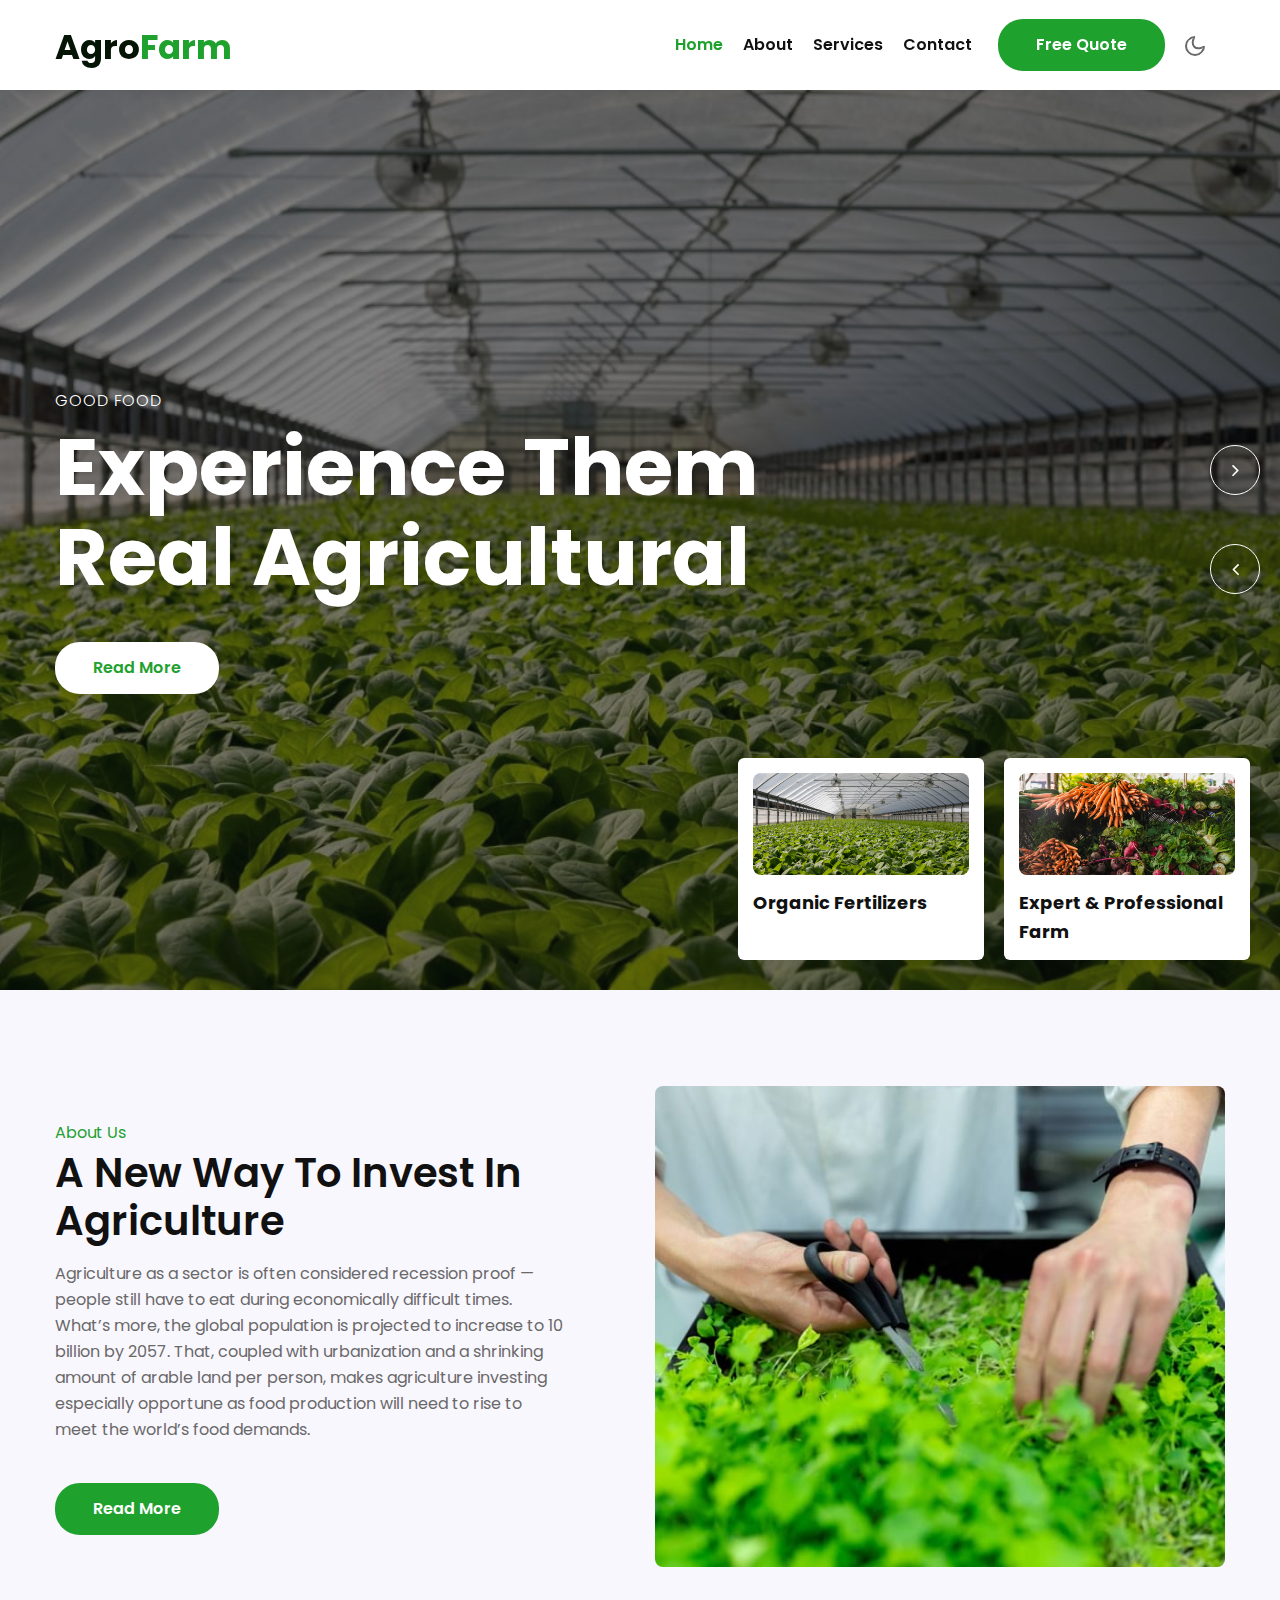
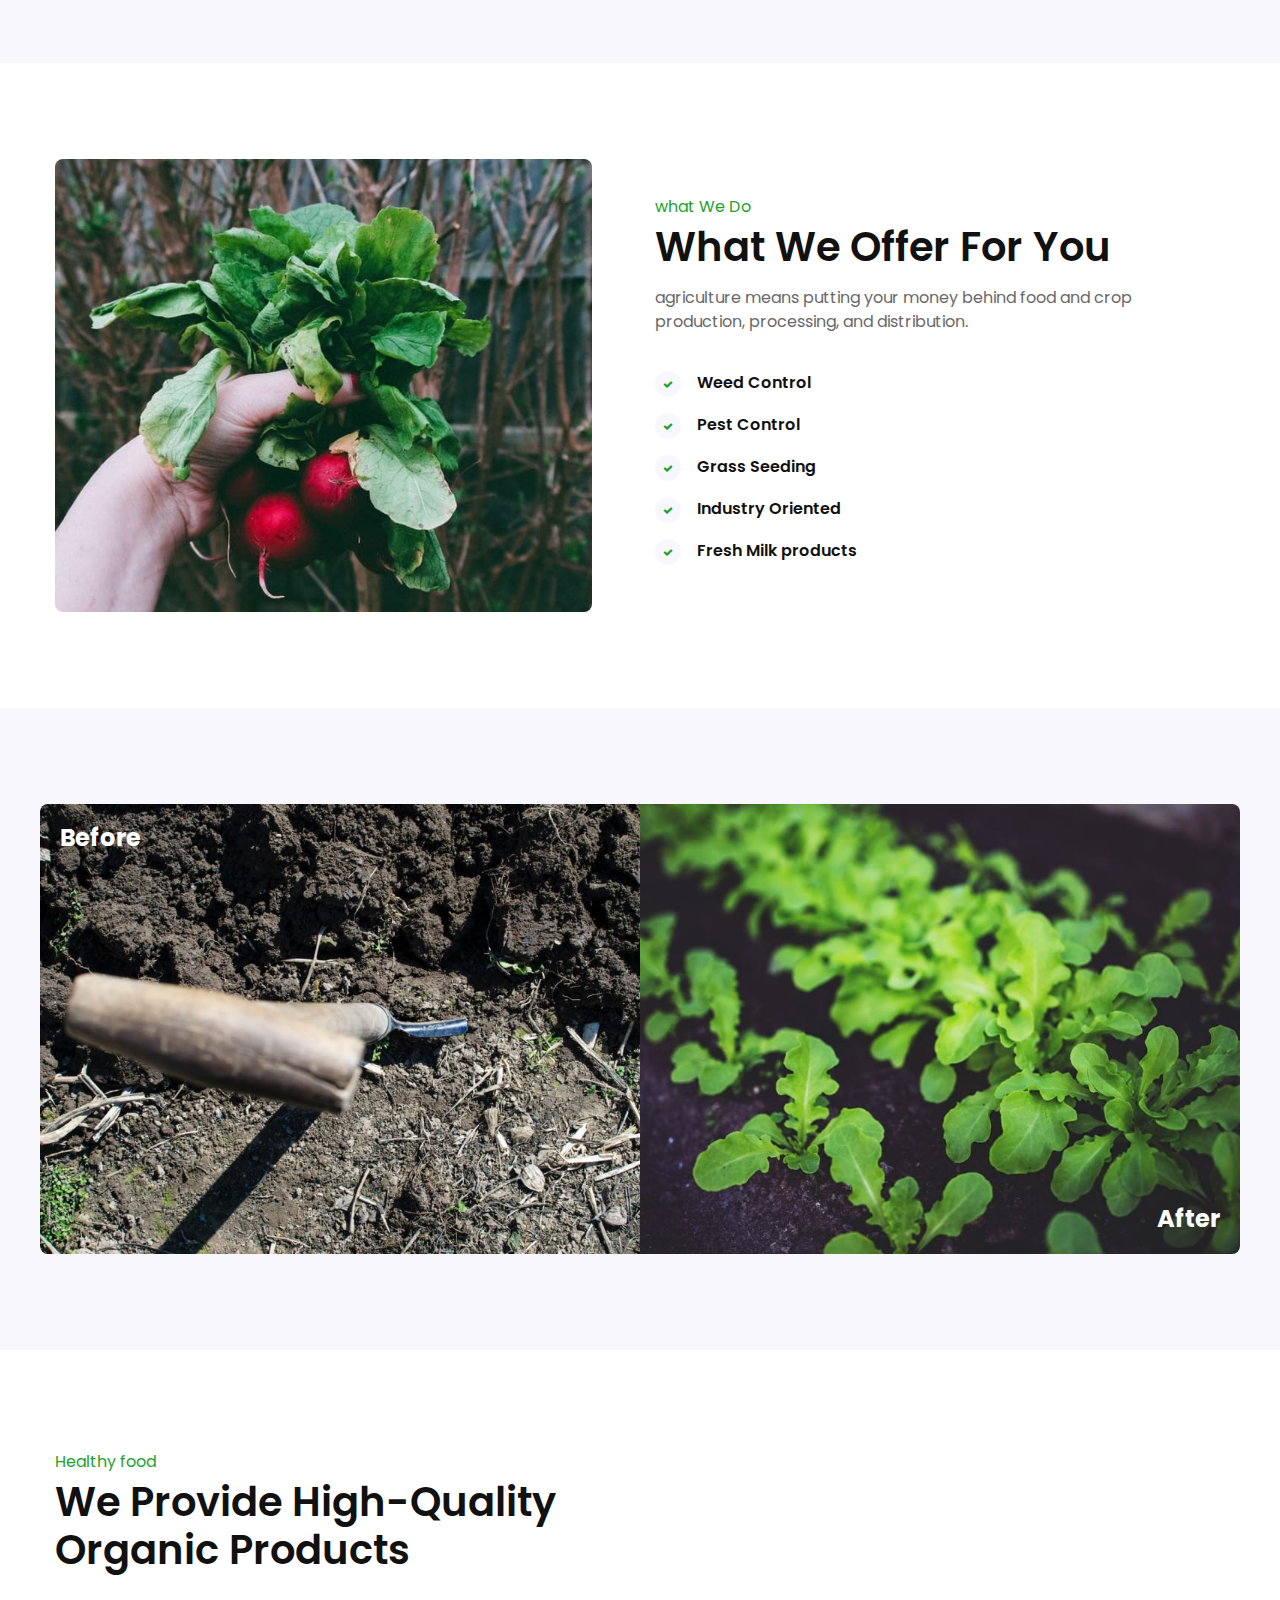
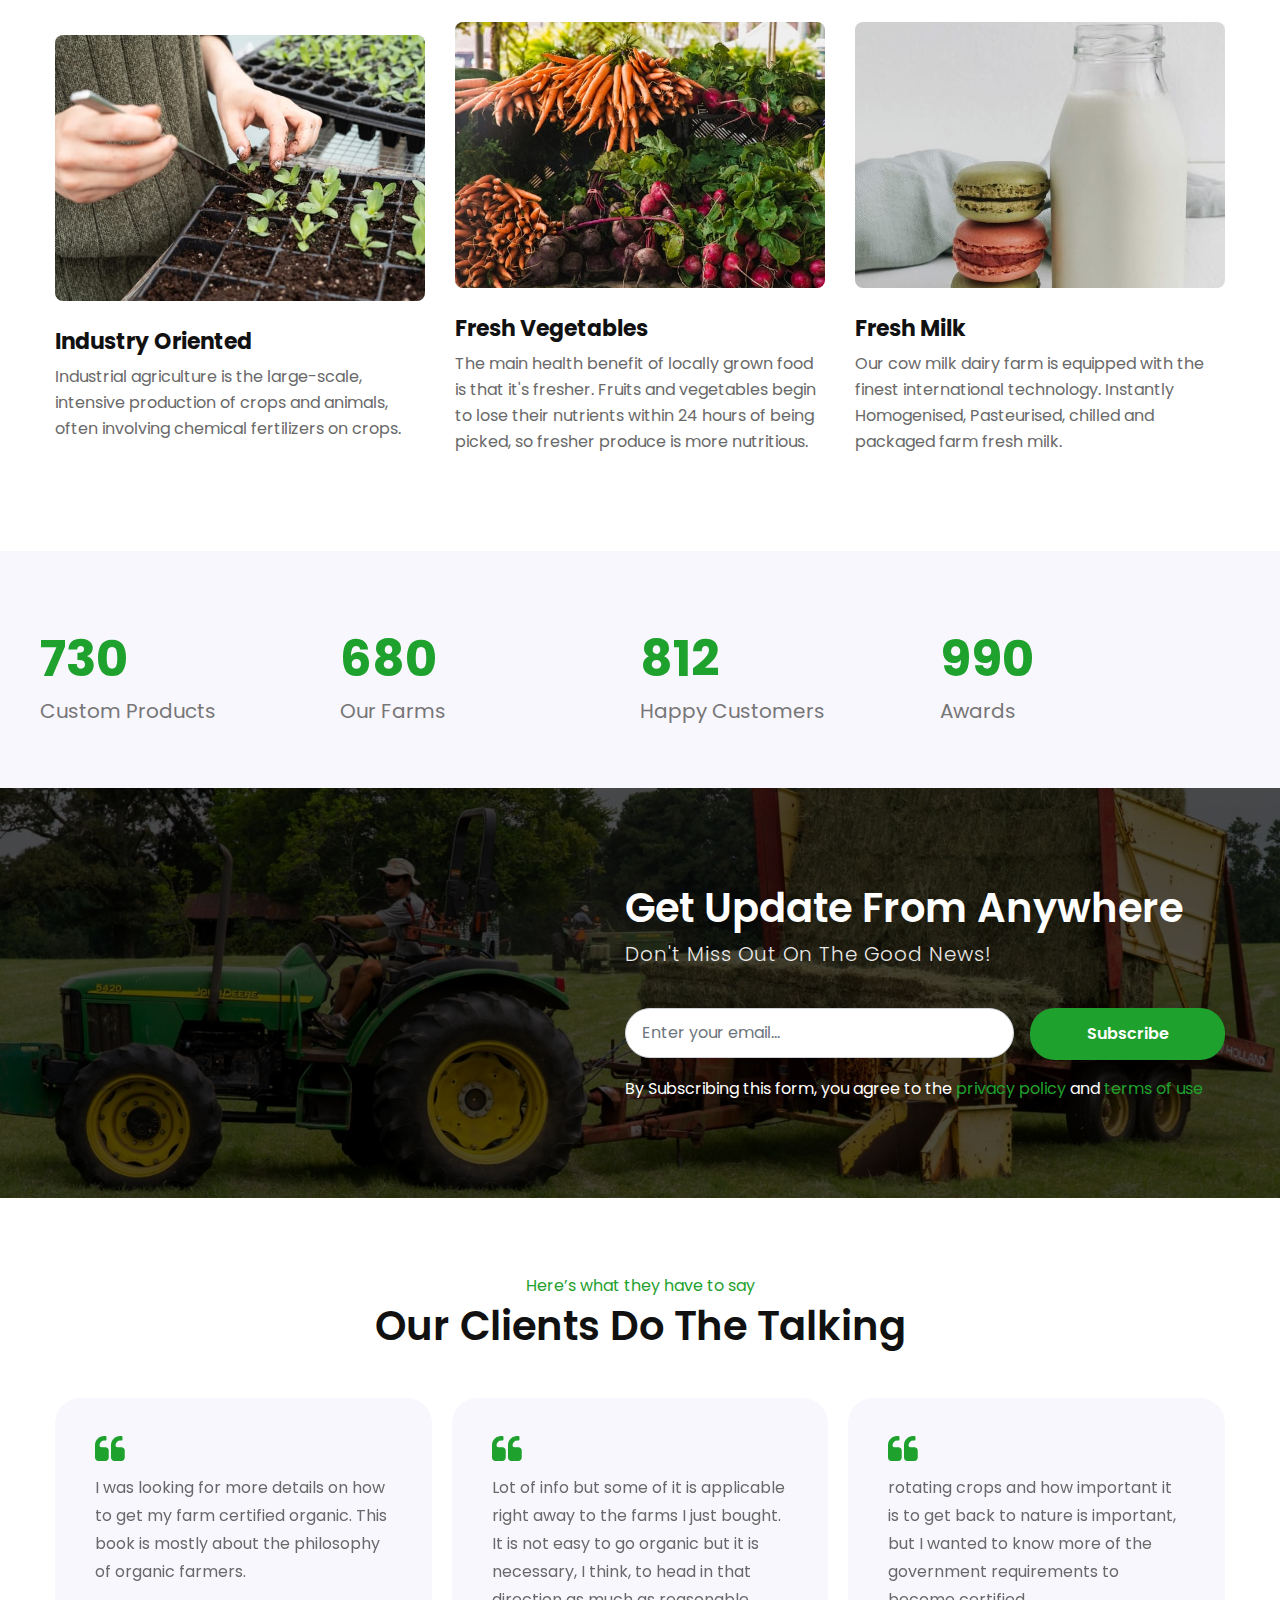
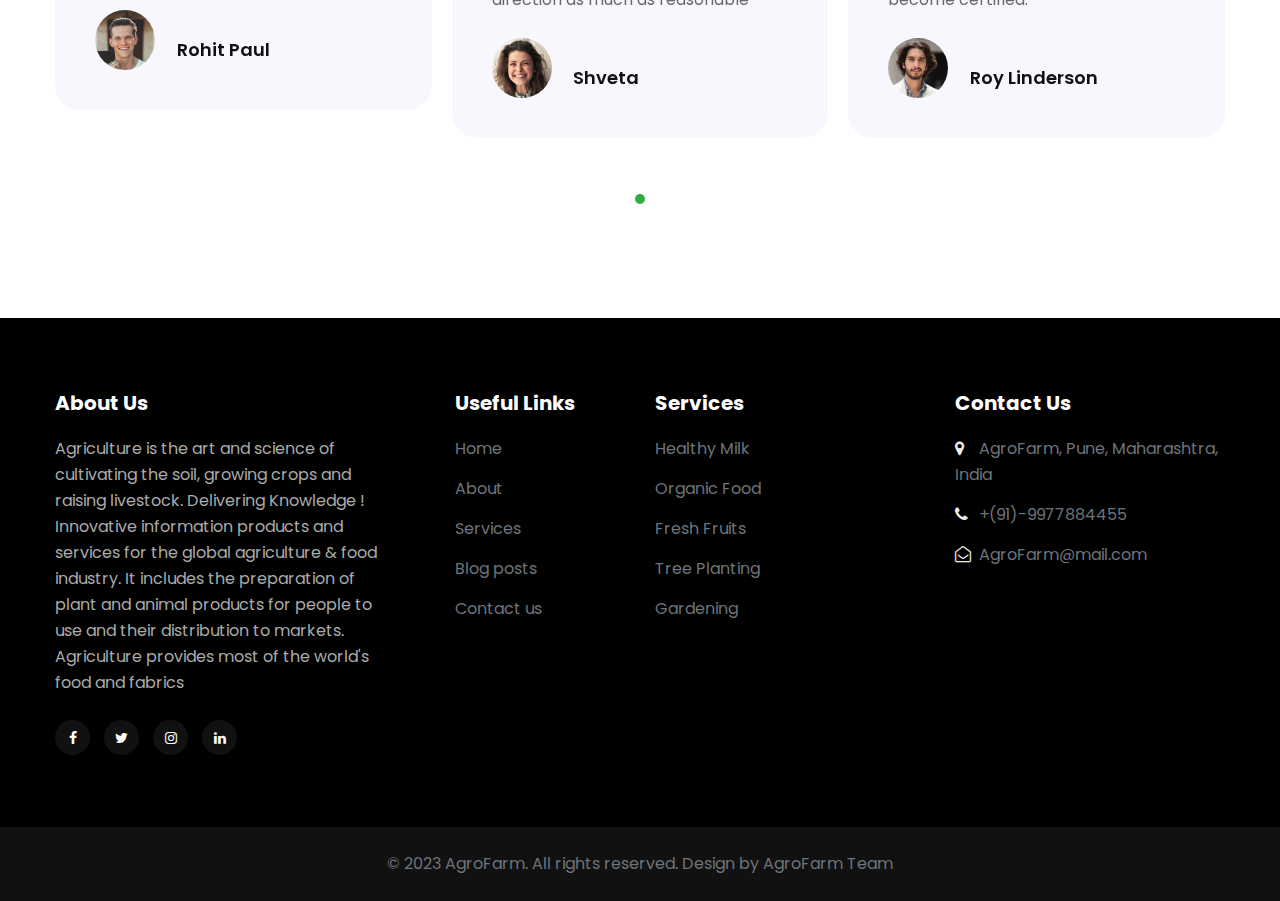
<file: index.html>
<!doctype html>
<html lang="zxx">
<head>
  <meta charset="utf-8">
  <meta name="viewport" content="width=device-width, initial-scale=1, shrink-to-fit=no">
  <title>AgroFarm an Agriculture Category Bootstrap Responsive Template | Home :: AgroFarm Team</title>
  <!-- google fonts -->
  <link href="//fonts.googleapis.com/css2?family=Poppins:wght@300;600;700&display=swap" rel="stylesheet">
  <!-- google fonts -->
  <!-- Template CSS -->
  <link rel="stylesheet" href="assets/css/style-starter.css">
  <!-- Template CSS -->
</head>

<body>
  <!--header-->
  <header id="site-header" class="fixed-top">
    <div class="container">
      <nav class="navbar navbar-expand-lg stroke">
        <h1><a class="navbar-brand mr-lg-5" href="index.html">
          Agro<span>Farm</span>
          </a></h1>
          
        <button class="navbar-toggler  collapsed bg-gradient" type="button" data-toggle="collapse"
          data-target="#navbarTogglerDemo02" aria-controls="navbarTogglerDemo02" aria-expanded="false"
          aria-label="Toggle navigation">
          <span class="navbar-toggler-icon fa icon-expand fa-bars"></span>
          <span class="navbar-toggler-icon fa icon-close fa-times"></span>
          </span>
        </button>

        <div class="collapse navbar-collapse" id="navbarTogglerDemo02">
          <ul class="navbar-nav ml-auto">
            <li class="nav-item active">
              <a class="nav-link" href="index.html">Home <span class="sr-only">(current)</span></a>
            </li>
            <li class="nav-item">
              <a class="nav-link" href="about.html">About</a>
            </li>
            <li class="nav-item">
              <a class="nav-link" href="services.html">Services</a>
            </li>
          
            <li class="nav-item">
              <a class="nav-link" href="contact.html">Contact</a>
            </li>

          </ul>
        </div>
        <div class="d-lg-block d-none">
          <a href="contact.html" class="btn btn-style btn-secondary ml-lg-3">Free Quote</a>
        </div>
        <!-- toggle switch for light and dark theme -->
        <div class="mobile-position">
          <nav class="navigation">
            <div class="theme-switch-wrapper">
              <label class="theme-switch" for="checkbox">
                <input type="checkbox" id="checkbox">
                <div class="mode-container">
                  <i class="gg-sun"></i>
                  <i class="gg-moon"></i>
                </div>
              </label>
            </div>
          </nav>
        </div>
      </nav>
    </div>
  </header>
  <!-- //header -->
  <!-- main-slider -->
  <section class="w3l-main-slider" id="home">
    <div class="companies20-content">
      <div class="owl-one owl-carousel owl-theme">
        <div class="item">
          <li>
            <div class="slider-info banner-view bg bg2">
              <div class="banner-info">
                <div class="container">
                  <div class="banner-info-bg text-left">
                    <p>Good Food</p>
                    <h5>Experience Them Real Agricultural</h5>
                    <a href="about.html" class="btn btn-white">Read More</a>
                  </div>
                </div>
              </div>
              <div class="banhny-w3grids">
                <div class="banhny-w3grids-1">
                  <img src="assets/images/banner1.jpg" class="img-curve img-fluid" alt="" />
                  <h4><a href="#" class="hnys-title">Organic Fertilizers</a></h4>
                </div>
                <div class="banhny-w3grids-1">
                  <img src="assets/images/banner2.jpg" class="img-curve img-fluid" alt="" />
                  <h4><a href="#" class="hnys-title">Expert & Professional Farm</a></h4>
                </div>
              </div>
            </div>
          </li>
        </div>
        <div class="item">
          <li>
            <div class="slider-info  banner-view banner-top1 bg bg2">
              <div class="banner-info">
                <div class="container">
                  <div class="banner-info-bg text-left">
                    <p>Good Food</p>
                    <h5>Healthy Food for Good Health</h5>
                    <a href="about.html" class="btn btn-white">Read More</a>
                  </div>
                </div>
              </div>
              <div class="banhny-w3grids">
                <div class="banhny-w3grids-1">
                  <img src="assets/images/banner3.jpg" class="img-curve img-fluid" alt="" />
                  <h4><a href="#" class="hnys-title">Agricultural Products</a></h4>
                </div>
                <div class="banhny-w3grids-1">
                  <img src="assets/images/banner4.jpg" class="img-curve img-fluid" alt="" />
                  <h4><a href="#" class="hnys-title">Fresh Dairy Products</a></h4>
                </div>
              </div>
            </div>
          </li>
        </div>
        <div class="item">
          <li>
            <div class="slider-info banner-view banner-top2 bg bg2">
              <div class="banner-info">
                <div class="container">
                  <div class="banner-info-bg text-left">
                    <p>Good Food</p>
                    <h5>Healthy Milk for Good Health</h5>
                    <a href="about.html" class="btn btn-white">Read More</a>
                  </div>
                </div>
              </div>
              <div class="banhny-w3grids">
                <div class="banhny-w3grids-1">
                  <img src="assets/images/banner1.jpg" class="img-curve img-fluid" alt="" />
                  <h4><a href="#" class="hnys-title">Organic Fertilizers</a></h4>
                </div>
                <div class="banhny-w3grids-1">
                  <img src="assets/images/banner2.jpg" class="img-curve img-fluid" alt="" />
                  <h4><a href="#" class="hnys-title">Expert & Professional Farm</a></h4>
                </div>
              </div>
            </div>
          </li>
        </div>
        <div class="item">
          <li>
            <div class="slider-info banner-view banner-top3 bg bg2">
              <div class="banner-info">
                <div class="container">
                  <div class="banner-info-bg text-left">
                    <p>Good Food</p>
                    <h5>Experience Them Real Agricultural</h5>
                    <a href="about.html" class="btn btn-white">Read More</a>
                  </div>
                </div>
              </div>
              <div class="banhny-w3grids">
                <div class="banhny-w3grids-1">
                  <img src="assets/images/banner3.jpg" class="img-curve img-fluid" alt="" />
                  <h4><a href="#" class="hnys-title">Organic Fertilizers</a></h4>
                </div>
                <div class="banhny-w3grids-1">
                  <img src="assets/images/banner4.jpg" class="img-curve img-fluid" alt="" />
                  <h4><a href="#" class="hnys-title">Expert & Professional Farm</a></h4>
                </div>
              </div>
            </div>
          </li>
        </div>
      </div>
    </div>
  </section>
  <!-- /main-slider -->
  <!--/grids-->
  <section class="w3l-grids-3 py-5" id="about">
    <div class="container py-md-5">
      <div class="row bottom-ab-grids align-items-center">
        <div class="col-lg-6 bottom-ab-left pr-lg-5">
          <h6 class="sub-title">About Us</h6>
          <h3 class="hny-title">
            A New Way To Invest In Agriculture</h3>
          <p class="my-3 pr-lg-4">Agriculture as a sector is often considered recession proof — people still have to eat during economically difficult times. 
                                  What’s more, the global population is projected to increase to 10 billion by 2057. 
                                  That, coupled with urbanization and a shrinking amount of arable land per person, makes agriculture investing especially 
                                  opportune as food production will need to rise to meet the world’s food demands.</p>
          <a href="about.html" class="btn btn-style btn-secondary mt-4">Read More</a>
        </div>
        <div class="col-lg-6 bottom-ab-right mt-lg-0 mt-5">
          <img src="assets/images/ab3.jpg" class="img-curve img-fluid" alt="" />
        </div>

      </div>
    </div>
  </section>
  <!--//grids-->
  <!--/services-->
  <section class="w3l-services1">
    <div id="content-with-photo4-block" class="py-5">
      <div class="container py-md-5">
        <div class="cwp4-two row">
          <div class="cwp4-image col-lg-6 pr-lg-5 mb-lg-0 mb-5">
            <img src="assets/images/ab4.jpg" class="img-fluid" alt="" />
          </div>
          <div class="cwp4-text col-lg-6">
            <h6 class="sub-title">what We Do</h6>
            <h3 class="hny-title">What We Offer for You</h3>
            <p>agriculture means putting your money behind food and crop production, processing, and distribution.
            </p>
            <ul class="cont-4">
              <li><span class="fa fa-check"></span> Weed Control</li>
              <li><span class="fa fa-check"></span> Pest Control</li>
              <li><span class="fa fa-check"></span> Grass Seeding</li>
              <li><span class="fa fa-check"></span> Industry Oriented</li>
              <li><span class="fa fa-check"></span> Fresh Milk products</li>

            </ul>
          </div>

        </div>
      </div>
    </div>
  </section>
  <!--//services-->
  <!--/grids-->
  <section class="w3l-grids-3 py-5" id="flipbg">
    <div class="container py-md-5">
      <div class="AFflip-content">
        <div class="row">
          <div class="col-md-6 bg-left px-lg-0">
            <div class="bg-left-img position-relative">
              <img src="assets/images/ab1.jpg" class="img-fluid" alt="">
              <h4 class="tex1-p">Before</h4>
            </div>

          </div>
          <div class="col-md-6 mt-md-0 mt-4 bg-right px-lg-0">
            <div class="bg-right-img position-relative">
              <img src="assets/images/ab2.jpg" class="img-fluid" alt="">
              <h4 class="tex1-p">After</h4>
            </div>
          </div>
        </div>
      </div>
    </div>
  </section>
  <!--//grids-->
  <!--/grids2-->
  <section class="w3l-how-grids-3 py-5" id="how">
    <div class="container py-md-5">
      <div class="w3l-header mb-md-5 mb-4">
        <h6 class="sub-title">Healthy food</h6>
        <h3 class="hny-title">We Provide
          High-Quality <br> Organic Products</h3>
      </div>
      <div class="row bottom-ab-grids align-items-center">
        <div class="col-lg-4 bottom-ab-left">
          <div class="grdhny-info">
            <img src="assets/images/g1.jpg" class="img-curve img-fluid" alt="" />
            <h4><a href="#" class="hnys-title">Industry Oriented</a></h4>
            <p class="mt-2"> Industrial agriculture is the large-scale, intensive production of crops and animals, often involving chemical fertilizers on crops.</p>
          </div>
        </div>
        <div class="col-lg-4 bottom-ab-right my-lg-0 my-5">
          <div class="grdhny-info">
            <img src="assets/images/g2.jpg" class="img-curve img-fluid" alt="" />
            <h4><a href="#" class="hnys-title">Fresh Vegetables</a></h4>
            <p class="mt-2">The main health benefit of locally grown food is that it's fresher. 
              Fruits and vegetables begin to lose their nutrients within 24 hours of being picked, so fresher produce is more nutritious.</p>
          </div>
        </div>
        <div class="col-lg-4 bottom-ab-right">
          <div class="grdhny-info">
            <img src="assets/images/g3.jpg" class="img-curve img-fluid" alt="" />
            <h4><a href="#" class="hnys-title">Fresh Milk</a></h4>
            <p class="mt-2">Our cow milk dairy farm is equipped with the finest international technology.
              Instantly Homogenised, Pasteurised, chilled and packaged farm fresh milk.</p>
          </div>
        </div>
      </div>
    </div>
  </section>
  <!--//grids2-->
  <!-- stats -->
  <section class="w3l-stats py-5" id="stats">
    <div class="gallery-inner container py-lg-0 py-3">
      <div class="row stats-con pb-lg-3">
        <div class="col-lg-3 col-6 stats_info counter_grid">
          <p class="counter">730</p>
          <h4>Custom Products</h4>
        </div>
        <div class="col-lg-3 col-6 stats_info counter_grid1">
          <p class="counter">680</p>
          <h4>Our Farms</h4>
        </div>
        <div class="col-lg-3 col-6 stats_info counter_grid mt-lg-0 mt-5">
          <p class="counter">812</p>
          <h4>Happy Customers</h4>
        </div>
        <div class="col-lg-3 col-6 stats_info counter_grid2 mt-lg-0 mt-5">
          <p class="counter">990</p>
          <h4>Awards</h4>
        </div>
      </div>
    </div>
  </section>
  <!-- //stats -->
  <!--/w3l-bottom-->
  <section class="w3l-bottom py-5">
    <div class="container py-md-4 py-3 text-center">
      <div class="row my-lg-4 mt-4">
        <div class="col-lg-9 col-md-10 ml-auto">
          <div class="subscribe ml-auto">
            <div class="header-section text-left">
              <h3 class="hny-title two">Get Update From
                Anywhere</h3>
              <h4 class="my-2"> Don't Miss Out On The Good News!</h4>
            </div>
            <form action="#" method="post" class="subscribe-wthree pt-lg-3 mt-4">
              <div class="flex-wrap subscribe-wthree-field">
                <input class="form-control" type="email" placeholder="Enter your email..." name="email" required="">
                <button class="btn btn-style btn-primary" type="submit">Subscribe</button>
              </div>
              <p class="mt-3">By Subscribing this form, you agree to the <a href="#">privacy policy</a> and <a
                  href="#">terms of use</a></p>
            </form>

          </div>
        </div>
      </div>
    </div>
  </section>
  <!--//w3l-bottom-->
  <!-- testimonials -->
  <section class="w3l-clients" id="clients">
    <!-- /grids -->
    <div class="cusrtomer-layout py-5">
      <div class="container py-lg-4 py-md-3 pb-lg-0">
        <div class="heading text-center mx-auto">
          <h6 class="sub-title text-center">Here’s what they have to say</h6>
          <h3 class="hny-title mb-md-5 mb-4">our clients do the talking</h3>
        </div>
        <!-- /grids -->
        <div class="testimonial-width mt-5">
          <div id="owl-demo1" class="owl-two owl-carousel owl-theme">
            <div class="item">
              <div class="testimonial-content">
                <div class="testimonial">
                  <blockquote>
                    <span class="fa fa-quote-left" aria-hidden="true"></span>
                    I was looking for more details on how to get my farm certified organic. This book is mostly about the philosophy of organic farmers.
                  </blockquote>
                  <div class="testi-des">
                    <div class="test-img"><img src="assets/images/c1.jpg" class="img-fluid" alt="client-img">
                    </div>
                    <div class="peopl align-self">
                      <h3>Rohit Paul</h3>
                      <p class="indentity">Example City</p>
                    </div>
                  </div>
                </div>
              </div>
            </div>
            <div class="item">
              <div class="testimonial-content">
                <div class="testimonial">
                  <blockquote>
                    <span class="fa fa-quote-left" aria-hidden="true"></span>
                    Lot of info but some of it is applicable right away to the farms I just bought. It is not easy to go 
                    organic but it is necessary, I think, to head in that direction as much as reasonable
                  </blockquote>
                  <div class="testi-des">
                    <div class="test-img"><img src="assets/images/c2.jpg" class="img-fluid" alt="client-img">
                    </div>
                    <div class="peopl align-self">
                      <h3>Shveta</h3>
                      <p class="indentity">Example City</p>
                    </div>
                  </div>
                </div>
              </div>
            </div>
            <div class="item">
              <div class="testimonial-content">
                <div class="testimonial">
                  <blockquote>
                    <span class="fa fa-quote-left" aria-hidden="true"></span>
                    rotating crops and how important it is to get back to nature is important, but I wanted to know more of the government requirements to become certified.
                  </blockquote>
                  <div class="testi-des">
                    <div class="test-img"><img src="assets/images/c3.jpg" class="img-fluid" alt="client-img">
                    </div>
                    <div class="peopl align-self">
                      <h3>Roy Linderson</h3>
                      <p class="indentity">Example City</p>
                    </div>
                  </div>
                </div>
              </div>
            </div>
          </div>
        </div>
      </div>
      <!-- /grids -->
    </div>
    <!-- //grids -->
  </section>
  <!-- //testimonials -->

  <!---footer-29-main-->
  <section class="w3l-footer-29-main">
    <div class="footer-29 py-5">
      <div class="container py-lg-4">
        <div class="row footer-top-29">
          <div class="footer-list-29 col-lg-4">
            <h6 class="footer-title-29">About Us</h6>
            <p class="pr-lg-5">Agriculture is the art and science of cultivating the soil, growing crops and raising livestock.
              Delivering Knowledge ! Innovative information products and services for the global agriculture & food industry.
              It includes the preparation of plant and animal products for people to use and their distribution to markets. 
              Agriculture provides most of the world's food and fabrics
            </p>
            <div class="main-social-footer-29 mt-4">
              <a href="#facebook" class="facebook"><span class="fa fa-facebook"></span></a>
              <a href="#twitter" class="twitter"><span class="fa fa-twitter"></span></a>
              <a href="#instagram" class="instagram"><span class="fa fa-instagram"></span></a>
              <a href="#linkedin" class="linkedin"><span class="fa fa-linkedin"></span></a>
            </div>
          </div>

          <div class="col-lg-2 col-md-6 col-sm-4 footer-list-29 footer-2 mt-lg-0 mt-5">

            <ul>
              <h6 class="footer-title-29">Useful Links</h6>
              <li><a href="index.html">Home</a></li>
              <li><a href="about.html">About</a></li>
              <li><a href="services.html">Services</a></li>
              <li><a href="#"> Blog posts</a></li>
              <li><a href="contact.html">Contact us</a></li>
            </ul>
          </div>
          <div class="col-lg-3 col-md-6 footer-list-29 footer-3 mt-lg-0 mt-5">
            <ul>
              <h6 class="footer-title-29">Services</h6>
              <li>
                <a href="#url">
                  Healthy Milk
                </a>
              </li>
              <li>
                <a href="#url">
                  Organic Food
                </a>
              </li>
              <li>
                <a href="#url">
                  Fresh Fruits
                </a>
              </li>
              <li>
                <a href="#url">
                  Tree Planting
                </a>
              </li>
              <li>
                <a href="#url">
                  Gardening
                </a>
              </li>
            </ul>


          </div>
          <div class="col-lg-3 col-md-6 col-sm-8 footer-list-29 footer-1 mt-lg-0 mt-5">
            <h6 class="footer-title-29">Contact Us</h6>
            <ul>
              <li>
                <p><span class="fa fa-map-marker"></span> AgroFarm,  Pune, Maharashtra, India</p>
              </li>
              <li><a href="tel:+(91)-9977884455"><span class="fa fa-phone"></span> +(91)-9977884455</a></li>
              <li><a href="mailto:AgroFarm@mail.com" class="mail"><span class="fa fa-envelope-open-o"></span>
                  AgroFarm@mail.com</a></li>
            </ul>
          </div>

        </div>
      </div>
    </div>
  </section>

  <section class="w3l-footer-29-main w3l-copyright">
    <div class="container">
      <div class="bottom-copies">
        <p class="copy-footer-29 text-center">© 2023 AgroFarm. All rights reserved. Design by 
            AgroFarm Team</p>
      </div>
    </div>

    <!-- move top -->
    <button onclick="topFunction()" id="movetop" title="Go to top">
      <span class="fa fa-angle-up"></span>
    </button>
    <script>
      // When the user scrolls down 20px from the top of the document, show the button
      window.onscroll = function () {
        scrollFunction()
      };

      function scrollFunction() {
        if (document.body.scrollTop > 20 || document.documentElement.scrollTop > 20) {
          document.getElementById("movetop").style.display = "block";
        } else {
          document.getElementById("movetop").style.display = "none";
        }
      }

      // When the user clicks on the button, scroll to the top of the document
      function topFunction() {
        document.body.scrollTop = 0;
        document.documentElement.scrollTop = 0;
      }
    </script>
    <!-- /move top -->
  </section>
  <!-- //footer-29 block -->
  <!-- disable body scroll which navbar is in active -->
  <script>
    $(function () {
      $('.navbar-toggler').click(function () {
        $('body').toggleClass('noscroll');
      })
    });
  </script>
  <!-- disable body scroll which navbar is in active -->

  <!-- Template JavaScript -->
  <script src="assets/js/jquery-3.3.1.min.js"></script>
  <script src="assets/js/theme-change.js"></script>
  <script src="assets/js/owl.carousel.js"></script>
  <!-- script for banner slider-->
  <script>
    $(document).ready(function () {
      $('.owl-one').owlCarousel({
        loop: true,
        margin: 0,
        nav: false,
        responsiveClass: true,
        autoplay: true,
        autoplayTimeout: 5000,
        autoplaySpeed: 1000,
        autoplayHoverPause: false,
        responsive: {
          0: {
            items: 1,
            nav: false
          },
          480: {
            items: 1,
            nav: false
          },
          667: {
            items: 1,
            nav: true
          },
          1000: {
            items: 1,
            nav: true
          }
        }
      })
    })
  </script>
  <!-- //script -->
  <!-- script for tesimonials carousel slider -->
  <script>
    $(document).ready(function () {
      $("#owl-demo1").owlCarousel({
        loop: true,
        margin: 20,
        nav: false,
        responsiveClass: true,
        responsive: {
          0: {
            items: 1,
            nav: false
          },
          736: {
            items: 2,
            nav: false
          },
          1000: {
            items: 3,
            nav: false,
            loop: true
          }
        }
      })
    })
  </script>
  <!-- //script for tesimonials carousel slider -->
  <!-- stats number counter-->
  <script src="assets/js/jquery.waypoints.min.js"></script>
  <script src="assets/js/jquery.countup.js"></script>
  <script>
    $('.counter').countUp();
  </script>
  <!-- //stats number counter -->
  <!--/MENU-JS-->
  <script>
    $(window).on("scroll", function () {
      var scroll = $(window).scrollTop();

      if (scroll >= 80) {
        $("#site-header").addClass("nav-fixed");
      } else {
        $("#site-header").removeClass("nav-fixed");
      }
    });

    //Main navigation Active Class Add Remove
    $(".navbar-toggler").on("click", function () {
      $("header").toggleClass("active");
    });
    $(document).on("ready", function () {
      if ($(window).width() > 991) {
        $("header").removeClass("active");
      }
      $(window).on("resize", function () {
        if ($(window).width() > 991) {
          $("header").removeClass("active");
        }
      });
    });
  </script>
  <!--//MENU-JS-->

  <script src="assets/js/bootstrap.min.js"></script>

</body>

</html>
</file>
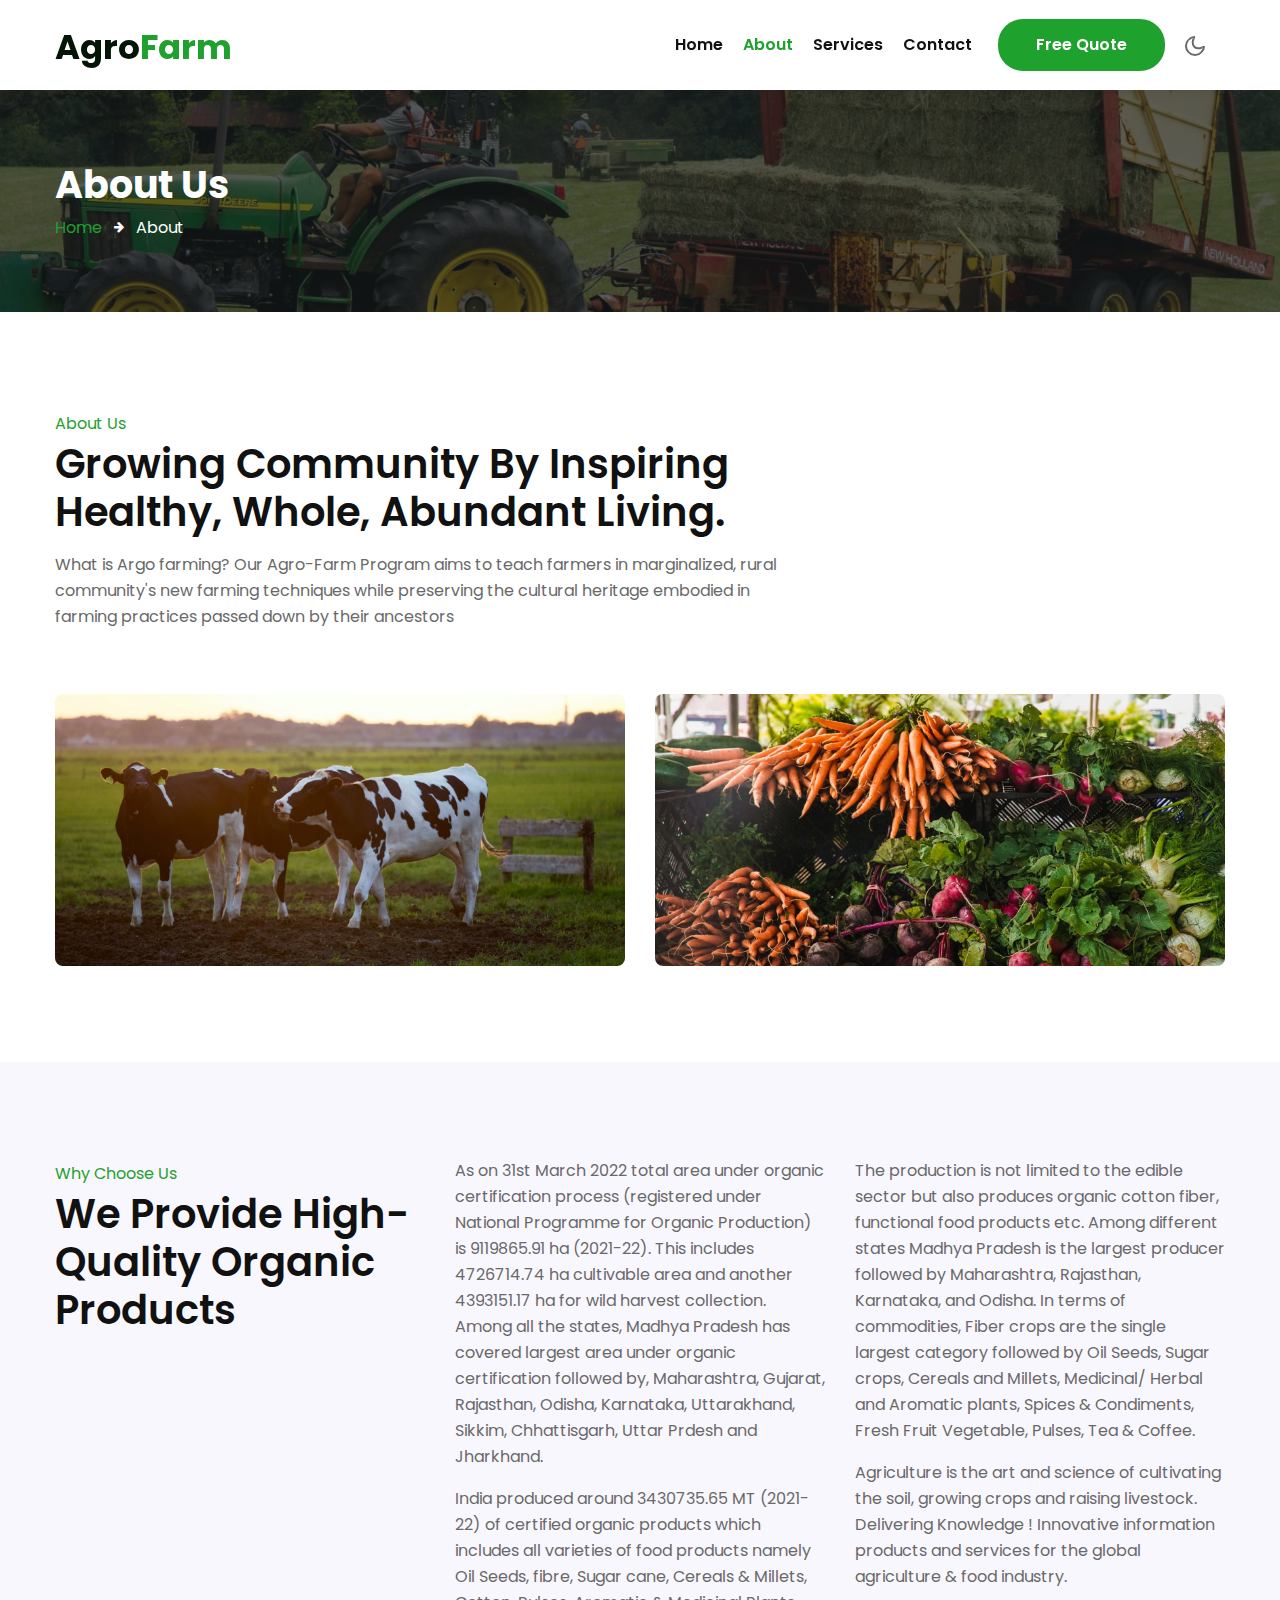
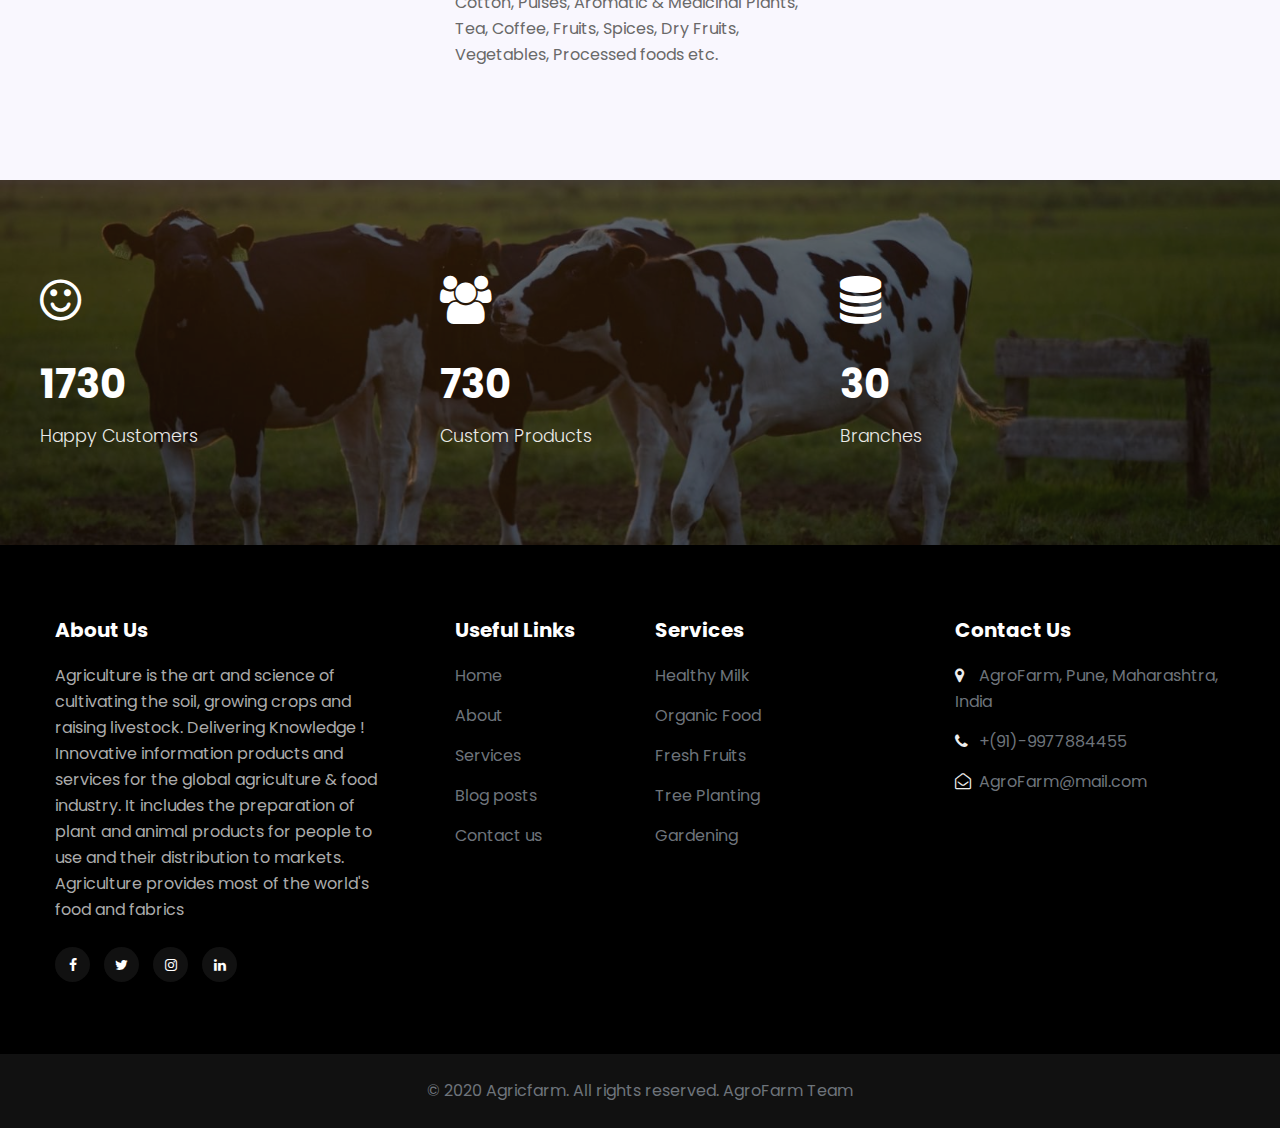
<file: about.html>
<!--
Author: w3layouts
Author URL: http://w3layouts.com
-->
<!doctype html>
<html lang="zxx">

<head>
  <!-- Required meta tags -->
  <meta charset="utf-8">
  <meta name="viewport" content="width=device-width, initial-scale=1, shrink-to-fit=no">
  <title>AgroFarm an Agriculture Category Bootstrap Responsive Template | About :: AgroFarm Team</title>
  <!-- google fonts -->
  <link href="//fonts.googleapis.com/css2?family=Poppins:wght@300;600;700&display=swap" rel="stylesheet">
  <!-- google fonts -->
  <!-- Template CSS -->
  <link rel="stylesheet" href="assets/css/style-starter.css">
  <!-- Template CSS -->
</head>

<body>
  <!--header-->
  <header id="site-header" class="fixed-top">
    <div class="container">
      <nav class="navbar navbar-expand-lg stroke">
        <h1><a class="navbar-brand mr-lg-5" href="index.html">
          Agro<span>Farm</span>
          </a></h1>
        <!-- if logo is image enable this   
      <a class="navbar-brand" href="#index.html">
          <img src="image-path" alt="Your logo" title="Your logo" style="height:35px;" />
      </a> -->
        <button class="navbar-toggler  collapsed bg-gradient" type="button" data-toggle="collapse"
          data-target="#navbarTogglerDemo02" aria-controls="navbarTogglerDemo02" aria-expanded="false"
          aria-label="Toggle navigation">
          <span class="navbar-toggler-icon fa icon-expand fa-bars"></span>
          <span class="navbar-toggler-icon fa icon-close fa-times"></span>
          </span>
        </button>

        <div class="collapse navbar-collapse" id="navbarTogglerDemo02">
          <ul class="navbar-nav ml-auto">
            <li class="nav-item">
              <a class="nav-link" href="index.html">Home <span class="sr-only">(current)</span></a>
            </li>
            <li class="nav-item active">
              <a class="nav-link" href="about.html">About</a>
            </li>
            <li class="nav-item">
              <a class="nav-link" href="services.html">Services</a>
            </li>
            <li class="nav-item">
              <a class="nav-link" href="contact.html">Contact</a>
            </li>

          </ul>
        </div>
        <div class="d-lg-block d-none">
          <a href="contact.html" class="btn btn-style btn-secondary ml-lg-3">Free Quote</a>
        </div>
        <!-- toggle switch for light and dark theme -->
        <div class="mobile-position">
          <nav class="navigation">
            <div class="theme-switch-wrapper">
              <label class="theme-switch" for="checkbox">
                <input type="checkbox" id="checkbox">
                <div class="mode-container">
                  <i class="gg-sun"></i>
                  <i class="gg-moon"></i>
                </div>
              </label>
            </div>
          </nav>
        </div>
        <!-- //toggle switch for light and dark theme -->
      </nav>
    </div>
  </header>
  <!-- //header -->
  <!-- about breadcrumb -->
  <section class="w3l-about-breadcrumb text-left">
    <div class="breadcrumb-bg breadcrumb-bg-about py-sm-5 py-4">
      <div class="container py-2">
        <h2 class="title">About Us</h2>
        <ul class="breadcrumbs-custom-path mt-2">
          <li><a href="#url">Home</a></li>
          <li class="active"><span class="fa fa-arrow-right mx-2" aria-hidden="true"></span> About </li>
        </ul>
      </div>
    </div>
  </section>
  <!-- //about breadcrumb -->
  <!-- /about-6-->
  <section class="w3l-cta4 py-5">
      <div class="container py-lg-5">
        <div class="ab-section">
          <h6 class="sub-title">About Us</h6>
          <h3 class="hny-title">Growing community by inspiring healthy, whole, abundant living.</h3>
          <p class="py-3">What is Argo farming?
            Our Agro-Farm Program aims to teach farmers in marginalized, rural community's new farming techniques while preserving 
            the cultural heritage embodied in farming practices passed down by their ancestors</p>
           
        </div>
        <div class="row mt-5">
          <div class="col-md-6">
            <img src="assets/images/banner3.jpg" class="img-fluid" alt="">
          </div>
          <div class="col-md-6 mt-md-0 mt-4">
            <img src="assets/images/banner2.jpg" class="img-fluid" alt="">
          </div>
        </div>
      </div>
  </section>
  <!-- //about-6-->
   <!-- /content-6-->
   <section class="w3l-content-6 py-5" id="why">
    <div class="container py-lg-5">
      <div class="row">
        <div class="col-lg-4 content-6-left">
          <h6 class="sub-title">Why Choose Us</h6>
          <h3 class="hny-title">We Provide
            High-Quality Organic Products</h3>
        </div>
        <div class="col-lg-4 content-6-right mt-lg-0 mt-4">
          <p class="mb-3">As on 31st March 2022 total area under organic certification process (registered under National Programme for Organic Production) 
            is 9119865.91 ha (2021-22). This includes 4726714.74 ha cultivable area and another 4393151.17 ha for wild harvest collection.
            Among all the states, Madhya Pradesh has covered largest area under organic certification followed by, Maharashtra, Gujarat,
             Rajasthan, Odisha, Karnataka, Uttarakhand, Sikkim, Chhattisgarh, Uttar Prdesh and Jharkhand.</p>
            <p class="mb-3">India produced around 3430735.65 MT (2021-22) of certified organic products which includes 
              all varieties of food products namely Oil Seeds, fibre, Sugar cane, Cereals & Millets, Cotton, Pulses, Aromatic & Medicinal Plants, Tea, Coffee, Fruits, Spices, Dry Fruits, Vegetables, Processed foods etc.</p>
            
        </div>
        <div class="col-lg-4 content-6-right mt-lg-0 mt-4">
          <p class="mb-3">The production is not limited to the edible sector but also produces organic cotton fiber, functional food products etc. 
            Among different states Madhya Pradesh is the largest producer followed by Maharashtra, Rajasthan, Karnataka, and Odisha. In terms of commodities, Fiber crops are the single largest category followed by Oil Seeds, 
            Sugar crops, Cereals and Millets, Medicinal/ Herbal and Aromatic plants, Spices & Condiments, Fresh Fruit Vegetable, Pulses, Tea & Coffee.
          </p>
            <p class="mb-3">Agriculture is the art and science of cultivating the soil, growing crops and raising livestock.
              Delivering Knowledge ! Innovative information products and services for the global agriculture & food industry.</p>
            
        </div>
      </div>
    </div>
</section>
<!-- //content-6-->
  <!-- stats -->
  <section class="w3l-statshny py-5" id="stats">
    <div class="container py-lg-5 py-md-4">
      <div class="AF-stats-inner-info">
        <div class="row">
          <div class="col-lg-4 col-6 stats_info counter_grid text-left">
            <span class="fa fa-smile-o"></span>
            <p class="counter">1730</p>
            <h4>Happy Customers</h4>
          </div>
          <div class="col-lg-4 col-6 stats_info counter_grid1 text-left">
            <span class="fa fa-users"></span>
            <p class="counter">730</p>
            <h4>Custom Products</h4>
          </div>
          <div class="col-lg-4 col-6 stats_info counter_grid mt-lg-0 mt-5 text-left">
            <span class="fa fa-database"></span>
            <p class="counter">30</p>
            <h4>branches</h4>
          </div>
        </div>
      </div>
    </div>
  </section>
  <!-- //stats -->
  <!-- team -->
 
  <!-- //team -->

  <!---footer-29-main-->
  <section class="w3l-footer-29-main">
    <div class="footer-29 py-5">
      <div class="container py-lg-4">
        <div class="row footer-top-29">
          <div class="footer-list-29 col-lg-4">
            <h6 class="footer-title-29">About Us</h6>
            <p class="pr-lg-5">Agriculture is the art and science of cultivating the soil, growing crops and raising livestock.
              Delivering Knowledge ! Innovative information products and services for the global agriculture & food industry.
              It includes the preparation of plant and animal products for people to use and their distribution to markets. 
              Agriculture provides most of the world's food and fabrics
            </p>
            <div class="main-social-footer-29 mt-4">
              <a href="#facebook" class="facebook"><span class="fa fa-facebook"></span></a>
              <a href="#twitter" class="twitter"><span class="fa fa-twitter"></span></a>
              <a href="#instagram" class="instagram"><span class="fa fa-instagram"></span></a>
              <a href="#linkedin" class="linkedin"><span class="fa fa-linkedin"></span></a>
            </div>
          </div>

          <div class="col-lg-2 col-md-6 col-sm-4 footer-list-29 footer-2 mt-lg-0 mt-5">

            <ul>
              <h6 class="footer-title-29">Useful Links</h6>
              <li><a href="index.html">Home</a></li>
              <li><a href="about.html">About</a></li>
              <li><a href="services.html">Services</a></li>
              <li><a href="#"> Blog posts</a></li>
              <li><a href="contact.html">Contact us</a></li>
            </ul>
          </div>
          <div class="col-lg-3 col-md-6 footer-list-29 footer-3 mt-lg-0 mt-5">
            <ul>
              <h6 class="footer-title-29">Services</h6>
              <li>
                <a href="#url">
                  Healthy Milk
                </a>
              </li>
              <li>
                <a href="#url">
                  Organic Food
                </a>
              </li>
              <li>
                <a href="#url">
                  Fresh Fruits
                </a>
              </li>
              <li>
                <a href="#url">
                  Tree Planting
                </a>
              </li>
              <li>
                <a href="#url">
                  Gardening
                </a>
              </li>
            </ul>


          </div>
          <div class="col-lg-3 col-md-6 col-sm-8 footer-list-29 footer-1 mt-lg-0 mt-5">
            <h6 class="footer-title-29">Contact Us</h6>
            <ul>
              <li>
                <p><span class="fa fa-map-marker"></span> AgroFarm,  Pune, Maharashtra, India</p>
              </li>
              <li><a href="tel:+(91)-9977884455"><span class="fa fa-phone"></span> +(91)-9977884455</a></li>
              <li><a href="mailto:AgroFarm@mail.com" class="mail"><span class="fa fa-envelope-open-o"></span>
                  AgroFarm@mail.com</a></li>
            </ul>
          </div>

        </div>
      </div>
    </div>
  </section>
  <section class="w3l-footer-29-main w3l-copyright">
    <div class="container">
      <div class="bottom-copies">
        <p class="copy-footer-29 text-center">© 2020 Agricfarm. All rights reserved. AgroFarm Team </p>
      </div>
    </div>

    <!-- move top -->
    <button onclick="topFunction()" id="movetop" title="Go to top">
      <span class="fa fa-angle-up"></span>
    </button>
    <script>
      // When the user scrolls down 20px from the top of the document, show the button
      window.onscroll = function () {
        scrollFunction()
      };

      function scrollFunction() {
        if (document.body.scrollTop > 20 || document.documentElement.scrollTop > 20) {
          document.getElementById("movetop").style.display = "block";
        } else {
          document.getElementById("movetop").style.display = "none";
        }
      }

      // When the user clicks on the button, scroll to the top of the document
      function topFunction() {
        document.body.scrollTop = 0;
        document.documentElement.scrollTop = 0;
      }
    </script>
    <!-- /move top -->
  </section>
  <!-- //footer-29 block -->
  <!-- disable body scroll which navbar is in active -->
  <script>
    $(function () {
      $('.navbar-toggler').click(function () {
        $('body').toggleClass('noscroll');
      })
    });
  </script>
  <!-- disable body scroll which navbar is in active -->

  <!-- Template JavaScript -->
  <script src="assets/js/jquery-3.3.1.min.js"></script>
  <script src="assets/js/theme-change.js"></script>
  <!-- stats number counter-->
  <script src="assets/js/jquery.waypoints.min.js"></script>
  <script src="assets/js/jquery.countup.js"></script>
  <script>
    $('.counter').countUp();
  </script>
  <!-- //stats number counter -->
  <!--/MENU-JS-->
  <script>
    $(window).on("scroll", function () {
      var scroll = $(window).scrollTop();

      if (scroll >= 80) {
        $("#site-header").addClass("nav-fixed");
      } else {
        $("#site-header").removeClass("nav-fixed");
      }
    });

    //Main navigation Active Class Add Remove
    $(".navbar-toggler").on("click", function () {
      $("header").toggleClass("active");
    });
    $(document).on("ready", function () {
      if ($(window).width() > 991) {
        $("header").removeClass("active");
      }
      $(window).on("resize", function () {
        if ($(window).width() > 991) {
          $("header").removeClass("active");
        }
      });
    });
  </script>
  <!--//MENU-JS-->

  <script src="assets/js/bootstrap.min.js"></script>

</body>

</html>
</file>
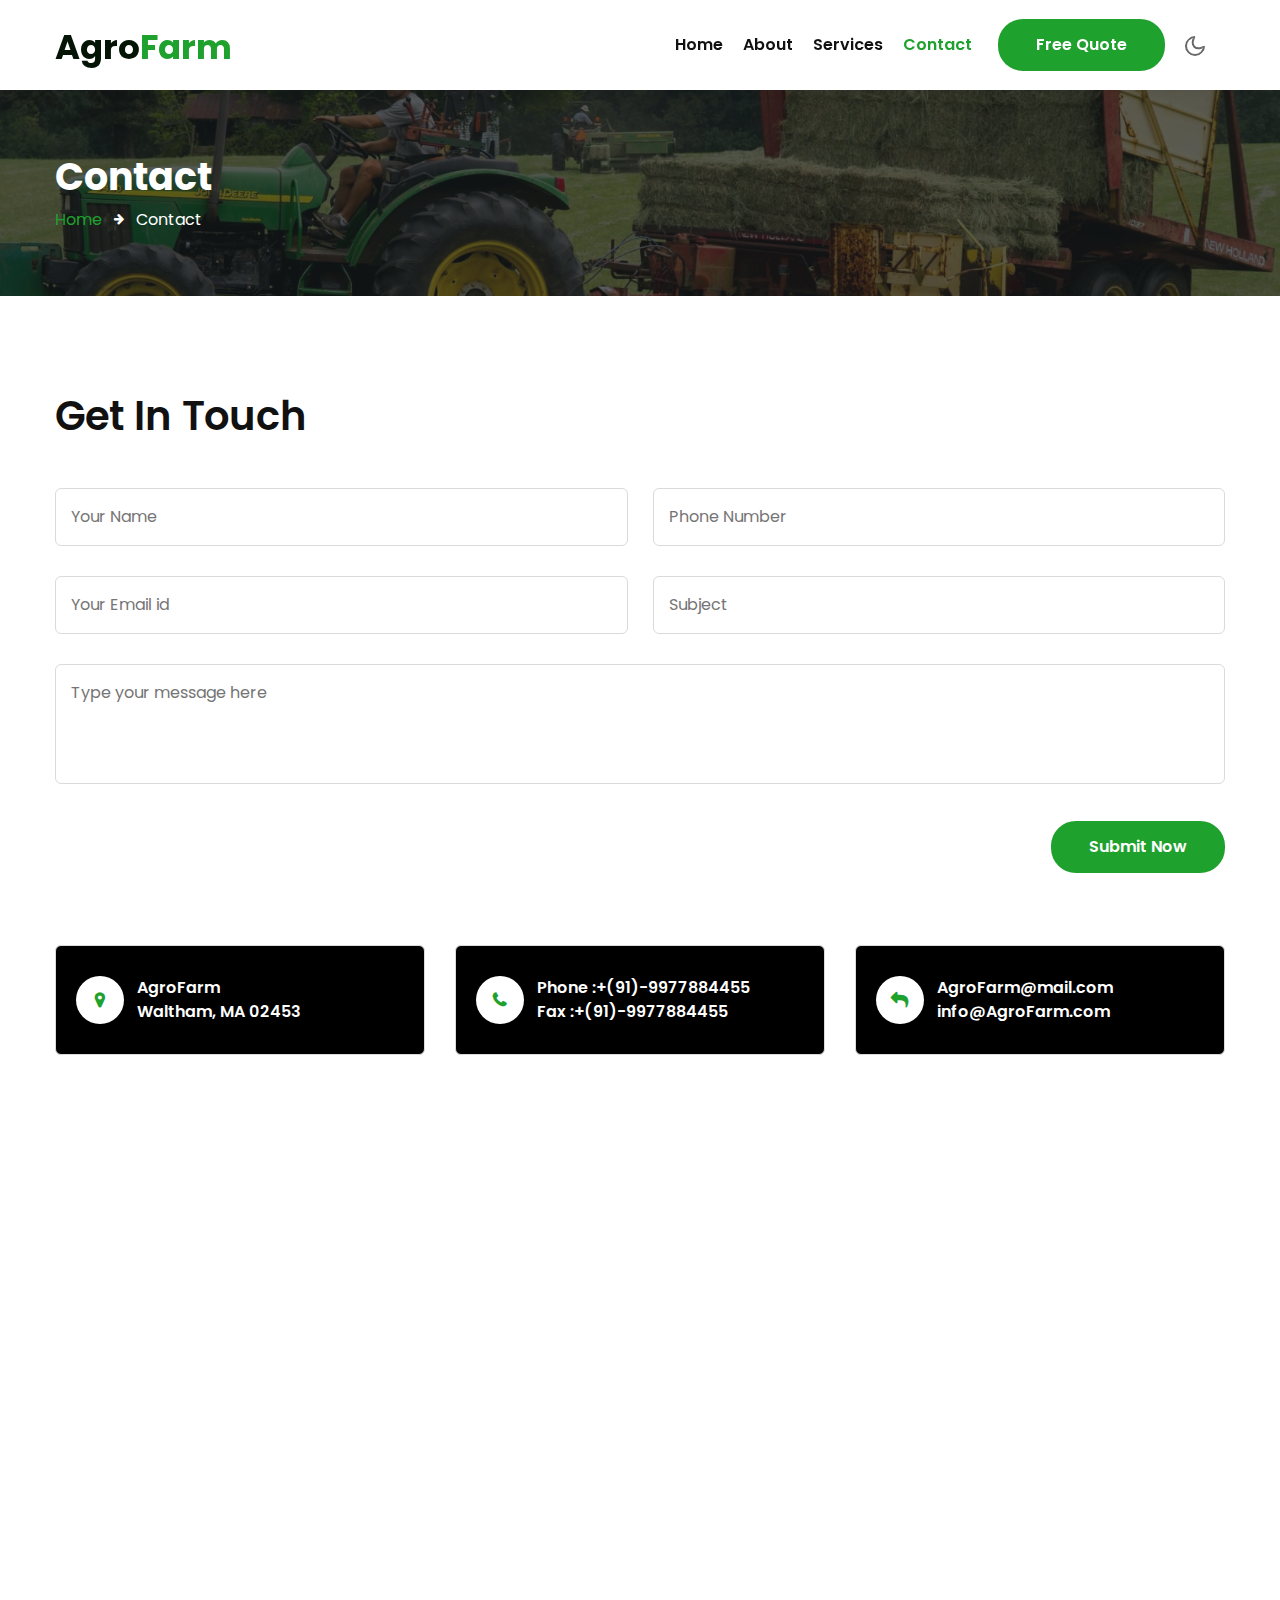
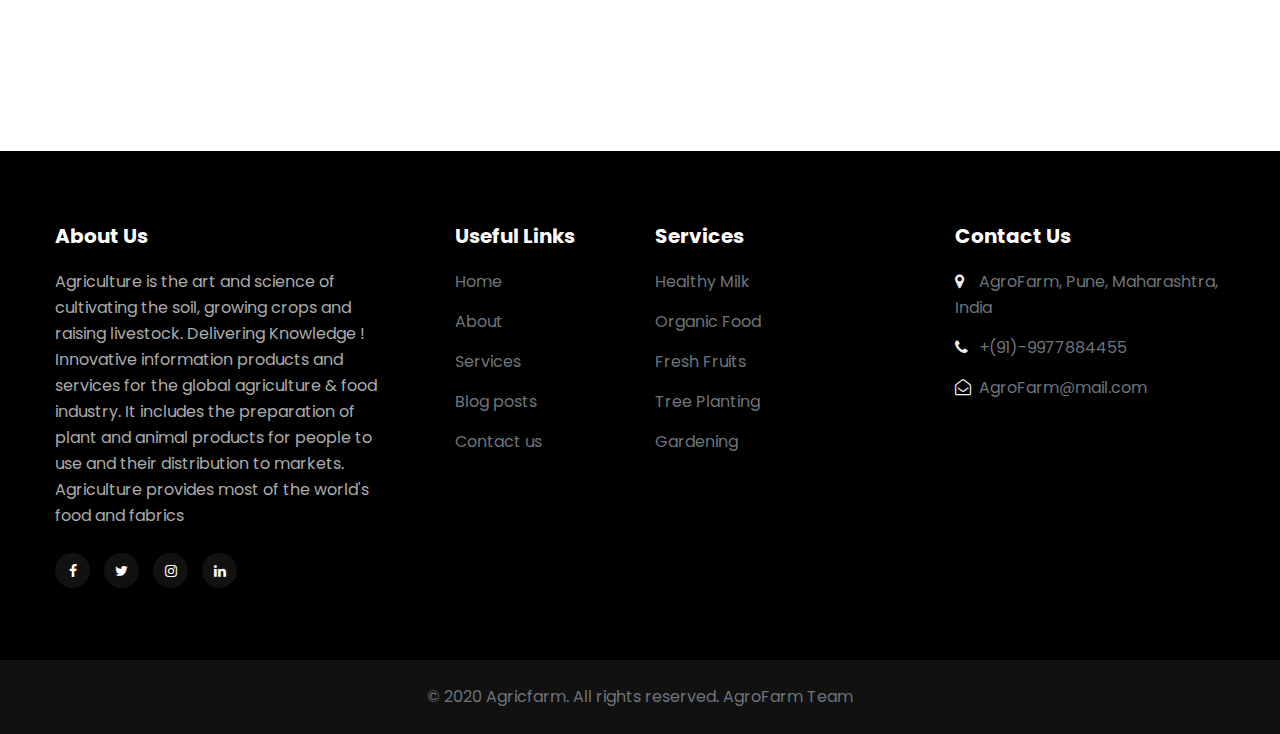
<file: contact.html>
<!doctype html>
<html lang="zxx">
<head>
  <!-- Required meta tags -->
  <meta charset="utf-8">
  <meta name="viewport" content="width=device-width, initial-scale=1, shrink-to-fit=no">
  <title>AgroFarm an Agriculture Category Bootstrap Responsive Template | Services :: AgroFarm Team</title>
  <!-- google fonts -->
  <link href="//fonts.googleapis.com/css2?family=Poppins:wght@300;600;700&display=swap" rel="stylesheet">
  <!-- google fonts -->
  <!-- Template CSS -->
  <link rel="stylesheet" href="assets/css/style-starter.css">
  <!-- Template CSS -->
</head>

<body>
  <!--header-->
  <header id="site-header" class="fixed-top">
    <div class="container">
      <nav class="navbar navbar-expand-lg stroke">
        <h1><a class="navbar-brand mr-lg-5" href="index.html">
          Agro<span>Farm</span>
          </a></h1>
        <!-- if logo is image enable this   
      <a class="navbar-brand" href="#index.html">
          <img src="image-path" alt="Your logo" title="Your logo" style="height:35px;" />
      </a> -->
        <button class="navbar-toggler  collapsed bg-gradient" type="button" data-toggle="collapse"
          data-target="#navbarTogglerDemo02" aria-controls="navbarTogglerDemo02" aria-expanded="false"
          aria-label="Toggle navigation">
          <span class="navbar-toggler-icon fa icon-expand fa-bars"></span>
          <span class="navbar-toggler-icon fa icon-close fa-times"></span>
          </span>
        </button>

        <div class="collapse navbar-collapse" id="navbarTogglerDemo02">
          <ul class="navbar-nav ml-auto">
            <li class="nav-item">
              <a class="nav-link" href="index.html">Home <span class="sr-only">(current)</span></a>
            </li>
            <li class="nav-item">
              <a class="nav-link" href="about.html">About</a>
            </li>
            <li class="nav-item">
              <a class="nav-link" href="services.html">Services</a>
            </li>
            <li class="nav-item active">
              <a class="nav-link" href="contact.html">Contact</a>
            </li>

          </ul>
        </div>
        <div class="d-lg-block d-none">
          <a href="contact.html" class="btn btn-style btn-secondary ml-lg-3">Free Quote</a>
        </div>
        <!-- toggle switch for light and dark theme -->
        <div class="mobile-position">
          <nav class="navigation">
            <div class="theme-switch-wrapper">
              <label class="theme-switch" for="checkbox">
                <input type="checkbox" id="checkbox">
                <div class="mode-container">
                  <i class="gg-sun"></i>
                  <i class="gg-moon"></i>
                </div>
              </label>
            </div>
          </nav>
        </div>
        <!-- //toggle switch for light and dark theme -->
      </nav>
    </div>
  </header>
  <!-- //header -->
  <!-- about breadcrumb -->
  <section class="w3l-about-breadcrumb text-left">
    <div class="breadcrumb-bg breadcrumb-bg-about py-sm-5 py-4">
      <div class="container">
        <h2 class="title">Contact</h2>
        <ul class="breadcrumbs-custom-path mt-2">
          <li><a href="#url">Home</a></li>
          <li class="active"><span class="fa fa-arrow-right mx-2" aria-hidden="true"></span> Contact </li>
        </ul>
      </div>
    </div>
  </section>
  <!-- //about breadcrumb -->
   <!-- /contact-->
  <div class="contact-form py-5" id="contact">
    <div class="container py-lg-5 py-md-4">
      <h3 class="hny-title mb-lg-5 mb-4">Get in touch</h3>
        <div class="contacts12-main mb-5">
            <form action="https://sendmail.w3layouts.com/submitForm" method="post">
                <div class="main-input">
                    <div class="d-grid">
                        <input type="text" name="w3lName" id="w3lName" placeholder="Your Name" class="contact-input" />
                        <input type="text" name="w3lPhone" id="w3lPhone" placeholder="Phone Number"
                            class="contact-input" />
                    </div>
                    <div class="d-grid">
                        <input type="email" name="w3lSender" id="w3lSender" placeholder="Your Email id"
                            class="contact-input" required />
                        <input type="text" name="w3lSubject" id="w3lSubject" placeholder="Subject"
                            class="contact-input" />
                    </div>
                </div>
                <textarea class="contact-textarea" name="w3lMessage" id="w3lMessage"
                    placeholder="Type your message here" required></textarea>
                <div class="text-right">
                    <button class="btn btn-style btn-secondary btn-contact">Submit Now</button>
                </div>
            </form>
        </div>
            
        <div class="row pt-lg-4">
          <div class="col-md-12">
              <div class="row">
                  <div class="col-lg-4 col-md-6">
                      <div class="contact-address">
                          <ul>
                              <li class="icon-color"><span class="fa fa-map-marker"></span> <span>AgroFarm
                                      <br>Waltham, MA 02453</span> </li>
                          </ul>
                      </div>
                  </div>
                  <div class="col-lg-4 col-md-6 mt-md-0 mt-4">
                      <div class="contact-address">
                          <ul>
                              <li class="icon-color"><span class="fa fa-phone"></span> <span><a class="" href="tel:++(91)-9977884455">Phone :+(91)-9977884455</a>
                                 <a class="" href="tel:+(91)-9977884455">Fax :+(91)-9977884455</a></span></li>
                          </ul>
                      </div>
                  </div>
                  <div class="col-lg-4 col-md-6 mt-lg-0 mt-4">
                      <div class="contact-address">
                          <ul>
                              <li class="icon-color"><span class="fa fa-mail-reply"></span><span>
                                  <a href="mailto:AgroFarm@mail.com"> AgroFarm@mail.com</a>
                                  <a href="mailto:info@agrofarm.com"> info@AgroFarm.com</a>
                              </li>
                          </ul>
                      </div>
                  </div>
              </div>
          </div>
      </div>
    </div>
  </div>
    <div class="maphny">
        
            <iframe src="https://www.google.com/maps/embed?pb=!1m18!1m12!1m3!1d121059.04360433725!2d73.79292685256988!3d18.52460355342981!2m3!1f0!2f0!3f0!3m2!1i1024!2i768!4f13.1!3m3!1m2!1s0x3bc2bf2e67461101%3A0x828d43bf9d9ee343!2sPune%2C%20Maharashtra!5e0!3m2!1sen!2sin!4v1676697596486!5m2!1sen!2sin" width="800" height="600" style="border:0;" allowfullscreen="" loading="lazy" referrerpolicy="no-referrer-when-downgrade"></iframe>
    </div>

<!--//contact-->
 
  <!---footer-29-main-->
  <section class="w3l-footer-29-main">
    <div class="footer-29 py-5">
      <div class="container py-lg-4">
        <div class="row footer-top-29">
          <div class="footer-list-29 col-lg-4">
            <h6 class="footer-title-29">About Us</h6>
            <p class="pr-lg-5">Agriculture is the art and science of cultivating the soil, growing crops and raising livestock.
              Delivering Knowledge ! Innovative information products and services for the global agriculture & food industry.
              It includes the preparation of plant and animal products for people to use and their distribution to markets. 
              Agriculture provides most of the world's food and fabrics
            </p>
            <div class="main-social-footer-29 mt-4">
              <a href="#facebook" class="facebook"><span class="fa fa-facebook"></span></a>
              <a href="#twitter" class="twitter"><span class="fa fa-twitter"></span></a>
              <a href="#instagram" class="instagram"><span class="fa fa-instagram"></span></a>
              <a href="#linkedin" class="linkedin"><span class="fa fa-linkedin"></span></a>
            </div>
          </div>

          <div class="col-lg-2 col-md-6 col-sm-4 footer-list-29 footer-2 mt-lg-0 mt-5">

            <ul>
              <h6 class="footer-title-29">Useful Links</h6>
              <li><a href="index.html">Home</a></li>
              <li><a href="about.html">About</a></li>
              <li><a href="services.html">Services</a></li>
              <li><a href="#"> Blog posts</a></li>
              <li><a href="contact.html">Contact us</a></li>
            </ul>
          </div>
          <div class="col-lg-3 col-md-6 footer-list-29 footer-3 mt-lg-0 mt-5">
            <ul>
              <h6 class="footer-title-29">Services</h6>
              <li>
                <a href="#url">
                  Healthy Milk
                </a>
              </li>
              <li>
                <a href="#url">
                  Organic Food
                </a>
              </li>
              <li>
                <a href="#url">
                  Fresh Fruits
                </a>
              </li>
              <li>
                <a href="#url">
                  Tree Planting
                </a>
              </li>
              <li>
                <a href="#url">
                  Gardening
                </a>
              </li>
            </ul>


          </div>
          <div class="col-lg-3 col-md-6 col-sm-8 footer-list-29 footer-1 mt-lg-0 mt-5">
            <h6 class="footer-title-29">Contact Us</h6>
            <ul>
              <li>
                <p><span class="fa fa-map-marker"></span> AgroFarm,  Pune, Maharashtra, India</p>
              </li>
              <li><a href="tel:+7-800-999-800"><span class="fa fa-phone"></span> +(91)-9977884455</a></li>
              <li><a href="mailto:AgroFarm@mail.com" class="mail"><span class="fa fa-envelope-open-o"></span>
                  AgroFarm@mail.com</a></li>
            </ul>
          </div>

        </div>
      </div>
    </div>
  </section>
  <section class="w3l-footer-29-main w3l-copyright">
    <div class="container">
      <div class="bottom-copies">
        <p class="copy-footer-29 text-center">© 2020 Agricfarm. All rights reserved. AgroFarm Team </p>
      </div>
    </div>
    <!-- move top -->
    <button onclick="topFunction()" id="movetop" title="Go to top">
      <span class="fa fa-angle-up"></span>
    </button>
    <script>
      // When the user scrolls down 20px from the top of the document, show the button
      window.onscroll = function () {
        scrollFunction()
      };

      function scrollFunction() {
        if (document.body.scrollTop > 20 || document.documentElement.scrollTop > 20) {
          document.getElementById("movetop").style.display = "block";
        } else {
          document.getElementById("movetop").style.display = "none";
        }
      }

      // When the user clicks on the button, scroll to the top of the document
      function topFunction() {
        document.body.scrollTop = 0;
        document.documentElement.scrollTop = 0;
      }
    </script>
    <!-- /move top -->
  </section>
  <!-- //footer-29 block -->
  <!-- disable body scroll which navbar is in active -->
  <script>
    $(function () {
      $('.navbar-toggler').click(function () {
        $('body').toggleClass('noscroll');
      })
    });
  </script>
  <!-- disable body scroll which navbar is in active -->

  <!-- Template JavaScript -->
  <script src="assets/js/jquery-3.3.1.min.js"></script>
  <script src="assets/js/theme-change.js"></script>
  <!--/MENU-JS-->
  <script>
    $(window).on("scroll", function () {
      var scroll = $(window).scrollTop();

      if (scroll >= 80) {
        $("#site-header").addClass("nav-fixed");
      } else {
        $("#site-header").removeClass("nav-fixed");
      }
    });

    //Main navigation Active Class Add Remove
    $(".navbar-toggler").on("click", function () {
      $("header").toggleClass("active");
    });
    $(document).on("ready", function () {
      if ($(window).width() > 991) {
        $("header").removeClass("active");
      }
      $(window).on("resize", function () {
        if ($(window).width() > 991) {
          $("header").removeClass("active");
        }
      });
    });
  </script>
  <!--//MENU-JS-->

  <script src="assets/js/bootstrap.min.js"></script>

</body>

</html>
</file>
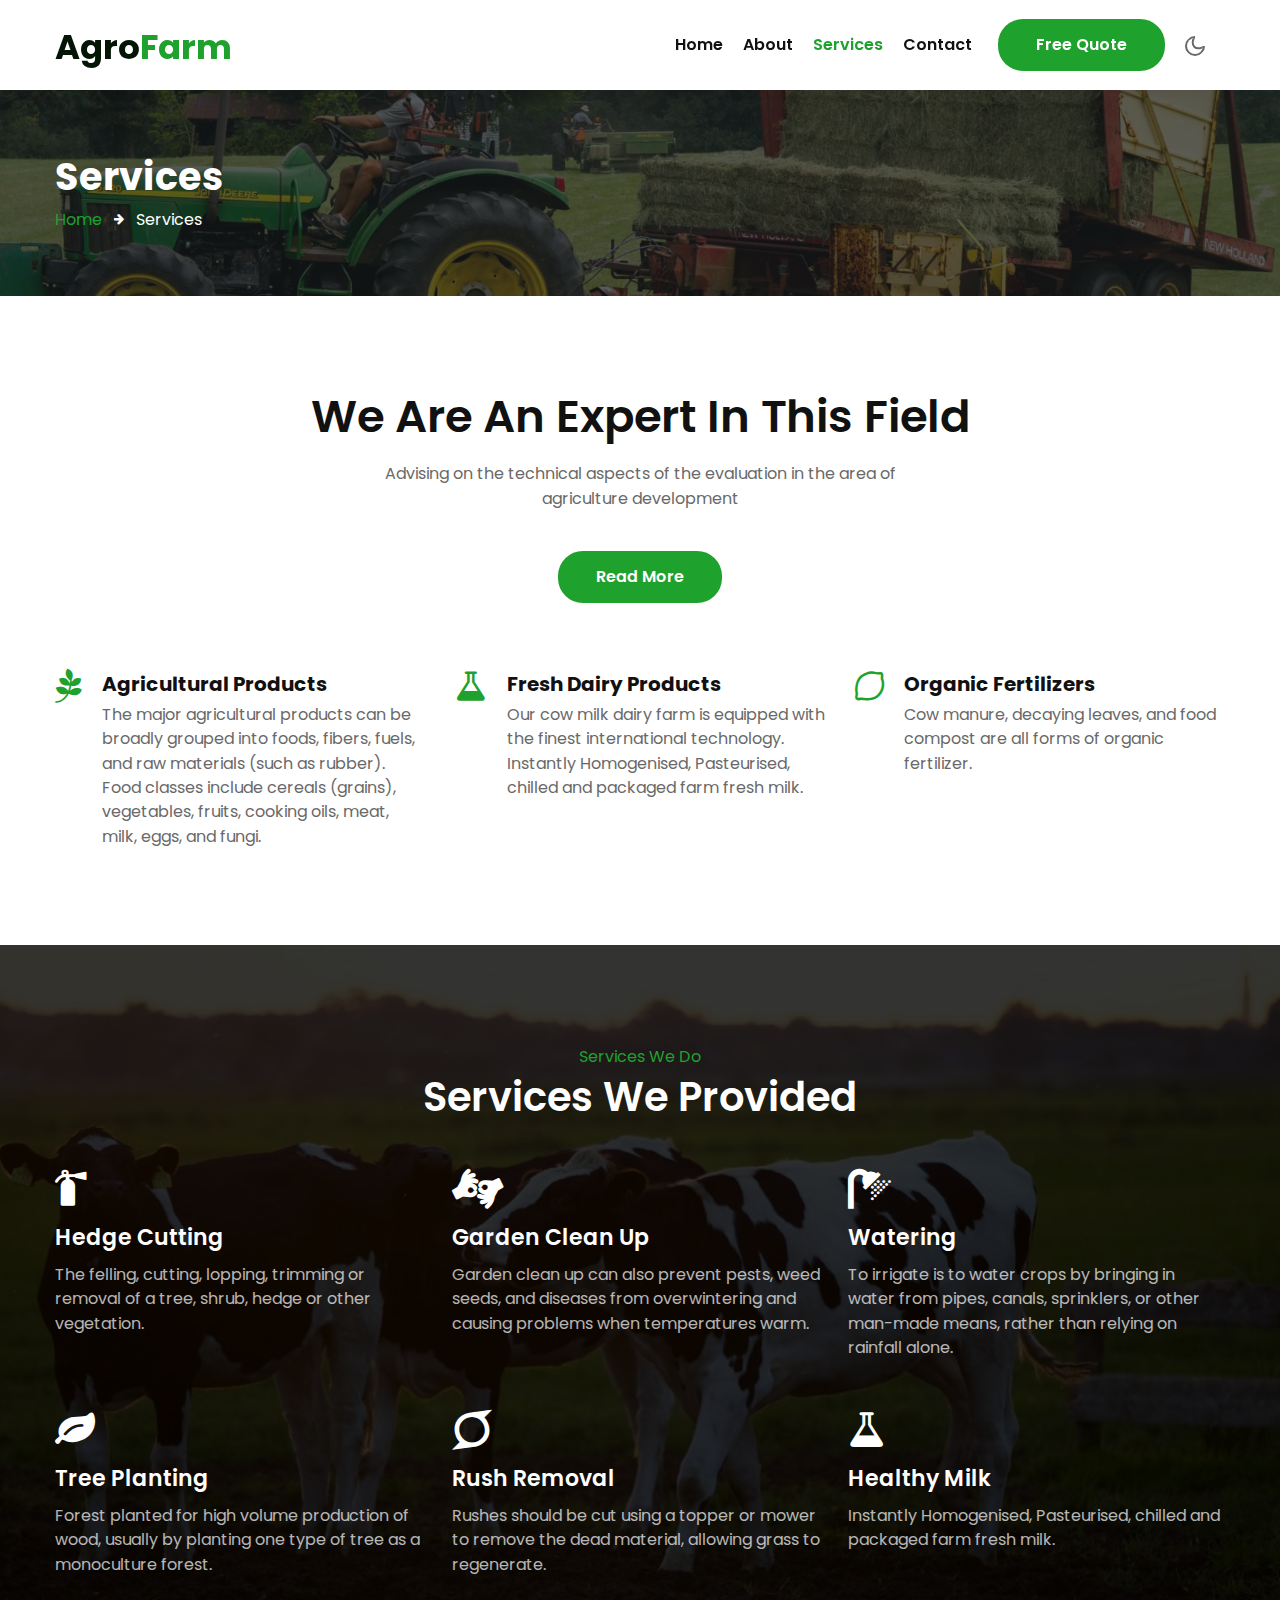
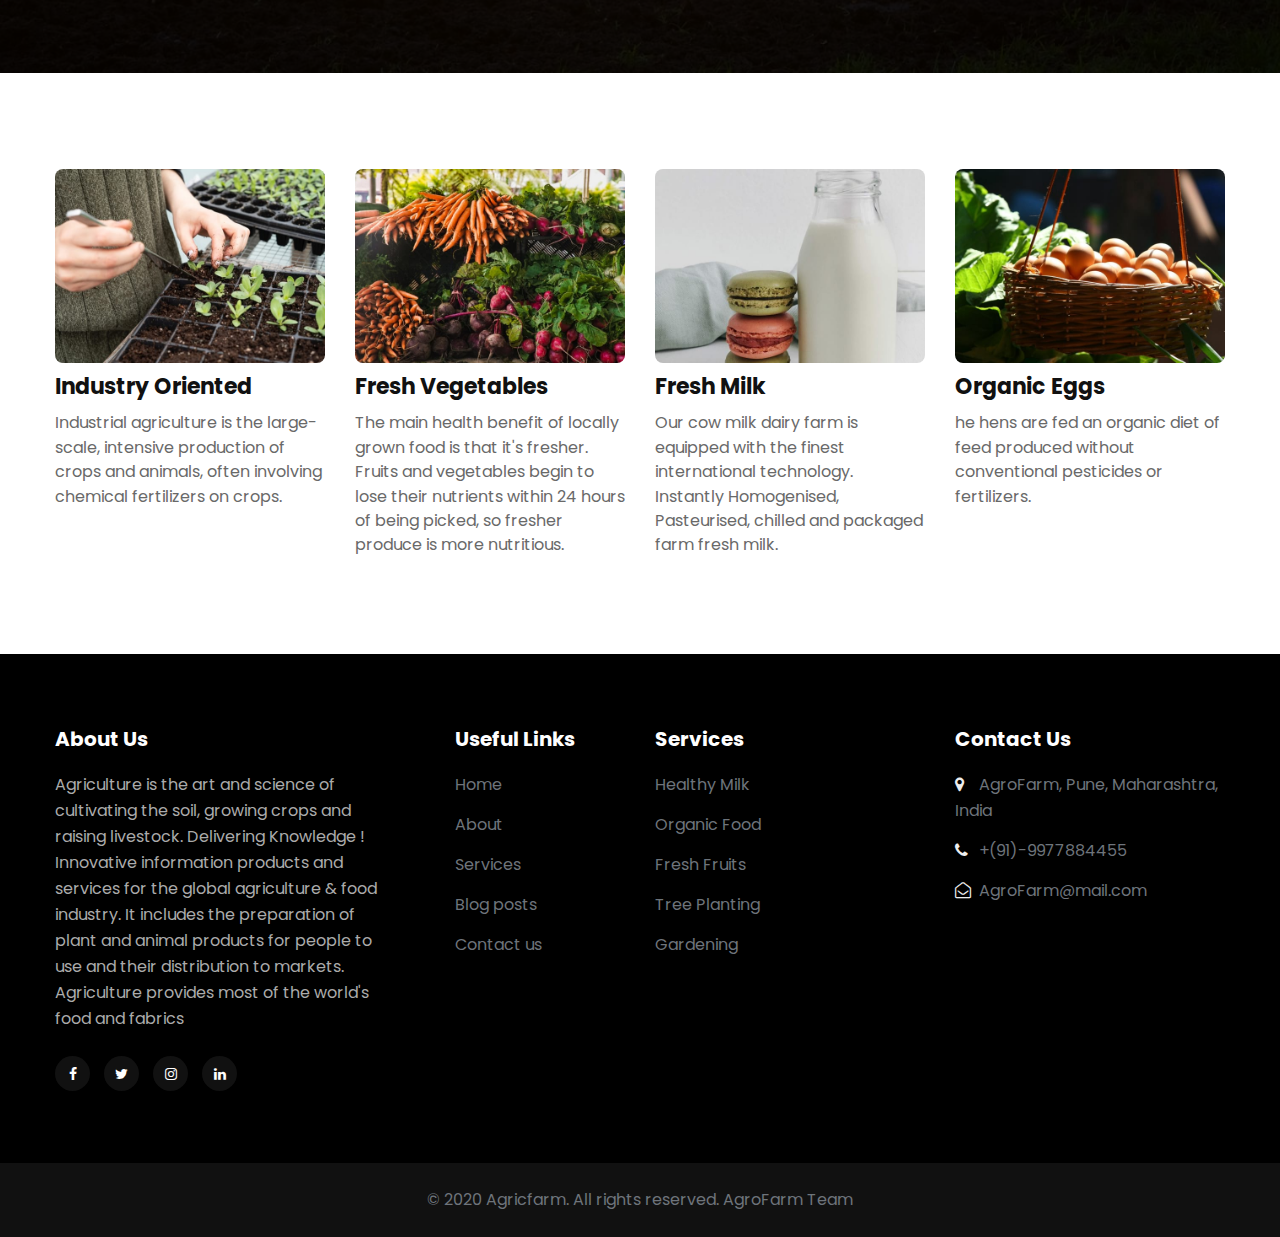
<file: services.html>
<!doctype html>
<html lang="zxx">

<head>
  <!-- Required meta tags -->
  <meta charset="utf-8">
  <meta name="viewport" content="width=device-width, initial-scale=1, shrink-to-fit=no">
  <title>AgroFarm an Agriculture Category Bootstrap Responsive Template | Services :: AgroFarm Team</title>
  <!-- google fonts -->
  <link href="//fonts.googleapis.com/css2?family=Poppins:wght@300;600;700&display=swap" rel="stylesheet">
  <!-- google fonts -->
  <!-- Template CSS -->
  <link rel="stylesheet" href="assets/css/style-starter.css">
  <!-- Template CSS -->
</head>

<body>
  <!--header-->
  <header id="site-header" class="fixed-top">
    <div class="container">
      <nav class="navbar navbar-expand-lg stroke">
        <h1><a class="navbar-brand mr-lg-5" href="index.html">
          Agro<span>Farm</span>
          </a></h1>
        <!-- if logo is image enable this   
      <a class="navbar-brand" href="#index.html">
          <img src="image-path" alt="Your logo" title="Your logo" style="height:35px;" />
      </a> -->
        <button class="navbar-toggler  collapsed bg-gradient" type="button" data-toggle="collapse"
          data-target="#navbarTogglerDemo02" aria-controls="navbarTogglerDemo02" aria-expanded="false"
          aria-label="Toggle navigation">
          <span class="navbar-toggler-icon fa icon-expand fa-bars"></span>
          <span class="navbar-toggler-icon fa icon-close fa-times"></span>
          </span>
        </button>

        <div class="collapse navbar-collapse" id="navbarTogglerDemo02">
          <ul class="navbar-nav ml-auto">
            <li class="nav-item">
              <a class="nav-link" href="index.html">Home <span class="sr-only">(current)</span></a>
            </li>
            <li class="nav-item">
              <a class="nav-link" href="about.html">About</a>
            </li>
            <li class="nav-item active">
              <a class="nav-link" href="services.html">Services</a>
            </li>
            <li class="nav-item">
              <a class="nav-link" href="contact.html">Contact</a>
            </li>

          </ul>
        </div>
        <div class="d-lg-block d-none">
          <a href="contact.html" class="btn btn-style btn-secondary ml-lg-3">Free Quote</a>
        </div>
        <!-- toggle switch for light and dark theme -->
        <div class="mobile-position">
          <nav class="navigation">
            <div class="theme-switch-wrapper">
              <label class="theme-switch" for="checkbox">
                <input type="checkbox" id="checkbox">
                <div class="mode-container">
                  <i class="gg-sun"></i>
                  <i class="gg-moon"></i>
                </div>
              </label>
            </div>
          </nav>
        </div>
        <!-- //toggle switch for light and dark theme -->
      </nav>
    </div>
  </header>
  <!-- //header -->
  <!-- about breadcrumb -->
  <section class="w3l-about-breadcrumb text-left">
    <div class="breadcrumb-bg breadcrumb-bg-about py-sm-5 py-4">
      <div class="container">
        <h2 class="title">Services</h2>
        <ul class="breadcrumbs-custom-path mt-2">
          <li><a href="#url">Home</a></li>
          <li class="active"><span class="fa fa-arrow-right mx-2" aria-hidden="true"></span> Services </li>
        </ul>
      </div>
    </div>
  </section>
  <!-- //about breadcrumb -->
 <!-- call to action 5 -->
<section class="w3l-cta5">
  <div class="call-to-action-5 py-5">
    <div class="container py-lg-5">
      <div class="call-to-action-5-content text-center">
        <h3 class="hny-title">We Are An Expert In This Field</h3>
        <p>Advising on the technical aspects of the evaluation in the area of agriculture development</p>
        <a href="#url" class="btn btn-style btn-primary mb-4">Read More</a>
        <div class="three-grids row">
          <div class="col-lg-4 col-md-6 grid mt-md-0 mt-4">
            <div class="icon">
              <span class="fa fa-pagelines" aria-hidden="true"></span>
            </div>
            <div class="icon-info">
              <h4><a href="#">Agricultural Products</a></h4>
              <p>The major agricultural products can be broadly grouped into foods, fibers, fuels, and raw materials (such as rubber). 
                Food classes include cereals (grains), vegetables, fruits, cooking oils, meat, milk, eggs, and fungi.</p>
            </div>
          </div>
          <div class="col-lg-4 col-md-6 grid mt-md-0 mt-4">
            <div class="icon">
              <span class="fa fa-flask" aria-hidden="true"></span>
            </div>
            <div class="icon-info">
              <h4><a href="#">Fresh Dairy Products</a></h4>
              <p>Our cow milk dairy farm is equipped with the finest international technology.
                Instantly Homogenised, Pasteurised, chilled and packaged farm fresh milk.</p>
            </div>
          </div>
          <div class="col-lg-4 col-md-6 mt-lg-0 mt-4 grid">
            <div class="icon">
              <span class="fa fa-lemon-o" aria-hidden="true"></span>
            </div>
            <div class="icon-info">
              <h4><a href="#">Organic Fertilizers</a></h4>
              <p>Cow manure, decaying leaves, and food compost are all forms of organic fertilizer.</p>
            </div>
          </div>
        </div>
      </div>
    </div>
  </div>
</section>
<!-- /call to action 5 -->
<section class="w3l-features14">
  <div class="w3l-feature-6-main py-5">
    <div class="container py-lg-5">
      <div class="wrapper-max">
        <div class="header-section text-center mb-5">
          <h6 class="sub-title">Services We Do</h6>
          <h3 class="hny-title two">
            Services We Provided
          </h3>
        </div>
        <div class="grid mt-lg-4">
          <div class="w3l-feature-6-gd">
            <div class="icon"><span class="fa fa-fire-extinguisher"></span></div>
            <div class="w3l-feature-6-gd-info">
              <h3><a href="#url">Hedge Cutting</a></h3>
              <p>The felling, cutting, lopping, trimming or removal of a tree, shrub, hedge or other vegetation.</p>
            </div>
          </div>
          <div class="w3l-feature-6-gd">
            <div class="icon"><span class="fa fa-american-sign-language-interpreting"></span></div>
            <div class="w3l-feature-6-gd-info">
              <h3><a href="#url">Garden Clean Up</a></h3>
              <p>Garden clean up can also prevent pests, weed seeds, and diseases from overwintering and causing problems when temperatures warm.</p>
            </div>
          </div>
          <div class="w3l-feature-6-gd">
            <div class="icon"><span class="fa fa-shower"></span></div>
            <div class="w3l-feature-6-gd-info">
              <h3><a href="#url">Watering</a></h3>
              <p>To irrigate is to water crops by bringing in water from pipes, canals, sprinklers, or other man-made means, rather than relying on rainfall alone.</p>
            </div>
          </div>
        </div>

        <div class="grid">
          <div class="w3l-feature-6-gd">
            <div class="icon"><span class="fa fa-leaf"></span></div>
            <div class="w3l-feature-6-gd-info">
              <h3><a href="#url">Tree Planting</a></h3>
              <p>Forest planted for high volume production of wood, usually by planting one type of tree as a monoculture forest.</p>
            </div>
          </div>
          <div class="w3l-feature-6-gd">
            <div class="icon"><span class="fa fa-superpowers"></span></div>
            <div class="w3l-feature-6-gd-info">
              <h3><a href="#url">Rush Removal</a></h3>
              <p>Rushes should be cut using a topper or mower to remove the dead material, allowing grass to regenerate.</p>
            </div>
          </div>
          <div class="w3l-feature-6-gd">
            <div class="icon"><span class="fa fa-flask"></span></div>
            <div class="w3l-feature-6-gd-info">
              <h3><a href="#url">Healthy Milk</a></h3>
              <p>Instantly Homogenised, Pasteurised, chilled and packaged farm fresh milk.</p>
            </div>
          </div>
        </div>

      </div>
    </div>
  </div>
</section>
<!--/-->
<section class="w3l-grids1">
  <div class="hny-three-grids py-5">
    <div class="container py-lg-5">
      <div class="row">
        <div class="col-lg-3 col-sm-6 mt-0 grids5-info">
          <a href="#url"><img src="assets/images/g1.jpg" class="img-fluid" alt=""></a>
          <h5></h5>
          <h4><a href="#url">Industry Oriented </a></h4>
          <p>Industrial agriculture is the large-scale, intensive production of crops and animals, often involving chemical fertilizers on crops.</p>
        </div>
        <div class="col-lg-3 col-sm-6 mt-lg-0 mt-5 grids5-info">
          <a href="#url"><img src="assets/images/g2.jpg" class="img-fluid" alt=""></a>
          <h5></h5>
          <h4><a href="#url">Fresh Vegetables</a></h4>
          <p>The main health benefit of locally grown food is that it's fresher. 
            Fruits and vegetables begin to lose their nutrients within 24 hours of being picked, so fresher produce is more nutritious.</p>
        </div>
        <div class="col-lg-3 col-sm-6 mt-lg-0 mt-5 grids5-info">
          <a href="#url"><img src="assets/images/g3.jpg" class="img-fluid" alt=""></a>
          <h5></h5>
          <h4><a href="#url">Fresh Milk</a></h4>
          <p>Our cow milk dairy farm is equipped with the finest international technology.
            Instantly Homogenised, Pasteurised, chilled and packaged farm fresh milk.</p>
        </div>
        <div class="col-lg-3 col-sm-6 mt-lg-0 mt-5 grids5-info">
          <a href="#url"><img src="assets/images/g4.jpg" class="img-fluid" alt=""></a>
          <h5></h5>
          <h4><a href="#url">Organic Eggs</a></h4>
          <p>he hens are fed an organic diet of feed produced without conventional pesticides or fertilizers.</p>
        </div>
      </div>
    </div>
  </div>
</section>
<!--//-->
 
  <!---footer-29-main-->
  <section class="w3l-footer-29-main">
    <div class="footer-29 py-5">
      <div class="container py-lg-4">
        <div class="row footer-top-29">
          <div class="footer-list-29 col-lg-4">
            <h6 class="footer-title-29">About Us</h6>
            <p class="pr-lg-5">Agriculture is the art and science of cultivating the soil, growing crops and raising livestock.
              Delivering Knowledge ! Innovative information products and services for the global agriculture & food industry.
              It includes the preparation of plant and animal products for people to use and their distribution to markets. 
              Agriculture provides most of the world's food and fabrics
            </p>
            <div class="main-social-footer-29 mt-4">
              <a href="#facebook" class="facebook"><span class="fa fa-facebook"></span></a>
              <a href="#twitter" class="twitter"><span class="fa fa-twitter"></span></a>
              <a href="#instagram" class="instagram"><span class="fa fa-instagram"></span></a>
              <a href="#linkedin" class="linkedin"><span class="fa fa-linkedin"></span></a>
            </div>
          </div>

          <div class="col-lg-2 col-md-6 col-sm-4 footer-list-29 footer-2 mt-lg-0 mt-5">

            <ul>
              <h6 class="footer-title-29">Useful Links</h6>
              <li><a href="index.html">Home</a></li>
              <li><a href="about.html">About</a></li>
              <li><a href="services.html">Services</a></li>
              <li><a href="#"> Blog posts</a></li>
              <li><a href="contact.html">Contact us</a></li>
            </ul>
          </div>
          <div class="col-lg-3 col-md-6 footer-list-29 footer-3 mt-lg-0 mt-5">
            <ul>
              <h6 class="footer-title-29">Services</h6>
              <li>
                <a href="#url">
                  Healthy Milk
                </a>
              </li>
              <li>
                <a href="#url">
                  Organic Food
                </a>
              </li>
              <li>
                <a href="#url">
                  Fresh Fruits
                </a>
              </li>
              <li>
                <a href="#url">
                  Tree Planting
                </a>
              </li>
              <li>
                <a href="#url">
                  Gardening
                </a>
              </li>
            </ul>


          </div>
          <div class="col-lg-3 col-md-6 col-sm-8 footer-list-29 footer-1 mt-lg-0 mt-5">
            <h6 class="footer-title-29">Contact Us</h6>
            <ul>
              <li>
                <p><span class="fa fa-map-marker"></span> AgroFarm,  Pune, Maharashtra, India</p>
              </li>
              <li><a href="tel:+(91)-9977884455"><span class="fa fa-phone"></span> +(91)-9977884455</a></li>
              <li><a href="mailto:AgroFarm@mail.com" class="mail"><span class="fa fa-envelope-open-o"></span>
                  AgroFarm@mail.com</a></li>
            </ul>
          </div>

        </div>
      </div>
    </div>
  </section>
  <section class="w3l-footer-29-main w3l-copyright">
    <div class="container">
      <div class="bottom-copies">
        <p class="copy-footer-29 text-center">© 2020 Agricfarm. All rights reserved. AgroFarm Team </p>
      </div>
    </div>

    <!-- move top -->
    <button onclick="topFunction()" id="movetop" title="Go to top">
      <span class="fa fa-angle-up"></span>
    </button>
    <script>
      // When the user scrolls down 20px from the top of the document, show the button
      window.onscroll = function () {
        scrollFunction()
      };

      function scrollFunction() {
        if (document.body.scrollTop > 20 || document.documentElement.scrollTop > 20) {
          document.getElementById("movetop").style.display = "block";
        } else {
          document.getElementById("movetop").style.display = "none";
        }
      }

      // When the user clicks on the button, scroll to the top of the document
      function topFunction() {
        document.body.scrollTop = 0;
        document.documentElement.scrollTop = 0;
      }
    </script>
    <!-- /move top -->
  </section>
  <!-- //footer-29 block -->
  <!-- disable body scroll which navbar is in active -->
  <script>
    $(function () {
      $('.navbar-toggler').click(function () {
        $('body').toggleClass('noscroll');
      })
    });
  </script>
  <!-- disable body scroll which navbar is in active -->

  <!-- Template JavaScript -->
  <script src="assets/js/jquery-3.3.1.min.js"></script>
  <script src="assets/js/theme-change.js"></script>
  <!--/MENU-JS-->
  <script>
    $(window).on("scroll", function () {
      var scroll = $(window).scrollTop();

      if (scroll >= 80) {
        $("#site-header").addClass("nav-fixed");
      } else {
        $("#site-header").removeClass("nav-fixed");
      }
    });

    //Main navigation Active Class Add Remove
    $(".navbar-toggler").on("click", function () {
      $("header").toggleClass("active");
    });
    $(document).on("ready", function () {
      if ($(window).width() > 991) {
        $("header").removeClass("active");
      }
      $(window).on("resize", function () {
        if ($(window).width() > 991) {
          $("header").removeClass("active");
        }
      });
    });
  </script>
  <!--//MENU-JS-->

  <script src="assets/js/bootstrap.min.js"></script>

</body>

</html>
</file>
<file: assets/css/style-starter.css>
@charset "UTF-8";

/*--
Author: w3layouts
Author URL: http://w3layouts.com
--*/
/*!
 * Bootstrap v4.4.1 (https://getbootstrap.com/)
 * Copyright 2011-2019 The Bootstrap Authors
 * Copyright 2011-2019 Twitter, Inc.
 * Licensed under MIT (https://github.com/twbs/bootstrap/blob/master/LICENSE)
 */
:root {
  --blue: #007bff;
  --indigo: #6610f2;
  --purple: #6f42c1;
  --pink: #e83e8c;
  --red: #dc3545;
  --orange: #fd7e14;
  --yellow: #ffc107;
  --green: #28a745;
  --teal: #20c997;
  --cyan: #17a2b8;
  --white: #fff;
  --gray: #6c757d;
  --gray-dark: #343a40;
  --primary: #011627;
  --secondary: #1fa12e;
  --success: #28a745;
  --info: #17a2b8;
  --warning: #ffc107;
  --danger: #dc3545;
  --light: #f8f9fa;
  --dark: #343a40;
  --breakpoint-xs: 0;
  --breakpoint-sm: 576px;
  --breakpoint-md: 768px;
  --breakpoint-lg: 992px;
  --breakpoint-xl: 1200px;
  --font-family-sans-serif: -apple-system, BlinkMacSystemFont, "Segoe UI", Roboto, "Helvetica Neue", Arial, "Noto Sans", sans-serif, "Apple Color Emoji", "Segoe UI Emoji", "Segoe UI Symbol", "Noto Color Emoji";
  --font-family-monospace: SFMono-Regular, Menlo, Monaco, Consolas, "Liberation Mono", "Courier New", monospace;
}

*,
*::before,
*::after {
  box-sizing: border-box;
}

html {
  font-family: 'Poppins', sans-serif;
  line-height: 1.15;
  -webkit-text-size-adjust: 100%;
  -webkit-tap-highlight-color: rgba(0, 0, 0, 0);
}

article,
aside,
figcaption,
figure,
footer,
header,
hgroup,
main,
nav,
section {
  display: block;
}

body {
  margin: 0;
  font-family: -apple-system, BlinkMacSystemFont, "Segoe UI", Roboto, "Helvetica Neue", Arial, "Noto Sans", sans-serif, "Apple Color Emoji", "Segoe UI Emoji", "Segoe UI Symbol", "Noto Color Emoji";
  font-size: 1rem;
  font-weight: 400;
  line-height: 1.5;
  color: #212529;
  text-align: left;
  background-color: #fff;
}

[tabindex="-1"]:focus:not(:focus-visible) {
  outline: 0 !important;
}

hr {
  box-sizing: content-box;
  height: 0;
  overflow: visible;
}

h1,
h2,
h3,
h4,
h5,
h6 {
  margin-top: 0;
  margin-bottom: 0.5rem;
}

p {
  margin-top: 0;
  margin-bottom: 1rem;
}

abbr[title],
abbr[data-original-title] {
  text-decoration: underline;
  -webkit-text-decoration: underline dotted;
  text-decoration: underline dotted;
  cursor: help;
  border-bottom: 0;
  -webkit-text-decoration-skip-ink: none;
  text-decoration-skip-ink: none;
}

address {
  margin-bottom: 1rem;
  font-style: normal;
  line-height: inherit;
}

ol,
ul,
dl {
  margin-top: 0;
  margin-bottom: 1rem;
}

ol ol,
ul ul,
ol ul,
ul ol {
  margin-bottom: 0;
}

dt {
  font-weight: 700;
}

dd {
  margin-bottom: .5rem;
  margin-left: 0;
}

blockquote {
  margin: 0 0 1rem;
}

b,
strong {
  font-weight: bolder;
}

small {
  font-size: 80%;
}

sub,
sup {
  position: relative;
  font-size: 75%;
  line-height: 0;
  vertical-align: baseline;
}

sub {
  bottom: -.25em;
}

sup {
  top: -.5em;
}

a {
  color: #011627;
  text-decoration: none;
  background-color: transparent;
}

a:hover {
  color: #011627;
  text-decoration: underline;
}

a:not([href]) {
  color: inherit;
  text-decoration: none;
}

a:not([href]):hover {
  color: inherit;
  text-decoration: none;
}

pre,
code,
kbd,
samp {
  font-family: SFMono-Regular, Menlo, Monaco, Consolas, "Liberation Mono", "Courier New", monospace;
  font-size: 1em;
}

pre {
  margin-top: 0;
  margin-bottom: 1rem;
  overflow: auto;
}

figure {
  margin: 0 0 1rem;
}

img {
  vertical-align: middle;
  border-style: none;
}

svg {
  overflow: hidden;
  vertical-align: middle;
}

table {
  border-collapse: collapse;
}

caption {
  padding-top: 0.75rem;
  padding-bottom: 0.75rem;
  color: #6c757d;
  text-align: left;
  caption-side: bottom;
}

th {
  text-align: inherit;
}

label {
  display: inline-block;
  margin-bottom: 0.5rem;
}

button {
  border-radius: 0;
}

button:focus {
  outline: 1px dotted;
  outline: 5px auto -webkit-focus-ring-color;
}

input,
button,
select,
optgroup,
textarea {
  margin: 0;
  font-family: 'Poppins', sans-serif;
  font-size: inherit;
  line-height: inherit;
}

button,
input {
  overflow: visible;
}

button,
select {
  text-transform: none;
}

select {
  word-wrap: normal;
}

button,
[type="button"],
[type="reset"],
[type="submit"] {
  -webkit-appearance: button;
}

button:not(:disabled),
[type="button"]:not(:disabled),
[type="reset"]:not(:disabled),
[type="submit"]:not(:disabled) {
  cursor: pointer;
}

button::-moz-focus-inner,
[type="button"]::-moz-focus-inner,
[type="reset"]::-moz-focus-inner,
[type="submit"]::-moz-focus-inner {
  padding: 0;
  border-style: none;
}

input[type="radio"],
input[type="checkbox"] {
  box-sizing: border-box;
  padding: 0;
}

input[type="date"],
input[type="time"],
input[type="datetime-local"],
input[type="month"] {
  -webkit-appearance: listbox;
}

textarea {
  overflow: auto;
  resize: vertical;
}

fieldset {
  min-width: 0;
  padding: 0;
  margin: 0;
  border: 0;
}

legend {
  display: block;
  width: 100%;
  max-width: 100%;
  padding: 0;
  margin-bottom: .5rem;
  font-size: 1.5rem;
  line-height: inherit;
  color: inherit;
  white-space: normal;
}

@media (max-width: 1200px) {
  legend {
    font-size: calc(1.275rem + 0.3vw);
  }
}

progress {
  vertical-align: baseline;
}

[type="number"]::-webkit-inner-spin-button,
[type="number"]::-webkit-outer-spin-button {
  height: auto;
}

[type="search"] {
  outline-offset: -2px;
  -webkit-appearance: none;
}

[type="search"]::-webkit-search-decoration {
  -webkit-appearance: none;
}

::-webkit-file-upload-button {
  font: inherit;
  -webkit-appearance: button;
}

output {
  display: inline-block;
}

summary {
  display: list-item;
  cursor: pointer;
}

template {
  display: none;
}

[hidden] {
  display: none !important;
}

h1,
h2,
h3,
h4,
h5,
h6,
.h1,
.h2,
.h3,
.h4,
.h5,
.h6 {
  margin-bottom: 0.5rem;
  font-weight: 500;
  line-height: 1.2;
}

h1,
.h1 {
  font-size: 2.5rem;
}

@media (max-width: 1200px) {

  h1,
  .h1 {
    font-size: calc(1.375rem + 1.5vw);
  }
}

h2,
.h2 {
  font-size: 2rem;
}

@media (max-width: 1200px) {

  h2,
  .h2 {
    font-size: calc(1.325rem + 0.9vw);
  }
}

h3,
.h3 {
  font-size: 1.75rem;
}

@media (max-width: 1200px) {

  h3,
  .h3 {
    font-size: calc(1.3rem + 0.6vw);
  }
}

h4,
.h4 {
  font-size: 1.5rem;
}

@media (max-width: 1200px) {

  h4,
  .h4 {
    font-size: calc(1.275rem + 0.3vw);
  }
}

h5,
.h5 {
  font-size: 1.25rem;
}

h6,
.h6 {
  font-size: 1rem;
}

.lead {
  font-size: 1.25rem;
  font-weight: 300;
}

.display-1 {
  font-size: 6rem;
  font-weight: 300;
  line-height: 1.2;
}

@media (max-width: 1200px) {
  .display-1 {
    font-size: calc(1.725rem + 5.7vw);
  }
}

.display-2 {
  font-size: 5.5rem;
  font-weight: 300;
  line-height: 1.2;
}

@media (max-width: 1200px) {
  .display-2 {
    font-size: calc(1.675rem + 5.1vw);
  }
}

.display-3 {
  font-size: 4.5rem;
  font-weight: 300;
  line-height: 1.2;
}

@media (max-width: 1200px) {
  .display-3 {
    font-size: calc(1.575rem + 3.9vw);
  }
}

.display-4 {
  font-size: 3.5rem;
  font-weight: 300;
  line-height: 1.2;
}

@media (max-width: 1200px) {
  .display-4 {
    font-size: calc(1.475rem + 2.7vw);
  }
}

hr {
  margin-top: 1rem;
  margin-bottom: 1rem;
  border: 0;
  border-top: 1px solid rgba(0, 0, 0, 0.1);
}

small,
.small {
  font-size: 80%;
  font-weight: 400;
}

mark,
.mark {
  padding: 0.2em;
  background-color: #fcf8e3;
}

.list-unstyled {
  padding-left: 0;
  list-style: none;
}

.list-inline {
  padding-left: 0;
  list-style: none;
}

.list-inline-item {
  display: inline-block;
}

.list-inline-item:not(:last-child) {
  margin-right: 0.5rem;
}

.initialism {
  font-size: 90%;
  text-transform: uppercase;
}

.blockquote {
  margin-bottom: 1rem;
  font-size: 1.25rem;
}

.blockquote-footer {
  display: block;
  font-size: 80%;
  color: var(--font-color);
  font-weight: 500;
}

.blockquote-footer::before {
  content: "\2014\00A0";
}

.img-fluid {
  max-width: 100%;
  height: auto;
}

.img-thumbnail {
  padding: 0.25rem;
  background-color: #fff;
  border: 1px solid #dee2e6;
  border-radius: 0.25rem;
  max-width: 100%;
  height: auto;
}

.figure {
  display: inline-block;
}

.figure-img {
  margin-bottom: 0.5rem;
  line-height: 1;
}

.figure-caption {
  font-size: 90%;
  color: #6c757d;
}

code {
  font-size: 87.5%;
  color: #e83e8c;
  word-wrap: break-word;
}

a>code {
  color: inherit;
}

kbd {
  padding: 0.2rem 0.4rem;
  font-size: 87.5%;
  color: #fff;
  background-color: #212529;
  border-radius: 0.2rem;
}

kbd kbd {
  padding: 0;
  font-size: 100%;
  font-weight: 700;
}

pre {
  display: block;
  font-size: 87.5%;
  color: #212529;
}

pre code {
  font-size: inherit;
  color: inherit;
  word-break: normal;
}

.pre-scrollable {
  max-height: 340px;
  overflow-y: scroll;
}

.container {
  width: 100%;
  padding-right: 15px;
  padding-left: 15px;
  margin-right: auto;
  margin-left: auto;
}

@media (min-width: 576px) {
  .container {
    max-width: 540px;
  }
}

@media (min-width: 768px) {
  .container {
    max-width: 720px;
  }
}

@media (min-width: 992px) {
  .container {
    max-width: 960px;
  }
}

@media (min-width: 1200px) {
  .container {
    max-width: 1140px;
  }
}

.container-fluid,
.container-sm,
.container-md,
.container-lg,
.container-xl {
  width: 100%;
  padding-right: 15px;
  padding-left: 15px;
  margin-right: auto;
  margin-left: auto;
}

@media (min-width: 576px) {

  .container,
  .container-sm {
    max-width: 540px;
  }
}

@media (min-width: 768px) {

  .container,
  .container-sm,
  .container-md {
    max-width: 720px;
  }
}

@media (min-width: 992px) {

  .container,
  .container-sm,
  .container-md,
  .container-lg {
    max-width: 960px;
  }
}

@media (min-width: 1200px) {

  .container,
  .container-sm,
  .container-md,
  .container-lg,
  .container-xl {
    max-width: 1140px;
  }
}

.row {
  display: flex;
  flex-wrap: wrap;
  margin-right: -15px;
  margin-left: -15px;
}

.no-gutters {
  margin-right: 0;
  margin-left: 0;
}

.no-gutters>.col,
.no-gutters>[class*="col-"] {
  padding-right: 0;
  padding-left: 0;
}

.col-1,
.col-2,
.col-3,
.col-4,
.col-5,
.col-6,
.col-7,
.col-8,
.col-9,
.col-10,
.col-11,
.col-12,
.col,
.col-auto,
.col-sm-1,
.col-sm-2,
.col-sm-3,
.col-sm-4,
.col-sm-5,
.col-sm-6,
.col-sm-7,
.col-sm-8,
.col-sm-9,
.col-sm-10,
.col-sm-11,
.col-sm-12,
.col-sm,
.col-sm-auto,
.col-md-1,
.col-md-2,
.col-md-3,
.col-md-4,
.col-md-5,
.col-md-6,
.col-md-7,
.col-md-8,
.col-md-9,
.col-md-10,
.col-md-11,
.col-md-12,
.col-md,
.col-md-auto,
.col-lg-1,
.col-lg-2,
.col-lg-3,
.col-lg-4,
.col-lg-5,
.col-lg-6,
.col-lg-7,
.col-lg-8,
.col-lg-9,
.col-lg-10,
.col-lg-11,
.col-lg-12,
.col-lg,
.col-lg-auto,
.col-xl-1,
.col-xl-2,
.col-xl-3,
.col-xl-4,
.col-xl-5,
.col-xl-6,
.col-xl-7,
.col-xl-8,
.col-xl-9,
.col-xl-10,
.col-xl-11,
.col-xl-12,
.col-xl,
.col-xl-auto {
  position: relative;
  width: 100%;
  padding-right: 15px;
  padding-left: 15px;
}

.col {
  flex-basis: 0;
  flex-grow: 1;
  max-width: 100%;
}

.row-cols-1>* {
  flex: 0 0 100%;
  max-width: 100%;
}

.row-cols-2>* {
  flex: 0 0 50%;
  max-width: 50%;
}

.row-cols-3>* {
  flex: 0 0 33.33333%;
  max-width: 33.33333%;
}

.row-cols-4>* {
  flex: 0 0 25%;
  max-width: 25%;
}

.row-cols-5>* {
  flex: 0 0 20%;
  max-width: 20%;
}

.row-cols-6>* {
  flex: 0 0 16.66667%;
  max-width: 16.66667%;
}

.col-auto {
  flex: 0 0 auto;
  width: auto;
  max-width: 100%;
}

.col-1 {
  flex: 0 0 8.33333%;
  max-width: 8.33333%;
}

.col-2 {
  flex: 0 0 16.66667%;
  max-width: 16.66667%;
}

.col-3 {
  flex: 0 0 25%;
  max-width: 25%;
}

.col-4 {
  flex: 0 0 33.33333%;
  max-width: 33.33333%;
}

.col-5 {
  flex: 0 0 41.66667%;
  max-width: 41.66667%;
}

.col-6 {
  flex: 0 0 50%;
  max-width: 50%;
}

.col-7 {
  flex: 0 0 58.33333%;
  max-width: 58.33333%;
}

.col-8 {
  flex: 0 0 66.66667%;
  max-width: 66.66667%;
}

.col-9 {
  flex: 0 0 75%;
  max-width: 75%;
}

.col-10 {
  flex: 0 0 83.33333%;
  max-width: 83.33333%;
}

.col-11 {
  flex: 0 0 91.66667%;
  max-width: 91.66667%;
}

.col-12 {
  flex: 0 0 100%;
  max-width: 100%;
}

.order-first {
  order: -1;
}

.order-last {
  order: 13;
}

.order-0 {
  order: 0;
}

.order-1 {
  order: 1;
}

.order-2 {
  order: 2;
}

.order-3 {
  order: 3;
}

.order-4 {
  order: 4;
}

.order-5 {
  order: 5;
}

.order-6 {
  order: 6;
}

.order-7 {
  order: 7;
}

.order-8 {
  order: 8;
}

.order-9 {
  order: 9;
}

.order-10 {
  order: 10;
}

.order-11 {
  order: 11;
}

.order-12 {
  order: 12;
}

.offset-1 {
  margin-left: 8.33333%;
}

.offset-2 {
  margin-left: 16.66667%;
}

.offset-3 {
  margin-left: 25%;
}

.offset-4 {
  margin-left: 33.33333%;
}

.offset-5 {
  margin-left: 41.66667%;
}

.offset-6 {
  margin-left: 50%;
}

.offset-7 {
  margin-left: 58.33333%;
}

.offset-8 {
  margin-left: 66.66667%;
}

.offset-9 {
  margin-left: 75%;
}

.offset-10 {
  margin-left: 83.33333%;
}

.offset-11 {
  margin-left: 91.66667%;
}

@media (min-width: 576px) {
  .col-sm {
    flex-basis: 0;
    flex-grow: 1;
    max-width: 100%;
  }

  .row-cols-sm-1>* {
    flex: 0 0 100%;
    max-width: 100%;
  }

  .row-cols-sm-2>* {
    flex: 0 0 50%;
    max-width: 50%;
  }

  .row-cols-sm-3>* {
    flex: 0 0 33.33333%;
    max-width: 33.33333%;
  }

  .row-cols-sm-4>* {
    flex: 0 0 25%;
    max-width: 25%;
  }

  .row-cols-sm-5>* {
    flex: 0 0 20%;
    max-width: 20%;
  }

  .row-cols-sm-6>* {
    flex: 0 0 16.66667%;
    max-width: 16.66667%;
  }

  .col-sm-auto {
    flex: 0 0 auto;
    width: auto;
    max-width: 100%;
  }

  .col-sm-1 {
    flex: 0 0 8.33333%;
    max-width: 8.33333%;
  }

  .col-sm-2 {
    flex: 0 0 16.66667%;
    max-width: 16.66667%;
  }

  .col-sm-3 {
    flex: 0 0 25%;
    max-width: 25%;
  }

  .col-sm-4 {
    flex: 0 0 33.33333%;
    max-width: 33.33333%;
  }

  .col-sm-5 {
    flex: 0 0 41.66667%;
    max-width: 41.66667%;
  }

  .col-sm-6 {
    flex: 0 0 50%;
    max-width: 50%;
  }

  .col-sm-7 {
    flex: 0 0 58.33333%;
    max-width: 58.33333%;
  }

  .col-sm-8 {
    flex: 0 0 66.66667%;
    max-width: 66.66667%;
  }

  .col-sm-9 {
    flex: 0 0 75%;
    max-width: 75%;
  }

  .col-sm-10 {
    flex: 0 0 83.33333%;
    max-width: 83.33333%;
  }

  .col-sm-11 {
    flex: 0 0 91.66667%;
    max-width: 91.66667%;
  }

  .col-sm-12 {
    flex: 0 0 100%;
    max-width: 100%;
  }

  .order-sm-first {
    order: -1;
  }

  .order-sm-last {
    order: 13;
  }

  .order-sm-0 {
    order: 0;
  }

  .order-sm-1 {
    order: 1;
  }

  .order-sm-2 {
    order: 2;
  }

  .order-sm-3 {
    order: 3;
  }

  .order-sm-4 {
    order: 4;
  }

  .order-sm-5 {
    order: 5;
  }

  .order-sm-6 {
    order: 6;
  }

  .order-sm-7 {
    order: 7;
  }

  .order-sm-8 {
    order: 8;
  }

  .order-sm-9 {
    order: 9;
  }

  .order-sm-10 {
    order: 10;
  }

  .order-sm-11 {
    order: 11;
  }

  .order-sm-12 {
    order: 12;
  }

  .offset-sm-0 {
    margin-left: 0;
  }

  .offset-sm-1 {
    margin-left: 8.33333%;
  }

  .offset-sm-2 {
    margin-left: 16.66667%;
  }

  .offset-sm-3 {
    margin-left: 25%;
  }

  .offset-sm-4 {
    margin-left: 33.33333%;
  }

  .offset-sm-5 {
    margin-left: 41.66667%;
  }

  .offset-sm-6 {
    margin-left: 50%;
  }

  .offset-sm-7 {
    margin-left: 58.33333%;
  }

  .offset-sm-8 {
    margin-left: 66.66667%;
  }

  .offset-sm-9 {
    margin-left: 75%;
  }

  .offset-sm-10 {
    margin-left: 83.33333%;
  }

  .offset-sm-11 {
    margin-left: 91.66667%;
  }
}

@media (min-width: 768px) {
  .col-md {
    flex-basis: 0;
    flex-grow: 1;
    max-width: 100%;
  }

  .row-cols-md-1>* {
    flex: 0 0 100%;
    max-width: 100%;
  }

  .row-cols-md-2>* {
    flex: 0 0 50%;
    max-width: 50%;
  }

  .row-cols-md-3>* {
    flex: 0 0 33.33333%;
    max-width: 33.33333%;
  }

  .row-cols-md-4>* {
    flex: 0 0 25%;
    max-width: 25%;
  }

  .row-cols-md-5>* {
    flex: 0 0 20%;
    max-width: 20%;
  }

  .row-cols-md-6>* {
    flex: 0 0 16.66667%;
    max-width: 16.66667%;
  }

  .col-md-auto {
    flex: 0 0 auto;
    width: auto;
    max-width: 100%;
  }

  .col-md-1 {
    flex: 0 0 8.33333%;
    max-width: 8.33333%;
  }

  .col-md-2 {
    flex: 0 0 16.66667%;
    max-width: 16.66667%;
  }

  .col-md-3 {
    flex: 0 0 25%;
    max-width: 25%;
  }

  .col-md-4 {
    flex: 0 0 33.33333%;
    max-width: 33.33333%;
  }

  .col-md-5 {
    flex: 0 0 41.66667%;
    max-width: 41.66667%;
  }

  .col-md-6 {
    flex: 0 0 50%;
    max-width: 50%;
  }

  .col-md-7 {
    flex: 0 0 58.33333%;
    max-width: 58.33333%;
  }

  .col-md-8 {
    flex: 0 0 66.66667%;
    max-width: 66.66667%;
  }

  .col-md-9 {
    flex: 0 0 75%;
    max-width: 75%;
  }

  .col-md-10 {
    flex: 0 0 83.33333%;
    max-width: 83.33333%;
  }

  .col-md-11 {
    flex: 0 0 91.66667%;
    max-width: 91.66667%;
  }

  .col-md-12 {
    flex: 0 0 100%;
    max-width: 100%;
  }

  .order-md-first {
    order: -1;
  }

  .order-md-last {
    order: 13;
  }

  .order-md-0 {
    order: 0;
  }

  .order-md-1 {
    order: 1;
  }

  .order-md-2 {
    order: 2;
  }

  .order-md-3 {
    order: 3;
  }

  .order-md-4 {
    order: 4;
  }

  .order-md-5 {
    order: 5;
  }

  .order-md-6 {
    order: 6;
  }

  .order-md-7 {
    order: 7;
  }

  .order-md-8 {
    order: 8;
  }

  .order-md-9 {
    order: 9;
  }

  .order-md-10 {
    order: 10;
  }

  .order-md-11 {
    order: 11;
  }

  .order-md-12 {
    order: 12;
  }

  .offset-md-0 {
    margin-left: 0;
  }

  .offset-md-1 {
    margin-left: 8.33333%;
  }

  .offset-md-2 {
    margin-left: 16.66667%;
  }

  .offset-md-3 {
    margin-left: 25%;
  }

  .offset-md-4 {
    margin-left: 33.33333%;
  }

  .offset-md-5 {
    margin-left: 41.66667%;
  }

  .offset-md-6 {
    margin-left: 50%;
  }

  .offset-md-7 {
    margin-left: 58.33333%;
  }

  .offset-md-8 {
    margin-left: 66.66667%;
  }

  .offset-md-9 {
    margin-left: 75%;
  }

  .offset-md-10 {
    margin-left: 83.33333%;
  }

  .offset-md-11 {
    margin-left: 91.66667%;
  }
}

@media (min-width: 992px) {
  .col-lg {
    flex-basis: 0;
    flex-grow: 1;
    max-width: 100%;
  }

  .row-cols-lg-1>* {
    flex: 0 0 100%;
    max-width: 100%;
  }

  .row-cols-lg-2>* {
    flex: 0 0 50%;
    max-width: 50%;
  }

  .row-cols-lg-3>* {
    flex: 0 0 33.33333%;
    max-width: 33.33333%;
  }

  .row-cols-lg-4>* {
    flex: 0 0 25%;
    max-width: 25%;
  }

  .row-cols-lg-5>* {
    flex: 0 0 20%;
    max-width: 20%;
  }

  .row-cols-lg-6>* {
    flex: 0 0 16.66667%;
    max-width: 16.66667%;
  }

  .col-lg-auto {
    flex: 0 0 auto;
    width: auto;
    max-width: 100%;
  }

  .col-lg-1 {
    flex: 0 0 8.33333%;
    max-width: 8.33333%;
  }

  .col-lg-2 {
    flex: 0 0 16.66667%;
    max-width: 16.66667%;
  }

  .col-lg-3 {
    flex: 0 0 25%;
    max-width: 25%;
  }

  .col-lg-4 {
    flex: 0 0 33.33333%;
    max-width: 33.33333%;
  }

  .col-lg-5 {
    flex: 0 0 41.66667%;
    max-width: 41.66667%;
  }

  .col-lg-6 {
    flex: 0 0 50%;
    max-width: 50%;
  }

  .col-lg-7 {
    flex: 0 0 58.33333%;
    max-width: 58.33333%;
  }

  .col-lg-8 {
    flex: 0 0 66.66667%;
    max-width: 66.66667%;
  }

  .col-lg-9 {
    flex: 0 0 75%;
    max-width: 75%;
  }

  .col-lg-10 {
    flex: 0 0 83.33333%;
    max-width: 83.33333%;
  }

  .col-lg-11 {
    flex: 0 0 91.66667%;
    max-width: 91.66667%;
  }

  .col-lg-12 {
    flex: 0 0 100%;
    max-width: 100%;
  }

  .order-lg-first {
    order: -1;
  }

  .order-lg-last {
    order: 13;
  }

  .order-lg-0 {
    order: 0;
  }

  .order-lg-1 {
    order: 1;
  }

  .order-lg-2 {
    order: 2;
  }

  .order-lg-3 {
    order: 3;
  }

  .order-lg-4 {
    order: 4;
  }

  .order-lg-5 {
    order: 5;
  }

  .order-lg-6 {
    order: 6;
  }

  .order-lg-7 {
    order: 7;
  }

  .order-lg-8 {
    order: 8;
  }

  .order-lg-9 {
    order: 9;
  }

  .order-lg-10 {
    order: 10;
  }

  .order-lg-11 {
    order: 11;
  }

  .order-lg-12 {
    order: 12;
  }

  .offset-lg-0 {
    margin-left: 0;
  }

  .offset-lg-1 {
    margin-left: 8.33333%;
  }

  .offset-lg-2 {
    margin-left: 16.66667%;
  }

  .offset-lg-3 {
    margin-left: 25%;
  }

  .offset-lg-4 {
    margin-left: 33.33333%;
  }

  .offset-lg-5 {
    margin-left: 41.66667%;
  }

  .offset-lg-6 {
    margin-left: 50%;
  }

  .offset-lg-7 {
    margin-left: 58.33333%;
  }

  .offset-lg-8 {
    margin-left: 66.66667%;
  }

  .offset-lg-9 {
    margin-left: 75%;
  }

  .offset-lg-10 {
    margin-left: 83.33333%;
  }

  .offset-lg-11 {
    margin-left: 91.66667%;
  }
}

@media (min-width: 1200px) {
  .col-xl {
    flex-basis: 0;
    flex-grow: 1;
    max-width: 100%;
  }

  .row-cols-xl-1>* {
    flex: 0 0 100%;
    max-width: 100%;
  }

  .row-cols-xl-2>* {
    flex: 0 0 50%;
    max-width: 50%;
  }

  .row-cols-xl-3>* {
    flex: 0 0 33.33333%;
    max-width: 33.33333%;
  }

  .row-cols-xl-4>* {
    flex: 0 0 25%;
    max-width: 25%;
  }

  .row-cols-xl-5>* {
    flex: 0 0 20%;
    max-width: 20%;
  }

  .row-cols-xl-6>* {
    flex: 0 0 16.66667%;
    max-width: 16.66667%;
  }

  .col-xl-auto {
    flex: 0 0 auto;
    width: auto;
    max-width: 100%;
  }

  .col-xl-1 {
    flex: 0 0 8.33333%;
    max-width: 8.33333%;
  }

  .col-xl-2 {
    flex: 0 0 16.66667%;
    max-width: 16.66667%;
  }

  .col-xl-3 {
    flex: 0 0 25%;
    max-width: 25%;
  }

  .col-xl-4 {
    flex: 0 0 33.33333%;
    max-width: 33.33333%;
  }

  .col-xl-5 {
    flex: 0 0 41.66667%;
    max-width: 41.66667%;
  }

  .col-xl-6 {
    flex: 0 0 50%;
    max-width: 50%;
  }

  .col-xl-7 {
    flex: 0 0 58.33333%;
    max-width: 58.33333%;
  }

  .col-xl-8 {
    flex: 0 0 66.66667%;
    max-width: 66.66667%;
  }

  .col-xl-9 {
    flex: 0 0 75%;
    max-width: 75%;
  }

  .col-xl-10 {
    flex: 0 0 83.33333%;
    max-width: 83.33333%;
  }

  .col-xl-11 {
    flex: 0 0 91.66667%;
    max-width: 91.66667%;
  }

  .col-xl-12 {
    flex: 0 0 100%;
    max-width: 100%;
  }

  .order-xl-first {
    order: -1;
  }

  .order-xl-last {
    order: 13;
  }

  .order-xl-0 {
    order: 0;
  }

  .order-xl-1 {
    order: 1;
  }

  .order-xl-2 {
    order: 2;
  }

  .order-xl-3 {
    order: 3;
  }

  .order-xl-4 {
    order: 4;
  }

  .order-xl-5 {
    order: 5;
  }

  .order-xl-6 {
    order: 6;
  }

  .order-xl-7 {
    order: 7;
  }

  .order-xl-8 {
    order: 8;
  }

  .order-xl-9 {
    order: 9;
  }

  .order-xl-10 {
    order: 10;
  }

  .order-xl-11 {
    order: 11;
  }

  .order-xl-12 {
    order: 12;
  }

  .offset-xl-0 {
    margin-left: 0;
  }

  .offset-xl-1 {
    margin-left: 8.33333%;
  }

  .offset-xl-2 {
    margin-left: 16.66667%;
  }

  .offset-xl-3 {
    margin-left: 25%;
  }

  .offset-xl-4 {
    margin-left: 33.33333%;
  }

  .offset-xl-5 {
    margin-left: 41.66667%;
  }

  .offset-xl-6 {
    margin-left: 50%;
  }

  .offset-xl-7 {
    margin-left: 58.33333%;
  }

  .offset-xl-8 {
    margin-left: 66.66667%;
  }

  .offset-xl-9 {
    margin-left: 75%;
  }

  .offset-xl-10 {
    margin-left: 83.33333%;
  }

  .offset-xl-11 {
    margin-left: 91.66667%;
  }
}

.table {
  width: 100%;
  margin-bottom: 1rem;
  color: #212529;
}

.table th,
.table td {
  padding: 0.75rem;
  vertical-align: top;
  border-top: 1px solid #dee2e6;
}

.table thead th {
  vertical-align: bottom;
  border-bottom: 2px solid #dee2e6;
}

.table tbody+tbody {
  border-top: 2px solid #dee2e6;
}

.table-sm th,
.table-sm td {
  padding: 0.3rem;
}

.table-bordered {
  border: 1px solid #dee2e6;
}

.table-bordered th,
.table-bordered td {
  border: 1px solid #dee2e6;
}

.table-bordered thead th,
.table-bordered thead td {
  border-bottom-width: 2px;
}

.table-borderless th,
.table-borderless td,
.table-borderless thead th,
.table-borderless tbody+tbody {
  border: 0;
}

.table-striped tbody tr:nth-of-type(odd) {
  background-color: rgba(0, 0, 0, 0.05);
}

.table-hover tbody tr:hover {
  color: #212529;
  background-color: rgba(0, 0, 0, 0.075);
}

.table-primary,
.table-primary>th,
.table-primary>td {
  background-color: #dfcaf8;
}

.table-primary th,
.table-primary td,
.table-primary thead th,
.table-primary tbody+tbody {
  border-color: #c49df3;
}

.table-hover .table-primary:hover {
  background-color: #d1b3f5;
}

.table-hover .table-primary:hover>td,
.table-hover .table-primary:hover>th {
  background-color: #d1b3f5;
}

.table-secondary,
.table-secondary>th,
.table-secondary>td {
  background-color: #c3c8d4;
}

.table-secondary th,
.table-secondary td,
.table-secondary thead th,
.table-secondary tbody+tbody {
  border-color: #8f9aaf;
}

.table-hover .table-secondary:hover {
  background-color: #b4bac9;
}

.table-hover .table-secondary:hover>td,
.table-hover .table-secondary:hover>th {
  background-color: #b4bac9;
}

.table-success,
.table-success>th,
.table-success>td {
  background-color: #c3e6cb;
}

.table-success th,
.table-success td,
.table-success thead th,
.table-success tbody+tbody {
  border-color: #8fd19e;
}

.table-hover .table-success:hover {
  background-color: #b1dfbb;
}

.table-hover .table-success:hover>td,
.table-hover .table-success:hover>th {
  background-color: #b1dfbb;
}

.table-info,
.table-info>th,
.table-info>td {
  background-color: #bee5eb;
}

.table-info th,
.table-info td,
.table-info thead th,
.table-info tbody+tbody {
  border-color: #86cfda;
}

.table-hover .table-info:hover {
  background-color: #abdde5;
}

.table-hover .table-info:hover>td,
.table-hover .table-info:hover>th {
  background-color: #abdde5;
}

.table-warning,
.table-warning>th,
.table-warning>td {
  background-color: #ffeeba;
}

.table-warning th,
.table-warning td,
.table-warning thead th,
.table-warning tbody+tbody {
  border-color: #ffdf7e;
}

.table-hover .table-warning:hover {
  background-color: #ffe8a1;
}

.table-hover .table-warning:hover>td,
.table-hover .table-warning:hover>th {
  background-color: #ffe8a1;
}

.table-danger,
.table-danger>th,
.table-danger>td {
  background-color: #f5c6cb;
}

.table-danger th,
.table-danger td,
.table-danger thead th,
.table-danger tbody+tbody {
  border-color: #ed969e;
}

.table-hover .table-danger:hover {
  background-color: #f1b0b7;
}

.table-hover .table-danger:hover>td,
.table-hover .table-danger:hover>th {
  background-color: #f1b0b7;
}

.table-light,
.table-light>th,
.table-light>td {
  background-color: #fdfdfe;
}

.table-light th,
.table-light td,
.table-light thead th,
.table-light tbody+tbody {
  border-color: #fbfcfc;
}

.table-hover .table-light:hover {
  background-color: #ececf6;
}

.table-hover .table-light:hover>td,
.table-hover .table-light:hover>th {
  background-color: #ececf6;
}

.table-dark,
.table-dark>th,
.table-dark>td {
  background-color: #c6c8ca;
}

.table-dark th,
.table-dark td,
.table-dark thead th,
.table-dark tbody+tbody {
  border-color: #95999c;
}

.table-hover .table-dark:hover {
  background-color: #b9bbbe;
}

.table-hover .table-dark:hover>td,
.table-hover .table-dark:hover>th {
  background-color: #b9bbbe;
}

.table-active,
.table-active>th,
.table-active>td {
  background-color: rgba(0, 0, 0, 0.075);
}

.table-hover .table-active:hover {
  background-color: rgba(0, 0, 0, 0.075);
}

.table-hover .table-active:hover>td,
.table-hover .table-active:hover>th {
  background-color: rgba(0, 0, 0, 0.075);
}

.table .thead-dark th {
  color: #fff;
  background-color: #343a40;
  border-color: #454d55;
}

.table .thead-light th {
  color: #495057;
  background-color: #e9ecef;
  border-color: #dee2e6;
}

.table-dark {
  color: #fff;
  background-color: #343a40;
}

.table-dark th,
.table-dark td,
.table-dark thead th {
  border-color: #454d55;
}

.table-dark.table-bordered {
  border: 0;
}

.table-dark.table-striped tbody tr:nth-of-type(odd) {
  background-color: rgba(255, 255, 255, 0.05);
}

.table-dark.table-hover tbody tr:hover {
  color: #fff;
  background-color: rgba(255, 255, 255, 0.075);
}

@media (max-width: 575.98px) {
  .table-responsive-sm {
    display: block;
    width: 100%;
    overflow-x: auto;
    -webkit-overflow-scrolling: touch;
  }

  .table-responsive-sm>.table-bordered {
    border: 0;
  }
}

@media (max-width: 767.98px) {
  .table-responsive-md {
    display: block;
    width: 100%;
    overflow-x: auto;
    -webkit-overflow-scrolling: touch;
  }

  .table-responsive-md>.table-bordered {
    border: 0;
  }
}

@media (max-width: 991.98px) {
  .table-responsive-lg {
    display: block;
    width: 100%;
    overflow-x: auto;
    -webkit-overflow-scrolling: touch;
  }

  .table-responsive-lg>.table-bordered {
    border: 0;
  }
}

@media (max-width: 1199.98px) {
  .table-responsive-xl {
    display: block;
    width: 100%;
    overflow-x: auto;
    -webkit-overflow-scrolling: touch;
  }

  .table-responsive-xl>.table-bordered {
    border: 0;
  }
}

.table-responsive {
  display: block;
  width: 100%;
  overflow-x: auto;
  -webkit-overflow-scrolling: touch;
}

.table-responsive>.table-bordered {
  border: 0;
}

.form-control {
  display: block;
  width: 100%;
  height: calc(1.5em + 0.75rem + 2px);
  padding: 0.375rem 0.75rem;
  font-size: 1rem;
  font-weight: 400;
  line-height: 1.5;
  color: #495057;
  background-color: #fff;
  background-clip: padding-box;
  border: 1px solid #ced4da;
  border-radius: 0.25rem;
  transition: border-color 0.15s ease-in-out, box-shadow 0.15s ease-in-out;
}

@media (prefers-reduced-motion: reduce) {
  .form-control {
    transition: none;
  }
}

.form-control::-ms-expand {
  background-color: transparent;
  border: 0;
}

.form-control:-moz-focusring {
  color: transparent;
  text-shadow: 0 0 0 #495057;
}

.form-control:focus {
  color: #495057;
  background-color: transparent;
  border-color: #d2b4f5;
  outline: 0;
  box-shadow: 0 0 0 0.2rem rgba(142, 67, 231, 0.25);
}

.form-control::-webkit-input-placeholder {
  color: #6c757d;
  opacity: 1;
}

.form-control::-moz-placeholder {
  color: #6c757d;
  opacity: 1;
}

.form-control:-ms-input-placeholder {
  color: #6c757d;
  opacity: 1;
}

.form-control::-ms-input-placeholder {
  color: #6c757d;
  opacity: 1;
}

.form-control::placeholder {
  color: #6c757d;
  opacity: 1;
}

.form-control:disabled,
.form-control[readonly] {
  background-color: #e9ecef;
  opacity: 1;
}

select.form-control:focus::-ms-value {
  color: #495057;
  background-color: #fff;
}

.form-control-file,
.form-control-range {
  display: block;
  width: 100%;
}

.col-form-label {
  padding-top: calc(0.375rem + 1px);
  padding-bottom: calc(0.375rem + 1px);
  margin-bottom: 0;
  font-size: inherit;
  line-height: 1.5;
}

.col-form-label-lg {
  padding-top: calc(0.5rem + 1px);
  padding-bottom: calc(0.5rem + 1px);
  font-size: 1.25rem;
  line-height: 1.5;
}

.col-form-label-sm {
  padding-top: calc(0.25rem + 1px);
  padding-bottom: calc(0.25rem + 1px);
  font-size: 0.875rem;
  line-height: 1.5;
}

.form-control-plaintext {
  display: block;
  width: 100%;
  padding: 0.375rem 0;
  margin-bottom: 0;
  font-size: 1rem;
  line-height: 1.5;
  color: #212529;
  background-color: transparent;
  border: solid transparent;
  border-width: 1px 0;
}

.form-control-plaintext.form-control-sm,
.form-control-plaintext.form-control-lg {
  padding-right: 0;
  padding-left: 0;
}

.form-control-sm {
  height: calc(1.5em + 0.5rem + 2px);
  padding: 0.25rem 0.5rem;
  font-size: 0.875rem;
  line-height: 1.5;
  border-radius: 0.2rem;
}

.form-control-lg {
  height: calc(1.5em + 1rem + 2px);
  padding: 0.5rem 1rem;
  font-size: 1.25rem;
  line-height: 1.5;
  border-radius: 0.3rem;
}

select.form-control[size],
select.form-control[multiple] {
  height: auto;
}

textarea.form-control {
  height: auto;
}

.form-group {
  margin-bottom: 1rem;
}

.form-text {
  display: block;
  margin-top: 0.25rem;
}

.form-row {
  display: flex;
  flex-wrap: wrap;
  margin-right: -5px;
  margin-left: -5px;
}

.form-row>.col,
.form-row>[class*="col-"] {
  padding-right: 5px;
  padding-left: 5px;
}

.form-check {
  position: relative;
  display: block;
  padding-left: 1.25rem;
}

.form-check-input {
  position: absolute;
  margin-top: 0.3rem;
  margin-left: -1.25rem;
}

.form-check-input[disabled]~.form-check-label,
.form-check-input:disabled~.form-check-label {
  color: #6c757d;
}

.form-check-label {
  margin-bottom: 0;
}

.form-check-inline {
  display: inline-flex;
  align-items: center;
  padding-left: 0;
  margin-right: 0.75rem;
}

.form-check-inline .form-check-input {
  position: static;
  margin-top: 0;
  margin-right: 0.3125rem;
  margin-left: 0;
}

.valid-feedback {
  display: none;
  width: 100%;
  margin-top: 0.25rem;
  font-size: 80%;
  color: #28a745;
}

.valid-tooltip {
  position: absolute;
  top: 100%;
  z-index: 5;
  display: none;
  max-width: 100%;
  padding: 0.25rem 0.5rem;
  margin-top: .1rem;
  font-size: 0.875rem;
  line-height: 1.5;
  color: #fff;
  background-color: rgba(40, 167, 69, 0.9);
  border-radius: 0.25rem;
}

.was-validated :valid~.valid-feedback,
.was-validated :valid~.valid-tooltip,
.is-valid~.valid-feedback,
.is-valid~.valid-tooltip {
  display: block;
}

.was-validated .form-control:valid,
.form-control.is-valid {
  border-color: #28a745;
  padding-right: calc(1.5em + 0.75rem);
  background-image: url("data:image/svg+xml,%3csvg xmlns='http://www.w3.org/2000/svg' width='8' height='8' viewBox='0 0 8 8'%3e%3cpath fill='%2328a745' d='M2.3 6.73L.6 4.53c-.4-1.04.46-1.4 1.1-.8l1.1 1.4 3.4-3.8c.6-.63 1.6-.27 1.2.7l-4 4.6c-.43.5-.8.4-1.1.1z'/%3e%3c/svg%3e");
  background-repeat: no-repeat;
  background-position: right calc(0.375em + 0.1875rem) center;
  background-size: calc(0.75em + 0.375rem) calc(0.75em + 0.375rem);
}

.was-validated .form-control:valid:focus,
.form-control.is-valid:focus {
  border-color: #28a745;
  box-shadow: 0 0 0 0.2rem rgba(40, 167, 69, 0.25);
}

.was-validated textarea.form-control:valid,
textarea.form-control.is-valid {
  padding-right: calc(1.5em + 0.75rem);
  background-position: top calc(0.375em + 0.1875rem) right calc(0.375em + 0.1875rem);
}

.was-validated .custom-select:valid,
.custom-select.is-valid {
  border-color: #28a745;
  padding-right: calc(0.75em + 2.3125rem);
  background: url("data:image/svg+xml,%3csvg xmlns='http://www.w3.org/2000/svg' width='4' height='5' viewBox='0 0 4 5'%3e%3cpath fill='%23343a40' d='M2 0L0 2h4zm0 5L0 3h4z'/%3e%3c/svg%3e") no-repeat right 0.75rem center/8px 10px, url("data:image/svg+xml,%3csvg xmlns='http://www.w3.org/2000/svg' width='8' height='8' viewBox='0 0 8 8'%3e%3cpath fill='%2328a745' d='M2.3 6.73L.6 4.53c-.4-1.04.46-1.4 1.1-.8l1.1 1.4 3.4-3.8c.6-.63 1.6-.27 1.2.7l-4 4.6c-.43.5-.8.4-1.1.1z'/%3e%3c/svg%3e") #fff no-repeat center right 1.75rem/calc(0.75em + 0.375rem) calc(0.75em + 0.375rem);
}

.was-validated .custom-select:valid:focus,
.custom-select.is-valid:focus {
  border-color: #28a745;
  box-shadow: 0 0 0 0.2rem rgba(40, 167, 69, 0.25);
}

.was-validated .form-check-input:valid~.form-check-label,
.form-check-input.is-valid~.form-check-label {
  color: #28a745;
}

.was-validated .form-check-input:valid~.valid-feedback,
.was-validated .form-check-input:valid~.valid-tooltip,
.form-check-input.is-valid~.valid-feedback,
.form-check-input.is-valid~.valid-tooltip {
  display: block;
}

.was-validated .custom-control-input:valid~.custom-control-label,
.custom-control-input.is-valid~.custom-control-label {
  color: #28a745;
}

.was-validated .custom-control-input:valid~.custom-control-label::before,
.custom-control-input.is-valid~.custom-control-label::before {
  border-color: #28a745;
}

.was-validated .custom-control-input:valid:checked~.custom-control-label::before,
.custom-control-input.is-valid:checked~.custom-control-label::before {
  border-color: #34ce57;
  background-color: #34ce57;
}

.was-validated .custom-control-input:valid:focus~.custom-control-label::before,
.custom-control-input.is-valid:focus~.custom-control-label::before {
  box-shadow: 0 0 0 0.2rem rgba(40, 167, 69, 0.25);
}

.was-validated .custom-control-input:valid:focus:not(:checked)~.custom-control-label::before,
.custom-control-input.is-valid:focus:not(:checked)~.custom-control-label::before {
  border-color: #28a745;
}

.was-validated .custom-file-input:valid~.custom-file-label,
.custom-file-input.is-valid~.custom-file-label {
  border-color: #28a745;
}

.was-validated .custom-file-input:valid:focus~.custom-file-label,
.custom-file-input.is-valid:focus~.custom-file-label {
  border-color: #28a745;
  box-shadow: 0 0 0 0.2rem rgba(40, 167, 69, 0.25);
}

.invalid-feedback {
  display: none;
  width: 100%;
  margin-top: 0.25rem;
  font-size: 80%;
  color: #dc3545;
}

.invalid-tooltip {
  position: absolute;
  top: 100%;
  z-index: 5;
  display: none;
  max-width: 100%;
  padding: 0.25rem 0.5rem;
  margin-top: .1rem;
  font-size: 0.875rem;
  line-height: 1.5;
  color: #fff;
  background-color: rgba(220, 53, 69, 0.9);
  border-radius: 0.25rem;
}

.was-validated :invalid~.invalid-feedback,
.was-validated :invalid~.invalid-tooltip,
.is-invalid~.invalid-feedback,
.is-invalid~.invalid-tooltip {
  display: block;
}

.was-validated .form-control:invalid,
.form-control.is-invalid {
  border-color: #dc3545;
  padding-right: calc(1.5em + 0.75rem);
  background-image: url("data:image/svg+xml,%3csvg xmlns='http://www.w3.org/2000/svg' width='12' height='12' fill='none' stroke='%23dc3545' viewBox='0 0 12 12'%3e%3ccircle cx='6' cy='6' r='4.5'/%3e%3cpath stroke-linejoin='round' d='M5.8 3.6h.4L6 6.5z'/%3e%3ccircle cx='6' cy='8.2' r='.6' fill='%23dc3545' stroke='none'/%3e%3c/svg%3e");
  background-repeat: no-repeat;
  background-position: right calc(0.375em + 0.1875rem) center;
  background-size: calc(0.75em + 0.375rem) calc(0.75em + 0.375rem);
}

.was-validated .form-control:invalid:focus,
.form-control.is-invalid:focus {
  border-color: #dc3545;
  box-shadow: 0 0 0 0.2rem rgba(220, 53, 69, 0.25);
}

.was-validated textarea.form-control:invalid,
textarea.form-control.is-invalid {
  padding-right: calc(1.5em + 0.75rem);
  background-position: top calc(0.375em + 0.1875rem) right calc(0.375em + 0.1875rem);
}

.was-validated .custom-select:invalid,
.custom-select.is-invalid {
  border-color: #dc3545;
  padding-right: calc(0.75em + 2.3125rem);
  background: url("data:image/svg+xml,%3csvg xmlns='http://www.w3.org/2000/svg' width='4' height='5' viewBox='0 0 4 5'%3e%3cpath fill='%23343a40' d='M2 0L0 2h4zm0 5L0 3h4z'/%3e%3c/svg%3e") no-repeat right 0.75rem center/8px 10px, url("data:image/svg+xml,%3csvg xmlns='http://www.w3.org/2000/svg' width='12' height='12' fill='none' stroke='%23dc3545' viewBox='0 0 12 12'%3e%3ccircle cx='6' cy='6' r='4.5'/%3e%3cpath stroke-linejoin='round' d='M5.8 3.6h.4L6 6.5z'/%3e%3ccircle cx='6' cy='8.2' r='.6' fill='%23dc3545' stroke='none'/%3e%3c/svg%3e") #fff no-repeat center right 1.75rem/calc(0.75em + 0.375rem) calc(0.75em + 0.375rem);
}

.was-validated .custom-select:invalid:focus,
.custom-select.is-invalid:focus {
  border-color: #dc3545;
  box-shadow: 0 0 0 0.2rem rgba(220, 53, 69, 0.25);
}

.was-validated .form-check-input:invalid~.form-check-label,
.form-check-input.is-invalid~.form-check-label {
  color: #dc3545;
}

.was-validated .form-check-input:invalid~.invalid-feedback,
.was-validated .form-check-input:invalid~.invalid-tooltip,
.form-check-input.is-invalid~.invalid-feedback,
.form-check-input.is-invalid~.invalid-tooltip {
  display: block;
}

.was-validated .custom-control-input:invalid~.custom-control-label,
.custom-control-input.is-invalid~.custom-control-label {
  color: #dc3545;
}

.was-validated .custom-control-input:invalid~.custom-control-label::before,
.custom-control-input.is-invalid~.custom-control-label::before {
  border-color: #dc3545;
}

.was-validated .custom-control-input:invalid:checked~.custom-control-label::before,
.custom-control-input.is-invalid:checked~.custom-control-label::before {
  border-color: #e4606d;
  background-color: #e4606d;
}

.was-validated .custom-control-input:invalid:focus~.custom-control-label::before,
.custom-control-input.is-invalid:focus~.custom-control-label::before {
  box-shadow: 0 0 0 0.2rem rgba(220, 53, 69, 0.25);
}

.was-validated .custom-control-input:invalid:focus:not(:checked)~.custom-control-label::before,
.custom-control-input.is-invalid:focus:not(:checked)~.custom-control-label::before {
  border-color: #dc3545;
}

.was-validated .custom-file-input:invalid~.custom-file-label,
.custom-file-input.is-invalid~.custom-file-label {
  border-color: #dc3545;
}

.was-validated .custom-file-input:invalid:focus~.custom-file-label,
.custom-file-input.is-invalid:focus~.custom-file-label {
  border-color: #dc3545;
  box-shadow: 0 0 0 0.2rem rgba(220, 53, 69, 0.25);
}

.form-inline {
  display: flex;
  flex-flow: row wrap;
  align-items: center;
}

.form-inline .form-check {
  width: 100%;
}

@media (min-width: 576px) {
  .form-inline label {
    display: flex;
    align-items: center;
    justify-content: center;
    margin-bottom: 0;
  }

  .form-inline .form-group {
    display: flex;
    flex: 0 0 auto;
    flex-flow: row wrap;
    align-items: center;
    margin-bottom: 0;
  }

  .form-inline .form-control {
    display: inline-block;
    width: auto;
    vertical-align: middle;
  }

  .form-inline .form-control-plaintext {
    display: inline-block;
  }

  .form-inline .input-group,
  .form-inline .custom-select {
    width: auto;
  }

  .form-inline .form-check {
    display: flex;
    align-items: center;
    justify-content: center;
    width: auto;
    padding-left: 0;
  }

  .form-inline .form-check-input {
    position: relative;
    flex-shrink: 0;
    margin-top: 0;
    margin-right: 0.25rem;
    margin-left: 0;
  }

  .form-inline .custom-control {
    align-items: center;
    justify-content: center;
  }

  .form-inline .custom-control-label {
    margin-bottom: 0;
  }
}

.btn {
  display: inline-block;
  font-weight: 400;
  color: #212529;
  text-align: center;
  vertical-align: middle;
  cursor: pointer;
  -webkit-user-select: none;
  -moz-user-select: none;
  -ms-user-select: none;
  user-select: none;
  background-color: transparent;
  border: 1px solid transparent;
  padding: 0.375rem 0.75rem;
  font-size: 1rem;
  line-height: 1.5;
  border-radius: 0.25rem;
  transition: color 0.15s ease-in-out, background-color 0.15s ease-in-out, border-color 0.15s ease-in-out, box-shadow 0.15s ease-in-out;
}

@media (prefers-reduced-motion: reduce) {
  .btn {
    transition: none;
  }
}

.btn:hover {
  text-decoration: none;
}

.btn:focus,
.btn.focus {
  outline: 0;
  box-shadow: 0 0 0 0.2rem rgba(142, 67, 231, 0.25);
}

.btn.disabled,
.btn:disabled {
  opacity: 0.65;
}

a.btn.disabled,
fieldset:disabled a.btn {
  pointer-events: none;
}

.btn-primary {
  color: #fff;
  background-color: var(--primary-color);
  border-color: var(--primary-color);
}

.btn-primary:hover {
  color: #fff;
  background-color: var(--secondary-color);
  border-color: var(--secondary-color);
}

.btn-primary:focus,
.btn-primary.focus {
  color: #fff;
  background-color: var(--secondary-color);
  border-color: var(--secondary-color);
  box-shadow: 0 0 0 0.2rem rgba(30, 126, 52, 0.38);
}

.btn-primary.disabled,
.btn-primary:disabled {
  color: #fff;
  background-color: var(--secondary-color);
  border-color: var(--secondary-color);
}

.btn-primary:not(:disabled):not(.disabled):active,
.btn-primary:not(:disabled):not(.disabled).active,
.show>.btn-primary.dropdown-toggle {
  color: #fff;
  background-color: var(--secondary-color);
  border-color: var(--secondary-color);
}

.btn-primary:not(:disabled):not(.disabled):active:focus,
.btn-primary:not(:disabled):not(.disabled).active:focus,
.show>.btn-primary.dropdown-toggle:focus {
  box-shadow: 0 0 0 0.2rem rgba(30, 126, 52, 0.38);
}

.btn-secondary {
  color: #fff;
  background-color: #1fa12e;
  border-color: #1fa12e;
}

.btn-secondary:hover {
  color: #fff;
  background-color: var(--primary-color);
  border-color: var(--primary-color);
}

.btn-secondary:focus,
.btn-secondary.focus {
  color: #fff;
  background-color: var(--secondary-color);
  border-color: var(--secondary-color);
  box-shadow: 0 0 0 0.2rem rgba(51, 64, 69, 0.61);
}

.btn-secondary.disabled,
.btn-secondary:disabled {
  color: #fff;
  background-color: #1fa12e;
  border-color: #1fa12e;
}

.btn-secondary:not(:disabled):not(.disabled):active,
.btn-secondary:not(:disabled):not(.disabled).active,
.show>.btn-secondary.dropdown-toggle {
  color: #fff;
  background-color: #F41F0B;
  border-color: #F41F0B;
}

.btn-secondary:not(:disabled):not(.disabled):active:focus,
.btn-secondary:not(:disabled):not(.disabled).active:focus,
.show>.btn-secondary.dropdown-toggle:focus {
  box-shadow: 0 0 0 0.2rem rgba(71, 89, 125, 0.5);
}

.btn-success {
  color: #fff;
  background-color: #28a745;
  border-color: #28a745;
}

.btn-success:hover {
  color: #fff;
  background-color: #218838;
  border-color: #1e7e34;
}

.btn-success:focus,
.btn-success.focus {
  color: #fff;
  background-color: #218838;
  border-color: #1e7e34;
  box-shadow: 0 0 0 0.2rem rgba(72, 180, 97, 0.5);
}

.btn-success.disabled,
.btn-success:disabled {
  color: #fff;
  background-color: #28a745;
  border-color: #28a745;
}

.btn-success:not(:disabled):not(.disabled):active,
.btn-success:not(:disabled):not(.disabled).active,
.show>.btn-success.dropdown-toggle {
  color: #fff;
  background-color: #1e7e34;
  border-color: #1c7430;
}

.btn-success:not(:disabled):not(.disabled):active:focus,
.btn-success:not(:disabled):not(.disabled).active:focus,
.show>.btn-success.dropdown-toggle:focus {
  box-shadow: 0 0 0 0.2rem rgba(72, 180, 97, 0.5);
}

.btn-info {
  color: #fff;
  background-color: #17a2b8;
  border-color: #17a2b8;
}

.btn-info:hover {
  color: #fff;
  background-color: #138496;
  border-color: #117a8b;
}

.btn-info:focus,
.btn-info.focus {
  color: #fff;
  background-color: #138496;
  border-color: #117a8b;
  box-shadow: 0 0 0 0.2rem rgba(58, 176, 195, 0.5);
}

.btn-info.disabled,
.btn-info:disabled {
  color: #fff;
  background-color: #17a2b8;
  border-color: #17a2b8;
}

.btn-info:not(:disabled):not(.disabled):active,
.btn-info:not(:disabled):not(.disabled).active,
.show>.btn-info.dropdown-toggle {
  color: #fff;
  background-color: #117a8b;
  border-color: #10707f;
}

.btn-info:not(:disabled):not(.disabled):active:focus,
.btn-info:not(:disabled):not(.disabled).active:focus,
.show>.btn-info.dropdown-toggle:focus {
  box-shadow: 0 0 0 0.2rem rgba(58, 176, 195, 0.5);
}

.btn-warning {
  color: #212529;
  background-color: #ffc107;
  border-color: #ffc107;
}

.btn-warning:hover {
  color: #212529;
  background-color: #e0a800;
  border-color: #d39e00;
}

.btn-warning:focus,
.btn-warning.focus {
  color: #212529;
  background-color: #e0a800;
  border-color: #d39e00;
  box-shadow: 0 0 0 0.2rem rgba(222, 170, 12, 0.5);
}

.btn-warning.disabled,
.btn-warning:disabled {
  color: #212529;
  background-color: #ffc107;
  border-color: #ffc107;
}

.btn-warning:not(:disabled):not(.disabled):active,
.btn-warning:not(:disabled):not(.disabled).active,
.show>.btn-warning.dropdown-toggle {
  color: #212529;
  background-color: #d39e00;
  border-color: #c69500;
}

.btn-warning:not(:disabled):not(.disabled):active:focus,
.btn-warning:not(:disabled):not(.disabled).active:focus,
.show>.btn-warning.dropdown-toggle:focus {
  box-shadow: 0 0 0 0.2rem rgba(222, 170, 12, 0.5);
}

.btn-danger {
  color: #fff;
  background-color: #dc3545;
  border-color: #dc3545;
}

.btn-danger:hover {
  color: #fff;
  background-color: #c82333;
  border-color: #bd2130;
}

.btn-danger:focus,
.btn-danger.focus {
  color: #fff;
  background-color: #c82333;
  border-color: #bd2130;
  box-shadow: 0 0 0 0.2rem rgba(225, 83, 97, 0.5);
}

.btn-danger.disabled,
.btn-danger:disabled {
  color: #fff;
  background-color: #dc3545;
  border-color: #dc3545;
}

.btn-danger:not(:disabled):not(.disabled):active,
.btn-danger:not(:disabled):not(.disabled).active,
.show>.btn-danger.dropdown-toggle {
  color: #fff;
  background-color: #bd2130;
  border-color: #b21f2d;
}

.btn-danger:not(:disabled):not(.disabled):active:focus,
.btn-danger:not(:disabled):not(.disabled).active:focus,
.show>.btn-danger.dropdown-toggle:focus {
  box-shadow: 0 0 0 0.2rem rgba(225, 83, 97, 0.5);
}

.btn-light {
  color: #212529;
  background-color: #f8f9fa;
  border-color: #f8f9fa;
}

.btn-light:hover {
  color: #212529;
  background-color: #e2e6ea;
  border-color: #dae0e5;
}

.btn-light:focus,
.btn-light.focus {
  color: #212529;
  background-color: #e2e6ea;
  border-color: #dae0e5;
  box-shadow: 0 0 0 0.2rem rgba(216, 217, 219, 0.5);
}

.btn-light.disabled,
.btn-light:disabled {
  color: #212529;
  background-color: #f8f9fa;
  border-color: #f8f9fa;
}

.btn-light:not(:disabled):not(.disabled):active,
.btn-light:not(:disabled):not(.disabled).active,
.show>.btn-light.dropdown-toggle {
  color: #212529;
  background-color: #dae0e5;
  border-color: #d3d9df;
}

.btn-light:not(:disabled):not(.disabled):active:focus,
.btn-light:not(:disabled):not(.disabled).active:focus,
.show>.btn-light.dropdown-toggle:focus {
  box-shadow: 0 0 0 0.2rem rgba(216, 217, 219, 0.5);
}

.btn-dark {
  color: #fff;
  background-color: #343a40;
  border-color: #343a40;
}

.btn-dark:hover {
  color: #fff;
  background-color: #23272b;
  border-color: #1d2124;
}

.btn-dark:focus,
.btn-dark.focus {
  color: #fff;
  background-color: #23272b;
  border-color: #1d2124;
  box-shadow: 0 0 0 0.2rem rgba(82, 88, 93, 0.5);
}

.btn-dark.disabled,
.btn-dark:disabled {
  color: #fff;
  background-color: #343a40;
  border-color: #343a40;
}

.btn-dark:not(:disabled):not(.disabled):active,
.btn-dark:not(:disabled):not(.disabled).active,
.show>.btn-dark.dropdown-toggle {
  color: #fff;
  background-color: #1d2124;
  border-color: #171a1d;
}

.btn-dark:not(:disabled):not(.disabled):active:focus,
.btn-dark:not(:disabled):not(.disabled).active:focus,
.show>.btn-dark.dropdown-toggle:focus {
  box-shadow: 0 0 0 0.2rem rgba(82, 88, 93, 0.5);
}

.btn-outline-primary {
  color: #011627;
  border-color: #011627;
}

.btn-outline-primary:hover {
  color: #fff;
  background-color: #011627;
  border-color: #011627;
}

.btn-outline-primary:focus,
.btn-outline-primary.focus {
  box-shadow: 0 0 0 0.2rem rgba(142, 67, 231, 0.5);
}

.btn-outline-primary.disabled,
.btn-outline-primary:disabled {
  color: #011627;
  background-color: transparent;
}

.btn-outline-primary:not(:disabled):not(.disabled):active,
.btn-outline-primary:not(:disabled):not(.disabled).active,
.show>.btn-outline-primary.dropdown-toggle {
  color: #fff;
  background-color: #011627;
  border-color: #011627;
}

.btn-outline-primary:not(:disabled):not(.disabled):active:focus,
.btn-outline-primary:not(:disabled):not(.disabled).active:focus,
.show>.btn-outline-primary.dropdown-toggle:focus {
  box-shadow: 0 0 0 0.2rem rgba(142, 67, 231, 0.5);
}

.btn-outline-secondary {
  color: #1fa12e;
  border-color: #1fa12e;
}

.btn-outline-secondary:hover {
  color: #fff;
  background-color: #1fa12e;
  border-color: #1fa12e;
}

.btn-outline-secondary:focus,
.btn-outline-secondary.focus {
  box-shadow: 0 0 0 0.2rem rgba(39, 60, 102, 0.5);
}

.btn-outline-secondary.disabled,
.btn-outline-secondary:disabled {
  color: #1fa12e;
  background-color: transparent;
}

.btn-outline-secondary:not(:disabled):not(.disabled):active,
.btn-outline-secondary:not(:disabled):not(.disabled).active,
.show>.btn-outline-secondary.dropdown-toggle {
  color: #fff;
  background-color: #1fa12e;
  border-color: #1fa12e;
}

.btn-outline-secondary:not(:disabled):not(.disabled):active:focus,
.btn-outline-secondary:not(:disabled):not(.disabled).active:focus,
.show>.btn-outline-secondary.dropdown-toggle:focus {
  box-shadow: 0 0 0 0.2rem rgba(39, 60, 102, 0.5);
}

.btn-outline-success {
  color: #28a745;
  border-color: #28a745;
}

.btn-outline-success:hover {
  color: #fff;
  background-color: #28a745;
  border-color: #28a745;
}

.btn-outline-success:focus,
.btn-outline-success.focus {
  box-shadow: 0 0 0 0.2rem rgba(40, 167, 69, 0.5);
}

.btn-outline-success.disabled,
.btn-outline-success:disabled {
  color: #28a745;
  background-color: transparent;
}

.btn-outline-success:not(:disabled):not(.disabled):active,
.btn-outline-success:not(:disabled):not(.disabled).active,
.show>.btn-outline-success.dropdown-toggle {
  color: #fff;
  background-color: #28a745;
  border-color: #28a745;
}

.btn-outline-success:not(:disabled):not(.disabled):active:focus,
.btn-outline-success:not(:disabled):not(.disabled).active:focus,
.show>.btn-outline-success.dropdown-toggle:focus {
  box-shadow: 0 0 0 0.2rem rgba(40, 167, 69, 0.5);
}

.btn-outline-info {
  color: #17a2b8;
  border-color: #17a2b8;
}

.btn-outline-info:hover {
  color: #fff;
  background-color: #17a2b8;
  border-color: #17a2b8;
}

.btn-outline-info:focus,
.btn-outline-info.focus {
  box-shadow: 0 0 0 0.2rem rgba(23, 162, 184, 0.5);
}

.btn-outline-info.disabled,
.btn-outline-info:disabled {
  color: #17a2b8;
  background-color: transparent;
}

.btn-outline-info:not(:disabled):not(.disabled):active,
.btn-outline-info:not(:disabled):not(.disabled).active,
.show>.btn-outline-info.dropdown-toggle {
  color: #fff;
  background-color: #17a2b8;
  border-color: #17a2b8;
}

.btn-outline-info:not(:disabled):not(.disabled):active:focus,
.btn-outline-info:not(:disabled):not(.disabled).active:focus,
.show>.btn-outline-info.dropdown-toggle:focus {
  box-shadow: 0 0 0 0.2rem rgba(23, 162, 184, 0.5);
}

.btn-outline-warning {
  color: #ffc107;
  border-color: #ffc107;
}

.btn-outline-warning:hover {
  color: #212529;
  background-color: #ffc107;
  border-color: #ffc107;
}

.btn-outline-warning:focus,
.btn-outline-warning.focus {
  box-shadow: 0 0 0 0.2rem rgba(255, 193, 7, 0.5);
}

.btn-outline-warning.disabled,
.btn-outline-warning:disabled {
  color: #ffc107;
  background-color: transparent;
}

.btn-outline-warning:not(:disabled):not(.disabled):active,
.btn-outline-warning:not(:disabled):not(.disabled).active,
.show>.btn-outline-warning.dropdown-toggle {
  color: #212529;
  background-color: #ffc107;
  border-color: #ffc107;
}

.btn-outline-warning:not(:disabled):not(.disabled):active:focus,
.btn-outline-warning:not(:disabled):not(.disabled).active:focus,
.show>.btn-outline-warning.dropdown-toggle:focus {
  box-shadow: 0 0 0 0.2rem rgba(255, 193, 7, 0.5);
}

.btn-outline-danger {
  color: #dc3545;
  border-color: #dc3545;
}

.btn-outline-danger:hover {
  color: #fff;
  background-color: #dc3545;
  border-color: #dc3545;
}

.btn-outline-danger:focus,
.btn-outline-danger.focus {
  box-shadow: 0 0 0 0.2rem rgba(220, 53, 69, 0.5);
}

.btn-outline-danger.disabled,
.btn-outline-danger:disabled {
  color: #dc3545;
  background-color: transparent;
}

.btn-outline-danger:not(:disabled):not(.disabled):active,
.btn-outline-danger:not(:disabled):not(.disabled).active,
.show>.btn-outline-danger.dropdown-toggle {
  color: #fff;
  background-color: #dc3545;
  border-color: #dc3545;
}

.btn-outline-danger:not(:disabled):not(.disabled):active:focus,
.btn-outline-danger:not(:disabled):not(.disabled).active:focus,
.show>.btn-outline-danger.dropdown-toggle:focus {
  box-shadow: 0 0 0 0.2rem rgba(220, 53, 69, 0.5);
}

.btn-outline-light {
  color: #f8f9fa;
  border-color: #f8f9fa;
}

.btn-outline-light:hover {
  color: #212529;
  background-color: #f8f9fa;
  border-color: #f8f9fa;
}

.btn-outline-light:focus,
.btn-outline-light.focus {
  box-shadow: 0 0 0 0.2rem rgba(248, 249, 250, 0.5);
}

.btn-outline-light.disabled,
.btn-outline-light:disabled {
  color: #f8f9fa;
  background-color: transparent;
}

.btn-outline-light:not(:disabled):not(.disabled):active,
.btn-outline-light:not(:disabled):not(.disabled).active,
.show>.btn-outline-light.dropdown-toggle {
  color: #212529;
  background-color: #f8f9fa;
  border-color: #f8f9fa;
}

.btn-outline-light:not(:disabled):not(.disabled):active:focus,
.btn-outline-light:not(:disabled):not(.disabled).active:focus,
.show>.btn-outline-light.dropdown-toggle:focus {
  box-shadow: 0 0 0 0.2rem rgba(248, 249, 250, 0.5);
}

.btn-outline-dark {
  color: #343a40;
  border-color: #343a40;
}

.btn-outline-dark:hover {
  color: #fff;
  background-color: #343a40;
  border-color: #343a40;
}

.btn-outline-dark:focus,
.btn-outline-dark.focus {
  box-shadow: 0 0 0 0.2rem rgba(52, 58, 64, 0.5);
}

.btn-outline-dark.disabled,
.btn-outline-dark:disabled {
  color: #343a40;
  background-color: transparent;
}

.btn-outline-dark:not(:disabled):not(.disabled):active,
.btn-outline-dark:not(:disabled):not(.disabled).active,
.show>.btn-outline-dark.dropdown-toggle {
  color: #fff;
  background-color: #343a40;
  border-color: #343a40;
}

.btn-outline-dark:not(:disabled):not(.disabled):active:focus,
.btn-outline-dark:not(:disabled):not(.disabled).active:focus,
.show>.btn-outline-dark.dropdown-toggle:focus {
  box-shadow: 0 0 0 0.2rem rgba(52, 58, 64, 0.5);
}

.btn-link {
  font-weight: 400;
  color: #011627;
  text-decoration: none;
}

.btn-link:hover {
  color: #6719c4;
  text-decoration: underline;
}

.btn-link:focus,
.btn-link.focus {
  text-decoration: underline;
  box-shadow: none;
}

.btn-link:disabled,
.btn-link.disabled {
  color: #6c757d;
  pointer-events: none;
}

.btn-lg,
.btn-group-lg>.btn {
  padding: 0.5rem 1rem;
  font-size: 1.25rem;
  line-height: 1.5;
  border-radius: 0.3rem;
}

.btn-sm,
.btn-group-sm>.btn {
  padding: 0.25rem 0.5rem;
  font-size: 0.875rem;
  line-height: 1.5;
  border-radius: 0.2rem;
}

.btn-block {
  display: block;
  width: 100%;
}

.btn-block+.btn-block {
  margin-top: 0.5rem;
}

input[type="submit"].btn-block,
input[type="reset"].btn-block,
input[type="button"].btn-block {
  width: 100%;
}

.fade {
  transition: opacity 0.15s linear;
}

@media (prefers-reduced-motion: reduce) {
  .fade {
    transition: none;
  }
}

.fade:not(.show) {
  opacity: 0;
}

.collapse:not(.show) {
  display: none;
}

.collapsing {
  position: relative;
  height: 0;
  overflow: hidden;
  transition: height 0.35s ease;
}

@media (prefers-reduced-motion: reduce) {
  .collapsing {
    transition: none;
  }
}

.dropup,
.dropright,
.dropdown,
.dropleft {
  position: relative;
}

.dropdown-toggle {
  white-space: nowrap;
}

.dropdown-toggle::after {
  display: inline-block;
  margin-left: 0.255em;
  vertical-align: 0.255em;
  content: "";
  border-top: 0.3em solid;
  border-right: 0.3em solid transparent;
  border-bottom: 0;
  border-left: 0.3em solid transparent;
}

.dropdown-toggle:empty::after {
  margin-left: 0;
}

.dropdown-menu {
  position: absolute;
  top: 100%;
  left: 0;
  z-index: 1000;
  display: none;
  float: left;
  min-width: 10rem;
  padding: 0.5rem 0;
  margin: 0.125rem 0 0;
  font-size: 1rem;
  color: #212529;
  text-align: left;
  list-style: none;
  background-color: #fff;
  background-clip: padding-box;
  border: 1px solid rgba(0, 0, 0, 0.15);
  border-radius: 0.25rem;
}

.dropdown-menu-left {
  right: auto;
  left: 0;
}

.dropdown-menu-right {
  right: 0;
  left: auto;
}

@media (min-width: 576px) {
  .dropdown-menu-sm-left {
    right: auto;
    left: 0;
  }

  .dropdown-menu-sm-right {
    right: 0;
    left: auto;
  }
}

@media (min-width: 768px) {
  .dropdown-menu-md-left {
    right: auto;
    left: 0;
  }

  .dropdown-menu-md-right {
    right: 0;
    left: auto;
  }
}

@media (min-width: 992px) {
  .dropdown-menu-lg-left {
    right: auto;
    left: 0;
  }

  .dropdown-menu-lg-right {
    right: 0;
    left: auto;
  }
}

@media (min-width: 1200px) {
  .dropdown-menu-xl-left {
    right: auto;
    left: 0;
  }

  .dropdown-menu-xl-right {
    right: 0;
    left: auto;
  }
}

.dropup .dropdown-menu {
  top: auto;
  bottom: 100%;
  margin-top: 0;
  margin-bottom: 0.125rem;
}

.dropup .dropdown-toggle::after {
  display: inline-block;
  margin-left: 0.255em;
  vertical-align: 0.255em;
  content: "";
  border-top: 0;
  border-right: 0.3em solid transparent;
  border-bottom: 0.3em solid;
  border-left: 0.3em solid transparent;
}

.dropup .dropdown-toggle:empty::after {
  margin-left: 0;
}

.dropright .dropdown-menu {
  top: 0;
  right: auto;
  left: 100%;
  margin-top: 0;
  margin-left: 0.125rem;
}

.dropright .dropdown-toggle::after {
  display: inline-block;
  margin-left: 0.255em;
  vertical-align: 0.255em;
  content: "";
  border-top: 0.3em solid transparent;
  border-right: 0;
  border-bottom: 0.3em solid transparent;
  border-left: 0.3em solid;
}

.dropright .dropdown-toggle:empty::after {
  margin-left: 0;
}

.dropright .dropdown-toggle::after {
  vertical-align: 0;
}

.dropleft .dropdown-menu {
  top: 0;
  right: 100%;
  left: auto;
  margin-top: 0;
  margin-right: 0.125rem;
}

.dropleft .dropdown-toggle::after {
  display: inline-block;
  margin-left: 0.255em;
  vertical-align: 0.255em;
  content: "";
}

.dropleft .dropdown-toggle::after {
  display: none;
}

.dropleft .dropdown-toggle::before {
  display: inline-block;
  margin-right: 0.255em;
  vertical-align: 0.255em;
  content: "";
  border-top: 0.3em solid transparent;
  border-right: 0.3em solid;
  border-bottom: 0.3em solid transparent;
}

.dropleft .dropdown-toggle:empty::after {
  margin-left: 0;
}

.dropleft .dropdown-toggle::before {
  vertical-align: 0;
}

.dropdown-menu[x-placement^="top"],
.dropdown-menu[x-placement^="right"],
.dropdown-menu[x-placement^="bottom"],
.dropdown-menu[x-placement^="left"] {
  right: auto;
  bottom: auto;
}

.dropdown-divider {
  height: 0;
  margin: 0.5rem 0;
  overflow: hidden;
  border-top: 1px solid #e9ecef;
}

.dropdown-item {
  display: block;
  width: 100%;
  padding: 0.25rem 1.5rem;
  clear: both;
  font-weight: 400;
  color: #212529;
  text-align: inherit;
  white-space: nowrap;
  background-color: transparent;
  border: 0;
}

.dropdown-item:hover,
.dropdown-item:focus {
  color: #16181b;
  text-decoration: none;
  background-color: #f8f9fa;
}

.dropdown-item.active,
.dropdown-item:active {
  color: #fff;
  text-decoration: none;
  background-color: #011627;
}

.dropdown-item.disabled,
.dropdown-item:disabled {
  color: #6c757d;
  pointer-events: none;
  background-color: transparent;
}

.dropdown-menu.show {
  display: block;
}

.dropdown-header {
  display: block;
  padding: 0.5rem 1.5rem;
  margin-bottom: 0;
  font-size: 0.875rem;
  color: #6c757d;
  white-space: nowrap;
}

.dropdown-item-text {
  display: block;
  padding: 0.25rem 1.5rem;
  color: #212529;
}

.btn-group,
.btn-group-vertical {
  position: relative;
  display: inline-flex;
  vertical-align: middle;
}

.btn-group>.btn,
.btn-group-vertical>.btn {
  position: relative;
  flex: 1 1 auto;
}

.btn-group>.btn:hover,
.btn-group-vertical>.btn:hover {
  z-index: 1;
}

.btn-group>.btn:focus,
.btn-group>.btn:active,
.btn-group>.btn.active,
.btn-group-vertical>.btn:focus,
.btn-group-vertical>.btn:active,
.btn-group-vertical>.btn.active {
  z-index: 1;
}

.btn-toolbar {
  display: flex;
  flex-wrap: wrap;
  justify-content: flex-start;
}

.btn-toolbar .input-group {
  width: auto;
}

.btn-group>.btn:not(:first-child),
.btn-group>.btn-group:not(:first-child) {
  margin-left: -1px;
}

.btn-group>.btn:not(:last-child):not(.dropdown-toggle),
.btn-group>.btn-group:not(:last-child)>.btn {
  border-top-right-radius: 0;
  border-bottom-right-radius: 0;
}

.btn-group>.btn:not(:first-child),
.btn-group>.btn-group:not(:first-child)>.btn {
  border-top-left-radius: 0;
  border-bottom-left-radius: 0;
}

.dropdown-toggle-split {
  padding-right: 0.5625rem;
  padding-left: 0.5625rem;
}

.dropdown-toggle-split::after,
.dropup .dropdown-toggle-split::after,
.dropright .dropdown-toggle-split::after {
  margin-left: 0;
}

.dropleft .dropdown-toggle-split::before {
  margin-right: 0;
}

.btn-sm+.dropdown-toggle-split,
.btn-group-sm>.btn+.dropdown-toggle-split {
  padding-right: 0.375rem;
  padding-left: 0.375rem;
}

.btn-lg+.dropdown-toggle-split,
.btn-group-lg>.btn+.dropdown-toggle-split {
  padding-right: 0.75rem;
  padding-left: 0.75rem;
}

.btn-group-vertical {
  flex-direction: column;
  align-items: flex-start;
  justify-content: center;
}

.btn-group-vertical>.btn,
.btn-group-vertical>.btn-group {
  width: 100%;
}

.btn-group-vertical>.btn:not(:first-child),
.btn-group-vertical>.btn-group:not(:first-child) {
  margin-top: -1px;
}

.btn-group-vertical>.btn:not(:last-child):not(.dropdown-toggle),
.btn-group-vertical>.btn-group:not(:last-child)>.btn {
  border-bottom-right-radius: 0;
  border-bottom-left-radius: 0;
}

.btn-group-vertical>.btn:not(:first-child),
.btn-group-vertical>.btn-group:not(:first-child)>.btn {
  border-top-left-radius: 0;
  border-top-right-radius: 0;
}

.btn-group-toggle>.btn,
.btn-group-toggle>.btn-group>.btn {
  margin-bottom: 0;
}

.btn-group-toggle>.btn input[type="radio"],
.btn-group-toggle>.btn input[type="checkbox"],
.btn-group-toggle>.btn-group>.btn input[type="radio"],
.btn-group-toggle>.btn-group>.btn input[type="checkbox"] {
  position: absolute;
  clip: rect(0, 0, 0, 0);
  pointer-events: none;
}

.input-group {
  position: relative;
  display: flex;
  flex-wrap: wrap;
  align-items: stretch;
  width: 100%;
}

.input-group>.form-control,
.input-group>.form-control-plaintext,
.input-group>.custom-select,
.input-group>.custom-file {
  position: relative;
  flex: 1 1 0%;
  min-width: 0;
  margin-bottom: 0;
}

.input-group>.form-control+.form-control,
.input-group>.form-control+.custom-select,
.input-group>.form-control+.custom-file,
.input-group>.form-control-plaintext+.form-control,
.input-group>.form-control-plaintext+.custom-select,
.input-group>.form-control-plaintext+.custom-file,
.input-group>.custom-select+.form-control,
.input-group>.custom-select+.custom-select,
.input-group>.custom-select+.custom-file,
.input-group>.custom-file+.form-control,
.input-group>.custom-file+.custom-select,
.input-group>.custom-file+.custom-file {
  margin-left: -1px;
}

.input-group>.form-control:focus,
.input-group>.custom-select:focus,
.input-group>.custom-file .custom-file-input:focus~.custom-file-label {
  z-index: 3;
}

.input-group>.custom-file .custom-file-input:focus {
  z-index: 4;
}

.input-group>.form-control:not(:last-child),
.input-group>.custom-select:not(:last-child) {
  border-top-right-radius: 0;
  border-bottom-right-radius: 0;
}

.input-group>.form-control:not(:first-child),
.input-group>.custom-select:not(:first-child) {
  border-top-left-radius: 0;
  border-bottom-left-radius: 0;
}

.input-group>.custom-file {
  display: flex;
  align-items: center;
}

.input-group>.custom-file:not(:last-child) .custom-file-label,
.input-group>.custom-file:not(:last-child) .custom-file-label::after {
  border-top-right-radius: 0;
  border-bottom-right-radius: 0;
}

.input-group>.custom-file:not(:first-child) .custom-file-label {
  border-top-left-radius: 0;
  border-bottom-left-radius: 0;
}

.input-group-prepend,
.input-group-append {
  display: flex;
}

.input-group-prepend .btn,
.input-group-append .btn {
  position: relative;
  z-index: 2;
}

.input-group-prepend .btn:focus,
.input-group-append .btn:focus {
  z-index: 3;
}

.input-group-prepend .btn+.btn,
.input-group-prepend .btn+.input-group-text,
.input-group-prepend .input-group-text+.input-group-text,
.input-group-prepend .input-group-text+.btn,
.input-group-append .btn+.btn,
.input-group-append .btn+.input-group-text,
.input-group-append .input-group-text+.input-group-text,
.input-group-append .input-group-text+.btn {
  margin-left: -1px;
}

.input-group-prepend {
  margin-right: -1px;
}

.input-group-append {
  margin-left: -1px;
}

.input-group-text {
  display: flex;
  align-items: center;
  padding: 0.375rem 0.75rem;
  margin-bottom: 0;
  font-size: 1rem;
  font-weight: 400;
  line-height: 1.5;
  color: #495057;
  text-align: center;
  white-space: nowrap;
  background-color: #e9ecef;
  border: 1px solid #ced4da;
  border-radius: 0.25rem;
}

.input-group-text input[type="radio"],
.input-group-text input[type="checkbox"] {
  margin-top: 0;
}

.input-group-lg>.form-control:not(textarea),
.input-group-lg>.custom-select {
  height: calc(1.5em + 1rem + 2px);
}

.input-group-lg>.form-control,
.input-group-lg>.custom-select,
.input-group-lg>.input-group-prepend>.input-group-text,
.input-group-lg>.input-group-append>.input-group-text,
.input-group-lg>.input-group-prepend>.btn,
.input-group-lg>.input-group-append>.btn {
  padding: 0.5rem 1rem;
  font-size: 1.25rem;
  line-height: 1.5;
  border-radius: 0.3rem;
}

.input-group-sm>.form-control:not(textarea),
.input-group-sm>.custom-select {
  height: calc(1.5em + 0.5rem + 2px);
}

.input-group-sm>.form-control,
.input-group-sm>.custom-select,
.input-group-sm>.input-group-prepend>.input-group-text,
.input-group-sm>.input-group-append>.input-group-text,
.input-group-sm>.input-group-prepend>.btn,
.input-group-sm>.input-group-append>.btn {
  padding: 0.25rem 0.5rem;
  font-size: 0.875rem;
  line-height: 1.5;
  border-radius: 0.2rem;
}

.input-group-lg>.custom-select,
.input-group-sm>.custom-select {
  padding-right: 1.75rem;
}

.input-group>.input-group-prepend>.btn,
.input-group>.input-group-prepend>.input-group-text,
.input-group>.input-group-append:not(:last-child)>.btn,
.input-group>.input-group-append:not(:last-child)>.input-group-text,
.input-group>.input-group-append:last-child>.btn:not(:last-child):not(.dropdown-toggle),
.input-group>.input-group-append:last-child>.input-group-text:not(:last-child) {
  border-top-right-radius: 0;
  border-bottom-right-radius: 0;
}

.input-group>.input-group-append>.btn,
.input-group>.input-group-append>.input-group-text,
.input-group>.input-group-prepend:not(:first-child)>.btn,
.input-group>.input-group-prepend:not(:first-child)>.input-group-text,
.input-group>.input-group-prepend:first-child>.btn:not(:first-child),
.input-group>.input-group-prepend:first-child>.input-group-text:not(:first-child) {
  border-top-left-radius: 0;
  border-bottom-left-radius: 0;
}

.custom-control {
  position: relative;
  display: block;
  min-height: 1.5rem;
  padding-left: 1.5rem;
}

.custom-control-inline {
  display: inline-flex;
  margin-right: 1rem;
}

.custom-control-input {
  position: absolute;
  left: 0;
  z-index: -1;
  width: 1rem;
  height: 1.25rem;
  opacity: 0;
}

.custom-control-input:checked~.custom-control-label::before {
  color: #fff;
  border-color: #011627;
  background-color: #011627;
}

.custom-control-input:focus~.custom-control-label::before {
  box-shadow: 0 0 0 0.2rem rgba(142, 67, 231, 0.25);
}

.custom-control-input:focus:not(:checked)~.custom-control-label::before {
  border-color: #d2b4f5;
}

.custom-control-input:not(:disabled):active~.custom-control-label::before {
  color: #fff;
  background-color: #ede1fb;
  border-color: #ede1fb;
}

.custom-control-input[disabled]~.custom-control-label,
.custom-control-input:disabled~.custom-control-label {
  color: #6c757d;
}

.custom-control-input[disabled]~.custom-control-label::before,
.custom-control-input:disabled~.custom-control-label::before {
  background-color: #e9ecef;
}

.custom-control-label {
  position: relative;
  margin-bottom: 0;
  vertical-align: top;
}

.custom-control-label::before {
  position: absolute;
  top: 0.25rem;
  left: -1.5rem;
  display: block;
  width: 1rem;
  height: 1rem;
  pointer-events: none;
  content: "";
  background-color: #fff;
  border: #adb5bd solid 1px;
}

.custom-control-label::after {
  position: absolute;
  top: 0.25rem;
  left: -1.5rem;
  display: block;
  width: 1rem;
  height: 1rem;
  content: "";
  background: no-repeat 50% / 50% 50%;
}

.custom-checkbox .custom-control-label::before {
  border-radius: 0.25rem;
}

.custom-checkbox .custom-control-input:checked~.custom-control-label::after {
  background-image: url("data:image/svg+xml,%3csvg xmlns='http://www.w3.org/2000/svg' width='8' height='8' viewBox='0 0 8 8'%3e%3cpath fill='%23fff' d='M6.564.75l-3.59 3.612-1.538-1.55L0 4.26l2.974 2.99L8 2.193z'/%3e%3c/svg%3e");
}

.custom-checkbox .custom-control-input:indeterminate~.custom-control-label::before {
  border-color: #011627;
  background-color: #011627;
}

.custom-checkbox .custom-control-input:indeterminate~.custom-control-label::after {
  background-image: url("data:image/svg+xml,%3csvg xmlns='http://www.w3.org/2000/svg' width='4' height='4' viewBox='0 0 4 4'%3e%3cpath stroke='%23fff' d='M0 2h4'/%3e%3c/svg%3e");
}

.custom-checkbox .custom-control-input:disabled:checked~.custom-control-label::before {
  background-color: rgba(142, 67, 231, 0.5);
}

.custom-checkbox .custom-control-input:disabled:indeterminate~.custom-control-label::before {
  background-color: rgba(142, 67, 231, 0.5);
}

.custom-radio .custom-control-label::before {
  border-radius: 50%;
}

.custom-radio .custom-control-input:checked~.custom-control-label::after {
  background-image: url("data:image/svg+xml,%3csvg xmlns='http://www.w3.org/2000/svg' width='12' height='12' viewBox='-4 -4 8 8'%3e%3ccircle r='3' fill='%23fff'/%3e%3c/svg%3e");
}

.custom-radio .custom-control-input:disabled:checked~.custom-control-label::before {
  background-color: rgba(142, 67, 231, 0.5);
}

.custom-switch {
  padding-left: 2.25rem;
}

.custom-switch .custom-control-label::before {
  left: -2.25rem;
  width: 1.75rem;
  pointer-events: all;
  border-radius: 0.5rem;
}

.custom-switch .custom-control-label::after {
  top: calc(0.25rem + 2px);
  left: calc(-2.25rem + 2px);
  width: calc(1rem - 4px);
  height: calc(1rem - 4px);
  background-color: #adb5bd;
  border-radius: 0.5rem;
  transition: transform 0.15s ease-in-out, background-color 0.15s ease-in-out, border-color 0.15s ease-in-out, box-shadow 0.15s ease-in-out;
}

@media (prefers-reduced-motion: reduce) {
  .custom-switch .custom-control-label::after {
    transition: none;
  }
}

.custom-switch .custom-control-input:checked~.custom-control-label::after {
  background-color: #fff;
  transform: translateX(0.75rem);
}

.custom-switch .custom-control-input:disabled:checked~.custom-control-label::before {
  background-color: rgba(142, 67, 231, 0.5);
}

.custom-select {
  display: inline-block;
  width: 100%;
  height: calc(1.5em + 0.75rem + 2px);
  padding: 0.375rem 1.75rem 0.375rem 0.75rem;
  font-size: 1rem;
  font-weight: 400;
  line-height: 1.5;
  color: #495057;
  vertical-align: middle;
  background: #fff url("data:image/svg+xml,%3csvg xmlns='http://www.w3.org/2000/svg' width='4' height='5' viewBox='0 0 4 5'%3e%3cpath fill='%23343a40' d='M2 0L0 2h4zm0 5L0 3h4z'/%3e%3c/svg%3e") no-repeat right 0.75rem center/8px 10px;
  border: 1px solid #ced4da;
  border-radius: 0.25rem;
  -webkit-appearance: none;
  -moz-appearance: none;
  appearance: none;
}

.custom-select:focus {
  border-color: #d2b4f5;
  outline: 0;
  box-shadow: 0 0 0 0.2rem rgba(142, 67, 231, 0.25);
}

.custom-select:focus::-ms-value {
  color: #495057;
  background-color: #fff;
}

.custom-select[multiple],
.custom-select[size]:not([size="1"]) {
  height: auto;
  padding-right: 0.75rem;
  background-image: none;
}

.custom-select:disabled {
  color: #6c757d;
  background-color: #e9ecef;
}

.custom-select::-ms-expand {
  display: none;
}

.custom-select:-moz-focusring {
  color: transparent;
  text-shadow: 0 0 0 #495057;
}

.custom-select-sm {
  height: calc(1.5em + 0.5rem + 2px);
  padding-top: 0.25rem;
  padding-bottom: 0.25rem;
  padding-left: 0.5rem;
  font-size: 0.875rem;
}

.custom-select-lg {
  height: calc(1.5em + 1rem + 2px);
  padding-top: 0.5rem;
  padding-bottom: 0.5rem;
  padding-left: 1rem;
  font-size: 1.25rem;
}

.custom-file {
  position: relative;
  display: inline-block;
  width: 100%;
  height: calc(1.5em + 0.75rem + 2px);
  margin-bottom: 0;
}

.custom-file-input {
  position: relative;
  z-index: 2;
  width: 100%;
  height: calc(1.5em + 0.75rem + 2px);
  margin: 0;
  opacity: 0;
}

.custom-file-input:focus~.custom-file-label {
  border-color: #d2b4f5;
  box-shadow: 0 0 0 0.2rem rgba(142, 67, 231, 0.25);
}

.custom-file-input[disabled]~.custom-file-label,
.custom-file-input:disabled~.custom-file-label {
  background-color: #e9ecef;
}

.custom-file-input:lang(en)~.custom-file-label::after {
  content: "Browse";
}

.custom-file-input~.custom-file-label[data-browse]::after {
  content: attr(data-browse);
}

.custom-file-label {
  position: absolute;
  top: 0;
  right: 0;
  left: 0;
  z-index: 1;
  height: calc(1.5em + 0.75rem + 2px);
  padding: 0.375rem 0.75rem;
  font-weight: 400;
  line-height: 1.5;
  color: #495057;
  background-color: #fff;
  border: 1px solid #ced4da;
  border-radius: 0.25rem;
}

.custom-file-label::after {
  position: absolute;
  top: 0;
  right: 0;
  bottom: 0;
  z-index: 3;
  display: block;
  height: calc(1.5em + 0.75rem);
  padding: 0.375rem 0.75rem;
  line-height: 1.5;
  color: #495057;
  content: "Browse";
  background-color: #e9ecef;
  border-left: inherit;
  border-radius: 0 0.25rem 0.25rem 0;
}

.custom-range {
  width: 100%;
  height: 1.4rem;
  padding: 0;
  background-color: transparent;
  -webkit-appearance: none;
  -moz-appearance: none;
  appearance: none;
}

.custom-range:focus {
  outline: none;
}

.custom-range:focus::-webkit-slider-thumb {
  box-shadow: 0 0 0 1px #fff, 0 0 0 0.2rem rgba(142, 67, 231, 0.25);
}

.custom-range:focus::-moz-range-thumb {
  box-shadow: 0 0 0 1px #fff, 0 0 0 0.2rem rgba(142, 67, 231, 0.25);
}

.custom-range:focus::-ms-thumb {
  box-shadow: 0 0 0 1px #fff, 0 0 0 0.2rem rgba(142, 67, 231, 0.25);
}

.custom-range::-moz-focus-outer {
  border: 0;
}

.custom-range::-webkit-slider-thumb {
  width: 1rem;
  height: 1rem;
  margin-top: -0.25rem;
  background-color: #011627;
  border: 0;
  border-radius: 1rem;
  transition: background-color 0.15s ease-in-out, border-color 0.15s ease-in-out, box-shadow 0.15s ease-in-out;
  -webkit-appearance: none;
  appearance: none;
}

@media (prefers-reduced-motion: reduce) {
  .custom-range::-webkit-slider-thumb {
    transition: none;
  }
}

.custom-range::-webkit-slider-thumb:active {
  background-color: #ede1fb;
}

.custom-range::-webkit-slider-runnable-track {
  width: 100%;
  height: 0.5rem;
  color: transparent;
  cursor: pointer;
  background-color: #dee2e6;
  border-color: transparent;
  border-radius: 1rem;
}

.custom-range::-moz-range-thumb {
  width: 1rem;
  height: 1rem;
  background-color: #011627;
  border: 0;
  border-radius: 1rem;
  transition: background-color 0.15s ease-in-out, border-color 0.15s ease-in-out, box-shadow 0.15s ease-in-out;
  -moz-appearance: none;
  appearance: none;
}

@media (prefers-reduced-motion: reduce) {
  .custom-range::-moz-range-thumb {
    transition: none;
  }
}

.custom-range::-moz-range-thumb:active {
  background-color: #ede1fb;
}

.custom-range::-moz-range-track {
  width: 100%;
  height: 0.5rem;
  color: transparent;
  cursor: pointer;
  background-color: #dee2e6;
  border-color: transparent;
  border-radius: 1rem;
}

.custom-range::-ms-thumb {
  width: 1rem;
  height: 1rem;
  margin-top: 0;
  margin-right: 0.2rem;
  margin-left: 0.2rem;
  background-color: #011627;
  border: 0;
  border-radius: 1rem;
  transition: background-color 0.15s ease-in-out, border-color 0.15s ease-in-out, box-shadow 0.15s ease-in-out;
  appearance: none;
}

@media (prefers-reduced-motion: reduce) {
  .custom-range::-ms-thumb {
    transition: none;
  }
}

.custom-range::-ms-thumb:active {
  background-color: #ede1fb;
}

.custom-range::-ms-track {
  width: 100%;
  height: 0.5rem;
  color: transparent;
  cursor: pointer;
  background-color: transparent;
  border-color: transparent;
  border-width: 0.5rem;
}

.custom-range::-ms-fill-lower {
  background-color: #dee2e6;
  border-radius: 1rem;
}

.custom-range::-ms-fill-upper {
  margin-right: 15px;
  background-color: #dee2e6;
  border-radius: 1rem;
}

.custom-range:disabled::-webkit-slider-thumb {
  background-color: #adb5bd;
}

.custom-range:disabled::-webkit-slider-runnable-track {
  cursor: default;
}

.custom-range:disabled::-moz-range-thumb {
  background-color: #adb5bd;
}

.custom-range:disabled::-moz-range-track {
  cursor: default;
}

.custom-range:disabled::-ms-thumb {
  background-color: #adb5bd;
}

.custom-control-label::before,
.custom-file-label,
.custom-select {
  transition: background-color 0.15s ease-in-out, border-color 0.15s ease-in-out, box-shadow 0.15s ease-in-out;
}

@media (prefers-reduced-motion: reduce) {

  .custom-control-label::before,
  .custom-file-label,
  .custom-select {
    transition: none;
  }
}

.nav {
  display: flex;
  flex-wrap: wrap;
  padding-left: 0;
  margin-bottom: 0;
  list-style: none;
}

.nav-link {
  display: block;
  padding: 0.5rem 1rem;
}

.nav-link:hover,
.nav-link:focus {
  text-decoration: none;
}

.nav-link.disabled {
  color: #6c757d;
  pointer-events: none;
  cursor: default;
}

.nav-tabs {
  border-bottom: 1px solid #dee2e6;
}

.nav-tabs .nav-item {
  margin-bottom: -1px;
}

.nav-tabs .nav-link {
  border: 1px solid transparent;
  border-top-left-radius: 0.25rem;
  border-top-right-radius: 0.25rem;
}

.nav-tabs .nav-link:hover,
.nav-tabs .nav-link:focus {
  border-color: #e9ecef #e9ecef #dee2e6;
}

.nav-tabs .nav-link.disabled {
  color: #6c757d;
  background-color: transparent;
  border-color: transparent;
}

.nav-tabs .nav-link.active,
.nav-tabs .nav-item.show .nav-link {
  color: #495057;
  background-color: #fff;
  border-color: #dee2e6 #dee2e6 #fff;
}

.nav-tabs .dropdown-menu {
  margin-top: -1px;
  border-top-left-radius: 0;
  border-top-right-radius: 0;
}

.nav-pills .nav-link {
  border-radius: 0.25rem;
}

.nav-pills .nav-link.active,
.nav-pills .show>.nav-link {
  color: #fff;
  background-color: #011627;
}

.nav-fill .nav-item {
  flex: 1 1 auto;
  text-align: center;
}

.nav-justified .nav-item {
  flex-basis: 0;
  flex-grow: 1;
  text-align: center;
}

.tab-content>.tab-pane {
  display: none;
}

.tab-content>.active {
  display: block;
}

.navbar {
  position: relative;
  display: flex;
  flex-wrap: wrap;
  align-items: center;
  justify-content: space-between;
  padding: 0.5rem 1rem;
}

.navbar .container,
.navbar .container-fluid,
.navbar .container-sm,
.navbar .container-md,
.navbar .container-lg,
.navbar .container-xl {
  display: flex;
  flex-wrap: wrap;
  align-items: center;
  justify-content: space-between;
}

.navbar-brand {
  display: inline-block;
  padding-top: 0.3125rem;
  padding-bottom: 0.3125rem;
  margin-right: 1rem;
  font-size: 1.25rem;
  line-height: inherit;
  white-space: nowrap;
}

.navbar-brand:hover,
.navbar-brand:focus {
  text-decoration: none;
}

.navbar-nav {
  display: flex;
  flex-direction: column;
  padding-left: 0;
  margin-bottom: 0;
  list-style: none;
}

.navbar-nav .nav-link {
  padding-right: 0;
  padding-left: 0;
}

.navbar-nav .dropdown-menu {
  position: static;
  float: none;
}

.navbar-text {
  display: inline-block;
  padding-top: 0.5rem;
  padding-bottom: 0.5rem;
}

.navbar-collapse {
  flex-basis: 100%;
  flex-grow: 1;
  align-items: center;
}

.navbar-toggler {
  padding: 0.25rem 0.75rem;
  font-size: 1.25rem;
  line-height: 1;
  background-color: transparent;
  border: 1px solid transparent;
  border-radius: 0.25rem;
}

.navbar-toggler:hover,
.navbar-toggler:focus {
  text-decoration: none;
}

.navbar-toggler-icon {
  display: inline-block;
  width: 1.5em;
  height: 1.5em;
  vertical-align: middle;
  content: "";
  background: no-repeat center center;
  background-size: 100% 100%;
}

@media (max-width: 575.98px) {

  .navbar-expand-sm>.container,
  .navbar-expand-sm>.container-fluid,
  .navbar-expand-sm>.container-sm,
  .navbar-expand-sm>.container-md,
  .navbar-expand-sm>.container-lg,
  .navbar-expand-sm>.container-xl {
    padding-right: 0;
    padding-left: 0;
  }
}

@media (min-width: 576px) {
  .navbar-expand-sm {
    flex-flow: row nowrap;
    justify-content: flex-start;
  }

  .navbar-expand-sm .navbar-nav {
    flex-direction: row;
  }

  .navbar-expand-sm .navbar-nav .dropdown-menu {
    position: absolute;
  }

  .navbar-expand-sm .navbar-nav .nav-link {
    padding-right: 0.5rem;
    padding-left: 0.5rem;
  }

  .navbar-expand-sm>.container,
  .navbar-expand-sm>.container-fluid,
  .navbar-expand-sm>.container-sm,
  .navbar-expand-sm>.container-md,
  .navbar-expand-sm>.container-lg,
  .navbar-expand-sm>.container-xl {
    flex-wrap: nowrap;
  }

  .navbar-expand-sm .navbar-collapse {
    display: flex !important;
    flex-basis: auto;
  }

  .navbar-expand-sm .navbar-toggler {
    display: none;
  }
}

@media (max-width: 767.98px) {

  .navbar-expand-md>.container,
  .navbar-expand-md>.container-fluid,
  .navbar-expand-md>.container-sm,
  .navbar-expand-md>.container-md,
  .navbar-expand-md>.container-lg,
  .navbar-expand-md>.container-xl {
    padding-right: 0;
    padding-left: 0;
  }
}

@media (min-width: 768px) {
  .navbar-expand-md {
    flex-flow: row nowrap;
    justify-content: flex-start;
  }

  .navbar-expand-md .navbar-nav {
    flex-direction: row;
  }

  .navbar-expand-md .navbar-nav .dropdown-menu {
    position: absolute;
  }

  .navbar-expand-md .navbar-nav .nav-link {
    padding-right: 0.5rem;
    padding-left: 0.5rem;
  }

  .navbar-expand-md>.container,
  .navbar-expand-md>.container-fluid,
  .navbar-expand-md>.container-sm,
  .navbar-expand-md>.container-md,
  .navbar-expand-md>.container-lg,
  .navbar-expand-md>.container-xl {
    flex-wrap: nowrap;
  }

  .navbar-expand-md .navbar-collapse {
    display: flex !important;
    flex-basis: auto;
  }

  .navbar-expand-md .navbar-toggler {
    display: none;
  }
}

@media (max-width: 991.98px) {

  .navbar-expand-lg>.container,
  .navbar-expand-lg>.container-fluid,
  .navbar-expand-lg>.container-sm,
  .navbar-expand-lg>.container-md,
  .navbar-expand-lg>.container-lg,
  .navbar-expand-lg>.container-xl {
    padding-right: 0;
    padding-left: 0;
  }
}

@media (min-width: 992px) {
  .navbar-expand-lg {
    flex-flow: row nowrap;
    justify-content: flex-start;
  }

  .navbar-expand-lg .navbar-nav {
    flex-direction: row;
  }

  .navbar-expand-lg .navbar-nav .dropdown-menu {
    position: absolute;
  }

  .navbar-expand-lg .navbar-nav .nav-link {
    padding-right: 0.5rem;
    padding-left: 0.5rem;
  }

  .navbar-expand-lg>.container,
  .navbar-expand-lg>.container-fluid,
  .navbar-expand-lg>.container-sm,
  .navbar-expand-lg>.container-md,
  .navbar-expand-lg>.container-lg,
  .navbar-expand-lg>.container-xl {
    flex-wrap: nowrap;
  }

  .navbar-expand-lg .navbar-collapse {
    display: flex !important;
    flex-basis: auto;
  }

  .navbar-expand-lg .navbar-toggler {
    display: none;
  }
}

@media (max-width: 1199.98px) {

  .navbar-expand-xl>.container,
  .navbar-expand-xl>.container-fluid,
  .navbar-expand-xl>.container-sm,
  .navbar-expand-xl>.container-md,
  .navbar-expand-xl>.container-lg,
  .navbar-expand-xl>.container-xl {
    padding-right: 0;
    padding-left: 0;
  }
}

@media (min-width: 1200px) {
  .navbar-expand-xl {
    flex-flow: row nowrap;
    justify-content: flex-start;
  }

  .navbar-expand-xl .navbar-nav {
    flex-direction: row;
  }

  .navbar-expand-xl .navbar-nav .dropdown-menu {
    position: absolute;
  }

  .navbar-expand-xl .navbar-nav .nav-link {
    padding-right: 0.5rem;
    padding-left: 0.5rem;
  }

  .navbar-expand-xl>.container,
  .navbar-expand-xl>.container-fluid,
  .navbar-expand-xl>.container-sm,
  .navbar-expand-xl>.container-md,
  .navbar-expand-xl>.container-lg,
  .navbar-expand-xl>.container-xl {
    flex-wrap: nowrap;
  }

  .navbar-expand-xl .navbar-collapse {
    display: flex !important;
    flex-basis: auto;
  }

  .navbar-expand-xl .navbar-toggler {
    display: none;
  }
}

.navbar-expand {
  flex-flow: row nowrap;
  justify-content: flex-start;
}

.navbar-expand>.container,
.navbar-expand>.container-fluid,
.navbar-expand>.container-sm,
.navbar-expand>.container-md,
.navbar-expand>.container-lg,
.navbar-expand>.container-xl {
  padding-right: 0;
  padding-left: 0;
}

.navbar-expand .navbar-nav {
  flex-direction: row;
}

.navbar-expand .navbar-nav .dropdown-menu {
  position: absolute;
}

.navbar-expand .navbar-nav .nav-link {
  padding-right: 0.5rem;
  padding-left: 0.5rem;
}

.navbar-expand>.container,
.navbar-expand>.container-fluid,
.navbar-expand>.container-sm,
.navbar-expand>.container-md,
.navbar-expand>.container-lg,
.navbar-expand>.container-xl {
  flex-wrap: nowrap;
}

.navbar-expand .navbar-collapse {
  display: flex !important;
  flex-basis: auto;
}

.navbar-expand .navbar-toggler {
  display: none;
}

.navbar-light .navbar-brand {
  color: rgba(0, 0, 0, 0.9);
}

.navbar-light .navbar-brand:hover,
.navbar-light .navbar-brand:focus {
  color: rgba(0, 0, 0, 0.9);
}

.navbar-light .navbar-nav .nav-link {
  color: rgba(0, 0, 0, 0.5);
}

.navbar-light .navbar-nav .nav-link:hover,
.navbar-light .navbar-nav .nav-link:focus {
  color: rgba(0, 0, 0, 0.7);
}

.navbar-light .navbar-nav .nav-link.disabled {
  color: rgba(0, 0, 0, 0.3);
}

.navbar-light .navbar-nav .show>.nav-link,
.navbar-light .navbar-nav .active>.nav-link,
.navbar-light .navbar-nav .nav-link.show,
.navbar-light .navbar-nav .nav-link.active {
  color: rgba(0, 0, 0, 0.9);
}

.navbar-light .navbar-toggler {
  color: rgba(0, 0, 0, 0.5);
  border-color: rgba(0, 0, 0, 0.1);
}

.navbar-light .navbar-toggler-icon {
  background-image: url("data:image/svg+xml,%3csvg xmlns='http://www.w3.org/2000/svg' width='30' height='30' viewBox='0 0 30 30'%3e%3cpath stroke='rgba(0, 0, 0, 0.5)' stroke-linecap='round' stroke-miterlimit='10' stroke-width='2' d='M4 7h22M4 15h22M4 23h22'/%3e%3c/svg%3e");
}

.navbar-light .navbar-text {
  color: rgba(0, 0, 0, 0.5);
}

.navbar-light .navbar-text a {
  color: rgba(0, 0, 0, 0.9);
}

.navbar-light .navbar-text a:hover,
.navbar-light .navbar-text a:focus {
  color: rgba(0, 0, 0, 0.9);
}

.navbar-dark .navbar-brand {
  color: #fff;
}

.navbar-dark .navbar-brand:hover,
.navbar-dark .navbar-brand:focus {
  color: #fff;
}

.navbar-dark .navbar-nav .nav-link {
  color: rgba(255, 255, 255, 0.5);
}

.navbar-dark .navbar-nav .nav-link:hover,
.navbar-dark .navbar-nav .nav-link:focus {
  color: rgba(255, 255, 255, 0.75);
}

.navbar-dark .navbar-nav .nav-link.disabled {
  color: rgba(255, 255, 255, 0.25);
}

.navbar-dark .navbar-nav .show>.nav-link,
.navbar-dark .navbar-nav .active>.nav-link,
.navbar-dark .navbar-nav .nav-link.show,
.navbar-dark .navbar-nav .nav-link.active {
  color: #fff;
}

.navbar-dark .navbar-toggler {
  color: rgba(255, 255, 255, 0.5);
  border-color: rgba(255, 255, 255, 0.1);
}

.navbar-dark .navbar-toggler-icon {
  background-image: url("data:image/svg+xml,%3csvg xmlns='http://www.w3.org/2000/svg' width='30' height='30' viewBox='0 0 30 30'%3e%3cpath stroke='rgba(255, 255, 255, 0.5)' stroke-linecap='round' stroke-miterlimit='10' stroke-width='2' d='M4 7h22M4 15h22M4 23h22'/%3e%3c/svg%3e");
}

.navbar-dark .navbar-text {
  color: rgba(255, 255, 255, 0.5);
}

.navbar-dark .navbar-text a {
  color: #fff;
}

.navbar-dark .navbar-text a:hover,
.navbar-dark .navbar-text a:focus {
  color: #fff;
}

.card {
  position: relative;
  display: flex;
  flex-direction: column;
  min-width: 0;
  word-wrap: break-word;
  background-color: #fff;
  background-clip: border-box;
  border: 1px solid rgba(0, 0, 0, 0.125);
  border-radius: 0.25rem;
}

.card>hr {
  margin-right: 0;
  margin-left: 0;
}

.card>.list-group:first-child .list-group-item:first-child {
  border-top-left-radius: 0.25rem;
  border-top-right-radius: 0.25rem;
}

.card>.list-group:last-child .list-group-item:last-child {
  border-bottom-right-radius: 0.25rem;
  border-bottom-left-radius: 0.25rem;
}

.card-body {
  flex: 1 1 auto;
  min-height: 1px;
  padding: 1.25rem;
}

.card-title {
  margin-bottom: 0.75rem;
}

.card-subtitle {
  margin-top: -0.375rem;
  margin-bottom: 0;
}

.card-text:last-child {
  margin-bottom: 0;
}

.card-link:hover {
  text-decoration: none;
}

.card-link+.card-link {
  margin-left: 1.25rem;
}

.card-header {
  padding: 0.75rem 1.25rem;
  margin-bottom: 0;
  background-color: rgba(0, 0, 0, 0.03);
  border-bottom: 1px solid rgba(0, 0, 0, 0.125);
}

.card-header:first-child {
  border-radius: calc(0.25rem - 1px) calc(0.25rem - 1px) 0 0;
}

.card-header+.list-group .list-group-item:first-child {
  border-top: 0;
}

.card-footer {
  padding: 0.75rem 1.25rem;
  background-color: rgba(0, 0, 0, 0.03);
  border-top: 1px solid rgba(0, 0, 0, 0.125);
}

.card-footer:last-child {
  border-radius: 0 0 calc(0.25rem - 1px) calc(0.25rem - 1px);
}

.card-header-tabs {
  margin-right: -0.625rem;
  margin-bottom: -0.75rem;
  margin-left: -0.625rem;
  border-bottom: 0;
}

.card-header-pills {
  margin-right: -0.625rem;
  margin-left: -0.625rem;
}

.card-img-overlay {
  position: absolute;
  top: 0;
  right: 0;
  bottom: 0;
  left: 0;
  padding: 1.25rem;
}

.card-img,
.card-img-top,
.card-img-bottom {
  flex-shrink: 0;
  width: 100%;
}

.card-img,
.card-img-top {
  border-top-left-radius: calc(0.25rem - 1px);
  border-top-right-radius: calc(0.25rem - 1px);
}

.card-img,
.card-img-bottom {
  border-bottom-right-radius: calc(0.25rem - 1px);
  border-bottom-left-radius: calc(0.25rem - 1px);
}

.card-deck .card {
  margin-bottom: 15px;
}

@media (min-width: 576px) {
  .card-deck {
    display: flex;
    flex-flow: row wrap;
    margin-right: -15px;
    margin-left: -15px;
  }

  .card-deck .card {
    flex: 1 0 0%;
    margin-right: 15px;
    margin-bottom: 0;
    margin-left: 15px;
  }
}

.card-group>.card {
  margin-bottom: 15px;
}

@media (min-width: 576px) {
  .card-group {
    display: flex;
    flex-flow: row wrap;
  }

  .card-group>.card {
    flex: 1 0 0%;
    margin-bottom: 0;
  }

  .card-group>.card+.card {
    margin-left: 0;
    border-left: 0;
  }

  .card-group>.card:not(:last-child) {
    border-top-right-radius: 0;
    border-bottom-right-radius: 0;
  }

  .card-group>.card:not(:last-child) .card-img-top,
  .card-group>.card:not(:last-child) .card-header {
    border-top-right-radius: 0;
  }

  .card-group>.card:not(:last-child) .card-img-bottom,
  .card-group>.card:not(:last-child) .card-footer {
    border-bottom-right-radius: 0;
  }

  .card-group>.card:not(:first-child) {
    border-top-left-radius: 0;
    border-bottom-left-radius: 0;
  }

  .card-group>.card:not(:first-child) .card-img-top,
  .card-group>.card:not(:first-child) .card-header {
    border-top-left-radius: 0;
  }

  .card-group>.card:not(:first-child) .card-img-bottom,
  .card-group>.card:not(:first-child) .card-footer {
    border-bottom-left-radius: 0;
  }
}

.card-columns .card {
  margin-bottom: 0.75rem;
}

@media (min-width: 576px) {
  .card-columns {
    -webkit-column-count: 3;
    -moz-column-count: 3;
    column-count: 3;
    -webkit-column-gap: 1.25rem;
    -moz-column-gap: 1.25rem;
    column-gap: 1.25rem;
    orphans: 1;
    widows: 1;
  }

  .card-columns .card {
    display: inline-block;
    width: 100%;
  }
}

.accordion>.card {
  overflow: hidden;
}

.accordion>.card:not(:last-of-type) {
  border-bottom: 0;
  border-bottom-right-radius: 0;
  border-bottom-left-radius: 0;
}

.accordion>.card:not(:first-of-type) {
  border-top-left-radius: 0;
  border-top-right-radius: 0;
}

.accordion>.card>.card-header {
  border-radius: 0;
  margin-bottom: -1px;
}

.breadcrumb {
  display: flex;
  flex-wrap: wrap;
  padding: 0.75rem 1rem;
  margin-bottom: 1rem;
  list-style: none;
  background-color: #e9ecef;
  border-radius: 0.25rem;
}

.breadcrumb-item+.breadcrumb-item {
  padding-left: 0.5rem;
}

.breadcrumb-item+.breadcrumb-item::before {
  display: inline-block;
  padding-right: 0.5rem;
  color: #6c757d;
  content: "/";
}

.breadcrumb-item+.breadcrumb-item:hover::before {
  text-decoration: underline;
}

.breadcrumb-item+.breadcrumb-item:hover::before {
  text-decoration: none;
}

.breadcrumb-item.active {
  color: #6c757d;
}

.pagination {
  display: flex;
  padding-left: 0;
  list-style: none;
  border-radius: 0.25rem;
}

.page-link {
  position: relative;
  display: block;
  padding: 0.5rem 0.75rem;
  margin-left: -1px;
  line-height: 1.25;
  color: #011627;
  background-color: #fff;
  border: 1px solid #dee2e6;
}

.page-link:hover {
  z-index: 2;
  color: #6719c4;
  text-decoration: none;
  background-color: #e9ecef;
  border-color: #dee2e6;
}

.page-link:focus {
  z-index: 3;
  outline: 0;
  box-shadow: 0 0 0 0.2rem rgba(142, 67, 231, 0.25);
}

.page-item:first-child .page-link {
  margin-left: 0;
  border-top-left-radius: 0.25rem;
  border-bottom-left-radius: 0.25rem;
}

.page-item:last-child .page-link {
  border-top-right-radius: 0.25rem;
  border-bottom-right-radius: 0.25rem;
}

.page-item.active .page-link {
  z-index: 3;
  color: #fff;
  background-color: #011627;
  border-color: #011627;
}

.page-item.disabled .page-link {
  color: #6c757d;
  pointer-events: none;
  cursor: auto;
  background-color: #fff;
  border-color: #dee2e6;
}

.pagination-lg .page-link {
  padding: 0.75rem 1.5rem;
  font-size: 1.25rem;
  line-height: 1.5;
}

.pagination-lg .page-item:first-child .page-link {
  border-top-left-radius: 0.3rem;
  border-bottom-left-radius: 0.3rem;
}

.pagination-lg .page-item:last-child .page-link {
  border-top-right-radius: 0.3rem;
  border-bottom-right-radius: 0.3rem;
}

.pagination-sm .page-link {
  padding: 0.25rem 0.5rem;
  font-size: 0.875rem;
  line-height: 1.5;
}

.pagination-sm .page-item:first-child .page-link {
  border-top-left-radius: 0.2rem;
  border-bottom-left-radius: 0.2rem;
}

.pagination-sm .page-item:last-child .page-link {
  border-top-right-radius: 0.2rem;
  border-bottom-right-radius: 0.2rem;
}

.badge {
  display: inline-block;
  padding: 0.25em 0.4em;
  font-size: 75%;
  font-weight: 700;
  line-height: 1;
  text-align: center;
  white-space: nowrap;
  vertical-align: baseline;
  border-radius: 0.25rem;
  transition: color 0.15s ease-in-out, background-color 0.15s ease-in-out, border-color 0.15s ease-in-out, box-shadow 0.15s ease-in-out;
}

@media (prefers-reduced-motion: reduce) {
  .badge {
    transition: none;
  }
}

a.badge:hover,
a.badge:focus {
  text-decoration: none;
}

.badge:empty {
  display: none;
}

.btn .badge {
  position: relative;
  top: -1px;
}

.badge-pill {
  padding-right: 0.6em;
  padding-left: 0.6em;
  border-radius: 10rem;
}

.badge-primary {
  color: #fff;
  background-color: #011627;
}

a.badge-primary:hover,
a.badge-primary:focus {
  color: #fff;
  background-color: #011627;
}

a.badge-primary:focus,
a.badge-primary.focus {
  outline: 0;
  box-shadow: 0 0 0 0.2rem rgba(142, 67, 231, 0.5);
}

.badge-secondary {
  color: #fff;
  background-color: #1fa12e;
}

a.badge-secondary:hover,
a.badge-secondary:focus {
  color: #fff;
  background-color: #192641;
}

a.badge-secondary:focus,
a.badge-secondary.focus {
  outline: 0;
  box-shadow: 0 0 0 0.2rem rgba(39, 60, 102, 0.5);
}

.badge-success {
  color: #fff;
  background-color: #28a745;
}

a.badge-success:hover,
a.badge-success:focus {
  color: #fff;
  background-color: #1e7e34;
}

a.badge-success:focus,
a.badge-success.focus {
  outline: 0;
  box-shadow: 0 0 0 0.2rem rgba(40, 167, 69, 0.5);
}

.badge-info {
  color: #fff;
  background-color: #17a2b8;
}

a.badge-info:hover,
a.badge-info:focus {
  color: #fff;
  background-color: #117a8b;
}

a.badge-info:focus,
a.badge-info.focus {
  outline: 0;
  box-shadow: 0 0 0 0.2rem rgba(23, 162, 184, 0.5);
}

.badge-warning {
  color: #212529;
  background-color: #ffc107;
}

a.badge-warning:hover,
a.badge-warning:focus {
  color: #212529;
  background-color: #d39e00;
}

a.badge-warning:focus,
a.badge-warning.focus {
  outline: 0;
  box-shadow: 0 0 0 0.2rem rgba(255, 193, 7, 0.5);
}

.badge-danger {
  color: #fff;
  background-color: #dc3545;
}

a.badge-danger:hover,
a.badge-danger:focus {
  color: #fff;
  background-color: #bd2130;
}

a.badge-danger:focus,
a.badge-danger.focus {
  outline: 0;
  box-shadow: 0 0 0 0.2rem rgba(220, 53, 69, 0.5);
}

.badge-light {
  color: #212529;
  background-color: #f8f9fa;
}

a.badge-light:hover,
a.badge-light:focus {
  color: #212529;
  background-color: #dae0e5;
}

a.badge-light:focus,
a.badge-light.focus {
  outline: 0;
  box-shadow: 0 0 0 0.2rem rgba(248, 249, 250, 0.5);
}

.badge-dark {
  color: #fff;
  background-color: #343a40;
}

a.badge-dark:hover,
a.badge-dark:focus {
  color: #fff;
  background-color: #1d2124;
}

a.badge-dark:focus,
a.badge-dark.focus {
  outline: 0;
  box-shadow: 0 0 0 0.2rem rgba(52, 58, 64, 0.5);
}

.jumbotron {
  padding: 2rem 1rem;
  margin-bottom: 2rem;
  background-color: #e9ecef;
  border-radius: 0.3rem;
}

@media (min-width: 576px) {
  .jumbotron {
    padding: 4rem 2rem;
  }
}

.jumbotron-fluid {
  padding-right: 0;
  padding-left: 0;
  border-radius: 0;
}

.alert {
  position: relative;
  padding: 0.75rem 1.25rem;
  margin-bottom: 1rem;
  border: 1px solid transparent;
  border-radius: 0.25rem;
}

.alert-heading {
  color: inherit;
}

.alert-link {
  font-weight: 700;
}

.alert-dismissible {
  padding-right: 4rem;
}

.alert-dismissible .close {
  position: absolute;
  top: 0;
  right: 0;
  padding: 0.75rem 1.25rem;
  color: inherit;
}

.alert-primary {
  color: #4a2378;
  background-color: #e8d9fa;
  border-color: #dfcaf8;
}

.alert-primary hr {
  border-top-color: #d1b3f5;
}

.alert-primary .alert-link {
  color: #321751;
}

.alert-secondary {
  color: #141f35;
  background-color: #d4d8e0;
  border-color: #c3c8d4;
}

.alert-secondary hr {
  border-top-color: #b4bac9;
}

.alert-secondary .alert-link {
  color: #060910;
}

.alert-success {
  color: #155724;
  background-color: #d4edda;
  border-color: #c3e6cb;
}

.alert-success hr {
  border-top-color: #b1dfbb;
}

.alert-success .alert-link {
  color: #0b2e13;
}

.alert-info {
  color: #0c5460;
  background-color: #d1ecf1;
  border-color: #bee5eb;
}

.alert-info hr {
  border-top-color: #abdde5;
}

.alert-info .alert-link {
  color: #062c33;
}

.alert-warning {
  color: #856404;
  background-color: #fff3cd;
  border-color: #ffeeba;
}

.alert-warning hr {
  border-top-color: #ffe8a1;
}

.alert-warning .alert-link {
  color: #533f03;
}

.alert-danger {
  color: #721c24;
  background-color: #f8d7da;
  border-color: #f5c6cb;
}

.alert-danger hr {
  border-top-color: #f1b0b7;
}

.alert-danger .alert-link {
  color: #491217;
}

.alert-light {
  color: #818182;
  background-color: #fefefe;
  border-color: #fdfdfe;
}

.alert-light hr {
  border-top-color: #ececf6;
}

.alert-light .alert-link {
  color: #686868;
}

.alert-dark {
  color: #1b1e21;
  background-color: #d6d8d9;
  border-color: #c6c8ca;
}

.alert-dark hr {
  border-top-color: #b9bbbe;
}

.alert-dark .alert-link {
  color: #040505;
}

@-webkit-keyframes progress-bar-stripes {
  from {
    background-position: 1rem 0;
  }

  to {
    background-position: 0 0;
  }
}

@keyframes progress-bar-stripes {
  from {
    background-position: 1rem 0;
  }

  to {
    background-position: 0 0;
  }
}

.progress {
  display: flex;
  height: 1rem;
  overflow: hidden;
  font-size: 0.75rem;
  background-color: #e9ecef;
  border-radius: 0.25rem;
}

.progress-bar {
  display: flex;
  flex-direction: column;
  justify-content: center;
  overflow: hidden;
  color: #fff;
  text-align: center;
  white-space: nowrap;
  background-color: #011627;
  transition: width 0.6s ease;
}

@media (prefers-reduced-motion: reduce) {
  .progress-bar {
    transition: none;
  }
}

.progress-bar-striped {
  background-image: linear-gradient(45deg, rgba(255, 255, 255, 0.15) 25%, transparent 25%, transparent 50%, rgba(255, 255, 255, 0.15) 50%, rgba(255, 255, 255, 0.15) 75%, transparent 75%, transparent);
  background-size: 1rem 1rem;
}

.progress-bar-animated {
  -webkit-animation: progress-bar-stripes 1s linear infinite;
  animation: progress-bar-stripes 1s linear infinite;
}

@media (prefers-reduced-motion: reduce) {
  .progress-bar-animated {
    -webkit-animation: none;
    animation: none;
  }
}

.media {
  display: flex;
  align-items: flex-start;
}

.media-body {
  flex: 1;
}

.list-group {
  display: flex;
  flex-direction: column;
  padding-left: 0;
  margin-bottom: 0;
}

.list-group-item-action {
  width: 100%;
  color: #495057;
  text-align: inherit;
}

.list-group-item-action:hover,
.list-group-item-action:focus {
  z-index: 1;
  color: #495057;
  text-decoration: none;
  background-color: #f8f9fa;
}

.list-group-item-action:active {
  color: #212529;
  background-color: #e9ecef;
}

.list-group-item {
  position: relative;
  display: block;
  padding: 0.75rem 1.25rem;
  background-color: #fff;
  border: 1px solid rgba(0, 0, 0, 0.125);
}

.list-group-item:first-child {
  border-top-left-radius: 0.25rem;
  border-top-right-radius: 0.25rem;
}

.list-group-item:last-child {
  border-bottom-right-radius: 0.25rem;
  border-bottom-left-radius: 0.25rem;
}

.list-group-item.disabled,
.list-group-item:disabled {
  color: #6c757d;
  pointer-events: none;
  background-color: #fff;
}

.list-group-item.active {
  z-index: 2;
  color: #fff;
  background-color: #011627;
  border-color: #011627;
}

.list-group-item+.list-group-item {
  border-top-width: 0;
}

.list-group-item+.list-group-item.active {
  margin-top: -1px;
  border-top-width: 1px;
}

.list-group-horizontal {
  flex-direction: row;
}

.list-group-horizontal .list-group-item:first-child {
  border-bottom-left-radius: 0.25rem;
  border-top-right-radius: 0;
}

.list-group-horizontal .list-group-item:last-child {
  border-top-right-radius: 0.25rem;
  border-bottom-left-radius: 0;
}

.list-group-horizontal .list-group-item.active {
  margin-top: 0;
}

.list-group-horizontal .list-group-item+.list-group-item {
  border-top-width: 1px;
  border-left-width: 0;
}

.list-group-horizontal .list-group-item+.list-group-item.active {
  margin-left: -1px;
  border-left-width: 1px;
}

@media (min-width: 576px) {
  .list-group-horizontal-sm {
    flex-direction: row;
  }

  .list-group-horizontal-sm .list-group-item:first-child {
    border-bottom-left-radius: 0.25rem;
    border-top-right-radius: 0;
  }

  .list-group-horizontal-sm .list-group-item:last-child {
    border-top-right-radius: 0.25rem;
    border-bottom-left-radius: 0;
  }

  .list-group-horizontal-sm .list-group-item.active {
    margin-top: 0;
  }

  .list-group-horizontal-sm .list-group-item+.list-group-item {
    border-top-width: 1px;
    border-left-width: 0;
  }

  .list-group-horizontal-sm .list-group-item+.list-group-item.active {
    margin-left: -1px;
    border-left-width: 1px;
  }
}

@media (min-width: 768px) {
  .list-group-horizontal-md {
    flex-direction: row;
  }

  .list-group-horizontal-md .list-group-item:first-child {
    border-bottom-left-radius: 0.25rem;
    border-top-right-radius: 0;
  }

  .list-group-horizontal-md .list-group-item:last-child {
    border-top-right-radius: 0.25rem;
    border-bottom-left-radius: 0;
  }

  .list-group-horizontal-md .list-group-item.active {
    margin-top: 0;
  }

  .list-group-horizontal-md .list-group-item+.list-group-item {
    border-top-width: 1px;
    border-left-width: 0;
  }

  .list-group-horizontal-md .list-group-item+.list-group-item.active {
    margin-left: -1px;
    border-left-width: 1px;
  }
}

@media (min-width: 992px) {
  .list-group-horizontal-lg {
    flex-direction: row;
  }

  .list-group-horizontal-lg .list-group-item:first-child {
    border-bottom-left-radius: 0.25rem;
    border-top-right-radius: 0;
  }

  .list-group-horizontal-lg .list-group-item:last-child {
    border-top-right-radius: 0.25rem;
    border-bottom-left-radius: 0;
  }

  .list-group-horizontal-lg .list-group-item.active {
    margin-top: 0;
  }

  .list-group-horizontal-lg .list-group-item+.list-group-item {
    border-top-width: 1px;
    border-left-width: 0;
  }

  .list-group-horizontal-lg .list-group-item+.list-group-item.active {
    margin-left: -1px;
    border-left-width: 1px;
  }
}

@media (min-width: 1200px) {
  .list-group-horizontal-xl {
    flex-direction: row;
  }

  .list-group-horizontal-xl .list-group-item:first-child {
    border-bottom-left-radius: 0.25rem;
    border-top-right-radius: 0;
  }

  .list-group-horizontal-xl .list-group-item:last-child {
    border-top-right-radius: 0.25rem;
    border-bottom-left-radius: 0;
  }

  .list-group-horizontal-xl .list-group-item.active {
    margin-top: 0;
  }

  .list-group-horizontal-xl .list-group-item+.list-group-item {
    border-top-width: 1px;
    border-left-width: 0;
  }

  .list-group-horizontal-xl .list-group-item+.list-group-item.active {
    margin-left: -1px;
    border-left-width: 1px;
  }
}

.list-group-flush .list-group-item {
  border-right-width: 0;
  border-left-width: 0;
  border-radius: 0;
}

.list-group-flush .list-group-item:first-child {
  border-top-width: 0;
}

.list-group-flush:last-child .list-group-item:last-child {
  border-bottom-width: 0;
}

.list-group-item-primary {
  color: #4a2378;
  background-color: #dfcaf8;
}

.list-group-item-primary.list-group-item-action:hover,
.list-group-item-primary.list-group-item-action:focus {
  color: #4a2378;
  background-color: #d1b3f5;
}

.list-group-item-primary.list-group-item-action.active {
  color: #fff;
  background-color: #4a2378;
  border-color: #4a2378;
}

.list-group-item-secondary {
  color: #141f35;
  background-color: #c3c8d4;
}

.list-group-item-secondary.list-group-item-action:hover,
.list-group-item-secondary.list-group-item-action:focus {
  color: #141f35;
  background-color: #b4bac9;
}

.list-group-item-secondary.list-group-item-action.active {
  color: #fff;
  background-color: #141f35;
  border-color: #141f35;
}

.list-group-item-success {
  color: #155724;
  background-color: #c3e6cb;
}

.list-group-item-success.list-group-item-action:hover,
.list-group-item-success.list-group-item-action:focus {
  color: #155724;
  background-color: #b1dfbb;
}

.list-group-item-success.list-group-item-action.active {
  color: #fff;
  background-color: #155724;
  border-color: #155724;
}

.list-group-item-info {
  color: #0c5460;
  background-color: #bee5eb;
}

.list-group-item-info.list-group-item-action:hover,
.list-group-item-info.list-group-item-action:focus {
  color: #0c5460;
  background-color: #abdde5;
}

.list-group-item-info.list-group-item-action.active {
  color: #fff;
  background-color: #0c5460;
  border-color: #0c5460;
}

.list-group-item-warning {
  color: #856404;
  background-color: #ffeeba;
}

.list-group-item-warning.list-group-item-action:hover,
.list-group-item-warning.list-group-item-action:focus {
  color: #856404;
  background-color: #ffe8a1;
}

.list-group-item-warning.list-group-item-action.active {
  color: #fff;
  background-color: #856404;
  border-color: #856404;
}

.list-group-item-danger {
  color: #721c24;
  background-color: #f5c6cb;
}

.list-group-item-danger.list-group-item-action:hover,
.list-group-item-danger.list-group-item-action:focus {
  color: #721c24;
  background-color: #f1b0b7;
}

.list-group-item-danger.list-group-item-action.active {
  color: #fff;
  background-color: #721c24;
  border-color: #721c24;
}

.list-group-item-light {
  color: #818182;
  background-color: #fdfdfe;
}

.list-group-item-light.list-group-item-action:hover,
.list-group-item-light.list-group-item-action:focus {
  color: #818182;
  background-color: #ececf6;
}

.list-group-item-light.list-group-item-action.active {
  color: #fff;
  background-color: #818182;
  border-color: #818182;
}

.list-group-item-dark {
  color: #1b1e21;
  background-color: #c6c8ca;
}

.list-group-item-dark.list-group-item-action:hover,
.list-group-item-dark.list-group-item-action:focus {
  color: #1b1e21;
  background-color: #b9bbbe;
}

.list-group-item-dark.list-group-item-action.active {
  color: #fff;
  background-color: #1b1e21;
  border-color: #1b1e21;
}

.close {
  float: right;
  font-size: 1.5rem;
  font-weight: 700;
  line-height: 1;
  color: #000;
  text-shadow: 0 1px 0 #fff;
  opacity: .5;
}

@media (max-width: 1200px) {
  .close {
    font-size: calc(1.275rem + 0.3vw);
  }
}

.close:hover {
  color: #000;
  text-decoration: none;
}

.close:not(:disabled):not(.disabled):hover,
.close:not(:disabled):not(.disabled):focus {
  opacity: .75;
}

button.close {
  padding: 0;
  background-color: transparent;
  border: 0;
  -webkit-appearance: none;
  -moz-appearance: none;
  appearance: none;
}

a.close.disabled {
  pointer-events: none;
}

.toast {
  max-width: 350px;
  overflow: hidden;
  font-size: 0.875rem;
  background-color: rgba(255, 255, 255, 0.85);
  background-clip: padding-box;
  border: 1px solid rgba(0, 0, 0, 0.1);
  box-shadow: 0 0.25rem 0.75rem rgba(0, 0, 0, 0.1);
  -webkit-backdrop-filter: blur(10px);
  backdrop-filter: blur(10px);
  opacity: 0;
  border-radius: 0.25rem;
}

.toast:not(:last-child) {
  margin-bottom: 0.75rem;
}

.toast.showing {
  opacity: 1;
}

.toast.show {
  display: block;
  opacity: 1;
}

.toast.hide {
  display: none;
}

.toast-header {
  display: flex;
  align-items: center;
  padding: 0.25rem 0.75rem;
  color: #6c757d;
  background-color: rgba(255, 255, 255, 0.85);
  background-clip: padding-box;
  border-bottom: 1px solid rgba(0, 0, 0, 0.05);
}

.toast-body {
  padding: 0.75rem;
}

.modal-open {
  overflow: hidden;
}

.modal-open .modal {
  overflow-x: hidden;
  overflow-y: auto;
}

.modal {
  position: fixed;
  top: 0;
  left: 0;
  z-index: 1050;
  display: none;
  width: 100%;
  height: 100%;
  overflow: hidden;
  outline: 0;
}

.modal-dialog {
  position: relative;
  width: auto;
  margin: 0.5rem;
  pointer-events: none;
}

.modal.fade .modal-dialog {
  transition: transform 0.3s ease-out;
  transform: translate(0, -50px);
}

@media (prefers-reduced-motion: reduce) {
  .modal.fade .modal-dialog {
    transition: none;
  }
}

.modal.show .modal-dialog {
  transform: none;
}

.modal.modal-static .modal-dialog {
  transform: scale(1.02);
}

.modal-dialog-scrollable {
  display: flex;
  max-height: calc(100% - 1rem);
}

.modal-dialog-scrollable .modal-content {
  max-height: calc(100vh - 1rem);
  overflow: hidden;
}

.modal-dialog-scrollable .modal-header,
.modal-dialog-scrollable .modal-footer {
  flex-shrink: 0;
}

.modal-dialog-scrollable .modal-body {
  overflow-y: auto;
}

.modal-dialog-centered {
  display: flex;
  align-items: center;
  min-height: calc(100% - 1rem);
}

.modal-dialog-centered::before {
  display: block;
  height: calc(100vh - 1rem);
  content: "";
}

.modal-dialog-centered.modal-dialog-scrollable {
  flex-direction: column;
  justify-content: center;
  height: 100%;
}

.modal-dialog-centered.modal-dialog-scrollable .modal-content {
  max-height: none;
}

.modal-dialog-centered.modal-dialog-scrollable::before {
  content: none;
}

.modal-content {
  position: relative;
  display: flex;
  flex-direction: column;
  width: 100%;
  pointer-events: auto;
  background-color: #fff;
  background-clip: padding-box;
  border: 1px solid rgba(0, 0, 0, 0.2);
  border-radius: 0.3rem;
  outline: 0;
}

.modal-backdrop {
  position: fixed;
  top: 0;
  left: 0;
  z-index: 1040;
  width: 100vw;
  height: 100vh;
  background-color: #000;
}

.modal-backdrop.fade {
  opacity: 0;
}

.modal-backdrop.show {
  opacity: 0.5;
}

.modal-header {
  display: flex;
  align-items: flex-start;
  justify-content: space-between;
  padding: 1rem 1rem;
  border-bottom: 1px solid #dee2e6;
  border-top-left-radius: calc(0.3rem - 1px);
  border-top-right-radius: calc(0.3rem - 1px);
}

.modal-header .close {
  padding: 1rem 1rem;
  margin: -1rem -1rem -1rem auto;
}

.modal-title {
  margin-bottom: 0;
  line-height: 1.5;
}

.modal-body {
  position: relative;
  flex: 1 1 auto;
  padding: 1rem;
}

.modal-footer {
  display: flex;
  flex-wrap: wrap;
  align-items: center;
  justify-content: flex-end;
  padding: 0.75rem;
  border-top: 1px solid #dee2e6;
  border-bottom-right-radius: calc(0.3rem - 1px);
  border-bottom-left-radius: calc(0.3rem - 1px);
}

.modal-footer>* {
  margin: 0.25rem;
}

.modal-scrollbar-measure {
  position: absolute;
  top: -9999px;
  width: 50px;
  height: 50px;
  overflow: scroll;
}

@media (min-width: 576px) {
  .modal-dialog {
    max-width: 500px;
    margin: 1.75rem auto;
  }

  .modal-dialog-scrollable {
    max-height: calc(100% - 3.5rem);
  }

  .modal-dialog-scrollable .modal-content {
    max-height: calc(100vh - 3.5rem);
  }

  .modal-dialog-centered {
    min-height: calc(100% - 3.5rem);
  }

  .modal-dialog-centered::before {
    height: calc(100vh - 3.5rem);
  }

  .modal-sm {
    max-width: 300px;
  }
}

@media (min-width: 992px) {

  .modal-lg,
  .modal-xl {
    max-width: 800px;
  }
}

@media (min-width: 1200px) {
  .modal-xl {
    max-width: 1140px;
  }
}

.tooltip {
  position: absolute;
  z-index: 1070;
  display: block;
  margin: 0;
  font-family: -apple-system, BlinkMacSystemFont, "Segoe UI", Roboto, "Helvetica Neue", Arial, "Noto Sans", sans-serif, "Apple Color Emoji", "Segoe UI Emoji", "Segoe UI Symbol", "Noto Color Emoji";
  font-style: normal;
  font-weight: 400;
  line-height: 1.5;
  text-align: left;
  text-align: start;
  text-decoration: none;
  text-shadow: none;
  text-transform: none;
  letter-spacing: normal;
  word-break: normal;
  word-spacing: normal;
  white-space: normal;
  line-break: auto;
  font-size: 0.875rem;
  word-wrap: break-word;
  opacity: 0;
}

.tooltip.show {
  opacity: 0.9;
}

.tooltip .arrow {
  position: absolute;
  display: block;
  width: 0.8rem;
  height: 0.4rem;
}

.tooltip .arrow::before {
  position: absolute;
  content: "";
  border-color: transparent;
  border-style: solid;
}

.bs-tooltip-top,
.bs-tooltip-auto[x-placement^="top"] {
  padding: 0.4rem 0;
}

.bs-tooltip-top .arrow,
.bs-tooltip-auto[x-placement^="top"] .arrow {
  bottom: 0;
}

.bs-tooltip-top .arrow::before,
.bs-tooltip-auto[x-placement^="top"] .arrow::before {
  top: 0;
  border-width: 0.4rem 0.4rem 0;
  border-top-color: #000;
}

.bs-tooltip-right,
.bs-tooltip-auto[x-placement^="right"] {
  padding: 0 0.4rem;
}

.bs-tooltip-right .arrow,
.bs-tooltip-auto[x-placement^="right"] .arrow {
  left: 0;
  width: 0.4rem;
  height: 0.8rem;
}

.bs-tooltip-right .arrow::before,
.bs-tooltip-auto[x-placement^="right"] .arrow::before {
  right: 0;
  border-width: 0.4rem 0.4rem 0.4rem 0;
  border-right-color: #000;
}

.bs-tooltip-bottom,
.bs-tooltip-auto[x-placement^="bottom"] {
  padding: 0.4rem 0;
}

.bs-tooltip-bottom .arrow,
.bs-tooltip-auto[x-placement^="bottom"] .arrow {
  top: 0;
}

.bs-tooltip-bottom .arrow::before,
.bs-tooltip-auto[x-placement^="bottom"] .arrow::before {
  bottom: 0;
  border-width: 0 0.4rem 0.4rem;
  border-bottom-color: #000;
}

.bs-tooltip-left,
.bs-tooltip-auto[x-placement^="left"] {
  padding: 0 0.4rem;
}

.bs-tooltip-left .arrow,
.bs-tooltip-auto[x-placement^="left"] .arrow {
  right: 0;
  width: 0.4rem;
  height: 0.8rem;
}

.bs-tooltip-left .arrow::before,
.bs-tooltip-auto[x-placement^="left"] .arrow::before {
  left: 0;
  border-width: 0.4rem 0 0.4rem 0.4rem;
  border-left-color: #000;
}

.tooltip-inner {
  max-width: 200px;
  padding: 0.25rem 0.5rem;
  color: #fff;
  text-align: center;
  background-color: #000;
  border-radius: 0.25rem;
}

.popover {
  position: absolute;
  top: 0;
  left: 0;
  z-index: 1060;
  display: block;
  max-width: 276px;
  font-family: -apple-system, BlinkMacSystemFont, "Segoe UI", Roboto, "Helvetica Neue", Arial, "Noto Sans", sans-serif, "Apple Color Emoji", "Segoe UI Emoji", "Segoe UI Symbol", "Noto Color Emoji";
  font-style: normal;
  font-weight: 400;
  line-height: 1.5;
  text-align: left;
  text-align: start;
  text-decoration: none;
  text-shadow: none;
  text-transform: none;
  letter-spacing: normal;
  word-break: normal;
  word-spacing: normal;
  white-space: normal;
  line-break: auto;
  font-size: 0.875rem;
  word-wrap: break-word;
  background-color: #fff;
  background-clip: padding-box;
  border: 1px solid rgba(0, 0, 0, 0.2);
  border-radius: 0.3rem;
}

.popover .arrow {
  position: absolute;
  display: block;
  width: 1rem;
  height: 0.5rem;
  margin: 0 0.3rem;
}

.popover .arrow::before,
.popover .arrow::after {
  position: absolute;
  display: block;
  content: "";
  border-color: transparent;
  border-style: solid;
}

.bs-popover-top,
.bs-popover-auto[x-placement^="top"] {
  margin-bottom: 0.5rem;
}

.bs-popover-top>.arrow,
.bs-popover-auto[x-placement^="top"]>.arrow {
  bottom: calc(-0.5rem - 1px);
}

.bs-popover-top>.arrow::before,
.bs-popover-auto[x-placement^="top"]>.arrow::before {
  bottom: 0;
  border-width: 0.5rem 0.5rem 0;
  border-top-color: rgba(0, 0, 0, 0.25);
}

.bs-popover-top>.arrow::after,
.bs-popover-auto[x-placement^="top"]>.arrow::after {
  bottom: 1px;
  border-width: 0.5rem 0.5rem 0;
  border-top-color: #fff;
}

.bs-popover-right,
.bs-popover-auto[x-placement^="right"] {
  margin-left: 0.5rem;
}

.bs-popover-right>.arrow,
.bs-popover-auto[x-placement^="right"]>.arrow {
  left: calc(-0.5rem - 1px);
  width: 0.5rem;
  height: 1rem;
  margin: 0.3rem 0;
}

.bs-popover-right>.arrow::before,
.bs-popover-auto[x-placement^="right"]>.arrow::before {
  left: 0;
  border-width: 0.5rem 0.5rem 0.5rem 0;
  border-right-color: rgba(0, 0, 0, 0.25);
}

.bs-popover-right>.arrow::after,
.bs-popover-auto[x-placement^="right"]>.arrow::after {
  left: 1px;
  border-width: 0.5rem 0.5rem 0.5rem 0;
  border-right-color: #fff;
}

.bs-popover-bottom,
.bs-popover-auto[x-placement^="bottom"] {
  margin-top: 0.5rem;
}

.bs-popover-bottom>.arrow,
.bs-popover-auto[x-placement^="bottom"]>.arrow {
  top: calc(-0.5rem - 1px);
}

.bs-popover-bottom>.arrow::before,
.bs-popover-auto[x-placement^="bottom"]>.arrow::before {
  top: 0;
  border-width: 0 0.5rem 0.5rem 0.5rem;
  border-bottom-color: rgba(0, 0, 0, 0.25);
}

.bs-popover-bottom>.arrow::after,
.bs-popover-auto[x-placement^="bottom"]>.arrow::after {
  top: 1px;
  border-width: 0 0.5rem 0.5rem 0.5rem;
  border-bottom-color: #fff;
}

.bs-popover-bottom .popover-header::before,
.bs-popover-auto[x-placement^="bottom"] .popover-header::before {
  position: absolute;
  top: 0;
  left: 50%;
  display: block;
  width: 1rem;
  margin-left: -0.5rem;
  content: "";
  border-bottom: 1px solid #f7f7f7;
}

.bs-popover-left,
.bs-popover-auto[x-placement^="left"] {
  margin-right: 0.5rem;
}

.bs-popover-left>.arrow,
.bs-popover-auto[x-placement^="left"]>.arrow {
  right: calc(-0.5rem - 1px);
  width: 0.5rem;
  height: 1rem;
  margin: 0.3rem 0;
}

.bs-popover-left>.arrow::before,
.bs-popover-auto[x-placement^="left"]>.arrow::before {
  right: 0;
  border-width: 0.5rem 0 0.5rem 0.5rem;
  border-left-color: rgba(0, 0, 0, 0.25);
}

.bs-popover-left>.arrow::after,
.bs-popover-auto[x-placement^="left"]>.arrow::after {
  right: 1px;
  border-width: 0.5rem 0 0.5rem 0.5rem;
  border-left-color: #fff;
}

.popover-header {
  padding: 0.5rem 0.75rem;
  margin-bottom: 0;
  font-size: 1rem;
  background-color: #f7f7f7;
  border-bottom: 1px solid #ebebeb;
  border-top-left-radius: calc(0.3rem - 1px);
  border-top-right-radius: calc(0.3rem - 1px);
}

.popover-header:empty {
  display: none;
}

.popover-body {
  padding: 0.5rem 0.75rem;
  color: #212529;
}

.carousel {
  position: relative;
}

.carousel.pointer-event {
  touch-action: pan-y;
}

.carousel-inner {
  position: relative;
  width: 100%;
  overflow: hidden;
}

.carousel-inner::after {
  display: block;
  clear: both;
  content: "";
}

.carousel-item {
  position: relative;
  display: none;
  float: left;
  width: 100%;
  margin-right: -100%;
  -webkit-backface-visibility: hidden;
  backface-visibility: hidden;
  transition: transform 0.6s ease-in-out;
}

@media (prefers-reduced-motion: reduce) {
  .carousel-item {
    transition: none;
  }
}

.carousel-item.active,
.carousel-item-next,
.carousel-item-prev {
  display: block;
}

.carousel-item-next:not(.carousel-item-left),
.active.carousel-item-right {
  transform: translateX(100%);
}

.carousel-item-prev:not(.carousel-item-right),
.active.carousel-item-left {
  transform: translateX(-100%);
}

.carousel-fade .carousel-item {
  opacity: 0;
  transition-property: opacity;
  transform: none;
}

.carousel-fade .carousel-item.active,
.carousel-fade .carousel-item-next.carousel-item-left,
.carousel-fade .carousel-item-prev.carousel-item-right {
  z-index: 1;
  opacity: 1;
}

.carousel-fade .active.carousel-item-left,
.carousel-fade .active.carousel-item-right {
  z-index: 0;
  opacity: 0;
  transition: opacity 0s 0.6s;
}

@media (prefers-reduced-motion: reduce) {

  .carousel-fade .active.carousel-item-left,
  .carousel-fade .active.carousel-item-right {
    transition: none;
  }
}

.carousel-control-prev,
.carousel-control-next {
  position: absolute;
  top: 0;
  bottom: 0;
  z-index: 1;
  display: flex;
  align-items: center;
  justify-content: center;
  width: 15%;
  color: #fff;
  text-align: center;
  opacity: 0.5;
  transition: opacity 0.15s ease;
}

@media (prefers-reduced-motion: reduce) {

  .carousel-control-prev,
  .carousel-control-next {
    transition: none;
  }
}

.carousel-control-prev:hover,
.carousel-control-prev:focus,
.carousel-control-next:hover,
.carousel-control-next:focus {
  color: #fff;
  text-decoration: none;
  outline: 0;
  opacity: 0.9;
}

.carousel-control-prev {
  left: 0;
}

.carousel-control-next {
  right: 0;
}

.carousel-control-prev-icon,
.carousel-control-next-icon {
  display: inline-block;
  width: 20px;
  height: 20px;
  background: no-repeat 50% / 100% 100%;
}

.carousel-control-prev-icon {
  background-image: url("data:image/svg+xml,%3csvg xmlns='http://www.w3.org/2000/svg' fill='%23fff' width='8' height='8' viewBox='0 0 8 8'%3e%3cpath d='M5.25 0l-4 4 4 4 1.5-1.5L4.25 4l2.5-2.5L5.25 0z'/%3e%3c/svg%3e");
}

.carousel-control-next-icon {
  background-image: url("data:image/svg+xml,%3csvg xmlns='http://www.w3.org/2000/svg' fill='%23fff' width='8' height='8' viewBox='0 0 8 8'%3e%3cpath d='M2.75 0l-1.5 1.5L3.75 4l-2.5 2.5L2.75 8l4-4-4-4z'/%3e%3c/svg%3e");
}

.carousel-indicators {
  position: absolute;
  right: 0;
  bottom: 0;
  left: 0;
  z-index: 15;
  display: flex;
  justify-content: center;
  padding-left: 0;
  margin-right: 15%;
  margin-left: 15%;
  list-style: none;
}

.carousel-indicators li {
  box-sizing: content-box;
  flex: 0 1 auto;
  width: 30px;
  height: 3px;
  margin-right: 3px;
  margin-left: 3px;
  text-indent: -999px;
  cursor: pointer;
  background-color: #fff;
  background-clip: padding-box;
  border-top: 10px solid transparent;
  border-bottom: 10px solid transparent;
  opacity: .5;
  transition: opacity 0.6s ease;
}

@media (prefers-reduced-motion: reduce) {
  .carousel-indicators li {
    transition: none;
  }
}

.carousel-indicators .active {
  opacity: 1;
}

.carousel-caption {
  position: absolute;
  right: 15%;
  bottom: 20px;
  left: 15%;
  z-index: 10;
  padding-top: 20px;
  padding-bottom: 20px;
  color: #fff;
  text-align: center;
}

@-webkit-keyframes spinner-border {
  to {
    transform: rotate(360deg);
  }
}

@keyframes spinner-border {
  to {
    transform: rotate(360deg);
  }
}

.spinner-border {
  display: inline-block;
  width: 2rem;
  height: 2rem;
  vertical-align: text-bottom;
  border: 0.25em solid currentColor;
  border-right-color: transparent;
  border-radius: 50%;
  -webkit-animation: spinner-border .75s linear infinite;
  animation: spinner-border .75s linear infinite;
}

.spinner-border-sm {
  width: 1rem;
  height: 1rem;
  border-width: 0.2em;
}

@-webkit-keyframes spinner-grow {
  0% {
    transform: scale(0);
  }

  50% {
    opacity: 1;
  }
}

@keyframes spinner-grow {
  0% {
    transform: scale(0);
  }

  50% {
    opacity: 1;
  }
}

.spinner-grow {
  display: inline-block;
  width: 2rem;
  height: 2rem;
  vertical-align: text-bottom;
  background-color: currentColor;
  border-radius: 50%;
  opacity: 0;
  -webkit-animation: spinner-grow .75s linear infinite;
  animation: spinner-grow .75s linear infinite;
}

.spinner-grow-sm {
  width: 1rem;
  height: 1rem;
}

.align-baseline {
  vertical-align: baseline !important;
}

.align-top {
  vertical-align: top !important;
}

.align-middle {
  vertical-align: middle !important;
}

.align-bottom {
  vertical-align: bottom !important;
}

.align-text-bottom {
  vertical-align: text-bottom !important;
}

.align-text-top {
  vertical-align: text-top !important;
}

.bg-primary {
  background-color: #8e43e7 !important;
}

a.bg-primary:hover,
a.bg-primary:focus,
button.bg-primary:hover,
button.bg-primary:focus {
  background-color: #731cdb !important;
}

.bg-secondary {
  background-color: #273c66 !important;
}

a.bg-secondary:hover,
a.bg-secondary:focus,
button.bg-secondary:hover,
button.bg-secondary:focus {
  background-color: #192641 !important;
}

.bg-success {
  background-color: #28a745 !important;
}

a.bg-success:hover,
a.bg-success:focus,
button.bg-success:hover,
button.bg-success:focus {
  background-color: #1e7e34 !important;
}

.bg-info {
  background-color: #17a2b8 !important;
}

a.bg-info:hover,
a.bg-info:focus,
button.bg-info:hover,
button.bg-info:focus {
  background-color: #117a8b !important;
}

.bg-warning {
  background-color: #ffc107 !important;
}

a.bg-warning:hover,
a.bg-warning:focus,
button.bg-warning:hover,
button.bg-warning:focus {
  background-color: #d39e00 !important;
}

.bg-danger {
  background-color: #dc3545 !important;
}

a.bg-danger:hover,
a.bg-danger:focus,
button.bg-danger:hover,
button.bg-danger:focus {
  background-color: #bd2130 !important;
}

.bg-light {
  background-color: #f8f9fa !important;
}

a.bg-light:hover,
a.bg-light:focus,
button.bg-light:hover,
button.bg-light:focus {
  background-color: #dae0e5 !important;
}

.bg-dark {
  background-color: #343a40 !important;
}

a.bg-dark:hover,
a.bg-dark:focus,
button.bg-dark:hover,
button.bg-dark:focus {
  background-color: #1d2124 !important;
}

.bg-white {
  background-color: #fff !important;
}

.bg-transparent {
  background-color: transparent !important;
}

.border {
  border: 1px solid #dee2e6 !important;
}

.border-top {
  border-top: 1px solid #dee2e6 !important;
}

.border-right {
  border-right: 1px solid #dee2e6 !important;
}

.border-bottom {
  border-bottom: 1px solid #dee2e6 !important;
}

.border-left {
  border-left: 1px solid #dee2e6 !important;
}

.border-0 {
  border: 0 !important;
}

.border-top-0 {
  border-top: 0 !important;
}

.border-right-0 {
  border-right: 0 !important;
}

.border-bottom-0 {
  border-bottom: 0 !important;
}

.border-left-0 {
  border-left: 0 !important;
}

.border-primary {
  border-color: #8e43e7 !important;
}

.border-secondary {
  border-color: #273c66 !important;
}

.border-success {
  border-color: #28a745 !important;
}

.border-info {
  border-color: #17a2b8 !important;
}

.border-warning {
  border-color: #ffc107 !important;
}

.border-danger {
  border-color: #dc3545 !important;
}

.border-light {
  border-color: #f8f9fa !important;
}

.border-dark {
  border-color: #343a40 !important;
}

.border-white {
  border-color: #fff !important;
}

.rounded-sm {
  border-radius: 0.2rem !important;
}

.rounded {
  border-radius: 0.25rem !important;
}

.rounded-top {
  border-top-left-radius: 0.25rem !important;
  border-top-right-radius: 0.25rem !important;
}

.rounded-right {
  border-top-right-radius: 0.25rem !important;
  border-bottom-right-radius: 0.25rem !important;
}

.rounded-bottom {
  border-bottom-right-radius: 0.25rem !important;
  border-bottom-left-radius: 0.25rem !important;
}

.rounded-left {
  border-top-left-radius: 0.25rem !important;
  border-bottom-left-radius: 0.25rem !important;
}

.rounded-lg {
  border-radius: 0.3rem !important;
}

.rounded-circle {
  border-radius: 50% !important;
}

.rounded-pill {
  border-radius: 50rem !important;
}

.rounded-0 {
  border-radius: 0 !important;
}

.clearfix::after {
  display: block;
  clear: both;
  content: "";
}

.d-none {
  display: none !important;
}

.d-inline {
  display: inline !important;
}

.d-inline-block {
  display: inline-block !important;
}

.d-block {
  display: block !important;
}

.d-table {
  display: table !important;
}

.d-table-row {
  display: table-row !important;
}

.d-table-cell {
  display: table-cell !important;
}

.d-flex {
  display: flex !important;
}

.d-inline-flex {
  display: inline-flex !important;
}

@media (min-width: 576px) {
  .d-sm-none {
    display: none !important;
  }

  .d-sm-inline {
    display: inline !important;
  }

  .d-sm-inline-block {
    display: inline-block !important;
  }

  .d-sm-block {
    display: block !important;
  }

  .d-sm-table {
    display: table !important;
  }

  .d-sm-table-row {
    display: table-row !important;
  }

  .d-sm-table-cell {
    display: table-cell !important;
  }

  .d-sm-flex {
    display: flex !important;
  }

  .d-sm-inline-flex {
    display: inline-flex !important;
  }
}

@media (min-width: 768px) {
  .d-md-none {
    display: none !important;
  }

  .d-md-inline {
    display: inline !important;
  }

  .d-md-inline-block {
    display: inline-block !important;
  }

  .d-md-block {
    display: block !important;
  }

  .d-md-table {
    display: table !important;
  }

  .d-md-table-row {
    display: table-row !important;
  }

  .d-md-table-cell {
    display: table-cell !important;
  }

  .d-md-flex {
    display: flex !important;
  }

  .d-md-inline-flex {
    display: inline-flex !important;
  }
}

@media (min-width: 992px) {
  .d-lg-none {
    display: none !important;
  }

  .d-lg-inline {
    display: inline !important;
  }

  .d-lg-inline-block {
    display: inline-block !important;
  }

  .d-lg-block {
    display: block !important;
  }

  .d-lg-table {
    display: table !important;
  }

  .d-lg-table-row {
    display: table-row !important;
  }

  .d-lg-table-cell {
    display: table-cell !important;
  }

  .d-lg-flex {
    display: flex !important;
  }

  .d-lg-inline-flex {
    display: inline-flex !important;
  }
}

@media (min-width: 1200px) {
  .d-xl-none {
    display: none !important;
  }

  .d-xl-inline {
    display: inline !important;
  }

  .d-xl-inline-block {
    display: inline-block !important;
  }

  .d-xl-block {
    display: block !important;
  }

  .d-xl-table {
    display: table !important;
  }

  .d-xl-table-row {
    display: table-row !important;
  }

  .d-xl-table-cell {
    display: table-cell !important;
  }

  .d-xl-flex {
    display: flex !important;
  }

  .d-xl-inline-flex {
    display: inline-flex !important;
  }
}

@media print {
  .d-print-none {
    display: none !important;
  }

  .d-print-inline {
    display: inline !important;
  }

  .d-print-inline-block {
    display: inline-block !important;
  }

  .d-print-block {
    display: block !important;
  }

  .d-print-table {
    display: table !important;
  }

  .d-print-table-row {
    display: table-row !important;
  }

  .d-print-table-cell {
    display: table-cell !important;
  }

  .d-print-flex {
    display: flex !important;
  }

  .d-print-inline-flex {
    display: inline-flex !important;
  }
}

.embed-responsive {
  position: relative;
  display: block;
  width: 100%;
  padding: 0;
  overflow: hidden;
}

.embed-responsive::before {
  display: block;
  content: "";
}

.embed-responsive .embed-responsive-item,
.embed-responsive iframe,
.embed-responsive embed,
.embed-responsive object,
.embed-responsive video {
  position: absolute;
  top: 0;
  bottom: 0;
  left: 0;
  width: 100%;
  height: 100%;
  border: 0;
}

.embed-responsive-21by9::before {
  padding-top: 42.85714%;
}

.embed-responsive-16by9::before {
  padding-top: 56.25%;
}

.embed-responsive-4by3::before {
  padding-top: 75%;
}

.embed-responsive-1by1::before {
  padding-top: 100%;
}

.embed-responsive-21by9::before {
  padding-top: 42.85714%;
}

.embed-responsive-16by9::before {
  padding-top: 56.25%;
}

.embed-responsive-4by3::before {
  padding-top: 75%;
}

.embed-responsive-1by1::before {
  padding-top: 100%;
}

.flex-row {
  flex-direction: row !important;
}

.flex-column {
  flex-direction: column !important;
}

.flex-row-reverse {
  flex-direction: row-reverse !important;
}

.flex-column-reverse {
  flex-direction: column-reverse !important;
}

.flex-wrap {
  flex-wrap: wrap !important;
}

.flex-nowrap {
  flex-wrap: nowrap !important;
}

.flex-wrap-reverse {
  flex-wrap: wrap-reverse !important;
}

.flex-fill {
  flex: 1 1 auto !important;
}

.flex-grow-0 {
  flex-grow: 0 !important;
}

.flex-grow-1 {
  flex-grow: 1 !important;
}

.flex-shrink-0 {
  flex-shrink: 0 !important;
}

.flex-shrink-1 {
  flex-shrink: 1 !important;
}

.justify-content-start {
  justify-content: flex-start !important;
}

.justify-content-end {
  justify-content: flex-end !important;
}

.justify-content-center {
  justify-content: center !important;
}

.justify-content-between {
  justify-content: space-between !important;
}

.justify-content-around {
  justify-content: space-around !important;
}

.align-items-start {
  align-items: flex-start !important;
}

.align-items-end {
  align-items: flex-end !important;
}

.align-items-center {
  align-items: center !important;
}

.align-items-baseline {
  align-items: baseline !important;
}

.align-items-stretch {
  align-items: stretch !important;
}

.align-content-start {
  align-content: flex-start !important;
}

.align-content-end {
  align-content: flex-end !important;
}

.align-content-center {
  align-content: center !important;
}

.align-content-between {
  align-content: space-between !important;
}

.align-content-around {
  align-content: space-around !important;
}

.align-content-stretch {
  align-content: stretch !important;
}

.align-self-auto {
  align-self: auto !important;
}

.align-self-start {
  align-self: flex-start !important;
}

.align-self-end {
  align-self: flex-end !important;
}

.align-self-center {
  align-self: center !important;
}

.align-self-baseline {
  align-self: baseline !important;
}

.align-self-stretch {
  align-self: stretch !important;
}

@media (min-width: 576px) {
  .flex-sm-row {
    flex-direction: row !important;
  }

  .flex-sm-column {
    flex-direction: column !important;
  }

  .flex-sm-row-reverse {
    flex-direction: row-reverse !important;
  }

  .flex-sm-column-reverse {
    flex-direction: column-reverse !important;
  }

  .flex-sm-wrap {
    flex-wrap: wrap !important;
  }

  .flex-sm-nowrap {
    flex-wrap: nowrap !important;
  }

  .flex-sm-wrap-reverse {
    flex-wrap: wrap-reverse !important;
  }

  .flex-sm-fill {
    flex: 1 1 auto !important;
  }

  .flex-sm-grow-0 {
    flex-grow: 0 !important;
  }

  .flex-sm-grow-1 {
    flex-grow: 1 !important;
  }

  .flex-sm-shrink-0 {
    flex-shrink: 0 !important;
  }

  .flex-sm-shrink-1 {
    flex-shrink: 1 !important;
  }

  .justify-content-sm-start {
    justify-content: flex-start !important;
  }

  .justify-content-sm-end {
    justify-content: flex-end !important;
  }

  .justify-content-sm-center {
    justify-content: center !important;
  }

  .justify-content-sm-between {
    justify-content: space-between !important;
  }

  .justify-content-sm-around {
    justify-content: space-around !important;
  }

  .align-items-sm-start {
    align-items: flex-start !important;
  }

  .align-items-sm-end {
    align-items: flex-end !important;
  }

  .align-items-sm-center {
    align-items: center !important;
  }

  .align-items-sm-baseline {
    align-items: baseline !important;
  }

  .align-items-sm-stretch {
    align-items: stretch !important;
  }

  .align-content-sm-start {
    align-content: flex-start !important;
  }

  .align-content-sm-end {
    align-content: flex-end !important;
  }

  .align-content-sm-center {
    align-content: center !important;
  }

  .align-content-sm-between {
    align-content: space-between !important;
  }

  .align-content-sm-around {
    align-content: space-around !important;
  }

  .align-content-sm-stretch {
    align-content: stretch !important;
  }

  .align-self-sm-auto {
    align-self: auto !important;
  }

  .align-self-sm-start {
    align-self: flex-start !important;
  }

  .align-self-sm-end {
    align-self: flex-end !important;
  }

  .align-self-sm-center {
    align-self: center !important;
  }

  .align-self-sm-baseline {
    align-self: baseline !important;
  }

  .align-self-sm-stretch {
    align-self: stretch !important;
  }
}

@media (min-width: 768px) {
  .flex-md-row {
    flex-direction: row !important;
  }

  .flex-md-column {
    flex-direction: column !important;
  }

  .flex-md-row-reverse {
    flex-direction: row-reverse !important;
  }

  .flex-md-column-reverse {
    flex-direction: column-reverse !important;
  }

  .flex-md-wrap {
    flex-wrap: wrap !important;
  }

  .flex-md-nowrap {
    flex-wrap: nowrap !important;
  }

  .flex-md-wrap-reverse {
    flex-wrap: wrap-reverse !important;
  }

  .flex-md-fill {
    flex: 1 1 auto !important;
  }

  .flex-md-grow-0 {
    flex-grow: 0 !important;
  }

  .flex-md-grow-1 {
    flex-grow: 1 !important;
  }

  .flex-md-shrink-0 {
    flex-shrink: 0 !important;
  }

  .flex-md-shrink-1 {
    flex-shrink: 1 !important;
  }

  .justify-content-md-start {
    justify-content: flex-start !important;
  }

  .justify-content-md-end {
    justify-content: flex-end !important;
  }

  .justify-content-md-center {
    justify-content: center !important;
  }

  .justify-content-md-between {
    justify-content: space-between !important;
  }

  .justify-content-md-around {
    justify-content: space-around !important;
  }

  .align-items-md-start {
    align-items: flex-start !important;
  }

  .align-items-md-end {
    align-items: flex-end !important;
  }

  .align-items-md-center {
    align-items: center !important;
  }

  .align-items-md-baseline {
    align-items: baseline !important;
  }

  .align-items-md-stretch {
    align-items: stretch !important;
  }

  .align-content-md-start {
    align-content: flex-start !important;
  }

  .align-content-md-end {
    align-content: flex-end !important;
  }

  .align-content-md-center {
    align-content: center !important;
  }

  .align-content-md-between {
    align-content: space-between !important;
  }

  .align-content-md-around {
    align-content: space-around !important;
  }

  .align-content-md-stretch {
    align-content: stretch !important;
  }

  .align-self-md-auto {
    align-self: auto !important;
  }

  .align-self-md-start {
    align-self: flex-start !important;
  }

  .align-self-md-end {
    align-self: flex-end !important;
  }

  .align-self-md-center {
    align-self: center !important;
  }

  .align-self-md-baseline {
    align-self: baseline !important;
  }

  .align-self-md-stretch {
    align-self: stretch !important;
  }
}

@media (min-width: 992px) {
  .flex-lg-row {
    flex-direction: row !important;
  }

  .flex-lg-column {
    flex-direction: column !important;
  }

  .flex-lg-row-reverse {
    flex-direction: row-reverse !important;
  }

  .flex-lg-column-reverse {
    flex-direction: column-reverse !important;
  }

  .flex-lg-wrap {
    flex-wrap: wrap !important;
  }

  .flex-lg-nowrap {
    flex-wrap: nowrap !important;
  }

  .flex-lg-wrap-reverse {
    flex-wrap: wrap-reverse !important;
  }

  .flex-lg-fill {
    flex: 1 1 auto !important;
  }

  .flex-lg-grow-0 {
    flex-grow: 0 !important;
  }

  .flex-lg-grow-1 {
    flex-grow: 1 !important;
  }

  .flex-lg-shrink-0 {
    flex-shrink: 0 !important;
  }

  .flex-lg-shrink-1 {
    flex-shrink: 1 !important;
  }

  .justify-content-lg-start {
    justify-content: flex-start !important;
  }

  .justify-content-lg-end {
    justify-content: flex-end !important;
  }

  .justify-content-lg-center {
    justify-content: center !important;
  }

  .justify-content-lg-between {
    justify-content: space-between !important;
  }

  .justify-content-lg-around {
    justify-content: space-around !important;
  }

  .align-items-lg-start {
    align-items: flex-start !important;
  }

  .align-items-lg-end {
    align-items: flex-end !important;
  }

  .align-items-lg-center {
    align-items: center !important;
  }

  .align-items-lg-baseline {
    align-items: baseline !important;
  }

  .align-items-lg-stretch {
    align-items: stretch !important;
  }

  .align-content-lg-start {
    align-content: flex-start !important;
  }

  .align-content-lg-end {
    align-content: flex-end !important;
  }

  .align-content-lg-center {
    align-content: center !important;
  }

  .align-content-lg-between {
    align-content: space-between !important;
  }

  .align-content-lg-around {
    align-content: space-around !important;
  }

  .align-content-lg-stretch {
    align-content: stretch !important;
  }

  .align-self-lg-auto {
    align-self: auto !important;
  }

  .align-self-lg-start {
    align-self: flex-start !important;
  }

  .align-self-lg-end {
    align-self: flex-end !important;
  }

  .align-self-lg-center {
    align-self: center !important;
  }

  .align-self-lg-baseline {
    align-self: baseline !important;
  }

  .align-self-lg-stretch {
    align-self: stretch !important;
  }
}

@media (min-width: 1200px) {
  .flex-xl-row {
    flex-direction: row !important;
  }

  .flex-xl-column {
    flex-direction: column !important;
  }

  .flex-xl-row-reverse {
    flex-direction: row-reverse !important;
  }

  .flex-xl-column-reverse {
    flex-direction: column-reverse !important;
  }

  .flex-xl-wrap {
    flex-wrap: wrap !important;
  }

  .flex-xl-nowrap {
    flex-wrap: nowrap !important;
  }

  .flex-xl-wrap-reverse {
    flex-wrap: wrap-reverse !important;
  }

  .flex-xl-fill {
    flex: 1 1 auto !important;
  }

  .flex-xl-grow-0 {
    flex-grow: 0 !important;
  }

  .flex-xl-grow-1 {
    flex-grow: 1 !important;
  }

  .flex-xl-shrink-0 {
    flex-shrink: 0 !important;
  }

  .flex-xl-shrink-1 {
    flex-shrink: 1 !important;
  }

  .justify-content-xl-start {
    justify-content: flex-start !important;
  }

  .justify-content-xl-end {
    justify-content: flex-end !important;
  }

  .justify-content-xl-center {
    justify-content: center !important;
  }

  .justify-content-xl-between {
    justify-content: space-between !important;
  }

  .justify-content-xl-around {
    justify-content: space-around !important;
  }

  .align-items-xl-start {
    align-items: flex-start !important;
  }

  .align-items-xl-end {
    align-items: flex-end !important;
  }

  .align-items-xl-center {
    align-items: center !important;
  }

  .align-items-xl-baseline {
    align-items: baseline !important;
  }

  .align-items-xl-stretch {
    align-items: stretch !important;
  }

  .align-content-xl-start {
    align-content: flex-start !important;
  }

  .align-content-xl-end {
    align-content: flex-end !important;
  }

  .align-content-xl-center {
    align-content: center !important;
  }

  .align-content-xl-between {
    align-content: space-between !important;
  }

  .align-content-xl-around {
    align-content: space-around !important;
  }

  .align-content-xl-stretch {
    align-content: stretch !important;
  }

  .align-self-xl-auto {
    align-self: auto !important;
  }

  .align-self-xl-start {
    align-self: flex-start !important;
  }

  .align-self-xl-end {
    align-self: flex-end !important;
  }

  .align-self-xl-center {
    align-self: center !important;
  }

  .align-self-xl-baseline {
    align-self: baseline !important;
  }

  .align-self-xl-stretch {
    align-self: stretch !important;
  }
}

.float-left {
  float: left !important;
}

.float-right {
  float: right !important;
}

.float-none {
  float: none !important;
}

@media (min-width: 576px) {
  .float-sm-left {
    float: left !important;
  }

  .float-sm-right {
    float: right !important;
  }

  .float-sm-none {
    float: none !important;
  }
}

@media (min-width: 768px) {
  .float-md-left {
    float: left !important;
  }

  .float-md-right {
    float: right !important;
  }

  .float-md-none {
    float: none !important;
  }
}

@media (min-width: 992px) {
  .float-lg-left {
    float: left !important;
  }

  .float-lg-right {
    float: right !important;
  }

  .float-lg-none {
    float: none !important;
  }
}

@media (min-width: 1200px) {
  .float-xl-left {
    float: left !important;
  }

  .float-xl-right {
    float: right !important;
  }

  .float-xl-none {
    float: none !important;
  }
}

.overflow-auto {
  overflow: auto !important;
}

.overflow-hidden {
  overflow: hidden !important;
}

.position-static {
  position: static !important;
}

.position-relative {
  position: relative !important;
}

.position-absolute {
  position: absolute !important;
}

.position-fixed {
  position: fixed !important;
}

.position-sticky {
  position: -webkit-sticky !important;
  position: sticky !important;
}

.fixed-top {
  position: fixed;
  top: 0;
  right: 0;
  left: 0;
  z-index: 1030;
}

.fixed-bottom {
  position: fixed;
  right: 0;
  bottom: 0;
  left: 0;
  z-index: 1030;
}

@supports ((position: -webkit-sticky) or (position: sticky)) {
  .sticky-top {
    position: -webkit-sticky;
    position: sticky;
    top: 0;
    z-index: 1020;
  }
}

.sr-only {
  position: absolute;
  width: 1px;
  height: 1px;
  padding: 0;
  margin: -1px;
  overflow: hidden;
  clip: rect(0, 0, 0, 0);
  white-space: nowrap;
  border: 0;
}

.sr-only-focusable:active,
.sr-only-focusable:focus {
  position: static;
  width: auto;
  height: auto;
  overflow: visible;
  clip: auto;
  white-space: normal;
}

.shadow-sm {
  box-shadow: 0 0.125rem 0.25rem rgba(0, 0, 0, 0.075) !important;
}

.shadow {
  box-shadow: 0 0.5rem 1rem rgba(0, 0, 0, 0.15) !important;
}

.shadow-lg {
  box-shadow: 0 1rem 3rem rgba(0, 0, 0, 0.175) !important;
}

.shadow-none {
  box-shadow: none !important;
}

.w-25 {
  width: 25% !important;
}

.w-50 {
  width: 50% !important;
}

.w-75 {
  width: 75% !important;
}

.w-100 {
  width: 100% !important;
}

.w-auto {
  width: auto !important;
}

.h-25 {
  height: 25% !important;
}

.h-50 {
  height: 50% !important;
}

.h-75 {
  height: 75% !important;
}

.h-100 {
  height: 100% !important;
}

.h-auto {
  height: auto !important;
}

.mw-100 {
  max-width: 100% !important;
}

.mh-100 {
  max-height: 100% !important;
}

.min-vw-100 {
  min-width: 100vw !important;
}

.min-vh-100 {
  min-height: 100vh !important;
}

.vw-100 {
  width: 100vw !important;
}

.vh-100 {
  height: 100vh !important;
}

.stretched-link::after {
  position: absolute;
  top: 0;
  right: 0;
  bottom: 0;
  left: 0;
  z-index: 1;
  pointer-events: auto;
  content: "";
  background-color: rgba(0, 0, 0, 0);
}

.m-0 {
  margin: 0 !important;
}

.mt-0,
.my-0 {
  margin-top: 0 !important;
}

.mr-0,
.mx-0 {
  margin-right: 0 !important;
}

.mb-0,
.my-0 {
  margin-bottom: 0 !important;
}

.ml-0,
.mx-0 {
  margin-left: 0 !important;
}

.m-1 {
  margin: 0.25rem !important;
}

.mt-1,
.my-1 {
  margin-top: 0.25rem !important;
}

.mr-1,
.mx-1 {
  margin-right: 0.25rem !important;
}

.mb-1,
.my-1 {
  margin-bottom: 0.25rem !important;
}

.ml-1,
.mx-1 {
  margin-left: 0.25rem !important;
}

.m-2 {
  margin: 0.5rem !important;
}

.mt-2,
.my-2 {
  margin-top: 0.5rem !important;
}

.mr-2,
.mx-2 {
  margin-right: 0.5rem !important;
}

.mb-2,
.my-2 {
  margin-bottom: 0.5rem !important;
}

.ml-2,
.mx-2 {
  margin-left: 0.5rem !important;
}

.m-3 {
  margin: 1rem !important;
}

.mt-3,
.my-3 {
  margin-top: 1rem !important;
}

.mr-3,
.mx-3 {
  margin-right: 1rem !important;
}

.mb-3,
.my-3 {
  margin-bottom: 1rem !important;
}

.ml-3,
.mx-3 {
  margin-left: 1rem !important;
}

.m-4 {
  margin: 1.5rem !important;
}

.mt-4,
.my-4 {
  margin-top: 1.5rem !important;
}

.mr-4,
.mx-4 {
  margin-right: 1.5rem !important;
}

.mb-4,
.my-4 {
  margin-bottom: 1.5rem !important;
}

.ml-4,
.mx-4 {
  margin-left: 1.5rem !important;
}

.m-5 {
  margin: 3rem !important;
}

.mt-5,
.my-5 {
  margin-top: 3rem !important;
}

.mr-5,
.mx-5 {
  margin-right: 3rem !important;
}

.mb-5,
.my-5 {
  margin-bottom: 3rem !important;
}

.ml-5,
.mx-5 {
  margin-left: 3rem !important;
}

.p-0 {
  padding: 0 !important;
}

.pt-0,
.py-0 {
  padding-top: 0 !important;
}

.pr-0,
.px-0 {
  padding-right: 0 !important;
}

.pb-0,
.py-0 {
  padding-bottom: 0 !important;
}

.pl-0,
.px-0 {
  padding-left: 0 !important;
}

.p-1 {
  padding: 0.25rem !important;
}

.pt-1,
.py-1 {
  padding-top: 0.25rem !important;
}

.pr-1,
.px-1 {
  padding-right: 0.25rem !important;
}

.pb-1,
.py-1 {
  padding-bottom: 0.25rem !important;
}

.pl-1,
.px-1 {
  padding-left: 0.25rem !important;
}

.p-2 {
  padding: 0.5rem !important;
}

.pt-2,
.py-2 {
  padding-top: 0.5rem !important;
}

.pr-2,
.px-2 {
  padding-right: 0.5rem !important;
}

.pb-2,
.py-2 {
  padding-bottom: 0.5rem !important;
}

.pl-2,
.px-2 {
  padding-left: 0.5rem !important;
}

.p-3 {
  padding: 1rem !important;
}

.pt-3,
.py-3 {
  padding-top: 1rem !important;
}

.pr-3,
.px-3 {
  padding-right: 1rem !important;
}

.pb-3,
.py-3 {
  padding-bottom: 1rem !important;
}

.pl-3,
.px-3 {
  padding-left: 1rem !important;
}

.p-4 {
  padding: 1.5rem !important;
}

.pt-4,
.py-4 {
  padding-top: 1.5rem !important;
}

.pr-4,
.px-4 {
  padding-right: 1.5rem !important;
}

.pb-4,
.py-4 {
  padding-bottom: 1.5rem !important;
}

.pl-4,
.px-4 {
  padding-left: 1.5rem !important;
}

.p-5 {
  padding: 3rem !important;
}

.pt-5,
.py-5 {
  padding-top: 3rem !important;
}

.pr-5,
.px-5 {
  padding-right: 3rem !important;
}

.pb-5,
.py-5 {
  padding-bottom: 3rem !important;
}

.pl-5,
.px-5 {
  padding-left: 3rem !important;
}

.m-n1 {
  margin: -0.25rem !important;
}

.mt-n1,
.my-n1 {
  margin-top: -0.25rem !important;
}

.mr-n1,
.mx-n1 {
  margin-right: -0.25rem !important;
}

.mb-n1,
.my-n1 {
  margin-bottom: -0.25rem !important;
}

.ml-n1,
.mx-n1 {
  margin-left: -0.25rem !important;
}

.m-n2 {
  margin: -0.5rem !important;
}

.mt-n2,
.my-n2 {
  margin-top: -0.5rem !important;
}

.mr-n2,
.mx-n2 {
  margin-right: -0.5rem !important;
}

.mb-n2,
.my-n2 {
  margin-bottom: -0.5rem !important;
}

.ml-n2,
.mx-n2 {
  margin-left: -0.5rem !important;
}

.m-n3 {
  margin: -1rem !important;
}

.mt-n3,
.my-n3 {
  margin-top: -1rem !important;
}

.mr-n3,
.mx-n3 {
  margin-right: -1rem !important;
}

.mb-n3,
.my-n3 {
  margin-bottom: -1rem !important;
}

.ml-n3,
.mx-n3 {
  margin-left: -1rem !important;
}

.m-n4 {
  margin: -1.5rem !important;
}

.mt-n4,
.my-n4 {
  margin-top: -1.5rem !important;
}

.mr-n4,
.mx-n4 {
  margin-right: -1.5rem !important;
}

.mb-n4,
.my-n4 {
  margin-bottom: -1.5rem !important;
}

.ml-n4,
.mx-n4 {
  margin-left: -1.5rem !important;
}

.m-n5 {
  margin: -3rem !important;
}

.mt-n5,
.my-n5 {
  margin-top: -3rem !important;
}

.mr-n5,
.mx-n5 {
  margin-right: -3rem !important;
}

.mb-n5,
.my-n5 {
  margin-bottom: -3rem !important;
}

.ml-n5,
.mx-n5 {
  margin-left: -3rem !important;
}

.m-auto {
  margin: auto !important;
}

.mt-auto,
.my-auto {
  margin-top: auto !important;
}

.mr-auto,
.mx-auto {
  margin-right: auto !important;
}

.mb-auto,
.my-auto {
  margin-bottom: auto !important;
}

.ml-auto,
.mx-auto {
  margin-left: auto !important;
}

@media (min-width: 576px) {
  .m-sm-0 {
    margin: 0 !important;
  }

  .mt-sm-0,
  .my-sm-0 {
    margin-top: 0 !important;
  }

  .mr-sm-0,
  .mx-sm-0 {
    margin-right: 0 !important;
  }

  .mb-sm-0,
  .my-sm-0 {
    margin-bottom: 0 !important;
  }

  .ml-sm-0,
  .mx-sm-0 {
    margin-left: 0 !important;
  }

  .m-sm-1 {
    margin: 0.25rem !important;
  }

  .mt-sm-1,
  .my-sm-1 {
    margin-top: 0.25rem !important;
  }

  .mr-sm-1,
  .mx-sm-1 {
    margin-right: 0.25rem !important;
  }

  .mb-sm-1,
  .my-sm-1 {
    margin-bottom: 0.25rem !important;
  }

  .ml-sm-1,
  .mx-sm-1 {
    margin-left: 0.25rem !important;
  }

  .m-sm-2 {
    margin: 0.5rem !important;
  }

  .mt-sm-2,
  .my-sm-2 {
    margin-top: 0.5rem !important;
  }

  .mr-sm-2,
  .mx-sm-2 {
    margin-right: 0.5rem !important;
  }

  .mb-sm-2,
  .my-sm-2 {
    margin-bottom: 0.5rem !important;
  }

  .ml-sm-2,
  .mx-sm-2 {
    margin-left: 0.5rem !important;
  }

  .m-sm-3 {
    margin: 1rem !important;
  }

  .mt-sm-3,
  .my-sm-3 {
    margin-top: 1rem !important;
  }

  .mr-sm-3,
  .mx-sm-3 {
    margin-right: 1rem !important;
  }

  .mb-sm-3,
  .my-sm-3 {
    margin-bottom: 1rem !important;
  }

  .ml-sm-3,
  .mx-sm-3 {
    margin-left: 1rem !important;
  }

  .m-sm-4 {
    margin: 1.5rem !important;
  }

  .mt-sm-4,
  .my-sm-4 {
    margin-top: 1.5rem !important;
  }

  .mr-sm-4,
  .mx-sm-4 {
    margin-right: 1.5rem !important;
  }

  .mb-sm-4,
  .my-sm-4 {
    margin-bottom: 1.5rem !important;
  }

  .ml-sm-4,
  .mx-sm-4 {
    margin-left: 1.5rem !important;
  }

  .m-sm-5 {
    margin: 3rem !important;
  }

  .mt-sm-5,
  .my-sm-5 {
    margin-top: 3rem !important;
  }

  .mr-sm-5,
  .mx-sm-5 {
    margin-right: 3rem !important;
  }

  .mb-sm-5,
  .my-sm-5 {
    margin-bottom: 3rem !important;
  }

  .ml-sm-5,
  .mx-sm-5 {
    margin-left: 3rem !important;
  }

  .p-sm-0 {
    padding: 0 !important;
  }

  .pt-sm-0,
  .py-sm-0 {
    padding-top: 0 !important;
  }

  .pr-sm-0,
  .px-sm-0 {
    padding-right: 0 !important;
  }

  .pb-sm-0,
  .py-sm-0 {
    padding-bottom: 0 !important;
  }

  .pl-sm-0,
  .px-sm-0 {
    padding-left: 0 !important;
  }

  .p-sm-1 {
    padding: 0.25rem !important;
  }

  .pt-sm-1,
  .py-sm-1 {
    padding-top: 0.25rem !important;
  }

  .pr-sm-1,
  .px-sm-1 {
    padding-right: 0.25rem !important;
  }

  .pb-sm-1,
  .py-sm-1 {
    padding-bottom: 0.25rem !important;
  }

  .pl-sm-1,
  .px-sm-1 {
    padding-left: 0.25rem !important;
  }

  .p-sm-2 {
    padding: 0.5rem !important;
  }

  .pt-sm-2,
  .py-sm-2 {
    padding-top: 0.5rem !important;
  }

  .pr-sm-2,
  .px-sm-2 {
    padding-right: 0.5rem !important;
  }

  .pb-sm-2,
  .py-sm-2 {
    padding-bottom: 0.5rem !important;
  }

  .pl-sm-2,
  .px-sm-2 {
    padding-left: 0.5rem !important;
  }

  .p-sm-3 {
    padding: 1rem !important;
  }

  .pt-sm-3,
  .py-sm-3 {
    padding-top: 1rem !important;
  }

  .pr-sm-3,
  .px-sm-3 {
    padding-right: 1rem !important;
  }

  .pb-sm-3,
  .py-sm-3 {
    padding-bottom: 1rem !important;
  }

  .pl-sm-3,
  .px-sm-3 {
    padding-left: 1rem !important;
  }

  .p-sm-4 {
    padding: 1.5rem !important;
  }

  .pt-sm-4,
  .py-sm-4 {
    padding-top: 1.5rem !important;
  }

  .pr-sm-4,
  .px-sm-4 {
    padding-right: 1.5rem !important;
  }

  .pb-sm-4,
  .py-sm-4 {
    padding-bottom: 1.5rem !important;
  }

  .pl-sm-4,
  .px-sm-4 {
    padding-left: 1.5rem !important;
  }

  .p-sm-5 {
    padding: 3rem !important;
  }

  .pt-sm-5,
  .py-sm-5 {
    padding-top: 3rem !important;
  }

  .pr-sm-5,
  .px-sm-5 {
    padding-right: 3rem !important;
  }

  .pb-sm-5,
  .py-sm-5 {
    padding-bottom: 3rem !important;
  }

  .pl-sm-5,
  .px-sm-5 {
    padding-left: 3rem !important;
  }

  .m-sm-n1 {
    margin: -0.25rem !important;
  }

  .mt-sm-n1,
  .my-sm-n1 {
    margin-top: -0.25rem !important;
  }

  .mr-sm-n1,
  .mx-sm-n1 {
    margin-right: -0.25rem !important;
  }

  .mb-sm-n1,
  .my-sm-n1 {
    margin-bottom: -0.25rem !important;
  }

  .ml-sm-n1,
  .mx-sm-n1 {
    margin-left: -0.25rem !important;
  }

  .m-sm-n2 {
    margin: -0.5rem !important;
  }

  .mt-sm-n2,
  .my-sm-n2 {
    margin-top: -0.5rem !important;
  }

  .mr-sm-n2,
  .mx-sm-n2 {
    margin-right: -0.5rem !important;
  }

  .mb-sm-n2,
  .my-sm-n2 {
    margin-bottom: -0.5rem !important;
  }

  .ml-sm-n2,
  .mx-sm-n2 {
    margin-left: -0.5rem !important;
  }

  .m-sm-n3 {
    margin: -1rem !important;
  }

  .mt-sm-n3,
  .my-sm-n3 {
    margin-top: -1rem !important;
  }

  .mr-sm-n3,
  .mx-sm-n3 {
    margin-right: -1rem !important;
  }

  .mb-sm-n3,
  .my-sm-n3 {
    margin-bottom: -1rem !important;
  }

  .ml-sm-n3,
  .mx-sm-n3 {
    margin-left: -1rem !important;
  }

  .m-sm-n4 {
    margin: -1.5rem !important;
  }

  .mt-sm-n4,
  .my-sm-n4 {
    margin-top: -1.5rem !important;
  }

  .mr-sm-n4,
  .mx-sm-n4 {
    margin-right: -1.5rem !important;
  }

  .mb-sm-n4,
  .my-sm-n4 {
    margin-bottom: -1.5rem !important;
  }

  .ml-sm-n4,
  .mx-sm-n4 {
    margin-left: -1.5rem !important;
  }

  .m-sm-n5 {
    margin: -3rem !important;
  }

  .mt-sm-n5,
  .my-sm-n5 {
    margin-top: -3rem !important;
  }

  .mr-sm-n5,
  .mx-sm-n5 {
    margin-right: -3rem !important;
  }

  .mb-sm-n5,
  .my-sm-n5 {
    margin-bottom: -3rem !important;
  }

  .ml-sm-n5,
  .mx-sm-n5 {
    margin-left: -3rem !important;
  }

  .m-sm-auto {
    margin: auto !important;
  }

  .mt-sm-auto,
  .my-sm-auto {
    margin-top: auto !important;
  }

  .mr-sm-auto,
  .mx-sm-auto {
    margin-right: auto !important;
  }

  .mb-sm-auto,
  .my-sm-auto {
    margin-bottom: auto !important;
  }

  .ml-sm-auto,
  .mx-sm-auto {
    margin-left: auto !important;
  }
}

@media (min-width: 768px) {
  .m-md-0 {
    margin: 0 !important;
  }

  .mt-md-0,
  .my-md-0 {
    margin-top: 0 !important;
  }

  .mr-md-0,
  .mx-md-0 {
    margin-right: 0 !important;
  }

  .mb-md-0,
  .my-md-0 {
    margin-bottom: 0 !important;
  }

  .ml-md-0,
  .mx-md-0 {
    margin-left: 0 !important;
  }

  .m-md-1 {
    margin: 0.25rem !important;
  }

  .mt-md-1,
  .my-md-1 {
    margin-top: 0.25rem !important;
  }

  .mr-md-1,
  .mx-md-1 {
    margin-right: 0.25rem !important;
  }

  .mb-md-1,
  .my-md-1 {
    margin-bottom: 0.25rem !important;
  }

  .ml-md-1,
  .mx-md-1 {
    margin-left: 0.25rem !important;
  }

  .m-md-2 {
    margin: 0.5rem !important;
  }

  .mt-md-2,
  .my-md-2 {
    margin-top: 0.5rem !important;
  }

  .mr-md-2,
  .mx-md-2 {
    margin-right: 0.5rem !important;
  }

  .mb-md-2,
  .my-md-2 {
    margin-bottom: 0.5rem !important;
  }

  .ml-md-2,
  .mx-md-2 {
    margin-left: 0.5rem !important;
  }

  .m-md-3 {
    margin: 1rem !important;
  }

  .mt-md-3,
  .my-md-3 {
    margin-top: 1rem !important;
  }

  .mr-md-3,
  .mx-md-3 {
    margin-right: 1rem !important;
  }

  .mb-md-3,
  .my-md-3 {
    margin-bottom: 1rem !important;
  }

  .ml-md-3,
  .mx-md-3 {
    margin-left: 1rem !important;
  }

  .m-md-4 {
    margin: 1.5rem !important;
  }

  .mt-md-4,
  .my-md-4 {
    margin-top: 1.5rem !important;
  }

  .mr-md-4,
  .mx-md-4 {
    margin-right: 1.5rem !important;
  }

  .mb-md-4,
  .my-md-4 {
    margin-bottom: 1.5rem !important;
  }

  .ml-md-4,
  .mx-md-4 {
    margin-left: 1.5rem !important;
  }

  .m-md-5 {
    margin: 3rem !important;
  }

  .mt-md-5,
  .my-md-5 {
    margin-top: 3rem !important;
  }

  .mr-md-5,
  .mx-md-5 {
    margin-right: 3rem !important;
  }

  .mb-md-5,
  .my-md-5 {
    margin-bottom: 3rem !important;
  }

  .ml-md-5,
  .mx-md-5 {
    margin-left: 3rem !important;
  }

  .p-md-0 {
    padding: 0 !important;
  }

  .pt-md-0,
  .py-md-0 {
    padding-top: 0 !important;
  }

  .pr-md-0,
  .px-md-0 {
    padding-right: 0 !important;
  }

  .pb-md-0,
  .py-md-0 {
    padding-bottom: 0 !important;
  }

  .pl-md-0,
  .px-md-0 {
    padding-left: 0 !important;
  }

  .p-md-1 {
    padding: 0.25rem !important;
  }

  .pt-md-1,
  .py-md-1 {
    padding-top: 0.25rem !important;
  }

  .pr-md-1,
  .px-md-1 {
    padding-right: 0.25rem !important;
  }

  .pb-md-1,
  .py-md-1 {
    padding-bottom: 0.25rem !important;
  }

  .pl-md-1,
  .px-md-1 {
    padding-left: 0.25rem !important;
  }

  .p-md-2 {
    padding: 0.5rem !important;
  }

  .pt-md-2,
  .py-md-2 {
    padding-top: 0.5rem !important;
  }

  .pr-md-2,
  .px-md-2 {
    padding-right: 0.5rem !important;
  }

  .pb-md-2,
  .py-md-2 {
    padding-bottom: 0.5rem !important;
  }

  .pl-md-2,
  .px-md-2 {
    padding-left: 0.5rem !important;
  }

  .p-md-3 {
    padding: 1rem !important;
  }

  .pt-md-3,
  .py-md-3 {
    padding-top: 1rem !important;
  }

  .pr-md-3,
  .px-md-3 {
    padding-right: 1rem !important;
  }

  .pb-md-3,
  .py-md-3 {
    padding-bottom: 1rem !important;
  }

  .pl-md-3,
  .px-md-3 {
    padding-left: 1rem !important;
  }

  .p-md-4 {
    padding: 1.5rem !important;
  }

  .pt-md-4,
  .py-md-4 {
    padding-top: 1.5rem !important;
  }

  .pr-md-4,
  .px-md-4 {
    padding-right: 1.5rem !important;
  }

  .pb-md-4,
  .py-md-4 {
    padding-bottom: 1.5rem !important;
  }

  .pl-md-4,
  .px-md-4 {
    padding-left: 1.5rem !important;
  }

  .p-md-5 {
    padding: 3rem !important;
  }

  .pt-md-5,
  .py-md-5 {
    padding-top: 3rem !important;
  }

  .pr-md-5,
  .px-md-5 {
    padding-right: 3rem !important;
  }

  .pb-md-5,
  .py-md-5 {
    padding-bottom: 3rem !important;
  }

  .pl-md-5,
  .px-md-5 {
    padding-left: 3rem !important;
  }

  .m-md-n1 {
    margin: -0.25rem !important;
  }

  .mt-md-n1,
  .my-md-n1 {
    margin-top: -0.25rem !important;
  }

  .mr-md-n1,
  .mx-md-n1 {
    margin-right: -0.25rem !important;
  }

  .mb-md-n1,
  .my-md-n1 {
    margin-bottom: -0.25rem !important;
  }

  .ml-md-n1,
  .mx-md-n1 {
    margin-left: -0.25rem !important;
  }

  .m-md-n2 {
    margin: -0.5rem !important;
  }

  .mt-md-n2,
  .my-md-n2 {
    margin-top: -0.5rem !important;
  }

  .mr-md-n2,
  .mx-md-n2 {
    margin-right: -0.5rem !important;
  }

  .mb-md-n2,
  .my-md-n2 {
    margin-bottom: -0.5rem !important;
  }

  .ml-md-n2,
  .mx-md-n2 {
    margin-left: -0.5rem !important;
  }

  .m-md-n3 {
    margin: -1rem !important;
  }

  .mt-md-n3,
  .my-md-n3 {
    margin-top: -1rem !important;
  }

  .mr-md-n3,
  .mx-md-n3 {
    margin-right: -1rem !important;
  }

  .mb-md-n3,
  .my-md-n3 {
    margin-bottom: -1rem !important;
  }

  .ml-md-n3,
  .mx-md-n3 {
    margin-left: -1rem !important;
  }

  .m-md-n4 {
    margin: -1.5rem !important;
  }

  .mt-md-n4,
  .my-md-n4 {
    margin-top: -1.5rem !important;
  }

  .mr-md-n4,
  .mx-md-n4 {
    margin-right: -1.5rem !important;
  }

  .mb-md-n4,
  .my-md-n4 {
    margin-bottom: -1.5rem !important;
  }

  .ml-md-n4,
  .mx-md-n4 {
    margin-left: -1.5rem !important;
  }

  .m-md-n5 {
    margin: -3rem !important;
  }

  .mt-md-n5,
  .my-md-n5 {
    margin-top: -3rem !important;
  }

  .mr-md-n5,
  .mx-md-n5 {
    margin-right: -3rem !important;
  }

  .mb-md-n5,
  .my-md-n5 {
    margin-bottom: -3rem !important;
  }

  .ml-md-n5,
  .mx-md-n5 {
    margin-left: -3rem !important;
  }

  .m-md-auto {
    margin: auto !important;
  }

  .mt-md-auto,
  .my-md-auto {
    margin-top: auto !important;
  }

  .mr-md-auto,
  .mx-md-auto {
    margin-right: auto !important;
  }

  .mb-md-auto,
  .my-md-auto {
    margin-bottom: auto !important;
  }

  .ml-md-auto,
  .mx-md-auto {
    margin-left: auto !important;
  }
}

@media (min-width: 992px) {
  .m-lg-0 {
    margin: 0 !important;
  }

  .mt-lg-0,
  .my-lg-0 {
    margin-top: 0 !important;
  }

  .mr-lg-0,
  .mx-lg-0 {
    margin-right: 0 !important;
  }

  .mb-lg-0,
  .my-lg-0 {
    margin-bottom: 0 !important;
  }

  .ml-lg-0,
  .mx-lg-0 {
    margin-left: 0 !important;
  }

  .m-lg-1 {
    margin: 0.25rem !important;
  }

  .mt-lg-1,
  .my-lg-1 {
    margin-top: 0.25rem !important;
  }

  .mr-lg-1,
  .mx-lg-1 {
    margin-right: 0.25rem !important;
  }

  .mb-lg-1,
  .my-lg-1 {
    margin-bottom: 0.25rem !important;
  }

  .ml-lg-1,
  .mx-lg-1 {
    margin-left: 0.25rem !important;
  }

  .m-lg-2 {
    margin: 0.5rem !important;
  }

  .mt-lg-2,
  .my-lg-2 {
    margin-top: 0.5rem !important;
  }

  .mr-lg-2,
  .mx-lg-2 {
    margin-right: 0.5rem !important;
  }

  .mb-lg-2,
  .my-lg-2 {
    margin-bottom: 0.5rem !important;
  }

  .ml-lg-2,
  .mx-lg-2 {
    margin-left: 0.5rem !important;
  }

  .m-lg-3 {
    margin: 1rem !important;
  }

  .mt-lg-3,
  .my-lg-3 {
    margin-top: 1rem !important;
  }

  .mr-lg-3,
  .mx-lg-3 {
    margin-right: 1rem !important;
  }

  .mb-lg-3,
  .my-lg-3 {
    margin-bottom: 1rem !important;
  }

  .ml-lg-3,
  .mx-lg-3 {
    margin-left: 1rem !important;
  }

  .m-lg-4 {
    margin: 1.5rem !important;
  }

  .mt-lg-4,
  .my-lg-4 {
    margin-top: 1.5rem !important;
  }

  .mr-lg-4,
  .mx-lg-4 {
    margin-right: 1.5rem !important;
  }

  .mb-lg-4,
  .my-lg-4 {
    margin-bottom: 1.5rem !important;
  }

  .ml-lg-4,
  .mx-lg-4 {
    margin-left: 1.5rem !important;
  }

  .m-lg-5 {
    margin: 3rem !important;
  }

  .mt-lg-5,
  .my-lg-5 {
    margin-top: 3rem !important;
  }

  .mr-lg-5,
  .mx-lg-5 {
    margin-right: 3rem !important;
  }

  .mb-lg-5,
  .my-lg-5 {
    margin-bottom: 3rem !important;
  }

  .ml-lg-5,
  .mx-lg-5 {
    margin-left: 3rem !important;
  }

  .p-lg-0 {
    padding: 0 !important;
  }

  .pt-lg-0,
  .py-lg-0 {
    padding-top: 0 !important;
  }

  .pr-lg-0,
  .px-lg-0 {
    padding-right: 0 !important;
  }

  .pb-lg-0,
  .py-lg-0 {
    padding-bottom: 0 !important;
  }

  .pl-lg-0,
  .px-lg-0 {
    padding-left: 0 !important;
  }

  .p-lg-1 {
    padding: 0.25rem !important;
  }

  .pt-lg-1,
  .py-lg-1 {
    padding-top: 0.25rem !important;
  }

  .pr-lg-1,
  .px-lg-1 {
    padding-right: 0.25rem !important;
  }

  .pb-lg-1,
  .py-lg-1 {
    padding-bottom: 0.25rem !important;
  }

  .pl-lg-1,
  .px-lg-1 {
    padding-left: 0.25rem !important;
  }

  .p-lg-2 {
    padding: 0.5rem !important;
  }

  .pt-lg-2,
  .py-lg-2 {
    padding-top: 0.5rem !important;
  }

  .pr-lg-2,
  .px-lg-2 {
    padding-right: 0.5rem !important;
  }

  .pb-lg-2,
  .py-lg-2 {
    padding-bottom: 0.5rem !important;
  }

  .pl-lg-2,
  .px-lg-2 {
    padding-left: 0.5rem !important;
  }

  .p-lg-3 {
    padding: 1rem !important;
  }

  .pt-lg-3,
  .py-lg-3 {
    padding-top: 1rem !important;
  }

  .pr-lg-3,
  .px-lg-3 {
    padding-right: 1rem !important;
  }

  .pb-lg-3,
  .py-lg-3 {
    padding-bottom: 1rem !important;
  }

  .pl-lg-3,
  .px-lg-3 {
    padding-left: 1rem !important;
  }

  .p-lg-4 {
    padding: 1.5rem !important;
  }

  .pt-lg-4,
  .py-lg-4 {
    padding-top: 1.5rem !important;
  }

  .pr-lg-4,
  .px-lg-4 {
    padding-right: 1.5rem !important;
  }

  .pb-lg-4,
  .py-lg-4 {
    padding-bottom: 1.5rem !important;
  }

  .pl-lg-4,
  .px-lg-4 {
    padding-left: 1.5rem !important;
  }

  .p-lg-5 {
    padding: 3rem !important;
  }

  .pt-lg-5,
  .py-lg-5 {
    padding-top: 3rem !important;
  }

  .pr-lg-5,
  .px-lg-5 {
    padding-right: 3rem !important;
  }

  .pb-lg-5,
  .py-lg-5 {
    padding-bottom: 3rem !important;
  }

  .pl-lg-5,
  .px-lg-5 {
    padding-left: 3rem !important;
  }

  .m-lg-n1 {
    margin: -0.25rem !important;
  }

  .mt-lg-n1,
  .my-lg-n1 {
    margin-top: -0.25rem !important;
  }

  .mr-lg-n1,
  .mx-lg-n1 {
    margin-right: -0.25rem !important;
  }

  .mb-lg-n1,
  .my-lg-n1 {
    margin-bottom: -0.25rem !important;
  }

  .ml-lg-n1,
  .mx-lg-n1 {
    margin-left: -0.25rem !important;
  }

  .m-lg-n2 {
    margin: -0.5rem !important;
  }

  .mt-lg-n2,
  .my-lg-n2 {
    margin-top: -0.5rem !important;
  }

  .mr-lg-n2,
  .mx-lg-n2 {
    margin-right: -0.5rem !important;
  }

  .mb-lg-n2,
  .my-lg-n2 {
    margin-bottom: -0.5rem !important;
  }

  .ml-lg-n2,
  .mx-lg-n2 {
    margin-left: -0.5rem !important;
  }

  .m-lg-n3 {
    margin: -1rem !important;
  }

  .mt-lg-n3,
  .my-lg-n3 {
    margin-top: -1rem !important;
  }

  .mr-lg-n3,
  .mx-lg-n3 {
    margin-right: -1rem !important;
  }

  .mb-lg-n3,
  .my-lg-n3 {
    margin-bottom: -1rem !important;
  }

  .ml-lg-n3,
  .mx-lg-n3 {
    margin-left: -1rem !important;
  }

  .m-lg-n4 {
    margin: -1.5rem !important;
  }

  .mt-lg-n4,
  .my-lg-n4 {
    margin-top: -1.5rem !important;
  }

  .mr-lg-n4,
  .mx-lg-n4 {
    margin-right: -1.5rem !important;
  }

  .mb-lg-n4,
  .my-lg-n4 {
    margin-bottom: -1.5rem !important;
  }

  .ml-lg-n4,
  .mx-lg-n4 {
    margin-left: -1.5rem !important;
  }

  .m-lg-n5 {
    margin: -3rem !important;
  }

  .mt-lg-n5,
  .my-lg-n5 {
    margin-top: -3rem !important;
  }

  .mr-lg-n5,
  .mx-lg-n5 {
    margin-right: -3rem !important;
  }

  .mb-lg-n5,
  .my-lg-n5 {
    margin-bottom: -3rem !important;
  }

  .ml-lg-n5,
  .mx-lg-n5 {
    margin-left: -3rem !important;
  }

  .m-lg-auto {
    margin: auto !important;
  }

  .mt-lg-auto,
  .my-lg-auto {
    margin-top: auto !important;
  }

  .mr-lg-auto,
  .mx-lg-auto {
    margin-right: auto !important;
  }

  .mb-lg-auto,
  .my-lg-auto {
    margin-bottom: auto !important;
  }

  .ml-lg-auto,
  .mx-lg-auto {
    margin-left: auto !important;
  }
}

@media (min-width: 1200px) {
  .m-xl-0 {
    margin: 0 !important;
  }

  .mt-xl-0,
  .my-xl-0 {
    margin-top: 0 !important;
  }

  .mr-xl-0,
  .mx-xl-0 {
    margin-right: 0 !important;
  }

  .mb-xl-0,
  .my-xl-0 {
    margin-bottom: 0 !important;
  }

  .ml-xl-0,
  .mx-xl-0 {
    margin-left: 0 !important;
  }

  .m-xl-1 {
    margin: 0.25rem !important;
  }

  .mt-xl-1,
  .my-xl-1 {
    margin-top: 0.25rem !important;
  }

  .mr-xl-1,
  .mx-xl-1 {
    margin-right: 0.25rem !important;
  }

  .mb-xl-1,
  .my-xl-1 {
    margin-bottom: 0.25rem !important;
  }

  .ml-xl-1,
  .mx-xl-1 {
    margin-left: 0.25rem !important;
  }

  .m-xl-2 {
    margin: 0.5rem !important;
  }

  .mt-xl-2,
  .my-xl-2 {
    margin-top: 0.5rem !important;
  }

  .mr-xl-2,
  .mx-xl-2 {
    margin-right: 0.5rem !important;
  }

  .mb-xl-2,
  .my-xl-2 {
    margin-bottom: 0.5rem !important;
  }

  .ml-xl-2,
  .mx-xl-2 {
    margin-left: 0.5rem !important;
  }

  .m-xl-3 {
    margin: 1rem !important;
  }

  .mt-xl-3,
  .my-xl-3 {
    margin-top: 1rem !important;
  }

  .mr-xl-3,
  .mx-xl-3 {
    margin-right: 1rem !important;
  }

  .mb-xl-3,
  .my-xl-3 {
    margin-bottom: 1rem !important;
  }

  .ml-xl-3,
  .mx-xl-3 {
    margin-left: 1rem !important;
  }

  .m-xl-4 {
    margin: 1.5rem !important;
  }

  .mt-xl-4,
  .my-xl-4 {
    margin-top: 1.5rem !important;
  }

  .mr-xl-4,
  .mx-xl-4 {
    margin-right: 1.5rem !important;
  }

  .mb-xl-4,
  .my-xl-4 {
    margin-bottom: 1.5rem !important;
  }

  .ml-xl-4,
  .mx-xl-4 {
    margin-left: 1.5rem !important;
  }

  .m-xl-5 {
    margin: 3rem !important;
  }

  .mt-xl-5,
  .my-xl-5 {
    margin-top: 3rem !important;
  }

  .mr-xl-5,
  .mx-xl-5 {
    margin-right: 3rem !important;
  }

  .mb-xl-5,
  .my-xl-5 {
    margin-bottom: 3rem !important;
  }

  .ml-xl-5,
  .mx-xl-5 {
    margin-left: 3rem !important;
  }

  .p-xl-0 {
    padding: 0 !important;
  }

  .pt-xl-0,
  .py-xl-0 {
    padding-top: 0 !important;
  }

  .pr-xl-0,
  .px-xl-0 {
    padding-right: 0 !important;
  }

  .pb-xl-0,
  .py-xl-0 {
    padding-bottom: 0 !important;
  }

  .pl-xl-0,
  .px-xl-0 {
    padding-left: 0 !important;
  }

  .p-xl-1 {
    padding: 0.25rem !important;
  }

  .pt-xl-1,
  .py-xl-1 {
    padding-top: 0.25rem !important;
  }

  .pr-xl-1,
  .px-xl-1 {
    padding-right: 0.25rem !important;
  }

  .pb-xl-1,
  .py-xl-1 {
    padding-bottom: 0.25rem !important;
  }

  .pl-xl-1,
  .px-xl-1 {
    padding-left: 0.25rem !important;
  }

  .p-xl-2 {
    padding: 0.5rem !important;
  }

  .pt-xl-2,
  .py-xl-2 {
    padding-top: 0.5rem !important;
  }

  .pr-xl-2,
  .px-xl-2 {
    padding-right: 0.5rem !important;
  }

  .pb-xl-2,
  .py-xl-2 {
    padding-bottom: 0.5rem !important;
  }

  .pl-xl-2,
  .px-xl-2 {
    padding-left: 0.5rem !important;
  }

  .p-xl-3 {
    padding: 1rem !important;
  }

  .pt-xl-3,
  .py-xl-3 {
    padding-top: 1rem !important;
  }

  .pr-xl-3,
  .px-xl-3 {
    padding-right: 1rem !important;
  }

  .pb-xl-3,
  .py-xl-3 {
    padding-bottom: 1rem !important;
  }

  .pl-xl-3,
  .px-xl-3 {
    padding-left: 1rem !important;
  }

  .p-xl-4 {
    padding: 1.5rem !important;
  }

  .pt-xl-4,
  .py-xl-4 {
    padding-top: 1.5rem !important;
  }

  .pr-xl-4,
  .px-xl-4 {
    padding-right: 1.5rem !important;
  }

  .pb-xl-4,
  .py-xl-4 {
    padding-bottom: 1.5rem !important;
  }

  .pl-xl-4,
  .px-xl-4 {
    padding-left: 1.5rem !important;
  }

  .p-xl-5 {
    padding: 3rem !important;
  }

  .pt-xl-5,
  .py-xl-5 {
    padding-top: 3rem !important;
  }

  .pr-xl-5,
  .px-xl-5 {
    padding-right: 3rem !important;
  }

  .pb-xl-5,
  .py-xl-5 {
    padding-bottom: 3rem !important;
  }

  .pl-xl-5,
  .px-xl-5 {
    padding-left: 3rem !important;
  }

  .m-xl-n1 {
    margin: -0.25rem !important;
  }

  .mt-xl-n1,
  .my-xl-n1 {
    margin-top: -0.25rem !important;
  }

  .mr-xl-n1,
  .mx-xl-n1 {
    margin-right: -0.25rem !important;
  }

  .mb-xl-n1,
  .my-xl-n1 {
    margin-bottom: -0.25rem !important;
  }

  .ml-xl-n1,
  .mx-xl-n1 {
    margin-left: -0.25rem !important;
  }

  .m-xl-n2 {
    margin: -0.5rem !important;
  }

  .mt-xl-n2,
  .my-xl-n2 {
    margin-top: -0.5rem !important;
  }

  .mr-xl-n2,
  .mx-xl-n2 {
    margin-right: -0.5rem !important;
  }

  .mb-xl-n2,
  .my-xl-n2 {
    margin-bottom: -0.5rem !important;
  }

  .ml-xl-n2,
  .mx-xl-n2 {
    margin-left: -0.5rem !important;
  }

  .m-xl-n3 {
    margin: -1rem !important;
  }

  .mt-xl-n3,
  .my-xl-n3 {
    margin-top: -1rem !important;
  }

  .mr-xl-n3,
  .mx-xl-n3 {
    margin-right: -1rem !important;
  }

  .mb-xl-n3,
  .my-xl-n3 {
    margin-bottom: -1rem !important;
  }

  .ml-xl-n3,
  .mx-xl-n3 {
    margin-left: -1rem !important;
  }

  .m-xl-n4 {
    margin: -1.5rem !important;
  }

  .mt-xl-n4,
  .my-xl-n4 {
    margin-top: -1.5rem !important;
  }

  .mr-xl-n4,
  .mx-xl-n4 {
    margin-right: -1.5rem !important;
  }

  .mb-xl-n4,
  .my-xl-n4 {
    margin-bottom: -1.5rem !important;
  }

  .ml-xl-n4,
  .mx-xl-n4 {
    margin-left: -1.5rem !important;
  }

  .m-xl-n5 {
    margin: -3rem !important;
  }

  .mt-xl-n5,
  .my-xl-n5 {
    margin-top: -3rem !important;
  }

  .mr-xl-n5,
  .mx-xl-n5 {
    margin-right: -3rem !important;
  }

  .mb-xl-n5,
  .my-xl-n5 {
    margin-bottom: -3rem !important;
  }

  .ml-xl-n5,
  .mx-xl-n5 {
    margin-left: -3rem !important;
  }

  .m-xl-auto {
    margin: auto !important;
  }

  .mt-xl-auto,
  .my-xl-auto {
    margin-top: auto !important;
  }

  .mr-xl-auto,
  .mx-xl-auto {
    margin-right: auto !important;
  }

  .mb-xl-auto,
  .my-xl-auto {
    margin-bottom: auto !important;
  }

  .ml-xl-auto,
  .mx-xl-auto {
    margin-left: auto !important;
  }
}

.text-monospace {
  font-family: SFMono-Regular, Menlo, Monaco, Consolas, "Liberation Mono", "Courier New", monospace !important;
}

.text-justify {
  text-align: justify !important;
}

.text-wrap {
  white-space: normal !important;
}

.text-nowrap {
  white-space: nowrap !important;
}

.text-truncate {
  overflow: hidden;
  text-overflow: ellipsis;
  white-space: nowrap;
}

.text-left {
  text-align: left !important;
}

.text-right {
  text-align: right !important;
}

.text-center {
  text-align: center !important;
}

@media (min-width: 576px) {
  .text-sm-left {
    text-align: left !important;
  }

  .text-sm-right {
    text-align: right !important;
  }

  .text-sm-center {
    text-align: center !important;
  }
}

@media (min-width: 768px) {
  .text-md-left {
    text-align: left !important;
  }

  .text-md-right {
    text-align: right !important;
  }

  .text-md-center {
    text-align: center !important;
  }
}

@media (min-width: 992px) {
  .text-lg-left {
    text-align: left !important;
  }

  .text-lg-right {
    text-align: right !important;
  }

  .text-lg-center {
    text-align: center !important;
  }
}

@media (min-width: 1200px) {
  .text-xl-left {
    text-align: left !important;
  }

  .text-xl-right {
    text-align: right !important;
  }

  .text-xl-center {
    text-align: center !important;
  }
}

.text-lowercase {
  text-transform: lowercase !important;
}

.text-uppercase {
  text-transform: uppercase !important;
}

.text-capitalize {
  text-transform: capitalize !important;
}

.font-weight-light {
  font-weight: 300 !important;
}

.font-weight-lighter {
  font-weight: lighter !important;
}

.font-weight-normal {
  font-weight: 400 !important;
}

.font-weight-bold {
  font-weight: 700 !important;
}

.font-weight-bolder {
  font-weight: bolder !important;
}

.font-italic {
  font-style: italic !important;
}

.text-white {
  color: #fff !important;
}

.text-primary {
  color: #1db954 !important;
}

a.text-primary:hover,
a.text-primary:focus {
  color: #169c45 !important;
}

.text-secondary {
  color: #273c66 !important;
}

a.text-secondary:hover,
a.text-secondary:focus {
  color: #121b2f !important;
}

.text-success {
  color: #28a745 !important;
}

a.text-success:hover,
a.text-success:focus {
  color: #19692c !important;
}

.text-info {
  color: #17a2b8 !important;
}

a.text-info:hover,
a.text-info:focus {
  color: #0f6674 !important;
}

.text-warning {
  color: #ffc107 !important;
}

a.text-warning:hover,
a.text-warning:focus {
  color: #ba8b00 !important;
}

.text-danger {
  color: #dc3545 !important;
}

a.text-danger:hover,
a.text-danger:focus {
  color: #a71d2a !important;
}

.text-light {
  color: #f8f9fa !important;
}

a.text-light:hover,
a.text-light:focus {
  color: #cbd3da !important;
}

.text-dark {
  color: #343a40 !important;
}

a.text-dark:hover,
a.text-dark:focus {
  color: #121416 !important;
}

.text-body {
  color: #212529 !important;
}

.text-muted {
  color: #6c757d !important;
}

.text-black-50 {
  color: rgba(0, 0, 0, 0.5) !important;
}

.text-white-50 {
  color: rgba(255, 255, 255, 0.5) !important;
}

.text-hide {
  font: 0/0 a;
  color: transparent;
  text-shadow: none;
  background-color: transparent;
  border: 0;
}

.text-decoration-none {
  text-decoration: none !important;
}

.text-break {
  word-break: break-word !important;
  overflow-wrap: break-word !important;
}

.text-reset {
  color: inherit !important;
}

.visible {
  visibility: visible !important;
}

.invisible {
  visibility: hidden !important;
}

@media print {

  *,
  *::before,
  *::after {
    text-shadow: none !important;
    box-shadow: none !important;
  }

  a:not(.btn) {
    text-decoration: underline;
  }

  abbr[title]::after {
    content: " ("attr(title) ")";
  }

  pre {
    white-space: pre-wrap !important;
  }

  pre,
  blockquote {
    border: 1px solid #adb5bd;
    page-break-inside: avoid;
  }

  thead {
    display: table-header-group;
  }

  tr,
  img {
    page-break-inside: avoid;
  }

  p,
  h2,
  h3 {
    orphans: 3;
    widows: 3;
  }

  h2,
  h3 {
    page-break-after: avoid;
  }

  @page {
    size: a3;
  }

  body {
    min-width: 992px !important;
  }

  .container {
    min-width: 992px !important;
  }

  .navbar {
    display: none;
  }

  .badge {
    border: 1px solid #000;
  }

  .table {
    border-collapse: collapse !important;
  }

  .table td,
  .table th {
    background-color: #fff !important;
  }

  .table-bordered th,
  .table-bordered td {
    border: 1px solid #dee2e6 !important;
  }

  .table-dark {
    color: inherit;
  }

  .table-dark th,
  .table-dark td,
  .table-dark thead th,
  .table-dark tbody+tbody {
    border-color: #dee2e6;
  }

  .table .thead-dark th {
    color: inherit;
    border-color: #dee2e6;
  }
}

/*!
 *  Font Awesome 4.7.0 by @davegandy - http://fontawesome.io - @fontawesome
 *  License - http://fontawesome.io/license (Font: SIL OFL 1.1, CSS: MIT License)
 */
/* FONT PATH
 * -------------------------- */
@font-face {
  font-family: 'FontAwesome';
  src: url("../fonts/fontawesome-webfont.eot?v=4.7.0");
  src: url("../fonts/fontawesome-webfont.eot?#iefix&v=4.7.0") format("embedded-opentype"), url("../fonts/fontawesome-webfont.woff2?v=4.7.0") format("woff2"), url("../fonts/fontawesome-webfont.woff?v=4.7.0") format("woff"), url("../fonts/fontawesome-webfont.ttf?v=4.7.0") format("truetype"), url("../fonts/fontawesome-webfont.svg?v=4.7.0#fontawesomeregular") format("svg");
  font-weight: normal;
  font-style: normal;
}

.fa {
  display: inline-block;
  font: normal normal normal 14px/1 FontAwesome;
  font-size: inherit;
  text-rendering: auto;
  -webkit-font-smoothing: antialiased;
  -moz-osx-font-smoothing: grayscale;
}

/* makes the font 33% larger relative to the icon container */
.fa-lg {
  font-size: 1.33333em;
  line-height: 0.75em;
  vertical-align: -15%;
}

.fa-2x {
  font-size: 2em;
}

.fa-3x {
  font-size: 3em;
}

.fa-4x {
  font-size: 4em;
}

.fa-5x {
  font-size: 5em;
}

.fa-fw {
  width: 1.28571em;
  text-align: center;
}

.fa-ul {
  padding-left: 0;
  margin-left: 2.14286em;
  list-style-type: none;
}

.fa-ul>li {
  position: relative;
}

.fa-li {
  position: absolute;
  left: -2.14286em;
  width: 2.14286em;
  top: 0.14286em;
  text-align: center;
}

.fa-li.fa-lg {
  left: -1.85714em;
}

.fa-border {
  padding: .2em .25em .15em;
  border: solid 0.08em #eee;
  border-radius: .1em;
}

.fa-pull-left {
  float: left;
}

.fa-pull-right {
  float: right;
}

.fa.fa-pull-left {
  margin-right: .3em;
}

.fa.fa-pull-right {
  margin-left: .3em;
}

/* Deprecated as of 4.4.0 */
.pull-right {
  float: right;
}

.pull-left {
  float: left;
}

.fa.pull-left {
  margin-right: .3em;
}

.fa.pull-right {
  margin-left: .3em;
}

.fa-spin {
  -webkit-animation: fa-spin 2s infinite linear;
  animation: fa-spin 2s infinite linear;
}

.fa-pulse {
  -webkit-animation: fa-spin 1s infinite steps(8);
  animation: fa-spin 1s infinite steps(8);
}

@-webkit-keyframes fa-spin {
  0% {
    transform: rotate(0deg);
  }

  100% {
    transform: rotate(359deg);
  }
}

@keyframes fa-spin {
  0% {
    transform: rotate(0deg);
  }

  100% {
    transform: rotate(359deg);
  }
}

.fa-rotate-90 {
  -ms-filter: "progid:DXImageTransform.Microsoft.BasicImage(rotation=1)";
  transform: rotate(90deg);
}

.fa-rotate-180 {
  -ms-filter: "progid:DXImageTransform.Microsoft.BasicImage(rotation=2)";
  transform: rotate(180deg);
}

.fa-rotate-270 {
  -ms-filter: "progid:DXImageTransform.Microsoft.BasicImage(rotation=3)";
  transform: rotate(270deg);
}

.fa-flip-horizontal {
  -ms-filter: "progid:DXImageTransform.Microsoft.BasicImage(rotation=0, mirror=1)";
  transform: scale(-1, 1);
}

.fa-flip-vertical {
  -ms-filter: "progid:DXImageTransform.Microsoft.BasicImage(rotation=2, mirror=1)";
  transform: scale(1, -1);
}

:root .fa-rotate-90,
:root .fa-rotate-180,
:root .fa-rotate-270,
:root .fa-flip-horizontal,
:root .fa-flip-vertical {
  -webkit-filter: none;
  filter: none;
}

.fa-stack {
  position: relative;
  display: inline-block;
  width: 2em;
  height: 2em;
  line-height: 2em;
  vertical-align: middle;
}

.fa-stack-1x,
.fa-stack-2x {
  position: absolute;
  left: 0;
  width: 100%;
  text-align: center;
}

.fa-stack-1x {
  line-height: inherit;
}

.fa-stack-2x {
  font-size: 2em;
}

.fa-inverse {
  color: #fff;
}

/* Font Awesome uses the Unicode Private Use Area (PUA) to ensure screen
   readers do not read off random characters that represent icons */
.fa-glass:before {
  content: "";
}

.fa-music:before {
  content: "";
}

.fa-search:before {
  content: "";
}

.fa-envelope-o:before {
  content: "";
}

.fa-heart:before {
  content: "";
}

.fa-star:before {
  content: "";
}

.fa-star-o:before {
  content: "";
}

.fa-user:before {
  content: "";
}

.fa-film:before {
  content: "";
}

.fa-th-large:before {
  content: "";
}

.fa-th:before {
  content: "";
}

.fa-th-list:before {
  content: "";
}

.fa-check:before {
  content: "";
}

.fa-remove:before,
.fa-close:before,
.fa-times:before {
  content: "";
}

.fa-search-plus:before {
  content: "";
}

.fa-search-minus:before {
  content: "";
}

.fa-power-off:before {
  content: "";
}

.fa-signal:before {
  content: "";
}

.fa-gear:before,
.fa-cog:before {
  content: "";
}

.fa-trash-o:before {
  content: "";
}

.fa-home:before {
  content: "";
}

.fa-file-o:before {
  content: "";
}

.fa-clock-o:before {
  content: "";
}

.fa-road:before {
  content: "";
}

.fa-download:before {
  content: "";
}

.fa-arrow-circle-o-down:before {
  content: "";
}

.fa-arrow-circle-o-up:before {
  content: "";
}

.fa-inbox:before {
  content: "";
}

.fa-play-circle-o:before {
  content: "";
}

.fa-rotate-right:before,
.fa-repeat:before {
  content: "";
}

.fa-refresh:before {
  content: "";
}

.fa-list-alt:before {
  content: "";
}

.fa-lock:before {
  content: "";
}

.fa-flag:before {
  content: "";
}

.fa-headphones:before {
  content: "";
}

.fa-volume-off:before {
  content: "";
}

.fa-volume-down:before {
  content: "";
}

.fa-volume-up:before {
  content: "";
}

.fa-qrcode:before {
  content: "";
}

.fa-barcode:before {
  content: "";
}

.fa-tag:before {
  content: "";
}

.fa-tags:before {
  content: "";
}

.fa-book:before {
  content: "";
}

.fa-bookmark:before {
  content: "";
}

.fa-print:before {
  content: "";
}

.fa-camera:before {
  content: "";
}

.fa-font:before {
  content: "";
}

.fa-bold:before {
  content: "";
}

.fa-italic:before {
  content: "";
}

.fa-text-height:before {
  content: "";
}

.fa-text-width:before {
  content: "";
}

.fa-align-left:before {
  content: "";
}

.fa-align-center:before {
  content: "";
}

.fa-align-right:before {
  content: "";
}

.fa-align-justify:before {
  content: "";
}

.fa-list:before {
  content: "";
}

.fa-dedent:before,
.fa-outdent:before {
  content: "";
}

.fa-indent:before {
  content: "";
}

.fa-video-camera:before {
  content: "";
}

.fa-photo:before,
.fa-image:before,
.fa-picture-o:before {
  content: "";
}

.fa-pencil:before {
  content: "";
}

.fa-map-marker:before {
  content: "";
}

.fa-adjust:before {
  content: "";
}

.fa-tint:before {
  content: "";
}

.fa-edit:before,
.fa-pencil-square-o:before {
  content: "";
}

.fa-share-square-o:before {
  content: "";
}

.fa-check-square-o:before {
  content: "";
}

.fa-arrows:before {
  content: "";
}

.fa-step-backward:before {
  content: "";
}

.fa-fast-backward:before {
  content: "";
}

.fa-backward:before {
  content: "";
}

.fa-play:before {
  content: "";
}

.fa-pause:before {
  content: "";
}

.fa-stop:before {
  content: "";
}

.fa-forward:before {
  content: "";
}

.fa-fast-forward:before {
  content: "";
}

.fa-step-forward:before {
  content: "";
}

.fa-eject:before {
  content: "";
}

.fa-chevron-left:before {
  content: "";
}

.fa-chevron-right:before {
  content: "";
}

.fa-plus-circle:before {
  content: "";
}

.fa-minus-circle:before {
  content: "";
}

.fa-times-circle:before {
  content: "";
}

.fa-check-circle:before {
  content: "";
}

.fa-question-circle:before {
  content: "";
}

.fa-info-circle:before {
  content: "";
}

.fa-crosshairs:before {
  content: "";
}

.fa-times-circle-o:before {
  content: "";
}

.fa-check-circle-o:before {
  content: "";
}

.fa-ban:before {
  content: "";
}

.fa-arrow-left:before {
  content: "";
}

.fa-arrow-right:before {
  content: "";
}

.fa-arrow-up:before {
  content: "";
}

.fa-arrow-down:before {
  content: "";
}

.fa-mail-forward:before,
.fa-share:before {
  content: "";
}

.fa-expand:before {
  content: "";
}

.fa-compress:before {
  content: "";
}

.fa-plus:before {
  content: "";
}

.fa-minus:before {
  content: "";
}

.fa-asterisk:before {
  content: "";
}

.fa-exclamation-circle:before {
  content: "";
}

.fa-gift:before {
  content: "";
}

.fa-leaf:before {
  content: "";
}

.fa-fire:before {
  content: "";
}

.fa-eye:before {
  content: "";
}

.fa-eye-slash:before {
  content: "";
}

.fa-warning:before,
.fa-exclamation-triangle:before {
  content: "";
}

.fa-plane:before {
  content: "";
}

.fa-calendar:before {
  content: "";
}

.fa-random:before {
  content: "";
}

.fa-comment:before {
  content: "";
}

.fa-magnet:before {
  content: "";
}

.fa-chevron-up:before {
  content: "";
}

.fa-chevron-down:before {
  content: "";
}

.fa-retweet:before {
  content: "";
}

.fa-shopping-cart:before {
  content: "";
}

.fa-folder:before {
  content: "";
}

.fa-folder-open:before {
  content: "";
}

.fa-arrows-v:before {
  content: "";
}

.fa-arrows-h:before {
  content: "";
}

.fa-bar-chart-o:before,
.fa-bar-chart:before {
  content: "";
}

.fa-twitter-square:before {
  content: "";
}

.fa-facebook-square:before {
  content: "";
}

.fa-camera-retro:before {
  content: "";
}

.fa-key:before {
  content: "";
}

.fa-gears:before,
.fa-cogs:before {
  content: "";
}

.fa-comments:before {
  content: "";
}

.fa-thumbs-o-up:before {
  content: "";
}

.fa-thumbs-o-down:before {
  content: "";
}

.fa-star-half:before {
  content: "";
}

.fa-heart-o:before {
  content: "";
}

.fa-sign-out:before {
  content: "";
}

.fa-linkedin-square:before {
  content: "";
}

.fa-thumb-tack:before {
  content: "";
}

.fa-external-link:before {
  content: "";
}

.fa-sign-in:before {
  content: "";
}

.fa-trophy:before {
  content: "";
}

.fa-github-square:before {
  content: "";
}

.fa-upload:before {
  content: "";
}

.fa-lemon-o:before {
  content: "";
}

.fa-phone:before {
  content: "";
}

.fa-square-o:before {
  content: "";
}

.fa-bookmark-o:before {
  content: "";
}

.fa-phone-square:before {
  content: "";
}

.fa-twitter:before {
  content: "";
}

.fa-facebook-f:before,
.fa-facebook:before {
  content: "";
}

.fa-github:before {
  content: "";
}

.fa-unlock:before {
  content: "";
}

.fa-credit-card:before {
  content: "";
}

.fa-feed:before,
.fa-rss:before {
  content: "";
}

.fa-hdd-o:before {
  content: "";
}

.fa-bullhorn:before {
  content: "";
}

.fa-bell:before {
  content: "";
}

.fa-certificate:before {
  content: "";
}

.fa-hand-o-right:before {
  content: "";
}

.fa-hand-o-left:before {
  content: "";
}

.fa-hand-o-up:before {
  content: "";
}

.fa-hand-o-down:before {
  content: "";
}

.fa-arrow-circle-left:before {
  content: "";
}

.fa-arrow-circle-right:before {
  content: "";
}

.fa-arrow-circle-up:before {
  content: "";
}

.fa-arrow-circle-down:before {
  content: "";
}

.fa-globe:before {
  content: "";
}

.fa-wrench:before {
  content: "";
}

.fa-tasks:before {
  content: "";
}

.fa-filter:before {
  content: "";
}

.fa-briefcase:before {
  content: "";
}

.fa-arrows-alt:before {
  content: "";
}

.fa-group:before,
.fa-users:before {
  content: "";
}

.fa-chain:before,
.fa-link:before {
  content: "";
}

.fa-cloud:before {
  content: "";
}

.fa-flask:before {
  content: "";
}

.fa-cut:before,
.fa-scissors:before {
  content: "";
}

.fa-copy:before,
.fa-files-o:before {
  content: "";
}

.fa-paperclip:before {
  content: "";
}

.fa-save:before,
.fa-floppy-o:before {
  content: "";
}

.fa-square:before {
  content: "";
}

.fa-navicon:before,
.fa-reorder:before,
.fa-bars:before {
  content: "";
}

.fa-list-ul:before {
  content: "";
}

.fa-list-ol:before {
  content: "";
}

.fa-strikethrough:before {
  content: "";
}

.fa-underline:before {
  content: "";
}

.fa-table:before {
  content: "";
}

.fa-magic:before {
  content: "";
}

.fa-truck:before {
  content: "";
}

.fa-pinterest:before {
  content: "";
}

.fa-pinterest-square:before {
  content: "";
}

.fa-google-plus-square:before {
  content: "";
}

.fa-google-plus:before {
  content: "";
}

.fa-money:before {
  content: "";
}

.fa-caret-down:before {
  content: "";
}

.fa-caret-up:before {
  content: "";
}

.fa-caret-left:before {
  content: "";
}

.fa-caret-right:before {
  content: "";
}

.fa-columns:before {
  content: "";
}

.fa-unsorted:before,
.fa-sort:before {
  content: "";
}

.fa-sort-down:before,
.fa-sort-desc:before {
  content: "";
}

.fa-sort-up:before,
.fa-sort-asc:before {
  content: "";
}

.fa-envelope:before {
  content: "";
}

.fa-linkedin:before {
  content: "";
}

.fa-rotate-left:before,
.fa-undo:before {
  content: "";
}

.fa-legal:before,
.fa-gavel:before {
  content: "";
}

.fa-dashboard:before,
.fa-tachometer:before {
  content: "";
}

.fa-comment-o:before {
  content: "";
}

.fa-comments-o:before {
  content: "";
}

.fa-flash:before,
.fa-bolt:before {
  content: "";
}

.fa-sitemap:before {
  content: "";
}

.fa-umbrella:before {
  content: "";
}

.fa-paste:before,
.fa-clipboard:before {
  content: "";
}

.fa-lightbulb-o:before {
  content: "";
}

.fa-exchange:before {
  content: "";
}

.fa-cloud-download:before {
  content: "";
}

.fa-cloud-upload:before {
  content: "";
}

.fa-user-md:before {
  content: "";
}

.fa-stethoscope:before {
  content: "";
}

.fa-suitcase:before {
  content: "";
}

.fa-bell-o:before {
  content: "";
}

.fa-coffee:before {
  content: "";
}

.fa-cutlery:before {
  content: "";
}

.fa-file-text-o:before {
  content: "";
}

.fa-building-o:before {
  content: "";
}

.fa-hospital-o:before {
  content: "";
}

.fa-ambulance:before {
  content: "";
}

.fa-medkit:before {
  content: "";
}

.fa-fighter-jet:before {
  content: "";
}

.fa-beer:before {
  content: "";
}

.fa-h-square:before {
  content: "";
}

.fa-plus-square:before {
  content: "";
}

.fa-angle-double-left:before {
  content: "";
}

.fa-angle-double-right:before {
  content: "";
}

.fa-angle-double-up:before {
  content: "";
}

.fa-angle-double-down:before {
  content: "";
}

.fa-angle-left:before {
  content: "";
}

.fa-angle-right:before {
  content: "";
}

.fa-angle-up:before {
  content: "";
}

.fa-angle-down:before {
  content: "";
}

.fa-desktop:before {
  content: "";
}

.fa-laptop:before {
  content: "";
}

.fa-tablet:before {
  content: "";
}

.fa-mobile-phone:before,
.fa-mobile:before {
  content: "";
}

.fa-circle-o:before {
  content: "";
}

.fa-quote-left:before {
  content: "";
}

.fa-quote-right:before {
  content: "";
}

.fa-spinner:before {
  content: "";
}

.fa-circle:before {
  content: "";
}

.fa-mail-reply:before,
.fa-reply:before {
  content: "";
}

.fa-github-alt:before {
  content: "";
}

.fa-folder-o:before {
  content: "";
}

.fa-folder-open-o:before {
  content: "";
}

.fa-smile-o:before {
  content: "";
}

.fa-frown-o:before {
  content: "";
}

.fa-meh-o:before {
  content: "";
}

.fa-gamepad:before {
  content: "";
}

.fa-keyboard-o:before {
  content: "";
}

.fa-flag-o:before {
  content: "";
}

.fa-flag-checkered:before {
  content: "";
}

.fa-terminal:before {
  content: "";
}

.fa-code:before {
  content: "";
}

.fa-mail-reply-all:before,
.fa-reply-all:before {
  content: "";
}

.fa-star-half-empty:before,
.fa-star-half-full:before,
.fa-star-half-o:before {
  content: "";
}

.fa-location-arrow:before {
  content: "";
}

.fa-crop:before {
  content: "";
}

.fa-code-fork:before {
  content: "";
}

.fa-unlink:before,
.fa-chain-broken:before {
  content: "";
}

.fa-question:before {
  content: "";
}

.fa-info:before {
  content: "";
}

.fa-exclamation:before {
  content: "";
}

.fa-superscript:before {
  content: "";
}

.fa-subscript:before {
  content: "";
}

.fa-eraser:before {
  content: "";
}

.fa-puzzle-piece:before {
  content: "";
}

.fa-microphone:before {
  content: "";
}

.fa-microphone-slash:before {
  content: "";
}

.fa-shield:before {
  content: "";
}

.fa-calendar-o:before {
  content: "";
}

.fa-fire-extinguisher:before {
  content: "";
}

.fa-rocket:before {
  content: "";
}

.fa-maxcdn:before {
  content: "";
}

.fa-chevron-circle-left:before {
  content: "";
}

.fa-chevron-circle-right:before {
  content: "";
}

.fa-chevron-circle-up:before {
  content: "";
}

.fa-chevron-circle-down:before {
  content: "";
}

.fa-html5:before {
  content: "";
}

.fa-css3:before {
  content: "";
}

.fa-anchor:before {
  content: "";
}

.fa-unlock-alt:before {
  content: "";
}

.fa-bullseye:before {
  content: "";
}

.fa-ellipsis-h:before {
  content: "";
}

.fa-ellipsis-v:before {
  content: "";
}

.fa-rss-square:before {
  content: "";
}

.fa-play-circle:before {
  content: "";
}

.fa-ticket:before {
  content: "";
}

.fa-minus-square:before {
  content: "";
}

.fa-minus-square-o:before {
  content: "";
}

.fa-level-up:before {
  content: "";
}

.fa-level-down:before {
  content: "";
}

.fa-check-square:before {
  content: "";
}

.fa-pencil-square:before {
  content: "";
}

.fa-external-link-square:before {
  content: "";
}

.fa-share-square:before {
  content: "";
}

.fa-compass:before {
  content: "";
}

.fa-toggle-down:before,
.fa-caret-square-o-down:before {
  content: "";
}

.fa-toggle-up:before,
.fa-caret-square-o-up:before {
  content: "";
}

.fa-toggle-right:before,
.fa-caret-square-o-right:before {
  content: "";
}

.fa-euro:before,
.fa-eur:before {
  content: "";
}

.fa-gbp:before {
  content: "";
}

.fa-dollar:before,
.fa-usd:before {
  content: "";
}

.fa-rupee:before,
.fa-inr:before {
  content: "";
}

.fa-cny:before,
.fa-rmb:before,
.fa-yen:before,
.fa-jpy:before {
  content: "";
}

.fa-ruble:before,
.fa-rouble:before,
.fa-rub:before {
  content: "";
}

.fa-won:before,
.fa-krw:before {
  content: "";
}

.fa-bitcoin:before,
.fa-btc:before {
  content: "";
}

.fa-file:before {
  content: "";
}

.fa-file-text:before {
  content: "";
}

.fa-sort-alpha-asc:before {
  content: "";
}

.fa-sort-alpha-desc:before {
  content: "";
}

.fa-sort-amount-asc:before {
  content: "";
}

.fa-sort-amount-desc:before {
  content: "";
}

.fa-sort-numeric-asc:before {
  content: "";
}

.fa-sort-numeric-desc:before {
  content: "";
}

.fa-thumbs-up:before {
  content: "";
}

.fa-thumbs-down:before {
  content: "";
}

.fa-youtube-square:before {
  content: "";
}

.fa-youtube:before {
  content: "";
}

.fa-xing:before {
  content: "";
}

.fa-xing-square:before {
  content: "";
}

.fa-youtube-play:before {
  content: "";
}

.fa-dropbox:before {
  content: "";
}

.fa-stack-overflow:before {
  content: "";
}

.fa-instagram:before {
  content: "";
}

.fa-flickr:before {
  content: "";
}

.fa-adn:before {
  content: "";
}

.fa-bitbucket:before {
  content: "";
}

.fa-bitbucket-square:before {
  content: "";
}

.fa-tumblr:before {
  content: "";
}

.fa-tumblr-square:before {
  content: "";
}

.fa-long-arrow-down:before {
  content: "";
}

.fa-long-arrow-up:before {
  content: "";
}

.fa-long-arrow-left:before {
  content: "";
}

.fa-long-arrow-right:before {
  content: "";
}

.fa-apple:before {
  content: "";
}

.fa-windows:before {
  content: "";
}

.fa-android:before {
  content: "";
}

.fa-linux:before {
  content: "";
}

.fa-dribbble:before {
  content: "";
}

.fa-skype:before {
  content: "";
}

.fa-foursquare:before {
  content: "";
}

.fa-trello:before {
  content: "";
}

.fa-female:before {
  content: "";
}

.fa-male:before {
  content: "";
}

.fa-gittip:before,
.fa-gratipay:before {
  content: "";
}

.fa-sun-o:before {
  content: "";
}

.fa-moon-o:before {
  content: "";
}

.fa-archive:before {
  content: "";
}

.fa-bug:before {
  content: "";
}

.fa-vk:before {
  content: "";
}

.fa-weibo:before {
  content: "";
}

.fa-renren:before {
  content: "";
}

.fa-pagelines:before {
  content: "";
}

.fa-stack-exchange:before {
  content: "";
}

.fa-arrow-circle-o-right:before {
  content: "";
}

.fa-arrow-circle-o-left:before {
  content: "";
}

.fa-toggle-left:before,
.fa-caret-square-o-left:before {
  content: "";
}

.fa-dot-circle-o:before {
  content: "";
}

.fa-wheelchair:before {
  content: "";
}

.fa-vimeo-square:before {
  content: "";
}

.fa-turkish-lira:before,
.fa-try:before {
  content: "";
}

.fa-plus-square-o:before {
  content: "";
}

.fa-space-shuttle:before {
  content: "";
}

.fa-slack:before {
  content: "";
}

.fa-envelope-square:before {
  content: "";
}

.fa-wordpress:before {
  content: "";
}

.fa-openid:before {
  content: "";
}

.fa-institution:before,
.fa-bank:before,
.fa-university:before {
  content: "";
}

.fa-mortar-board:before,
.fa-graduation-cap:before {
  content: "";
}

.fa-yahoo:before {
  content: "";
}

.fa-google:before {
  content: "";
}

.fa-reddit:before {
  content: "";
}

.fa-reddit-square:before {
  content: "";
}

.fa-stumbleupon-circle:before {
  content: "";
}

.fa-stumbleupon:before {
  content: "";
}

.fa-delicious:before {
  content: "";
}

.fa-digg:before {
  content: "";
}

.fa-pied-piper-pp:before {
  content: "";
}

.fa-pied-piper-alt:before {
  content: "";
}

.fa-drupal:before {
  content: "";
}

.fa-joomla:before {
  content: "";
}

.fa-language:before {
  content: "";
}

.fa-fax:before {
  content: "";
}

.fa-building:before {
  content: "";
}

.fa-child:before {
  content: "";
}

.fa-paw:before {
  content: "";
}

.fa-spoon:before {
  content: "";
}

.fa-cube:before {
  content: "";
}

.fa-cubes:before {
  content: "";
}

.fa-behance:before {
  content: "";
}

.fa-behance-square:before {
  content: "";
}

.fa-steam:before {
  content: "";
}

.fa-steam-square:before {
  content: "";
}

.fa-recycle:before {
  content: "";
}

.fa-automobile:before,
.fa-car:before {
  content: "";
}

.fa-cab:before,
.fa-taxi:before {
  content: "";
}

.fa-tree:before {
  content: "";
}

.fa-spotify:before {
  content: "";
}

.fa-deviantart:before {
  content: "";
}

.fa-soundcloud:before {
  content: "";
}

.fa-database:before {
  content: "";
}

.fa-file-pdf-o:before {
  content: "";
}

.fa-file-word-o:before {
  content: "";
}

.fa-file-excel-o:before {
  content: "";
}

.fa-file-powerpoint-o:before {
  content: "";
}

.fa-file-photo-o:before,
.fa-file-picture-o:before,
.fa-file-image-o:before {
  content: "";
}

.fa-file-zip-o:before,
.fa-file-archive-o:before {
  content: "";
}

.fa-file-sound-o:before,
.fa-file-audio-o:before {
  content: "";
}

.fa-file-movie-o:before,
.fa-file-video-o:before {
  content: "";
}

.fa-file-code-o:before {
  content: "";
}

.fa-vine:before {
  content: "";
}

.fa-codepen:before {
  content: "";
}

.fa-jsfiddle:before {
  content: "";
}

.fa-life-bouy:before,
.fa-life-buoy:before,
.fa-life-saver:before,
.fa-support:before,
.fa-life-ring:before {
  content: "";
}

.fa-circle-o-notch:before {
  content: "";
}

.fa-ra:before,
.fa-resistance:before,
.fa-rebel:before {
  content: "";
}

.fa-ge:before,
.fa-empire:before {
  content: "";
}

.fa-git-square:before {
  content: "";
}

.fa-git:before {
  content: "";
}

.fa-y-combinator-square:before,
.fa-yc-square:before,
.fa-hacker-news:before {
  content: "";
}

.fa-tencent-weibo:before {
  content: "";
}

.fa-qq:before {
  content: "";
}

.fa-wechat:before,
.fa-weixin:before {
  content: "";
}

.fa-send:before,
.fa-paper-plane:before {
  content: "";
}

.fa-send-o:before,
.fa-paper-plane-o:before {
  content: "";
}

.fa-history:before {
  content: "";
}

.fa-circle-thin:before {
  content: "";
}

.fa-header:before {
  content: "";
}

.fa-paragraph:before {
  content: "";
}

.fa-sliders:before {
  content: "";
}

.fa-share-alt:before {
  content: "";
}

.fa-share-alt-square:before {
  content: "";
}

.fa-bomb:before {
  content: "";
}

.fa-soccer-ball-o:before,
.fa-futbol-o:before {
  content: "";
}

.fa-tty:before {
  content: "";
}

.fa-binoculars:before {
  content: "";
}

.fa-plug:before {
  content: "";
}

.fa-slideshare:before {
  content: "";
}

.fa-twitch:before {
  content: "";
}

.fa-yelp:before {
  content: "";
}

.fa-newspaper-o:before {
  content: "";
}

.fa-wifi:before {
  content: "";
}

.fa-calculator:before {
  content: "";
}

.fa-paypal:before {
  content: "";
}

.fa-google-wallet:before {
  content: "";
}

.fa-cc-visa:before {
  content: "";
}

.fa-cc-mastercard:before {
  content: "";
}

.fa-cc-discover:before {
  content: "";
}

.fa-cc-amex:before {
  content: "";
}

.fa-cc-paypal:before {
  content: "";
}

.fa-cc-stripe:before {
  content: "";
}

.fa-bell-slash:before {
  content: "";
}

.fa-bell-slash-o:before {
  content: "";
}

.fa-trash:before {
  content: "";
}

.fa-copyright:before {
  content: "";
}

.fa-at:before {
  content: "";
}

.fa-eyedropper:before {
  content: "";
}

.fa-paint-brush:before {
  content: "";
}

.fa-birthday-cake:before {
  content: "";
}

.fa-area-chart:before {
  content: "";
}

.fa-pie-chart:before {
  content: "";
}

.fa-line-chart:before {
  content: "";
}

.fa-lastfm:before {
  content: "";
}

.fa-lastfm-square:before {
  content: "";
}

.fa-toggle-off:before {
  content: "";
}

.fa-toggle-on:before {
  content: "";
}

.fa-bicycle:before {
  content: "";
}

.fa-bus:before {
  content: "";
}

.fa-ioxhost:before {
  content: "";
}

.fa-angellist:before {
  content: "";
}

.fa-cc:before {
  content: "";
}

.fa-shekel:before,
.fa-sheqel:before,
.fa-ils:before {
  content: "";
}

.fa-meanpath:before {
  content: "";
}

.fa-buysellads:before {
  content: "";
}

.fa-connectdevelop:before {
  content: "";
}

.fa-dashcube:before {
  content: "";
}

.fa-forumbee:before {
  content: "";
}

.fa-leanpub:before {
  content: "";
}

.fa-sellsy:before {
  content: "";
}

.fa-shirtsinbulk:before {
  content: "";
}

.fa-simplybuilt:before {
  content: "";
}

.fa-skyatlas:before {
  content: "";
}

.fa-cart-plus:before {
  content: "";
}

.fa-cart-arrow-down:before {
  content: "";
}

.fa-diamond:before {
  content: "";
}

.fa-ship:before {
  content: "";
}

.fa-user-secret:before {
  content: "";
}

.fa-motorcycle:before {
  content: "";
}

.fa-street-view:before {
  content: "";
}

.fa-heartbeat:before {
  content: "";
}

.fa-venus:before {
  content: "";
}

.fa-mars:before {
  content: "";
}

.fa-mercury:before {
  content: "";
}

.fa-intersex:before,
.fa-transgender:before {
  content: "";
}

.fa-transgender-alt:before {
  content: "";
}

.fa-venus-double:before {
  content: "";
}

.fa-mars-double:before {
  content: "";
}

.fa-venus-mars:before {
  content: "";
}

.fa-mars-stroke:before {
  content: "";
}

.fa-mars-stroke-v:before {
  content: "";
}

.fa-mars-stroke-h:before {
  content: "";
}

.fa-neuter:before {
  content: "";
}

.fa-genderless:before {
  content: "";
}

.fa-facebook-official:before {
  content: "";
}

.fa-pinterest-p:before {
  content: "";
}

.fa-whatsapp:before {
  content: "";
}

.fa-server:before {
  content: "";
}

.fa-user-plus:before {
  content: "";
}

.fa-user-times:before {
  content: "";
}

.fa-hotel:before,
.fa-bed:before {
  content: "";
}

.fa-viacoin:before {
  content: "";
}

.fa-train:before {
  content: "";
}

.fa-subway:before {
  content: "";
}

.fa-medium:before {
  content: "";
}

.fa-yc:before,
.fa-y-combinator:before {
  content: "";
}

.fa-optin-monster:before {
  content: "";
}

.fa-opencart:before {
  content: "";
}

.fa-expeditedssl:before {
  content: "";
}

.fa-battery-4:before,
.fa-battery:before,
.fa-battery-full:before {
  content: "";
}

.fa-battery-3:before,
.fa-battery-three-quarters:before {
  content: "";
}

.fa-battery-2:before,
.fa-battery-half:before {
  content: "";
}

.fa-battery-1:before,
.fa-battery-quarter:before {
  content: "";
}

.fa-battery-0:before,
.fa-battery-empty:before {
  content: "";
}

.fa-mouse-pointer:before {
  content: "";
}

.fa-i-cursor:before {
  content: "";
}

.fa-object-group:before {
  content: "";
}

.fa-object-ungroup:before {
  content: "";
}

.fa-sticky-note:before {
  content: "";
}

.fa-sticky-note-o:before {
  content: "";
}

.fa-cc-jcb:before {
  content: "";
}

.fa-cc-diners-club:before {
  content: "";
}

.fa-clone:before {
  content: "";
}

.fa-balance-scale:before {
  content: "";
}

.fa-hourglass-o:before {
  content: "";
}

.fa-hourglass-1:before,
.fa-hourglass-start:before {
  content: "";
}

.fa-hourglass-2:before,
.fa-hourglass-half:before {
  content: "";
}

.fa-hourglass-3:before,
.fa-hourglass-end:before {
  content: "";
}

.fa-hourglass:before {
  content: "";
}

.fa-hand-grab-o:before,
.fa-hand-rock-o:before {
  content: "";
}

.fa-hand-stop-o:before,
.fa-hand-paper-o:before {
  content: "";
}

.fa-hand-scissors-o:before {
  content: "";
}

.fa-hand-lizard-o:before {
  content: "";
}

.fa-hand-spock-o:before {
  content: "";
}

.fa-hand-pointer-o:before {
  content: "";
}

.fa-hand-peace-o:before {
  content: "";
}

.fa-trademark:before {
  content: "";
}

.fa-registered:before {
  content: "";
}

.fa-creative-commons:before {
  content: "";
}

.fa-gg:before {
  content: "";
}

.fa-gg-circle:before {
  content: "";
}

.fa-tripadvisor:before {
  content: "";
}

.fa-odnoklassniki:before {
  content: "";
}

.fa-odnoklassniki-square:before {
  content: "";
}

.fa-get-pocket:before {
  content: "";
}

.fa-wikipedia-w:before {
  content: "";
}

.fa-safari:before {
  content: "";
}

.fa-chrome:before {
  content: "";
}

.fa-firefox:before {
  content: "";
}

.fa-opera:before {
  content: "";
}

.fa-internet-explorer:before {
  content: "";
}

.fa-tv:before,
.fa-television:before {
  content: "";
}

.fa-contao:before {
  content: "";
}

.fa-500px:before {
  content: "";
}

.fa-amazon:before {
  content: "";
}

.fa-calendar-plus-o:before {
  content: "";
}

.fa-calendar-minus-o:before {
  content: "";
}

.fa-calendar-times-o:before {
  content: "";
}

.fa-calendar-check-o:before {
  content: "";
}

.fa-industry:before {
  content: "";
}

.fa-map-pin:before {
  content: "";
}

.fa-map-signs:before {
  content: "";
}

.fa-map-o:before {
  content: "";
}

.fa-map:before {
  content: "";
}

.fa-commenting:before {
  content: "";
}

.fa-commenting-o:before {
  content: "";
}

.fa-houzz:before {
  content: "";
}

.fa-vimeo:before {
  content: "";
}

.fa-black-tie:before {
  content: "";
}

.fa-fonticons:before {
  content: "";
}

.fa-reddit-alien:before {
  content: "";
}

.fa-edge:before {
  content: "";
}

.fa-credit-card-alt:before {
  content: "";
}

.fa-codiepie:before {
  content: "";
}

.fa-modx:before {
  content: "";
}

.fa-fort-awesome:before {
  content: "";
}

.fa-usb:before {
  content: "";
}

.fa-product-hunt:before {
  content: "";
}

.fa-mixcloud:before {
  content: "";
}

.fa-scribd:before {
  content: "";
}

.fa-pause-circle:before {
  content: "";
}

.fa-pause-circle-o:before {
  content: "";
}

.fa-stop-circle:before {
  content: "";
}

.fa-stop-circle-o:before {
  content: "";
}

.fa-shopping-bag:before {
  content: "";
}

.fa-shopping-basket:before {
  content: "";
}

.fa-hashtag:before {
  content: "";
}

.fa-bluetooth:before {
  content: "";
}

.fa-bluetooth-b:before {
  content: "";
}

.fa-percent:before {
  content: "";
}

.fa-gitlab:before {
  content: "";
}

.fa-wpbeginner:before {
  content: "";
}

.fa-wpforms:before {
  content: "";
}

.fa-envira:before {
  content: "";
}

.fa-universal-access:before {
  content: "";
}

.fa-wheelchair-alt:before {
  content: "";
}

.fa-question-circle-o:before {
  content: "";
}

.fa-blind:before {
  content: "";
}

.fa-audio-description:before {
  content: "";
}

.fa-volume-control-phone:before {
  content: "";
}

.fa-braille:before {
  content: "";
}

.fa-assistive-listening-systems:before {
  content: "";
}

.fa-asl-interpreting:before,
.fa-american-sign-language-interpreting:before {
  content: "";
}

.fa-deafness:before,
.fa-hard-of-hearing:before,
.fa-deaf:before {
  content: "";
}

.fa-glide:before {
  content: "";
}

.fa-glide-g:before {
  content: "";
}

.fa-signing:before,
.fa-sign-language:before {
  content: "";
}

.fa-low-vision:before {
  content: "";
}

.fa-viadeo:before {
  content: "";
}

.fa-viadeo-square:before {
  content: "";
}

.fa-snapchat:before {
  content: "";
}

.fa-snapchat-ghost:before {
  content: "";
}

.fa-snapchat-square:before {
  content: "";
}

.fa-pied-piper:before {
  content: "";
}

.fa-first-order:before {
  content: "";
}

.fa-yoast:before {
  content: "";
}

.fa-themeisle:before {
  content: "";
}

.fa-google-plus-circle:before,
.fa-google-plus-official:before {
  content: "";
}

.fa-fa:before,
.fa-font-awesome:before {
  content: "";
}

.fa-handshake-o:before {
  content: "";
}

.fa-envelope-open:before {
  content: "";
}

.fa-envelope-open-o:before {
  content: "";
}

.fa-linode:before {
  content: "";
}

.fa-address-book:before {
  content: "";
}

.fa-address-book-o:before {
  content: "";
}

.fa-vcard:before,
.fa-address-card:before {
  content: "";
}

.fa-vcard-o:before,
.fa-address-card-o:before {
  content: "";
}

.fa-user-circle:before {
  content: "";
}

.fa-user-circle-o:before {
  content: "";
}

.fa-user-o:before {
  content: "";
}

.fa-id-badge:before {
  content: "";
}

.fa-drivers-license:before,
.fa-id-card:before {
  content: "";
}

.fa-drivers-license-o:before,
.fa-id-card-o:before {
  content: "";
}

.fa-quora:before {
  content: "";
}

.fa-free-code-camp:before {
  content: "";
}

.fa-telegram:before {
  content: "";
}

.fa-thermometer-4:before,
.fa-thermometer:before,
.fa-thermometer-full:before {
  content: "";
}

.fa-thermometer-3:before,
.fa-thermometer-three-quarters:before {
  content: "";
}

.fa-thermometer-2:before,
.fa-thermometer-half:before {
  content: "";
}

.fa-thermometer-1:before,
.fa-thermometer-quarter:before {
  content: "";
}

.fa-thermometer-0:before,
.fa-thermometer-empty:before {
  content: "";
}

.fa-shower:before {
  content: "";
}

.fa-bathtub:before,
.fa-s15:before,
.fa-bath:before {
  content: "";
}

.fa-podcast:before {
  content: "";
}

.fa-window-maximize:before {
  content: "";
}

.fa-window-minimize:before {
  content: "";
}

.fa-window-restore:before {
  content: "";
}

.fa-times-rectangle:before,
.fa-window-close:before {
  content: "";
}

.fa-times-rectangle-o:before,
.fa-window-close-o:before {
  content: "";
}

.fa-bandcamp:before {
  content: "";
}

.fa-grav:before {
  content: "";
}

.fa-etsy:before {
  content: "";
}

.fa-imdb:before {
  content: "";
}

.fa-ravelry:before {
  content: "";
}

.fa-eercast:before {
  content: "";
}

.fa-microchip:before {
  content: "";
}

.fa-snowflake-o:before {
  content: "";
}

.fa-superpowers:before {
  content: "";
}

.fa-wpexplorer:before {
  content: "";
}

.fa-meetup:before {
  content: "";
}

.sr-only {
  position: absolute;
  width: 1px;
  height: 1px;
  padding: 0;
  margin: -1px;
  overflow: hidden;
  clip: rect(0, 0, 0, 0);
  border: 0;
}

.sr-only-focusable:active,
.sr-only-focusable:focus {
  position: static;
  width: auto;
  height: auto;
  margin: 0;
  overflow: visible;
  clip: auto;
}

:root {
  --primary-color: #000;
  --secondary-color: #1fa12e;
  --font-color: #696969;
  --bg-color: #fff;
  --heading-color:#111;
  --logo-color:#041506;
  --border-radius:25px;
  --border-radius-1:6px;
  --border-color: #ddd;
  --border-light:#d9dad9;
  --footer-bg:#000;
  --footer-light:#111;
  --nav-color: #292922;
  --dropdown-color: #fff;
  --bg-light: rgba(147, 107, 232, 0.05);
  --bg-light1: rgba(255, 255, 255, 0.15);
  --iframe-filter: grayscale(0%);
  --widget-bg: #3f3a64;
}

[data-theme="dark"] {
  --primary-color: #000;
  --secondary-color: #1fa12e;
  --font-color: #afafaf;
  --bg-color:#000;
  --heading-color:#fff;
  --border-color:#4C5F67;
  --border-light:#4C5F67;
  --nav-color: #fff;
  --logo-color: #fff;
  --bg-light:#111;
  --footer-light:#000;
  --footer-bg: #111;
  --dropdown-color:#000;
  --bg-light1:rgba(0, 0, 0, 0.34);
  --iframe-filter: grayscale(100%);
  --widget-bg: #131617;
}

.noscroll {
  overflow: hidden;
  height: 100vh;
}

html {
  scroll-behavior: smooth;
}

body,
html {
  margin: 0;
  padding: 0;
  font-family: 'Poppins', sans-serif;
  background: var(--bg-color);
  color: var(--font-color);
}

body a,
button,
.btn {
  cursor: pointer !important;
  font-family: 'Poppins', sans-serif;
}

.clear {
  clear: both;
}

.img-responsive {
  max-width: 100%;
  display: block;
}

.d-grid {
  display: grid;
}

.align-self {
  align-self: center;
}

button,
input,
select,
label,
li {
  -webkit-appearance: none;
  outline: none;
  font-family: 'Poppins', sans-serif;
}

a,
a:hover {
  text-decoration: none;
  color: #011627;
}

iframe {
  border: none;
  display: block;
}

ul {
  margin: 0;
  padding: 0;
}

body img {
  border-radius:8px;
  -weebkit-border-radius:8px;
  -o-border-radius:8px;
  -moz-border-radius:8px;
  -ms-border-radius:8px;
}

h1,
h2,
h3,
h4,
h5,
h6 {
  margin: 0;
  padding: 0;
  color: var(--heading-color);
  font-family: 'Poppins', sans-serif;
  font-weight: 700;
}

p {
  margin: 0;
  padding: 0;
  font-size: 1em;
  line-height: 26px;
  color: var(--font-color);
  font-family: 'Poppins', sans-serif;
}

li {
  list-style-type: none;
}

p.white {
  color: #eee;
}

.align-center {
  align-self: center;
}

.noscroll {
  min-height: 100vh;
  overflow: hidden;
}

.radius-image {
  border-radius: var(--border-radius);
}

/*-- container --*/
.container {
  width: 100%;
  padding-right: 15px;
  padding-left: 15px;
  margin-right: auto;
  margin-left: auto;
}

@media (min-width: 5147px) {
  .container {
    max-width: 100%;
    padding-right: 30px;
    padding-left: 30px;
    margin-right: auto;
    margin-left: auto;
  }
}

@media (min-width: 1478px) {
  .container {
    max-width: 100%;
    padding-right: 25px;
    padding-left: 25px;
    margin-right: auto;
    margin-left: auto;
  }
}

@media (min-width: 992px) {
  .container {
    max-width: 960px;
    margin-right: auto;
    margin-left: auto;
  }
}

@media (min-width: 1200px) {
  .container {
    max-width: 1140px;
    margin-right: auto;
    margin-left: auto;
  }
}

@media (min-width: 1280px) {
  .container {
    max-width: 1200px;
  }
}

/*-- //container --*/
/*-- play icon animation --*/
@-webkit-keyframes ripple {
  0% {
    box-shadow: 0 0 0 0 rgba(15, 162, 67, 0.25), 0 0 0 10px rgba(15, 162, 67, 0.25), 0 0 0 20px rgba(15, 162, 67, 0.25);
  }

  100% {
    box-shadow: 0 0 0 10px rgba(15, 162, 67, 0.25), 0 0 0 20px rgba(15, 162, 67, 0.25), 0 0 0 40px rgba(50, 100, 245, 0);
  }
}

@keyframes ripple {
  0% {
    box-shadow: 0 0 0 0 rgba(15, 162, 66, 0.164), 0 0 0 10px rgba(15, 162, 67, 0.25), 0 0 0 20px rgba(15, 162, 67, 0.25);
  }

  100% {
    box-shadow: 0 0 0 10px rgba(15, 162, 67, 0.25), 0 0 0 20px rgba(15, 162, 67, 0.25), 0 0 0 40px rgba(50, 100, 245, 0);
  }
}

/*-- //play icon animation --*/
.btn-style {
  padding: 10px 36px;
  font-size: 16px;
  line-height: 28px;
  text-transform: capitalize;
  font-weight:600;
  transition: 0.3s ease-in;
  color:#fff;
  border-radius: var(--border-radius);
  background:var(--secondary-color);
  border:2px solid var(--secondary-color);
}
.btn-style:hover {
  color: var(--secondary-color);
  background:transparent;
  border:2px solid var(--secondary-color);
}
.btn-white {
  padding: 10px 36px;
  font-size: 16px;
  line-height: 28px;
  text-transform: capitalize;
  font-weight:600;
  transition: 0.3s ease-in;
  border-radius: var(--border-radius);
  background-color:#fff;
  color:var(--secondary-color);
  border:2px solid #fff;
}
.btn-white:hover {
  color:#fff;
  background:transparent;
  border:2px solid #fff;
}
a.link-style {
  text-transform: capitalize;
  transition: all 0.5s ease;
  padding: 14px 0;
  font-size: 16px;
  font-weight: 600;
  display: inline-block;
}

a.link-style:before {
  position: absolute;
  content: '';
  background: var(--primary-color);
  width: 0px;
  height: 1px;
  bottom: 13px;
  transition: all 0.5s ease;
}

a.link-style:hover:before {
  width: 100px;
  transition: all .5s;
}

.grids-gap {
  padding-top: 20px;
}

.hny-title {
  font-size: 40px;
  font-weight: 600;
  line-height: 48px;
  text-transform: capitalize;
}

.hny-title.two {
  color: #fff;
}

.hny-title span {
  font-weight: 100;
}

.sub-title {
  font-size: 16px;
  font-weight: 400;
  line-height: 2em;
  color: var(--secondary-color);
}

.sub-title span {
  color: var(--heading-color);
}

@media (max-width: 1080px) {
  .hny-title {
    font-size: 35px !important;
    line-height: 40px;
  }
}

@media (max-width: 600px) {
  .hny-title {
    font-size: 32px !important;
    line-height: 38px;
  }
  .sub-title {
    font-size: 14px!important;
  }
}

@media (max-width: 378px) {
  .hny-title {
    font-size: 28px !important;
    line-height: 36px;
  }
}

@media (max-width: 375px) {

  .btn-white,
  .btn-style {
    padding: 12px 30px;
  }

  .title-small {
    font-size: 14px !important;
    letter-spacing: .5px;
  }
  .hny-title {
      font-size: 28px !important;
      line-height: 38px;
  }
}

/*-- toggle switch --*/
.theme-switch-wrapper {
  display: flex;
  align-items: center;
}

.theme-switch-wrapper em {
  margin-left: 10px;
  font-size: 1rem;
}

.theme-switch {
  display: inline-block;
  position: relative;
  width: 60px;
  margin: 0;
}

.theme-switch input {
  display: none;
}

/*-- //toggle switch --*/
/*-- dark and light mode styling --*/
.mode-container {
  width: 24px;
  height: 24px;
  padding: 3px 0;
  margin-left: 20px;
}

.gg-sun {
  position: relative;
  transform: scale(var(--ggs, 1));
  height: 24px;
  background: linear-gradient(180deg, currentColor 4px, transparent 0) no-repeat 5px -6px/2px 6px, linear-gradient(180deg, currentColor 4px, transparent 0) no-repeat 5px 14px/2px 6px, linear-gradient(180deg, currentColor 4px, transparent 0) no-repeat -8px 5px/6px 2px, linear-gradient(180deg, currentColor 4px, transparent 0) no-repeat 14px 5px/6px 2px;
  border-radius: 100px;
  box-shadow: inset 0 0 0 2px;
  border: 6px solid transparent;
}

.gg-moon {
  overflow: hidden;
  position: relative;
  transform: rotate(-135deg) scale(var(--ggs, 1));
  width: 20px;
  height: 20px;
  border: 2px solid;
  border-bottom: 2px solid transparent;
}

.gg-moon,
.gg-moon:after {
  display: block;
  box-sizing: border-box;
  border-radius: 50%;
}

.gg-moon:after {
  content: "";
  position: absolute;
  width: 12px;
  height: 18px;
  border: 2px solid transparent;
  box-shadow: 0 0 0 2px;
  top: 8px;
  left: 2px;
}

.gg-sun,
.gg-sun:after,
.gg-sun:before {
  box-sizing: border-box;
  display: block;
  width: 24px;
}

.gg-sun:after,
.gg-sun:before {
  content: "";
  position: absolute;
  height: 2px;
  border-right: 4px solid;
  border-left: 4px solid;
  left: -6px;
  top: 5px;
}

.gg-sun:before {
  transform: rotate(-45deg);
}

.gg-sun:after {
  transform: rotate(45deg);
}

.mode-container i.gg-sun {
  display: none;
}

.mode-container i.gg-moon {
  display: block;
}

input:checked+.mode-container i.gg-sun {
  display: block;
}

input:checked+.mode-container i.gg-moon {
  display: none;
}

/*-- //dark and light mode styling --*/
button.navbar-toggler .icon-close {
  display: block;
}

button.navbar-toggler .icon-expand {
  display: none;
}

button.navbar-toggler.collapsed .icon-close {
  display: none;
}

button.navbar-toggler.collapsed .icon-expand {
  display: block;
}

header {
  background-color: var(--bg-color);
  padding: 0px;
  transition: all 0.4s ease 0s;
  height: 90px;
  display: grid;
  align-items: center;
  box-shadow: 0 3px 9px rgba(0, 0, 0, 0.05);
}

.navbar {
  padding: 0;
}

.navbar .navbar-brand {
  margin: 0;
  padding: 0;
  font-size: 34px;
  font-weight: 700;
  text-transform: capitalize;
  color: var(--logo-color);
}
.navbar .navbar-brand span{
  color:var(--secondary-color);
}
.navbar .navbar-brand:hover {
  opacity: 0.95;
}

.navbar .navbar-brand img {
  max-width: 140px;
  transition: all 0.5s ease;
}

.navbar-expand-lg .navbar-nav .nav-link span.fa {
  font-size: 14px;
  padding-left: 2px;
  font-weight: 600;
}

a.nav-link:before,
a.dropdown-item:before {
  position: absolute;
  content: '';
  background: var(--secondary-color);
  width: 0px;
  height: 2px;
  bottom: 13px;
}

.navbar-expand-lg .navbar-nav .nav-link:hover:before,
a.dropdown-item:hover:before {
  width: 100%;
}

.navbar-expand-lg .navbar-nav .nav-item {
  padding: 0 12px;
  transition: all 0.5s ease;
  position: relative;
}

.navbar-expand-lg .navbar-nav .nav-item.active .nav-link {
  color: var(--secondary-color);
}

.navbar-dark .navbar-nav .show>.nav-link,
.navbar-dark .navbar-nav .active>.nav-link,
.navbar-dark .navbar-nav .nav-link.show,
.navbar-dark .navbar-nav .nav-link.active {
  color: var(--secondary-color);
}

.navbar-light .navbar-nav .show>.nav-link,
.navbar-light .navbar-nav .active>.nav-link,
.navbar-light .navbar-nav .nav-link.show,
.navbar-light .navbar-nav .nav-link.active {
  color: var(--secondary-color);
}

.navbar-expand-lg .navbar-nav .nav-link {
  text-transform: capitalize;
  transition: all 0.5s ease;
  padding: 16px 0;
  font-size: 1em;
  font-weight: 600;
  position: relative;
  color: var(--heading-color);
}

.navbar-expand-lg .navbar-nav .nav-link:hover {
  color: var(--secondary-color);
}

a.dropdown-item {
  font-weight:600;
  font-size: 1em;
  position: relative;
  color: var(--heading-color);
  padding-top: 0;
  display: block;
  width: 100px;
  padding-bottom: 14px;
}

a.dropdown-item:hover {
  color: var(--primary-color);
}

a.dropdown-item.active {
  background-color: transparent;
  color: var(--primary-color);
}

.navbar-expand-lg .navbar-nav .dropdown-menu {
  transform: translateX(-50px);
}

.navbar-expand-lg .navbar-nav .dropdown-menu:before {
  content: '';
  width: 14px;
  height: 14px;
  background: var(--dropdown-color);
  border: 1px solid var(--border-color);
  display: block;
  border-right: none;
  border-bottom: none;
  transform: translateX(-50%) rotateZ(45deg);
  position: absolute;
  top: -7px;
  left: 49%;
  z-index: 1001;
}

header.nav-fixed {
  padding: 0px;
  background-color: var(--bg-color);
  height: 80px;
  border-bottom: none;
  box-shadow: 0 3px 6px 0 rgba(0, 0, 0, 0.05);
}

.navbar-dark .navbar-nav .show>,
.navbar-dark .navbar-nav .nav-link.show {
  color: var(--font-color);
}

nav ul li {
  display: inline-block;
}

nav ul li a,
nav ul li a:after,
nav ul li a:before {
  transition: all .5s;
}

nav ul li a:hover {
  color: #fff;
}

.navbar-dark .navbar-nav .nav-link:focus {
  color: #eee;
}

.dropdown-toggle::after {
  display: none;
}

.dropdown-menu {
  border-radius: 8px;
  background: var(--dropdown-color);
  border: 1px solid var(--border-color);
  min-width: 13rem;
  padding: 1rem 0 .3rem;
}


.nav-fixed .navbar-expand-lg .navbar-nav li.nav-item.active .nav-link {
  color: var(--secondary-color);
}

.dropdown-item:hover,
.dropdown-item:focus {
  color: var(--font-color);
  text-decoration: none;
  background-color: transparent;
}

@media only screen and (max-width: 1440px) {
  .navbar-expand-lg .navbar-nav .nav-item {
    padding: 0 10px;
  }

  .navbar-expand-lg .nav_btn>li {
    padding: 0;
  }
}

@media only screen and (max-width: 1199px) {
  .navbar .navbar-brand img {
    max-width: 109px;
  }

  .navbar-expand-lg .btn-gradient {
    padding: 10px 20px;
    font-size: 14px;
  }

  .navbar-expand-lg .navbar-nav.nav_btn>li {
    margin-left: 0px;
  }

  .navbar-expand-lg .navbar-nav.nav_btn a.btn {
    padding: 10px 20px;
  }

  .navbar-expand-lg .navbar-nav.nav_btn a {
    font-size: 14px;
    padding: 0px;
  }
}

@media only screen and (max-width: 991px) {
  .popup {
    display: none;
  }

  a.nav-link:before,
  a.dropdown-item:before {
    display: none;
  }

  a.dropdown-item {
    width: auto;
  }

  .mobile-position {
    position: absolute;
    right: 40px;
    top: 13px;
  }

  .navbar .navbar-brand img {
    max-width: 140px;
  }

  .navbar-toggler {
    border: 0 none;
    font-size: 22px !important;
  }

  .navbar-nav {
    -webkit-animation-name: none;
    animation-name: none;
    float: left;
    text-align: center;
    width: 100%;
    padding: 20px 0;
  }

  .navbar-nav:last-child {
    border: 0;
  }

  .navbar-expand-lg .navbar-nav .nav-item {
    -webkit-animation-name: none;
    animation-name: none;
    padding: 0;
  }

  .navbar-expand-lg .navbar-nav.nav_btn>li {
    padding-bottom: 10px;
  }

  .navbar-nav .dropdown-menu {
    text-align: center;
  }

  .navbar-nav .dropdown-menu .dropdown-menu {
    background-color: rgba(0, 0, 0, 0.3);
  }

  .navbar-expand-lg .navbar-nav .nav-item .nav-link.active::before {
    bottom: 0;
  }

  .navbar-expand-lg .navbar-nav .nav-link {
    display: inline-block;
    padding: 6px 0;
    text-align: center;
  }

  header {
    height: auto;
    padding: 15px 0;
  }

  .navbar-expand-lg .navbar-nav .dropdown-menu {
    transform: translateX(0px);
    border: 1px solid var(--border-color);
  }

  header.nav-fixed {
    height: auto;
    padding: 10px 0;
  }

  .navbar-expand-lg .navbar-nav .nav-link {
    display: block;
  }

  .navbar-dark .navbar-toggler-icon {
    background-image: none;
    padding: 0;
    width: 34px;
    height: 34px;
    display: inline-block;
    background: var(--primary-color);
    border-radius: 4px;
    text-align: center;
  }

  .navbar-toggler-icon.fa {
    line-height: 1.2em;
    color: #fff;
    line-height: 34px;
    background-color: var(--primary-color);
    border-radius: 5px;
  }

  .navbar-toggler {
    padding: 0rem 0rem !important;
  }
}

@media only screen and (max-width:800px) {

  #site-footer .copyright,
  #site-footer ul.footer-menu {
    text-align: center;
  }

  .mobile-position {
    position: absolute;
    right: 40px;
    top: 10px;
  }
}

@media only screen and (max-width: 480px) {
  .navbar-brand img {
    max-width: 200px;
  }

  .navbar .navbar-brand {
    font-size: 30px !important;
  }

  .mobile-position {
    top: 10px;
  }
}

@media only screen and (max-width:384px) {
  .mobile-position {
    top: 6px;
  }
}

.w3l-main-slider li {
  list-style-type: none;
}

.w3l-main-slider .banner-info-bg ul li {
  display: inline-block;
  margin-right: 10px;
  font-style: normal;
  font-weight: normal;
  font-size: 16px;
  line-height: 20px;
  color: var(--para-color);
}

.w3l-main-slider .banner-info-bg h6 {
  font-size: 36px;
  margin-bottom: 14px;
  color: #fff;
}

.w3l-main-slider .banner-info-bg h5 {
  font-weight: 700;
  color: #fff;
  text-transform: capitalize;
  font-size: 80px;
  line-height: 90px;
  margin-bottom: 40px;
}

.w3l-main-slider .banner-info-bg h5 span {
  font-weight:400;
}

.w3l-main-slider .banner-info-bg p {
  color: #fff;
  font-weight: 300;
  text-transform: uppercase;
  line-height: 30px;
  font-size: 16px;
  margin-bottom: 6px;
  letter-spacing: 1px;
}

a.view {
  font-size: 17px;
  padding: 0;
  border-bottom: 2px solid #fff;
  color: #fff;
  transition: 0.3s ease-in-out;
  font-weight: 600;
  border-radius: 0;
  margin-top: 20px;
  display: inline-block;
  text-transform: capitalize;
}

a.view:hover {
  border-bottom: 2px solid var(--secondary-color);
  color: var(--secondary-color);
}

.w3l-main-slider .banner-info-bg ul {
  margin: 24px 0;
}

.w3l-main-slider .banner-info-bg {
  max-width: 750px;
}

.w3l-main-slider p.text-label {
  color: #fff;
  font-size: 20px;
  margin-bottom: 5px;
  text-transform: capitalize;
}

.w3l-main-slider .banner-slider {
  position: relative;
  z-index: 1;
}

.w3l-main-slider .slider-info a img {
  transition: 0.3s ease-in;
  -webkit-transition: 0.3s ease-in;
  -o-transition: 0.3s ease-in;
  -moz-transition: 0.3s ease-in;
  -ms-transition: 0.3s ease-in;
}

.w3l-main-slider .companies20-content {
  position: relative;
}

.w3l-main-slider .banner-view {
  background: url(../images/banner1.jpg) no-repeat center;
  background-size: cover;
  min-height:100vh;
  position: relative;
  z-index: 0;
  display: grid;
  align-items: center;
  margin-top:90px;
}

.w3l-main-slider .banner-top1 {
  background: url(../images/banner2.jpg) no-repeat center;
  background-size: cover;
  min-height:100vh;
}

.w3l-main-slider .banner-top2 {
  background: url(../images/banner3.jpg) no-repeat center;
  background-size: cover;
  min-height:100vh;
}

.w3l-main-slider .banner-top3 {
  background: url(../images/banner4.jpg) no-repeat center;
  background-size: cover;
  min-height:100vh;
}

.w3l-main-slider .banner-view:before {
  content: "";
  position: absolute;
  top: 0;
  min-height: 100%;
  left: 0;
  right: 0;
  z-index: -1;
  background-color: #0a0a0a;
  opacity: .5;
}
.banhny-w3grids {
  display: grid;
  grid-template-columns: 1fr 1fr;
  grid-gap: 20px;
  position: absolute;
  right: 30px;
  width: 40%;
  bottom: 30px;
}
.banhny-w3grids-1 {
  background: var(--bg-color);
  border-radius: var(--border-radius-1);
  padding:15px;
}
.banhny-w3grids-1 h4{
  margin-top:12px;
}
.banhny-w3grids-1 h4 a{
  font-size: 18px;
  line-height: 24px;
  color: var(--heading-color);
}
@media (max-width:1200px) {
  .w3l-main-slider .banner-info-bg h5 {
    font-size: 52px;
    line-height: 62px;
  }

  .w3l-main-slider .banner-info-bg p {
    font-size: 15px;
  }
}

@media (max-width: 992px) {
  .w3l-main-slider .banner-info-bg h5 {
    font-size: 50px;
    line-height: 55px;
  }
  .w3l-main-slider .banner-info-bg ul {
    margin:0;
  }
  .w3l-main-slider .owl-nav {
    display: none;
  }
}

@media (max-width: 768px) {
  .w3l-main-slider .banner-info-bg p {
      font-size: 14px;
  }
  .w3l-main-slider .banner-view {
    min-height: 580px;
    padding: 4em 0 0 0;
    margin-top:70px;
  }

  .w3l-main-slider .banner-info-bg h5 {
    font-size: 42px;
    line-height: 52px;
  }
}

@media (max-width:600px) {
  .w3l-main-slider .banner-view {
    min-height: 460px;
    margin-top:70px;
  }
  .banhny-w3grids-1 {
      padding: 6px;
  }
  .banhny-w3grids-1 h4,.banhny-w3grids-1 h4 a {
      display: none;
  }
}

@media (max-width:480px) {
  .w3l-main-slider .banner-info-bg h5 {
    font-size: 32px;
    line-height: 42px;
  }

  .w3l-main-slider .banner-info-bg h5 {
    font-size: 36px;
    line-height: 46px;
  }
  .w3l-main-slider .banner-view {
    min-height: 440px;
    margin-top:60px;
  }

}

@media (max-width:440px) {
  .w3l-main-slider .banner-view {
    min-height: 400px;
  }
  .w3l-main-slider .banner-info-bg h5 {
    font-size: 34px;
    line-height: 44px;
  }

}

.owl-nav {
  display: block;
}

/**
 * Owl Carousel v2.3.4
 * Copyright 2013-2018 David Deutsch
 * Licensed under: SEE LICENSE IN https://github.com/OwlCarousel2/OwlCarousel2/blob/master/LICENSE
 */
.owl-carousel,
.owl-carousel .owl-item {
  -webkit-tap-highlight-color: transparent;
  position: relative;
}

.owl-carousel {
  display: none;
  width: 100%;
}

.owl-carousel .owl-stage {
  position: relative;
  touch-action: manipulation;
  -moz-backface-visibility: hidden;
}

.owl-carousel .owl-stage:after {
  content: ".";
  display: block;
  clear: both;
  visibility: hidden;
  line-height: 0;
  height: 0;
}

.owl-carousel .owl-stage-outer {
  position: relative;
  overflow: hidden;
  -webkit-transform: translate3d(0, 0, 0);
}

.owl-carousel .owl-item,
.owl-carousel .owl-wrapper {
  -webkit-backface-visibility: hidden;
  -webkit-transform: translate3d(0, 0, 0);
}

.owl-carousel .owl-item {
  min-height: 1px;
  float: left;
  -webkit-backface-visibility: hidden;
  -webkit-touch-callout: none;
}

.owl-carousel .owl-dots.disabled {
  display: block;
}

.owl-carousel .owl-nav.disabled {
  display: block;
}

.no-js .owl-carousel,
.owl-carousel.owl-loaded {
  display: block;
}

.owl-carousel .owl-dot,
.owl-carousel .owl-nav .owl-next,
.owl-carousel .owl-nav .owl-prev {
  cursor: pointer;
  -webkit-user-select: none;
  -moz-user-select: none;
  -ms-user-select: none;
  user-select: none;
}

.owl-carousel .owl-nav button.owl-next,
.owl-carousel .owl-nav button.owl-prev,
.owl-carousel button.owl-dot {
  border: 1px solid #fff;
}

.owl-carousel button.owl-dot {
  border: none;
}

.owl-carousel.owl-loading {
  opacity: 0;
  display: block;
}

.owl-carousel.owl-hidden {
  opacity: 0;
}

.owl-carousel.owl-refresh .owl-item {
  visibility: hidden;
}

.owl-carousel.owl-drag .owl-item {
  touch-action: pan-y;
  -webkit-user-select: none;
  -moz-user-select: none;
  -ms-user-select: none;
  user-select: none;
}

.owl-carousel.owl-grab {
  cursor: move;
  cursor: -webkit-grab;
  cursor: grab;
}

.owl-carousel.owl-rtl {
  direction: rtl;
}

.owl-carousel.owl-rtl .owl-item {
  float: right;
}

.owl-carousel .animated {
  -webkit-animation-duration: 1s;
  animation-duration: 1s;
  -webkit-animation-fill-mode: both;
  animation-fill-mode: both;
}

.owl-carousel .owl-animated-in {
  z-index: 0;
}

.owl-carousel .owl-animated-out {
  z-index: 1;
}

.owl-carousel .fadeOut {
  -webkit-animation-name: fadeOut;
  animation-name: fadeOut;
}

@-webkit-keyframes fadeOut {
  0% {
    opacity: 1;
  }

  100% {
    opacity: 0;
  }
}

@keyframes fadeOut {
  0% {
    opacity: 1;
  }

  100% {
    opacity: 0;
  }
}

.owl-height {
  transition: height .5s ease-in-out;
}

.owl-carousel .owl-item .owl-lazy {
  opacity: 0;
  transition: opacity .4s ease;
}

.owl-carousel .owl-item .owl-lazy:not([src]),
.owl-carousel .owl-item .owl-lazy[src^=""] {
  max-height: 0;
}

.owl-carousel .owl-item img.owl-lazy {
  transform-style: preserve-3d;
}

.owl-carousel .owl-video-wrapper {
  position: relative;
  height: 100%;
  background: #000;
}

.owl-carousel .owl-video-play-icon {
  position: absolute;
  height: 80px;
  width: 80px;
  left: 50%;
  top: 50%;
  margin-left: -40px;
  margin-top: -40px;
  background: url(owl.video.play.png) no-repeat;
  cursor: pointer;
  z-index: 1;
  -webkit-backface-visibility: hidden;
  transition: transform .1s ease;
}

.owl-carousel .owl-video-play-icon:hover {
  transform: scale(1.3, 1.3);
}

.owl-carousel .owl-video-playing .owl-video-play-icon,
.owl-carousel .owl-video-playing .owl-video-tn {
  display: none;
}

.owl-carousel .owl-video-tn {
  opacity: 0;
  height: 100%;
  background-position: center center;
  background-repeat: no-repeat;
  background-size: contain;
  transition: opacity .4s ease;
}

.owl-carousel .owl-video-frame {
  position: relative;
  z-index: 1;
  height: 100%;
  width: 100%;
}

@media (max-width:992px) {
  .owl-theme .owl-nav {
    display: none !important;
  }
}

@media (max-width: 568px) {

  .owl-carousel .owl-dots.disabled,
  .owl-carousel .owl-nav.disabled {
    display: none;
  }
}

/**
  * Owl Carousel v2.3.4
  * Copyright 2013-2018 David Deutsch
  * Licensed under: SEE LICENSE IN https://github.com/OwlCarousel2/OwlCarousel2/blob/master/LICENSE
  */
.owl-theme .owl-dots,
.owl-theme .owl-nav {
  text-align: center;
  -webkit-tap-highlight-color: transparent;
  display: none;
}

.owl-theme .owl-nav {
  display: block;
}

.owl-dots {
  margin-top: 0px;
  position: absolute;
  left: 0px;
  right: 0px;
  bottom: 30px;
  display: none;
}

.owl-theme .owl-nav [class*=owl-] {
  color: #fff;
  font-size: 20px;
  margin: 0px;
  width: 50px;
  height: 50px;
  background: transparent;
  display: inline-block;
  cursor: pointer;
  transition: 0.3s ease-in-out;
  line-height: 15px;
  border-radius: 50%;
  border: 1px solid #fff;
}

.owl-theme .owl-nav [class*=owl-]:hover {
  background:#fff;
  border:#fff;
  opacity: 1;
  text-decoration: none;
  outline: none;
  box-shadow: none;
  transition: 0.3s ease-in-out;
  color:var(--secondary-color);
}

.owl-theme .owl-nav [class*=owl-]:focus,
.owl-theme:focus,
.owl-dots:focus,
.owl-dot:focus {
  outline: none;
  box-shadow: none;
}

.owl-theme .owl-nav .disabled {
  opacity: .5;
  cursor: default;
}

.owl-theme .owl-nav.disabled+.owl-dots {
  margin-top: 30px;
}

.owl-theme .owl-dots .owl-dot {
  display: inline-block;
  zoom: 1;
  background: transparent;
}

.owl-theme .owl-dots .owl-dot span {
  width: 10px;
  height: 10px;
  margin: 5px 2px;
  background: #fff;
  display: block;
  -webkit-backface-visibility: visible;
  transition: opacity .2s ease;
  border-radius: 25px;
  position: relative;
  opacity: 0.9;
}

button.owl-next,
button.owl-prev {
  position: absolute;
  bottom: 50%;
}

button.owl-prev {
  right: 20px;
  bottom: 40%;
}

button.owl-next {
  right: 20px;
}

.owl-theme .owl-dots .owl-dot.active span,
.owl-theme .owl-dots .owl-dot:hover span {
  background: var(--secondary-color);
  width: 30px;
  height: 10px;
}

@media all and (max-width: 640px) {
  .owl-dots {
    margin-top: 30px;
  }

  button.owl-next,
  button.owl-prev {
    position: absolute;
    bottom: 38%;
  }
}

/*--/w3l-grids-3--*/
.w3l-grids-3 {
  background: var(--bg-light);
}

a.hnys-title {
  font-size: 22px;
  line-height: 28px;
  color: var(--heading-color);
}
a.hnys-title:hover{
  color: var(--secondary-color);
}
.grdhny-info h4 {
  margin: 26px 0 0px 0;
}
@media (max-width:667px) {
    a.hnys-title {
      font-size: 20px;
      line-height: 28px;
    }
}
/*--//w3l-grids-3--*/
.w3l-features4 {
  background: var(--bg-light);
}

.w3l-features4 .feature-body {
  display: grid;
  grid-gap: 30px;
}

.w3l-features4 .feature-images span {
  color: var(--secondary-color);
  display: block;
  font-size: 38px;
}

.w3l-features4 h3.feature-titel {
  font-size: 22px;
  line-height: 26px;
  color: var(--heading-color);
}

.w3l-features4 p.feature-text {
  margin-top: 15px;
  color: var(--font-color);
}

.w3l-features4 h3.feature-titel:hover {
  color: var(--secondary-color);
}


.w3l-features4 a.feature-link:hover span.arrow {
  padding-left: 3px;
  transition: 0.3s ease-out;
}

@media (max-width: 1280px) {
  .w3l-features4 .feature-info {
    padding: 0 10px;
  }

  .w3l-features4 p.feature-text {
    font-size: 16px;
  }
}

@media (max-width: 1080px) {
  .w3l-features4 .feature-info {
    padding: 0 0px;
  }
  .w3l-features4 h3.feature-titel {
      font-size: 18px;
      line-height: 24px;
  }
}

@media (max-width: 767px) {
  .w3l-features4 p.feature-text {
    font-size: 15px;
    margin-top: 10px;
  }

  .w3l-features4 a.feature-link {
    margin: 10px 0;
  }
}

@media (max-width: 568px) {
  .w3l-features4 .feature-images {
    margin-bottom: 5px;
  }
}

@media (max-width: 500px) {
  .w3l-features4 .feature-images {
    margin-bottom: 0px;
  }
}

/*--/w3l-bottom--*/
.w3l-bottom {
  background: url(../images/banner4.jpg) no-repeat center;  background-size: cover;
  position: relative;
  z-index: 0;
  display: grid;
  align-items: center;
}

.w3l-bottom::before {
  content: "";
  position: absolute;
  top: 0;
  min-height: 100%;
  left: 0;
  right: 0;
  z-index: -1;
  background-color: #000;
  opacity: .7;
}

.w3l-bottom .subscribe {
  max-width: 600px;
}

.w3l-bottom .subscribe h4 {
  font-size: 20px;
  color: #fff;
  opacity: 0.9;
  font-weight: 300;
  letter-spacing: 1px;
  line-height: 28px;
}

.w3l-bottom .subscribe p {
  color: #fff;
  text-align: left;
}

.w3l-bottom .subscribe p a {
  color: var(--secondary-color);
}

.w3l-bottom .subscribe p a:hover {
  opacity: .9;
  transition: 0.3s ease-in-out;
}

.w3l-bottom .subscribe-wthree-field {
  display: grid;
  grid-template-columns: 2fr 1fr;
  grid-gap: 16px;
}

.w3l-bottom form.subscribe-wthree input {
  font-size: 16px;
  color: var(--heading-color);
  border-radius: var(--border-radius);
  padding: 0px 16px;
  background: #fff;
  height: 50px;
  padding-left: 16px;
  padding-right: 16px;
}

.w3l-bottom form.subscribe-wthree button {
  border-radius: var(--border-radius);
  background: var(--secondary-color);
  border-color: var(--secondary-color);
  color: #fff;
}

.w3l-bottom input:focus {
  background: #fff;
  border: 1px solid var(--secondary-color);
  box-shadow: none;
}

@media only screen and (max-width:667px) {
  .w3l-bottom .subscribe h4 {
      font-size: 16px;
  }
  .w3l-bottom form.subscribe-wthree button {
    flex-basis: 100%;
    display: block;
    width: 100%;
    margin-top: 16px;
  }

  .w3l-bottom .subscribe-wthree-field {
    display: grid;
    grid-template-columns: 1fr;
    grid-gap: 10px;
  }
}
.bg-left-img img{
  border-radius:8px 0px 0px 8px;
  -weebkit-border-radius:8px 0px 0px 8px;
  -o-border-radius:8px 0px 0px 8px;
  -moz-border-radius:8px 0px 0px 8px;
  -ms-border-radius:8px 0px 0px 8px;
}
.bg-right-img img{
  border-radius:0px 8px 8px 0px;
  -weebkit-border-radius:0px 8px 8px 0px;
  -o-border-radius:0px 8px 8px 0px;
  -moz-border-radius:0px 8px 8px 0px;
  -ms-border-radius:0px 8px 8px 0px;
}
.bg-left-img h4.tex1-p {
  position: absolute;
  color: #fff;
  left: 20px;
  top: 20px;
}
.bg-right-img h4.tex1-p {
  position: absolute;
  color: #fff;
  right: 20px;
  bottom: 20px;
}
@media (max-width:667px) {
  .bg-left-img img,.bg-right-img img {
    border-radius: 8px;
  }
}
/*--//w3l-bottom--*/
.w3l-features {
  background-color: var(--bg-light);
}

.w3l-features .area-box {
  padding: 40px 30px;
  transition: all 0.5s ease 0s;
  border-radius: var(--border-radius);
  background-color: var(--bg-color);
  position: relative;
  margin-bottom: 30px;
}

.w3l-features .area-box:hover {
  background: var(--bg-light);
}

.w3l-features .area-box:hover h4.number {
  opacity: .2;
  transition: 0.3s ease-in-out;
}

.w3l-features .icon span.fa {
  color: var(--primary-color);
  font-size: 30px;
}

.w3l-features .area-box h4 a {
  font-size: 24px;
  font-weight: 600;
  margin-top: 25px;
  margin-bottom: 15px;
  display: block;
  color: var(--heading-color);
}

.w3l-features .area-box h4 a:hover {
  color: var(--primary-color);
}

a.read {
  font-size: 17px;
  padding: 0;
  border-bottom: 2px solid var(--secondary-color);
  color: var(--heading-color);
  transition: 0.3s ease-in-out;
  font-weight: 500;
  border-radius: 0;
  margin-top: 20px;
  display: inline-block;
  text-transform: capitalize;
}

a.read:hover {
  color: var(--primary-color);
}

a.read span {
  font-size: 13px;
  line-height: 28px;
}

.w3l-services .area-box p {
  margin: 0;
}

.w3l-services p.sample a {
  color: var(--heading-color);
  font-size: 1.1em;
}

.w3l-services p.sample a:hover {
  color: var(--primary-color);
}

@media only screen and (max-width: 384px) {
  .w3l-services .area-box {
    padding: 35px 25px;
  }
}

/*-- stats --*/
.w3l-stats{
  background: var(--bg-light);
}
.stats_info p {
  font-size: 50px;
  line-height: 60px;
  font-weight: 700;
  color: var(--secondary-color);
  margin-top: 30px;
  margin-bottom: 0;
}

.stats_info h4 {
  font-size: 20px;
  line-height: 25px;
  text-transform: capitalize;
  color: var(--font-color);
  margin-top: 10px;
  opacity: 0.9;
  font-weight: 400;
}

.stats_info span.fa {
  font-size: 2.5em;
  color: var(--primary-color);
  margin: 0;
}

.stats_bottom_grid_left img {
  margin: 0 auto;
}

.stats_info {
  text-align: left;
  padding: 0;
  border-top: none;
  border-bottom: none;
}

@media (max-width: 992px) {
  .stats_info p {
    font-size: 40px !important;
    line-height: 50px;
  }

  .stats_info {
    text-align: left;
    padding: 0 15px;
  }

  .stats_info h4 {
    font-size: 18px !important;
  }
}

@media (max-width: 737px) {
  .stats_info p {
    font-size: 35px !important;
    line-height: 38px;
    margin-top: 20px;
  }

  .stats_info h4 {
    font-size: 17px !important;
  }
}

@media (max-width: 415px) {
  .stats_info span.fa {
    font-size: 2em !important;
  }
}

/*--//stats--*/
/*--/services--*/

.w3l-services1 .cwp4-text {
  align-self: center;
}

.w3l-services1 .cwp4-text h4,
.w3l-services1 .fea-gd-vv h5 {
  font-size: 26px;
  line-height: 32px;
  color: var(--heading-color);
  font-weight: 700;
}

.w3l-services1 .cwp4-text p {
  font-style: normal;
  font-weight: normal;
  font-size: 16px;
  line-height: 24.5px;
  color: var(--para-color);
  margin: 15px 0 35px 0;
}

.w3l-services1 ul.cont-4 li {
  display: block;
}

.w3l-services1 ul.cont-4 li span.fa {
  color: var(--secondary-color);
  margin-right: 12px;
  background: var(--bg-light);
  font-size: 10px;
  padding: 8px;
  border-radius: 50%;
  display: inline-block;
}

.w3l-services1 .cwp4-text ul li {
  font-style: normal;
  font-weight: normal;
  font-size: 16px;
  line-height: 26px;
  color: var(--heading-color);
  margin: 15px 0;
  font-weight: 600;
}

@media all and (max-width: 991px) {
  .w3l-services1 .cwp4-image img {
    width: 100%;
  }

  .w3l-services1 .cwp4-text h4,
  .w3l-services1 .fea-gd-vv h5 {
    font-size: 24px;
    line-height: 28px;
  }
}

@media all and (max-width: 600px) {
  .w3l-services1 .cwp4-text h3 {
    font-size: 30px;
    line-height: 35px;
  }

  .w3l-services1 .cwp4-text h4,
  .w3l-services1 .fea-gd-vv h5 {
    font-size: 22px;
    line-height: 28px;
  }
}

@media all and (max-width: 387px) {
  .w3l-services1 .cwp4-text h3 {
    font-size: 26px;
    line-height: 32px;
  }
}

@media all and (max-width: 320px) {
  .w3l-services1 .cwp4-text h4 {
    font-size: 23px;
    line-height: 28px;
  }

  .w3l-services1 #content-with-photo4-block {
    padding: 0 0 2.5rem 0;
  }
}

.w3l-cta5 .call-to-action-5 h3 {
  font-size: 45px;
  line-height: 50px;
  ;
}

.w3l-cta5 .call-to-action-5 p {
  font-size: 16px;
  line-height: 24.4px;
  color: var(--font-color);
  max-width: 556px;
  margin: 20px auto 40px;
}

.w3l-cta5 .call-to-action-5 h4 a {
  color: var(--heading-color);
  font-size: 20px;
  line-height: 25px;
}

.w3l-cta5 .icon span {
  font-size: 34px;
  color: var(--secondary-color);
}

.w3l-cta5 .call-to-action-5 h4 a:hover {
  color: var(--secondary-color);
}

.w3l-cta5 .call-to-action-5 .grid p {
  margin: 0;
  margin-top: 5px;
}

.w3l-cta5 .grid {
  text-align: left;
  grid-template-columns: auto 1fr;
  display: grid;
  grid-gap: 20px;
}

.w3l-cta5 .three-grids {
  margin-top: 42px;
}

.w3l-cta5 .d-grid {
  display: grid;
}

.w3l-cta5 .grid-columns-3 {
  grid-template-columns: 1fr 1fr 1fr;
  grid-column-gap: 50px;
}

@media (max-width: 1280px) {
  .w3l-cta5 .grid-columns-3 {
    grid-column-gap: 30px;
  }
}

@media (max-width: 1080px) {
  .w3l-cta5 .grid-columns-3 {
    grid-column-gap: 15px;
  }

  .w3l-cta5 .grid {
    grid-gap: 15px;
  }
}

@media (max-width: 992px) {
  .w3l-cta5 .call-to-action-5 h3 {
    font-size: 40px;
    line-height: 40px;
  }
}

@media (max-width: 800px) {
  .w3l-cta5 .grid-columns-3 {
    grid-template-columns: 1fr;
  }

  .w3l-cta5 .grid-columns-3 {
    grid-column-gap: 20px;
    grid-row-gap: 20px;
  }

  .w3l-cta5 .grid {
    grid-template-columns: 50px 1fr;
  }

  .w3l-cta5 .icon {
    text-align: center;
  }
}

@media (max-width: 768px) {
  .w3l-cta5 .call-to-action-5 h3 {
    font-size: 34px;
    line-height: 35px;
  }
}

@media (max-width: 668px) {
  .w3l-cta5 .call-to-action-5 h3 {
    font-size: 32px;
  }

  .w3l-cta5 .call-to-action-5 .grid p {
    max-width: 100%;
  }
}

@media (max-width: 568px) {
  .w3l-cta5 .call-to-action-5 h3 {
    font-size: 30px;
    line-height: 35px;
  }

  .w3l-cta5 .grid-columns-3 {
    grid-row-gap: 20px;
    grid-column-gap: 15px;
  }
}

@media (max-width: 480px) {
  .w3l-cta5 .call-to-action-5 h3 {
    font-size: 28px;
  }
}

@media (max-width: 415px) {
  .w3l-cta5 .grid-columns-3 {
    grid-template-columns: 1fr;
  }
}

@media (max-width: 384px) {
  .w3l-cta5 .call-to-action-5 p {
    font-size: 16px;
    margin: 10px auto 30px;
  }

  .w3l-cta5 .icon {
    width: 35px;
  }

  .w3l-cta5 .call-to-action-5 .grid p {
    line-height: 23px;
  }

  .w3l-cta5 .call-to-action-5 h4 {
    font-size: 18px;
  }

  .w3l-cta5 .call-to-action-5 {
    padding: 50px 0 50px;
  }

  .w3l-cta5 .three-grids {
    margin-top: 30px;
  }
}

.w3l-feature-6-main {
  background: url(../images/banner3.jpg) no-repeat center;
  background-size: cover;
  position: relative;
  z-index: 0;
  display: grid;
  align-items: center;
}

.w3l-feature-6-main::before {
  content: "";
  position: absolute;
  top: 0;
  min-height: 100%;
  left: 0;
  right: 0;
  z-index: -1;
  background-color: #000;
  opacity: .8;
}
.w3l-features14 .w3l-feature-6-gd h3 a {
  font-size: 22px;
  line-height:26px;
  color: #fff;
  font-weight: 600;
}


.w3l-features14 .icon span.fa {
  color: #fff;
  font-size: 40px;
  margin-bottom: 10px;
}
.w3l-features14 .icon span.fa:hover {
  color: var(--secondary-color);
  transition: 0.3s ease-in;
}
.w3l-features14 .w3l-feature-6-gd h3 a:hover {
  color: var(--secondary-color);
  transition: 0.3s ease-in;
}

.w3l-features14 .w3l-feature-6-main p {
  font-size: 16px;
  line-height: 24.4px;
  color: #fff;
  margin: 10px 0 0 0;
  opacity: 0.7;
}

.w3l-features14 .grid {
  display: grid;
  grid-template-columns: 1fr 1fr 1fr;
  grid-gap: 20px;
  margin-top: 50px;
}
@media screen and (max-width: 1080px) {
  .w3l-features14 .w3l-feature-6-main p {
    margin: 20px 0 0 0;
    padding-right: 0px;
  }
}

@media screen and (max-width: 801px) {
  .w3l-features14 .grid {
    display: grid;
    grid-template-columns: 1fr;
    grid-gap: 40px;
    margin-top: 40px;
  }

  .w3l-features14 .w3l-feature-6-main p {
    margin: 10px 0 0 0;
    padding-right: 0px;
  }
}

@media screen and (max-width: 640px) {
  .w3l-features14 .grid {
    display: grid;
    grid-template-columns: 1fr;
    grid-gap: 32px;
  }

  .w3l-features14 .w3l-feature-6-main {
    padding: 40px 0;
  }
}

@media screen and (max-width: 420px) {
  .w3l-features14 .w3l-feature-6-gd h3 a {
    font-size: 22px;
  }
}

@media screen and (max-width: 384px) {
  .w3l-features14 .w3l-feature-6-gd h3 a {
    font-size: 20px;
  }
}

@media screen and (max-width: 321px) {
  .w3l-features14 .icon span.fa {
    color: var(--icon-color);
    font-size: 40px;
  }

  .w3l-features14 .w3l-feature-6-gd h3 a {
    font-size: 18px;
  }
}

/*--/w3l-grids1--*/
.w3l-grids1 .grids5-info h5 {
  font-size: 16px;
  line-height: 25px;
  color: var(--secondary-color);
  margin-top: 10px;
}

.w3l-grids1 .grids5-info h4 a {
  font-size: 22px;
  line-height: 28px;
  color: var(--heading-color);
  margin-top: 6px;
  display: block;
  transition: 0.3s ease;
}

.w3l-grids1 .grids5-info p {
  margin-top: 10px;
  font-style: normal;
  font-weight: normal;
  font-size: 16px;
  color: var(--font-color);
  line-height: 24.4px;
}

/*--//w3l-grids1--*/
/*--//services--*/
/*--/testimonials--*/
.owl-two.owl-carousel.owl-theme .owl-nav {
  display: none;
}

.owl-two.owl-carousel.owl-theme .owl-dots {
  position: inherit;
  left: 0px;
  right: 0px;
  bottom: 30px;
  margin-top: 80px;
  display: block;
}

.owl-two.owl-carousel.owl-theme .owl-dots .owl-dot span {
  width: 10px;
  height: 10px;
  margin: 5px 2px;
  background: #d8d8d8;
  display: block;
  -webkit-backface-visibility: visible;
  transition: opacity .2s ease;
  border-radius: 50%;
  position: relative;
}

.owl-two.owl-carousel.owl-theme .owl-dots .owl-dot.active span,
.owl-two.owl-carousel.owl-theme .owl-dots .owl-dot:hover span {
  background: var(--secondary-color);
}

.w3l-clients .testimonial {
  position: relative;
  overflow: hidden;
  text-align: left;
}

.w3l-clients .testimonial-content {
  max-width: 800px;
  margin: 0 auto;
  text-align: center;
}

.w3l-clients .testimonial {
  display: block;
  margin: 0;
  text-align: left;
  position: relative;
  background: var(--bg-light);
  padding: 40px;
  border-radius: var(--border-radius);
}

.w3l-clients .testi-des {
  text-align: left;
  display: grid;
  align-items: center;
  grid-template-columns: 1fr 3fr;
  grid-gap: 10px;
}

.w3l-clients blockquote span.fa {
  font-size:32px;
  color: var(--secondary-color);
  line-height: .8;
  margin-bottom: 10px;
  display: block;
}

.w3l-clients .test-img {
  width:60px;
  height:60px;
  display: inline-block;
  overflow: hidden;
  background: var(--bg-color);
  border-radius: 50%;
}

.w3l-clients .testimonial img {
  width: 100%;
  min-height: 100%;
  -o-object-fit: cover;
  object-fit: cover;
  -o-object-position: center;
  object-position: center;
}

.w3l-clients .testimonial blockquote {
  font-size: 16px;
  line-height: 28px;
  position: relative;
  margin-bottom: 1.5em;
  color: var(--font-color);
}

.w3l-clients .testimonial .peopl {
  margin: 0;
  margin-top: 20px;
}

.w3l-clients .testimonial .peopl h3 {
  margin: 0;
  font-weight: 600;
  font-size: 18px;
}

.w3l-clients p.indentity {
  color: #777;
  font-size: 16px;
  font-style: normal;
  margin-bottom: 0;
  text-align: left;
  opacity: 0.8;
  display: none;
}

@media (max-width: 667px) {
  .owl-two.owl-carousel.owl-theme .owl-dots {
    position: inherit;
    left: 0px;
    right: 0px;
    bottom: 30px;
    margin-top: 80px;
    display: none;
  }
  .w3l-clients .testimonial blockquote {
    font-size: 16px;
  }
}

/*--/testimonials--*/

/*--/breadcrumb--*/
.w3l-about-breadcrumb {
  margin-top: 90px;
  background: url(../images/banner4.jpg) no-repeat center;
  background-size: cover;
  position: relative;
  z-index: 0;
  display: grid;
  align-items: center;
  padding: 1em 0;
}

.w3l-about-breadcrumb h2.title {
  font-size: 38px;
  font-weight: 700;
  color: #fff;
}

.w3l-about-breadcrumb::before {
  content: "";
  position: absolute;
  top: 0;
  min-height: 100%;
  left: 0;
  right: 0;
  z-index: -1;
  background-color: #161B1D;
  opacity: .7;
}

.w3l-about-breadcrumb .breadcrumbs-custom-path li {
  position: relative;
  display: inline-block;
  vertical-align: middle;
  font-size: 1em;
  line-height: 1.5;
  font-weight: 400;
  text-transform: capitalize;
  color: #fff;
}

ul.breadcrumbs-custom-path li a {
  color: var(--secondary-color);
}

.w3l-about-breadcrumb .breadcrumbs-custom-path li span.fa {
  font-size: 12px;
  vertical-align: 2px;
}

@media (max-width:991px) {
  .w3l-about-breadcrumb {
    margin-top: 68px;
  }
}

@media (max-width:640px) {
  .w3l-about-breadcrumb h2.title {
    font-size: 34px;
  }

  .w3l-about-breadcrumb {
    margin-top: 68px;
  }
}
@media (max-width:600px) {
  .w3l-about-breadcrumb h2.title {
    font-size: 30px;
  }
}
/*--//breadcrumb--*/

/*--/w3l-cta4--*/
.ab-section {
  max-width: 750px;
}

.w3l-content-6 {
  background: var(--bg-light);
}

/*--//w3l-cta4--*/
/*-- /ab-stats--*/
/* stats */
.w3l-statshny {
  background: url(../images/banner3.jpg) no-repeat center;
  background-size: cover;
  position: relative;
  z-index: 1;
}

.w3l-statshny::before {
  content: "";
  position: absolute;
  top: 0;
  min-height: 100%;
  left: 0;
  right: 0;
  z-index: -1;
  background-color: #0c0c0c;
  opacity: .6;
}

.w3l-statshny h4 {
  font-size: 1.1em;
}

.w3l-statshny span.fa {
  color: #fff;
  font-size: 3em;
}

.w3l-statshny .counter {
  font-size: 2.5em;
  font-weight: 700;
  color: #fff;
}

.w3l-statshny h4 {
  color: #fff;
  font-weight: 300;
}

@media (max-width: 768px) {
  .w3l-statshny .counter span.fa {
    font-size: 2.5em;
  }
}

@media (max-width: 640px) {
  .w3l-statshny h4 {
    font-size: 14px;
  }

  .w3l-statshny .counter {
    font-size: 2em;
  }
}

@media (max-width: 480px) {
  .w3l-statshny .counter span.fa {
    font-size: 2em;
  }

  .w3l-statshny h4 {
    font-size: 13px;
    line-height: 20px;
    margin-top: 10px;
  }
}

/* //stats */
/*-- //ab-stats--*/
/*-- /team--*/
.w3l-team .box16 {
  text-align: center;
  color: #fff;
  position: relative;
}

.w3l-team .box16 a {
  display: block;
}

.w3l-team .box16 .box-content,
.w3l-team .box16:after {
  width: 100%;
  position: absolute;
  left: 0;
  border-radius: var(--border-radius-1);
}

.w3l-team .box16:after {
  content: "";
  height: 100%;
  background: rgba(0, 0, 0, 0.1);
  top: 0;
  transition: all .5s ease 0s;
}

.w3l-team .box16 .post,
.w3l-team .box16 .title {
  transform: translateY(145px);
  transition: all 0.4s cubic-bezier(0.13, 0.62, 0.81, 0.91) 0s;
}

.w3l-team .box16:hover:after {
  background: rgba(0, 0, 0, 0.6);
}

.w3l-team .box16 img {
  width: 100%;
  height: auto;
}

.w3l-team .box16 .box-content {
  padding: 20px;
  margin-bottom: 20px;
  bottom: 0;
  z-index: 1;
}

.w3l-team .box16 .title a {
  font-size: 25px;
  font-weight: bold;
  text-transform: capitalize;
  color: #fff;
}

.w3l-team .box16 .post {
  display: block;
  padding: 0 0 8px 0;
  font-size: 15px;
}

.w3l-team .box16 .social li a span {
  font-size: 20px;
  color: #fff;
  line-height: 40px;
}

.w3l-team .box16:hover .post,
.w3l-team .box16:hover .title {
  transform: translateY(0);
}

.w3l-team .box16 .social {
  list-style: none;
  padding: 0 0 5px;
  margin: 40px 0 25px;
  opacity: 0;
  position: relative;
  transform: perspective(500px) rotateX(-90deg) rotateY(0) rotateZ(0);
  transition: all 0.6s cubic-bezier(0, 0, 0.58, 1) 0s;
}

.w3l-team .box16:hover .social {
  opacity: 1;
  transform: perspective(500px) rotateX(0) rotateY(0) rotateZ(0);
}

.w3l-team .box16 .social li {
  display: inline-block;
}

.w3l-team .box16 .social li a {
  display: block;
  width: 40px;
  height: 40px;
  line-height: 40px;
  margin-right: 10px;
  transition: all .3s ease 0s;
  border-radius: 50%;
}

.w3l-team .box16 .social li a.facebook {
  background: #3b5998;
}

.w3l-team .box16 .social li a.twitter {
  background: #1da1f2;
}

.w3l-team .box17 .icon li,
.w3l-team .box17 .icon li a {
  display: inline-block;
}

.w3l-team .box16 .social li:last-child a {
  margin-right: 0;
}

@media (max-width:667px) {
  .w3l-team .box16 .title a {
    font-size: 20px;
  }

  .w3l-team .box16 .post {
    font-size: 13px;
  }
}

/* stats */

.w3_stats h6.sub-title {
  color: #eee;
}

.w3-stats p {
  font-size: 1.1em;
}

.counter {
  margin-top: 3em;
}

.counter span.fa {
  color: #fff;
  font-size: 3em;
}

.timer {
  font-size: 2.5em;
  font-weight: 300;
  color: #fff;
}

p.count-text {
  text-transform: uppercase;
  color: #eee;
}

@media (max-width: 768px) {
  .counter span.fa {
    font-size: 2.5em;
  }
}

@media (max-width: 640px) {
  p.count-text {
    font-size: 14px;
  }
}

@media (max-width: 480px) {
  .counter span.fa {
    font-size: 2em;
  }

  p.count-text {
    font-size: 13px;
    line-height: 20px;
    margin-top: 10px;
  }
}

/*--/contact--*/
.main-input input,
.contacts12-main textarea {
  margin-bottom: 30px;
  outline: none;
  border: transparent;
  border:1px solid var(--border-light);
  padding: 15px 15px;
  font-size: 16px;
  line-height: 26px;
  color: var(--font-color);
  width: 100%;
  height: inherit;
  background: none;
  border-radius: var(--border-radius-1);
}

.main-input input:focus,
.contacts12-main textarea:focus {
  border: 2px solid var(--secondary-color);
  background: transparent;
}

.contacts12-main textarea {
  min-height: 120px;
  resize: none;
}

.main-input .d-grid {
  display: grid;
  grid-template-columns: 1fr 1fr;
  grid-gap: 25px;
}

.maphny iframe {
  min-height: 400px;
  border: none;
  width: 100%;
}

.contact-address {
  background: var(--primary-color);
  padding: 20px 20px;
  border-radius: var(--border-radius-1);
  position: relative;
  z-index: 1;
  border:1px solid var(--border-light);
}
.contact-address ul li {
  padding: 10px 0;
}

.contact-address ul li span.fa {
  margin-right: 13px;
  font-size: 17px;
  float: left;
  display: inline-block;
  background: #ffffff;
  color: var(--secondary-color);
  width: 48px;
  height: 48px;
  line-height: 48px;
  text-align: center;
  border-radius: 30px;
}

.contact-address span,
.contact-address a {
  overflow: hidden;
  display: block;
  font-weight: 600;
  color: #ffffff;
}

@media (max-width: 736px) {
  .map iframe {
    min-height: 300px;
  }
  .contact-address::after {
    content: "";
    position: absolute;
    left: 30px;
    bottom: -6px;
    width: 120px;
    height: 120px;
  }
}

@media (max-width: 480px) {
  .main-input .d-grid {
    grid-template-columns: 1fr;
    grid-gap: 0;
  }

  .main-input input,
  .contacts12-main textarea {
    margin-bottom: 20px;
  }
}

/*--//contact--*/
/*--/footer--*/
.w3l-footer-29-main #movetop {
  display: none;
  position: fixed;
  bottom: 45px;
  right: 15px;
  z-index: 99;
  font-size: 24px;
  cursor: pointer;
  color: #fff;
  width: 45px;
  height: 45px;
  line-height: 35px;
  border-width: initial;
  border-style: none;
  border-color: initial;
  -o-border-image: initial;
  border-image: initial;
  outline: none;
  background: var(--secondary-color);
  border-radius: 50%;
  transition: all 0.5s ease-out 0s;
}

.w3l-footer-29-main #movetop:hover {
  transform: translate3d(0, -5px, 0);
  -webkit-transform: translate3d(0, -5px, 0);
  transition: 0.3s ease-out;
}

.w3l-footer-29-main.w3l-copyright {
  background: var(--footer-light);
}

.w3l-footer-29-main option {
  background: #ffffff;
  color: var(--font-color);
}

.w3l-footer-29-main .footer-3 p {
  color: #ababab;
}

.w3l-footer-29-main a.action img {
  margin-left: 4px;
}

.w3l-footer-29-main .align-center {
  text-align: center;
}

.w3l-footer-29-main .footer-29 {
  background: var(--footer-bg);
}

.w3l-footer-29-main .footer-list-29 .properties a {
  display: grid;
  grid-template-columns: 1fr 3fr;
  grid-gap: 20px;
  margin-bottom: 10px;
}

.w3l-footer-29-main .footer-list-29 p {
  color: #ababab;
}

.w3l-footer-29-main .footer-list-29 .properties a p:hover {
  color: var(--primary-color);
}

.w3l-footer-29-main .footer-list-29 a p span {
  display: block;
  color: #fff;
  font-weight: bold;
}

.w3l-footer-29-main .footer-list-29 a p {
  color: #fff;
}

.w3l-footer-29-main h6.footer-title-29 {
  color: #fff;
  font-size: 24px;
  line-height: 26px;
  text-transform: capitalize;
  margin-bottom: 25px;
  font-weight: 700;
}

.w3l-footer-29-main .footer-list-29 ul li,
.w3l-footer-29-main .midd-footer-29:nth-child(1) .footer-list-29 ul li:last-child {
  list-style: none;
  margin-bottom: 14px;
}

.w3l-footer-29-main .footer-list-29 ul li:last-child {
  margin-bottom: 0px;
}

.w3l-footer-29-main .footer-list-29 ul li a,
.w3l-footer-29-main .footer-list-29 ul li p {
  font-weight: normal;
  font-size: 16px;
  line-height: 26px;
  color: #6e747b;
}

.w3l-footer-29-main .footer-4 {
  display: grid;
  grid-template-columns: 1fr 1fr;
  grid-gap: 30px;
}

.w3l-footer-29-main .footer-list-29 ul li a:hover {
  color: #eee;
}

.w3l-footer-29-main .main-social-footer-29 a {
  margin-right: 10px;
  color: #fff;
  background: var(--footer-light);
  width: 35px;
  height: 35px;
  line-height: 36px;
  display: inline-block;
  text-align: center;
  font-size: 14px;
  border-radius: 50%;
  transition: 0.3s;
}

.w3l-footer-29-main .main-social-footer-29 a:hover {
  transition: 0.3s;
}

.w3l-footer-29-main .main-social-footer-29 a:hover {
  background: var(--secondary-color);
  color: #fff;
  transition: 0.3s;
}

.w3l-footer-29-main .footer-list-29 ul li span.fa {
  color: #eee;
  width: 20px;
}

.w3l-footer-29-main .main-social-footer-29 a:last-child {
  margin-right: 0;
}

.w3l-footer-29-main .copy-footer-29 a {
  color: #ccc;
}

.w3l-footer-29-main .copy-footer-29 a:hover {
  color: #fff;
  transition: 0.3s;
}

.w3l-footer-29-main .list-btm-29 li {
  list-style-type: none;
  display: inline-block;
}

.w3l-footer-29-main ul.list-btm-29 li:nth-child(2) {
  margin: 0 15px;
}

.w3l-footer-29-main .list-btm-29 li a,
.w3l-footer-29-main .list-btm-29 li select {
  font-weight: normal;
  font-size: 16px;
  line-height: 25px;
  color: #fff;
}

.w3l-footer-29-main .list-btm-29 li a:hover,
.w3l-footer-29-main .list-btm-29 li select:hover {
  color: var(--primary-color);
}

.w3l-footer-29-main .list-btm-29 li select {
  border: none;
  cursor: pointer;
  background: transparent;
}

.w3l-footer-29-main .bottom-source {
  grid-template-columns: .33fr 1fr 1fr .5fr;
  grid-gap: 100px;
  margin-top: 60px;
}

.w3l-footer-29-main a.logo-footer {
  color: var(--primary-color);
  font-weight: 700;
  font-size: 30px;
  line-height: 40px;
  padding: 0;
  display: inline-grid;
  grid-template-columns: auto auto;
  grid-gap: 10px;
  margin: 0;
  position: relative;
  background: #222;
}

.w3l-footer-29-main a.logo-footer span {
  font-weight: 100;
  color: #eee;
}

.w3l-footer-29-main a.logo-footer:after {
  content: '';
  position: absolute;
  border: 3px solid var(--primary-color);
  width: 60px;
  left: -15px;
  top: -11px;
  bottom: -11px;
  z-index: -1;
  border-radius: 8px;
}

.w3l-footer-29-main .bottom-copies {
  padding: 1.5em 0;
}

.w3l-footer-29-main .footer-post a {
  font-weight: 500;
  color: #ccc;
  font-size: 18px;
  line-height: 24px;
  display: inline-block;
}

.w3l-footer-29-main .footer-post a:hover {
  color: #eee;
}

.w3l-footer-29-main p.copy-footer-29 {
  align-self: center;
  color: #6e747b;
}
@media (max-width:1280px) {
  .w3l-footer-29-main h6.footer-title-29 {
    font-size: 20px;
    line-height: 26px;
    margin-bottom: 20px;
  }
}
@media (max-width: 992px) {
  .w3l-footer-29-main ul.list-btm-29 {
    text-align: center;
    margin-top: 10px;
  }
}

@media (max-width:600px) {
  .w3l-footer-29-main .footer-4 {
    grid-template-columns: 1fr;
  }

  .w3l-footer-29-main .footer-4 {
    display: grid;
    grid-template-columns: 1fr;
    grid-gap: 30px;
  }
}

@media (max-width: 415px) {
  .w3l-footer-29-main h6.footer-title-29 {
    font-size: 22px;
  }
}

/*# sourceMappingURL=style-freedom.css.map */
</file>
